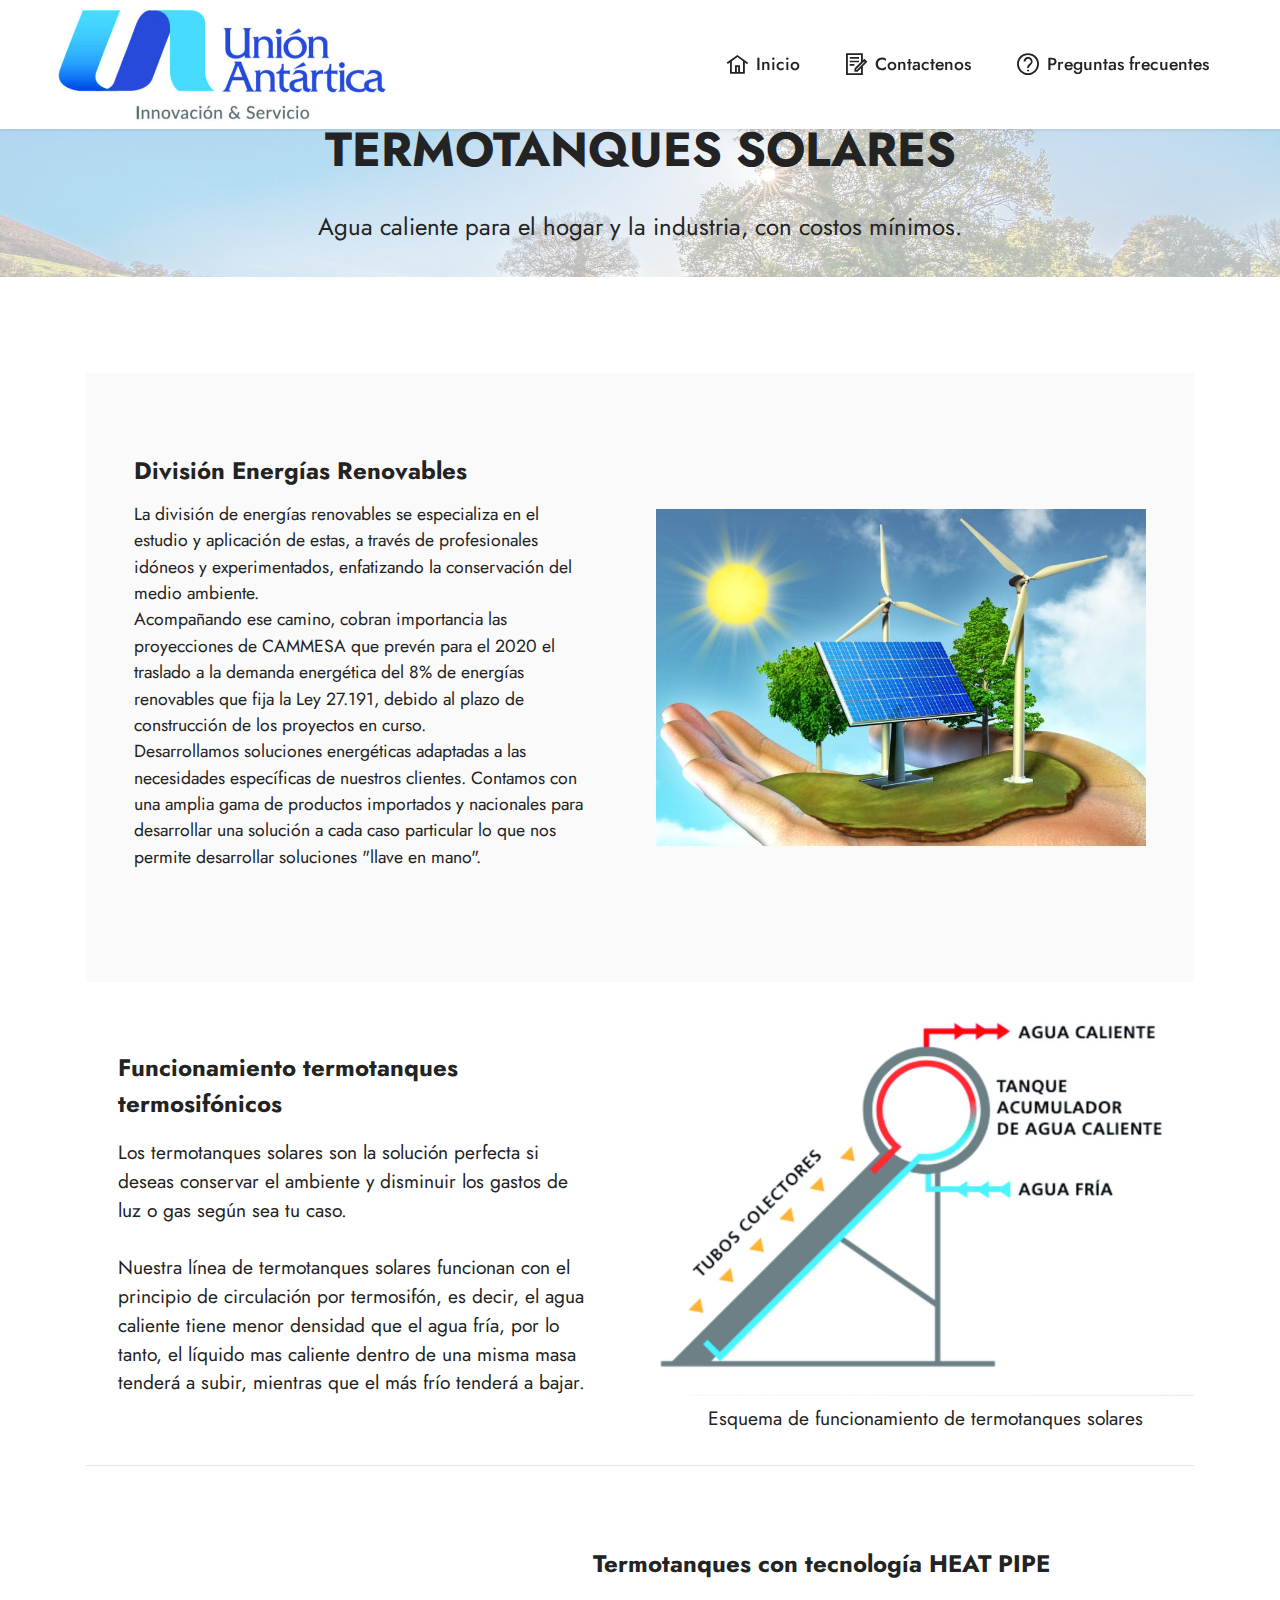
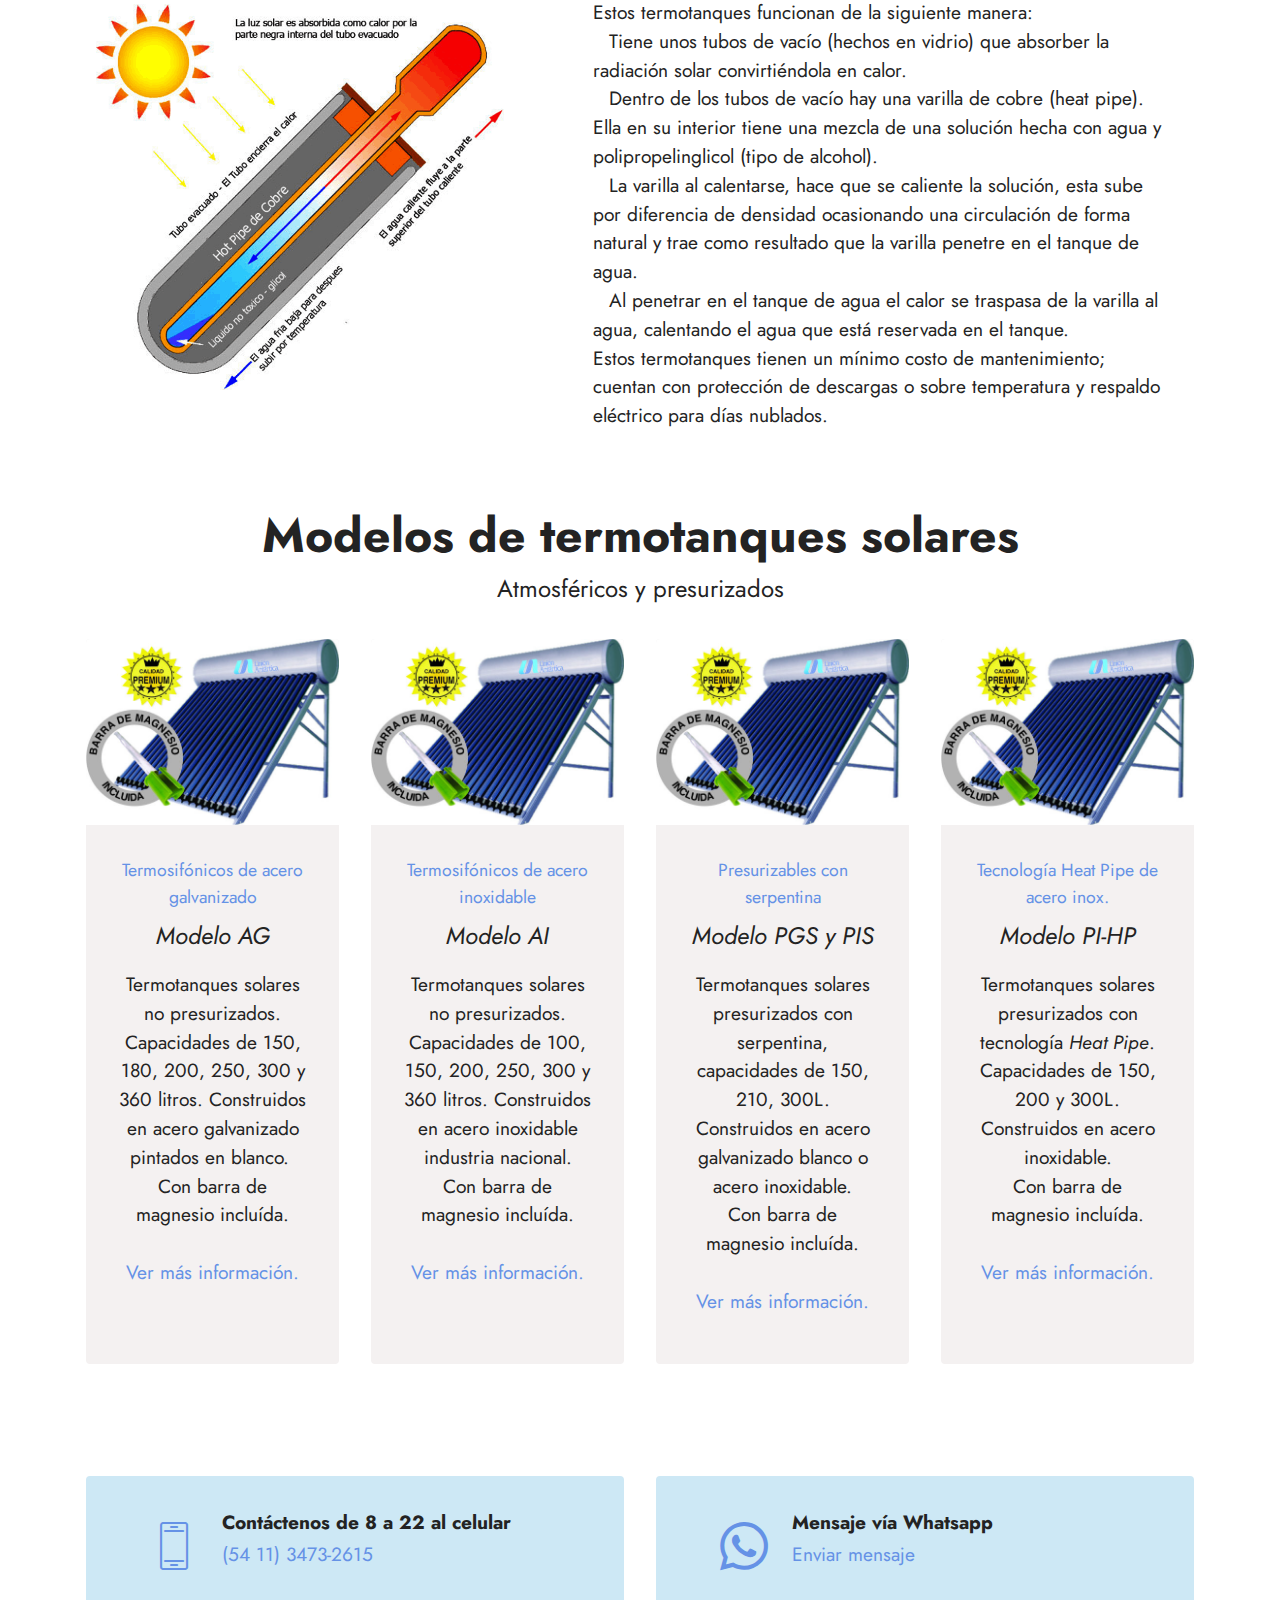
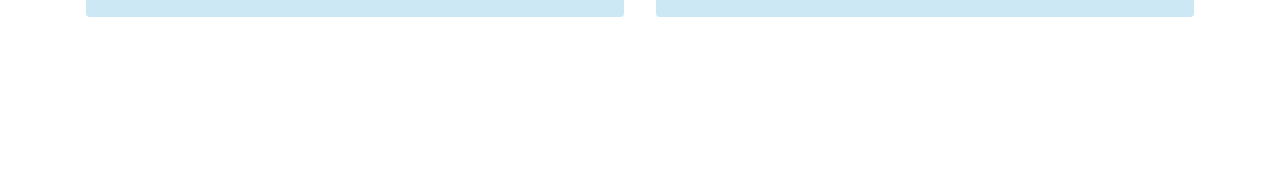
<file: public_html/index.html>
<!DOCTYPE html>
<html>

<head>
    <!-- Site made with Mobirise Website Builder v5.1.4, https://mobirise.com -->
    <meta charset="UTF-8">
    <meta http-equiv="X-UA-Compatible" content="IE=edge">
    <meta name="generator" content="Mobirise v5.1.4, mobirise.com">
    <meta name="viewport" content="width=device-width, initial-scale=1, minimum-scale=1">
    <link rel="shortcut icon" href="assets/images/logoua-670x245.jpg" type="image/x-icon">
    <meta name="description" content="">


    <title>Home</title>
    <link rel="stylesheet" href="assets/web/assets/mobirise-icons2/mobirise2.css">
    <link rel="stylesheet" href="assets/web/assets/mobirise-icons/mobirise-icons.css">
    <link rel="stylesheet" href="assets/tether/tether.min.css">
    <link rel="stylesheet" href="assets/bootstrap/css/bootstrap.min.css">
    <link rel="stylesheet" href="assets/bootstrap/css/bootstrap-grid.min.css">
    <link rel="stylesheet" href="assets/bootstrap/css/bootstrap-reboot.min.css">
    <link rel="stylesheet" href="assets/dropdown/css/style.css">
    <link rel="stylesheet" href="assets/socicon/css/styles.css">
    <link rel="stylesheet" href="assets/theme/css/style.css">
    <link rel="preload" as="style" href="assets/mobirise/css/mbr-additional.css">
    <link rel="stylesheet" href="assets/mobirise/css/mbr-additional.css" type="text/css">




</head>

<body>

    <section class="menu menu1 cid-sc0SNJrlFJ" once="menu" id="menu1-0">


        <nav class="navbar navbar-dropdown navbar-fixed-top navbar-expand-lg">
            <div class="container-fluid">
                <div class="navbar-brand">
                    <span class="navbar-logo">
                    <a href="http://www.unionantartica.com.ar">
                        <img src="assets/images/logoua-670x245.jpg" alt="Unión Antártica" style="height: 8rem;">
                    </a>
                </span>

                </div>
                <button class="navbar-toggler" type="button" data-toggle="collapse" data-target="#navbarSupportedContent" aria-controls="navbarNavAltMarkup" aria-expanded="false" aria-label="Toggle navigation">
                <div class="hamburger">
                    <span></span>
                    <span></span>
                    <span></span>
                    <span></span>
                </div>
            </button>
                <div class="collapse navbar-collapse" id="navbarSupportedContent">
                    <ul class="navbar-nav nav-dropdown nav-right" data-app-modern-menu="true">
                        <li class="nav-item"><a class="nav-link link text-black text-primary display-4" href="index.html"><span class="mobi-mbri mobi-mbri-home mbr-iconfont mbr-iconfont-btn"></span>
                            Inicio</a></li>

                        <li class="nav-item"><a class="nav-link link text-black text-primary display-4" href="contacto.html"><span class="mobi-mbri mobi-mbri-contact-form mbr-iconfont mbr-iconfont-btn"></span>Contactenos</a>
                        </li>
                        <li class="nav-item"><a class="nav-link link text-black text-primary display-4" href="page4.html"><span class="mobi-mbri mobi-mbri-help mbr-iconfont mbr-iconfont-btn"></span>Preguntas frecuentes</a></li>
                    </ul>


                </div>
            </div>
        </nav>
    </section>

    <section class="content4 cid-sddiR7v0pK" id="content4-48">

        <div class="mbr-overlay" style="opacity: 0.7; background-color: rgb(255, 255, 255);">
        </div>
        <div class="container">
            <div class="row justify-content-center">
                <div class="title col-md-12 col-lg-10">
                    <h3 class="mbr-section-title mbr-fonts-style align-center mb-4 display-2">
                        <strong>TERMOTANQUES SOLARES</strong></h3>
                    <h4 class="mbr-section-subtitle align-center mbr-fonts-style mb-4 display-5">
                        Agua caliente para el hogar y la industria, con costos mínimos.</h4>

                </div>
            </div>
        </div>
    </section>

    <section class="features15 cid-sc7bLEXCNO" id="features16-33">




        <div class="container">
            <div class="content-wrapper">
                <div class="row align-items-center">
                    <div class="col-12 col-lg">
                        <div class="text-wrapper">
                            <h6 class="card-title mbr-fonts-style display-5"><strong>División Energías Renovables</strong></h6>
                            <p class="mbr-text mbr-fonts-style mb-4 display-4">La división de energías renovables se especializa en el estudio y aplicación de estas, a través de profesionales idóneos y experimentados, enfatizando la conservación del medio ambiente.<br>Acompañando ese camino, cobran importancia
                                las proyecciones de CAMMESA que prevén para el 2020 el traslado a la demanda energética del 8% de energías renovables que fija la Ley 27.191, debido al plazo de construcción de los proyectos en curso.<br>Desarrollamos soluciones
                                energéticas adaptadas a las necesidades específicas de nuestros clientes. Contamos con una amplia gama de productos importados y nacionales para desarrollar una solución a cada caso particular lo que nos permite desarrollar
                                soluciones "llave en mano".&nbsp;</p>

                        </div>
                    </div>
                    <div class="col-12 col-lg-6">
                        <div class="image-wrapper">
                            <img src="assets/images/mundo-cuadrado-980x556.jpeg" alt="Mobirise">
                        </div>
                    </div>
                </div>
            </div>
        </div>
    </section>

    <section class="image2 cid-sddiTslShy" id="image2-49">




        <div class="container">
            <div class="row align-items-center">
                <div class="col-12 col-lg-6">
                    <div class="image-wrapper">
                        <img src="assets/images/esquematermo-1076x764.jpg" alt="Esquema termotanques solares">
                        <p class="mbr-description mbr-fonts-style mt-2 align-center display-7">
                            Esquema de funcionamiento de termotanques solares</p>
                    </div>
                </div>
                <div class="col-12 col-lg">
                    <div class="text-wrapper">
                        <h3 class="mbr-section-title mbr-fonts-style mb-3 display-5">
                            <strong>Funcionamiento termotanques termosifónicos</strong></h3>
                        <p class="mbr-text mbr-fonts-style display-7">
                            Los termotanques solares son la solución perfecta si deseas conservar el ambiente y disminuir los gastos de luz o gas según sea tu caso.<br><br>Nuestra línea de termotanques solares funcionan con el principio de circulación
                            por termosifón, es decir, el agua caliente tiene menor densidad que el agua fría, por lo tanto, el líquido mas caliente dentro de una misma masa tenderá a subir, mientras que el más frío tenderá a bajar.<br></p>
                    </div>
                </div>
            </div>
            <hr class="line">
        </div>
    </section>

    <section class="image1 cid-sddiUSq2ur" id="image1-4a">




        <div class="container">
            <div class="row align-items-center">
                <div class="col-12 col-lg-5">
                    <div class="image-wrapper">
                        <img src="assets/images/heatpipe-861x791.png" alt="Mobirise">

                    </div>
                </div>
                <div class="col-12 col-lg">
                    <div class="text-wrapper">
                        <h3 class="mbr-section-title mbr-fonts-style mb-3 display-5">
                            <strong>Termotanques con tecnología HEAT PIPE</strong></h3>
                        <p class="mbr-text mbr-fonts-style display-7">Estos termotanques funcionan de la siguiente manera:
                            <br> Tiene unos tubos de vacío (hechos en vidrio) que absorber la radiación solar convirtiéndola en calor.
                            <br> Dentro de los tubos de vacío hay una varilla de cobre (heat pipe). Ella en su interior tiene una mezcla de una solución hecha con agua y polipropelinglicol (tipo de alcohol).
                            <br> La varilla al calentarse, hace que se caliente la solución, esta sube por diferencia de densidad ocasionando una circulación de forma natural y trae como resultado que la varilla penetre en el tanque de agua.
                            <br> Al penetrar en el tanque de agua el calor se traspasa de la varilla al agua, calentando el agua que está reservada en el tanque.&nbsp;<br>Estos termotanques tienen un mínimo costo de mantenimiento; cuentan con protección
                            de descargas o sobre temperatura y respaldo eléctrico para días nublados.<br></p>
                    </div>
                </div>
            </div>
        </div>
    </section>

    <section class="gallery3 cid-sddmcjB0Nf" id="gallery3-4c">


        <div class="container">
            <div class="mbr-section-head">
                <h4 class="mbr-section-title mbr-fonts-style align-center mb-0 display-2">
                    <strong>Modelos de termotanques solares</strong></h4>
                <h5 class="mbr-section-subtitle mbr-fonts-style align-center mb-0 mt-2 display-5">Atmosféricos y presurizados</h5>
            </div>
            <div class="row mt-4">
                <div class="item features-image сol-12 col-md-6 col-lg-3">
                    <div class="item-wrapper">
                        <div class="item-img">
                            <a href="page8.html"><img src="assets/images/modeloswp-521x384.jpg" alt="Modelos SW"></a>
                        </div>
                        <div class="item-content">
                            <h5 class="item-title mbr-fonts-style display-4">
                                <strong><a href="page8.html" class="text-primary">Termosifónicos de acero galvanizado</a></strong></h5>
                            <h6 class="item-subtitle mbr-fonts-style mt-1 display-5">
                                <em>Modelo AG</em></h6>
                            <p class="mbr-text mbr-fonts-style mt-3 display-7">
                                Termotanques solares no presurizados. Capacidades de 150, 180, 200, 250, 300 y 360 litros. Construidos en acero galvanizado pintados en blanco.&nbsp;<br>Con barra de magnesio incluída.<br><br><a href="page8.html" class="text-primary">Ver más información.</a>
                                <a href="page5.html" class="text-primary"><br></a>
                            </p>
                        </div>

                    </div>
                </div>
                <div class="item features-image сol-12 col-md-6 col-lg-3">
                    <div class="item-wrapper">
                        <div class="item-img">
                            <a href="page5.html"><img src="assets/images/modeloswp-521x384.jpg" alt=""></a>
                        </div>
                        <div class="item-content">
                            <h5 class="item-title mbr-fonts-style display-4">
                                <strong><a href="page5.html" class="text-primary">Termosifónicos de acero inoxidable</a></strong></h5>
                            <h6 class="item-subtitle mbr-fonts-style mt-1 display-5">
                                <em>Modelo AI</em></h6>
                            <p class="mbr-text mbr-fonts-style mt-3 display-7">
                                Termotanques solares no presurizados. Capacidades de 100, 150, 200, 250, 300 y 360 litros. Construidos en acero inoxidable industria nacional.<br>Con barra de magnesio incluída.<br><br><a href="page5.html" class="text-primary">Ver más información.</a></p>
                        </div>

                    </div>
                </div>
                <div class="item features-image сol-12 col-md-6 col-lg-3">
                    <div class="item-wrapper">
                        <div class="item-img">
                            <a href="page6.html"><img src="assets/images/modeloswp-521x384.jpg" alt=""></a>
                        </div>
                        <div class="item-content">
                            <h5 class="item-title mbr-fonts-style display-4">
                                <strong><a href="page6.html" class="text-primary">Presurizables con serpentina</a></strong></h5>
                            <h6 class="item-subtitle mbr-fonts-style mt-1 display-5">
                                <em>Modelo PGS y PIS</em></h6>
                            <p class="mbr-text mbr-fonts-style mt-3 display-7">
                                Termotanques solares presurizados con serpentina, capacidades de 150, 210, 300L. Construidos en acero galvanizado blanco o acero inoxidable.<br>Con barra de magnesio incluída.<br><br><a href="page6.html" class="text-primary">Ver más información.</a></p>
                        </div>

                    </div>
                </div>
                <div class="item features-image сol-12 col-md-6 col-lg-3">
                    <div class="item-wrapper">
                        <div class="item-img">
                            <a href="page7.html"><img src="assets/images/modeloswp-521x384.jpg" alt="" title=""></a>
                        </div>
                        <div class="item-content">
                            <h5 class="item-title mbr-fonts-style display-4"><strong><a href="page7.html" class="text-primary">Tecnología Heat Pipe de acero inox.</a></strong></h5>
                            <h6 class="item-subtitle mbr-fonts-style mt-1 display-5">
                                <em>Modelo PI-HP</em></h6>
                            <p class="mbr-text mbr-fonts-style mt-3 display-7">
                                Termotanques solares presurizados con tecnología <em>Heat Pipe</em>. Capacidades de 150, 200 y 300L. Construidos en acero inoxidable.<br>Con barra de magnesio incluída.<br><br><a href="page7.html" class="text-primary">Ver más información.</a></p>
                        </div>

                    </div>
                </div>
            </div>
        </div>
    </section>

    <section class="contacts2 cid-sc84nWKOuM" id="contacts2-3e">
        <!---->


        <div class="container">

            <div class="row justify-content-center mt-4">
                <div class="card col-12 col-md-6">
                    <div class="card-wrapper">
                        <div class="image-wrapper">
                            <span class="mbr-iconfont mbri-mobile2"></span>
                        </div>
                        <div class="text-wrapper">
                            <h6 class="card-title mbr-fonts-style mb-1 display-7"><strong>Contáctenos&nbsp;de 8 a 22 al celular&nbsp;</strong></h6>
                            <p class="mbr-text mbr-fonts-style display-7"><a href="tel:+12345678910" class="text-primary">(54 11)&nbsp;3473-2615</a></p>
                        </div>
                    </div>
                </div>
                <div class="card col-12 col-md-6">
                    <div class="card-wrapper">
                        <div class="image-wrapper">
                            <a href="https://api.whatsapp.com/send?phone=5491134732615&text=Hola%21%20Quisiera%20m%C3%A1s%20informaci%C3%B3n%20sobre%20UnionAntartica%202"><span class="mbr-iconfont socicon-whatsapp socicon"></span></a>
                        </div>
                        <div class="text-wrapper">
                            <h6 class="card-title mbr-fonts-style mb-1 display-7">
                                <strong>Mensaje vía Whatsapp</strong></h6>
                            <p class="mbr-text mbr-fonts-style display-7">
                                <a href="https://api.whatsapp.com/send?phone=5491134732615&text=Buenos%20días%20Sres%20Union%20Antartica." "=" " class="text-primary ">Enviar mensaje</a>&nbsp; &nbsp; &nbsp; &nbsp; &nbsp; &nbsp; &nbsp; &nbsp; &nbsp; &nbsp; &nbsp; &nbsp; &nbsp;</p>
                    </div>
                </div>
            </div>
            
            
        </div>
    </div>
</section>

<section class="footer3 cid-sc4D6oQZOG mbr-reveal " once="footers " id="footer3-p ">

    

    

    <div class="container-fluid ">
        <div class="media-container-row align-center mbr-white ">
            
            
            <div class="row row-copirayt ">
                <p class="mbr-text mb-0 mbr-fonts-style mbr-white align-center display-7 ">
                    © Unión Antártica (2020) - Av. Amancio Alcorta 1800 - Ciudad Autónoma de Buenos Aires (C1283AAQ) - Tel. (54 11)4304-0668
                    <link rel="stylesheet " href="https://maxcdn.bootstrapcdn.com/font-awesome/4.5.0/css/font-awesome.min.css ">
                    
            </p></div>
        </div>
    </div>
</section><script src="assets/web/assets/jquery/jquery.min.js "></script>  <script src="assets/popper/popper.min.js "></script>  <script src="assets/tether/tether.min.js "></script>  <script src="assets/bootstrap/js/bootstrap.min.js
                                    "></script>  <script src="assets/smoothscroll/smooth-scroll.js "></script>  <script src="assets/dropdown/js/nav-dropdown.js "></script>  <script src="assets/dropdown/js/navbar-dropdown.js "></script>  <script src="assets/touchswipe/jquery.touch-swipe.min.js
                                    "></script>  <script src="assets/theme/js/script.js "></script>  
  
  
</body>
</html>
</file>
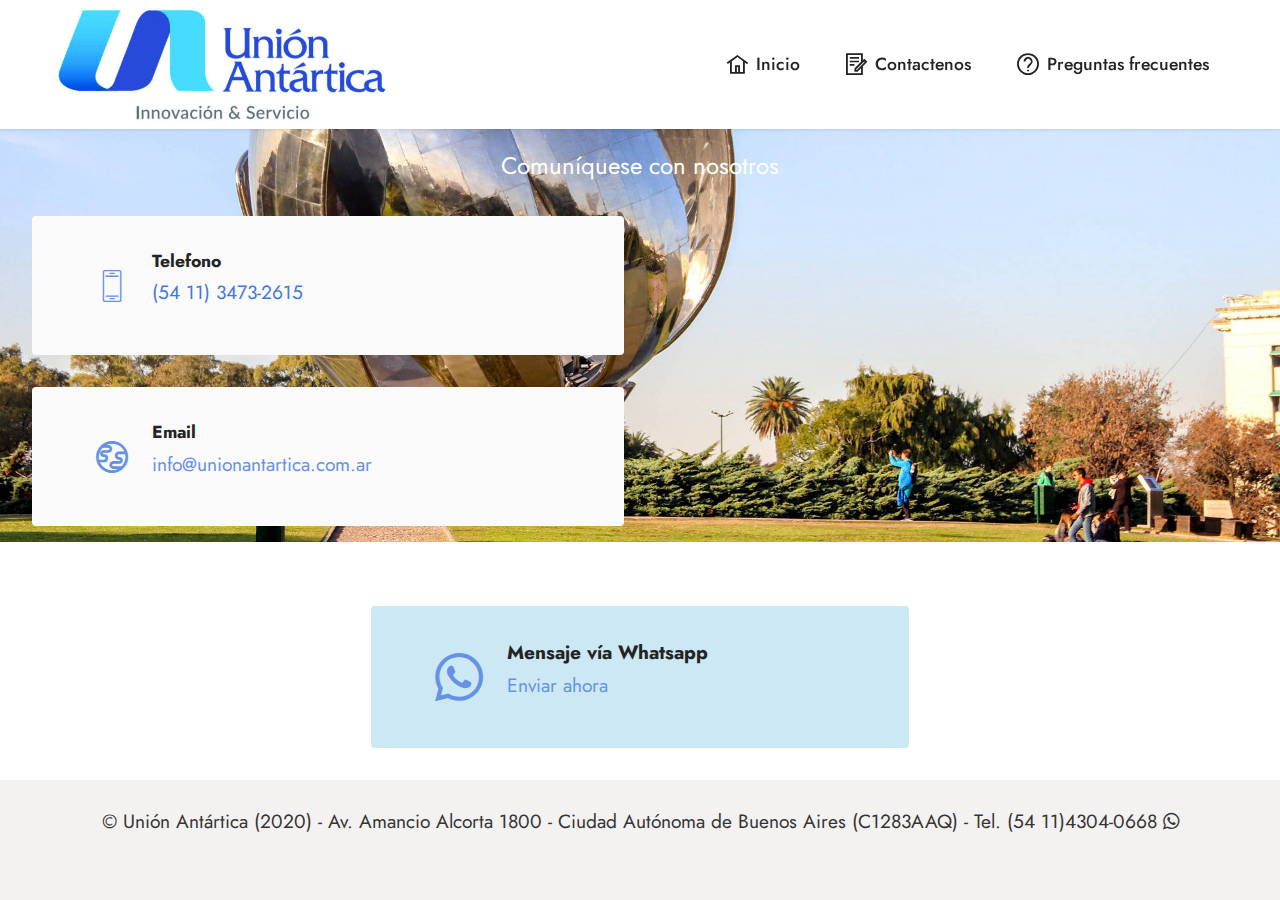
<file: public_html/contacto.html>
<!DOCTYPE html>
<html>

<head>
    <!-- Site made with Mobirise Website Builder v5.1.4, https://mobirise.com -->
    <meta charset="UTF-8">
    <meta http-equiv="X-UA-Compatible" content="IE=edge">
    <meta name="generator" content="Mobirise v5.1.4, mobirise.com">
    <meta name="viewport" content="width=device-width, initial-scale=1, minimum-scale=1">
    <link rel="shortcut icon" href="assets/images/logoua-670x245.jpg" type="image/x-icon">
    <meta name="description" content="">


    <title>Contactenos</title>
    <link rel="stylesheet" href="assets/web/assets/mobirise-icons2/mobirise2.css">
    <link rel="stylesheet" href="assets/web/assets/mobirise-icons/mobirise-icons.css">
    <link rel="stylesheet" href="assets/tether/tether.min.css">
    <link rel="stylesheet" href="assets/bootstrap/css/bootstrap.min.css">
    <link rel="stylesheet" href="assets/bootstrap/css/bootstrap-grid.min.css">
    <link rel="stylesheet" href="assets/bootstrap/css/bootstrap-reboot.min.css">
    <link rel="stylesheet" href="assets/dropdown/css/style.css">
    <link rel="stylesheet" href="assets/socicon/css/styles.css">
    <link rel="stylesheet" href="assets/theme/css/style.css">
    <link rel="preload" as="style" href="assets/mobirise/css/mbr-additional.css">
    <link rel="stylesheet" href="assets/mobirise/css/mbr-additional.css" type="text/css">




</head>

<body>

    <section class="menu menu1 cid-sc0SNJrlFJ" once="menu" id="menu1-h">


        <nav class="navbar navbar-dropdown navbar-fixed-top navbar-expand-lg">
            <div class="container-fluid">
                <div class="navbar-brand">
                    <span class="navbar-logo">
                    <a href="http://www.unionantartica.com.ar">
                        <img src="assets/images/logoua-670x245.jpg" alt="Unión Antártica" style="height: 8rem;">
                    </a>
                </span>

                </div>
                <button class="navbar-toggler" type="button" data-toggle="collapse" data-target="#navbarSupportedContent" aria-controls="navbarNavAltMarkup" aria-expanded="false" aria-label="Toggle navigation">
                <div class="hamburger">
                    <span></span>
                    <span></span>
                    <span></span>
                    <span></span>
                </div>
            </button>
                <div class="collapse navbar-collapse" id="navbarSupportedContent">
                    <ul class="navbar-nav nav-dropdown nav-right" data-app-modern-menu="true">
                        <li class="nav-item"><a class="nav-link link text-black text-primary display-4" href="index.html"><span class="mobi-mbri mobi-mbri-home mbr-iconfont mbr-iconfont-btn"></span>
                            Inicio</a></li>

                        <li class="nav-item"><a class="nav-link link text-black text-primary display-4" href="contacto.html"><span class="mobi-mbri mobi-mbri-contact-form mbr-iconfont mbr-iconfont-btn"></span>Contactenos</a>
                        </li>
                        <li class="nav-item"><a class="nav-link link text-black text-primary display-4" href="page4.html"><span class="mobi-mbri mobi-mbri-help mbr-iconfont mbr-iconfont-btn"></span>Preguntas frecuentes</a></li>
                    </ul>


                </div>
            </div>
        </nav>
    </section>

    <section class="contacts3 map1 cid-sc1dhiWEcr" id="contacts3-i">


        <div class="container-fluid">
            <div class="mbr-section-head">

                <h4 class="mbr-section-subtitle mbr-fonts-style align-center mb-0 mt-2 display-5">
                    Comuníquese con nosotros</h4>
            </div>
            <div class="row justify-content-center mt-4">
                <div class="card col-12 col-md-6">
                    <div class="card-wrapper">
                        <div class="image-wrapper">
                            <span class="mbr-iconfont mbri-mobile2"></span>
                        </div>
                        <div class="text-wrapper">
                            <h6 class="card-title mbr-fonts-style mb-1 display-4">
                                <strong>Telefono</strong></h6>
                            <p class="mbr-text mbr-fonts-style display-7">(54 11) 3473-2615</p>
                        </div>
                    </div>
                    <div class="card-wrapper">
                        <div class="image-wrapper">
                            <span class="mbr-iconfont mobi-mbri-globe mobi-mbri"></span>
                        </div>
                        <div class="text-wrapper">
                            <h6 class="card-title mbr-fonts-style mb-1 display-4">
                                <strong>Email</strong>
                            </h6>
                            <p class="mbr-text mbr-fonts-style display-7">
                                <a href="mailto:info@site.com" class="text-primary">info@unionantartica.com.ar</a>&nbsp; &nbsp; &nbsp; &nbsp; &nbsp; &nbsp; &nbsp; &nbsp; &nbsp; &nbsp; &nbsp; &nbsp; &nbsp;</p>
                        </div>
                    </div>
                </div>
                <div class="map-wrapper col-12 col-md-6">
                    <div class="google-map"><iframe frameborder="0" style="border:0" src="https://www.google.com/maps/embed/v1/place?key=AIzaSyDk89J4FSunMF33ruMVWJaJht_Ro0kvoXs&amp;q=Amancio Alcorta 1800, Ciudad de Buenos Aires" allowfullscreen=""></iframe></div>
                </div>
            </div>
        </div>
    </section>

    <section class="contacts2 cid-scaFizmlxP" id="contacts2-43">
        <!---->


        <div class="container">

            <div class="row justify-content-center mt-4">
                <div class="card col-12 col-md-6">
                    <div class="card-wrapper">
                        <div class="image-wrapper">
                            <span class="mbr-iconfont socicon-whatsapp socicon"></span>
                        </div>
                        <div class="text-wrapper">
                            <h6 class="card-title mbr-fonts-style mb-1 display-7"><strong>Mensaje vía Whatsapp</strong></h6>
                            <p class="mbr-text mbr-fonts-style display-7"><a href="https://api.whatsapp.com/send?phone=5491134732615&text=Buenos%20días%20Sres%20Union%20Antartica." class="text-primary">Enviar ahora</a></p>
                        </div>
                    </div>
                </div>



            </div>
        </div>
    </section>

    <section class="footer3 cid-sc4D6oQZOG mbr-reveal" once="footers" id="footer3-p">





        <div class="container-fluid">
            <div class="media-container-row align-center mbr-white">


                <div class="row row-copirayt">
                    <p class="mbr-text mb-0 mbr-fonts-style mbr-white align-center display-7">
                        © Unión Antártica (2020) - Av. Amancio Alcorta 1800 - Ciudad Autónoma de Buenos Aires (C1283AAQ) - Tel. (54 11)4304-0668
                        <link rel="stylesheet" href="https://maxcdn.bootstrapcdn.com/font-awesome/4.5.0/css/font-awesome.min.css">
                        <a href="https://api.whatsapp.com/send?phone=51955081075&text=Hola%21%20Quisiera%20m%C3%A1s%20informaci%C3%B3n%20sobre%20Varela%202." class="float" target="_blank"></a>
                        <a href="https://api.whatsapp.com/send?phone=51955081075&text=Hola%21%20Quisiera%20m%C3%A1s%20informaci%C3%B3n%20sobre%20Varela%202." class="text-primary" target="_blank">
                        </a><i class="fa fa-whatsapp my-float"></i>
                        <a href="https://api.whatsapp.com/send?phone=51955081075&text=Hola%21%20Quisiera%20m%C3%A1s%20informaci%C3%B3n%20sobre%20Varela%202." class="text-primary" target="_blank">
                        </a>


                    </p>
                </div>
            </div>
        </div>
    </section>
    <script src="assets/web/assets/jquery/jquery.min.js"></script>
    <script src="assets/popper/popper.min.js"></script>
    <script src="assets/tether/tether.min.js"></script>
    <script src="assets/bootstrap/js/bootstrap.min.js"></script>
    <script src="assets/smoothscroll/smooth-scroll.js"></script>
    <script src="assets/dropdown/js/nav-dropdown.js"></script>
    <script src="assets/dropdown/js/navbar-dropdown.js"></script>
    <script src="assets/touchswipe/jquery.touch-swipe.min.js"></script>
    <script src="assets/parallax/jarallax.min.js"></script>
    <script src="assets/theme/js/script.js"></script>


</body>

</html>
</file>
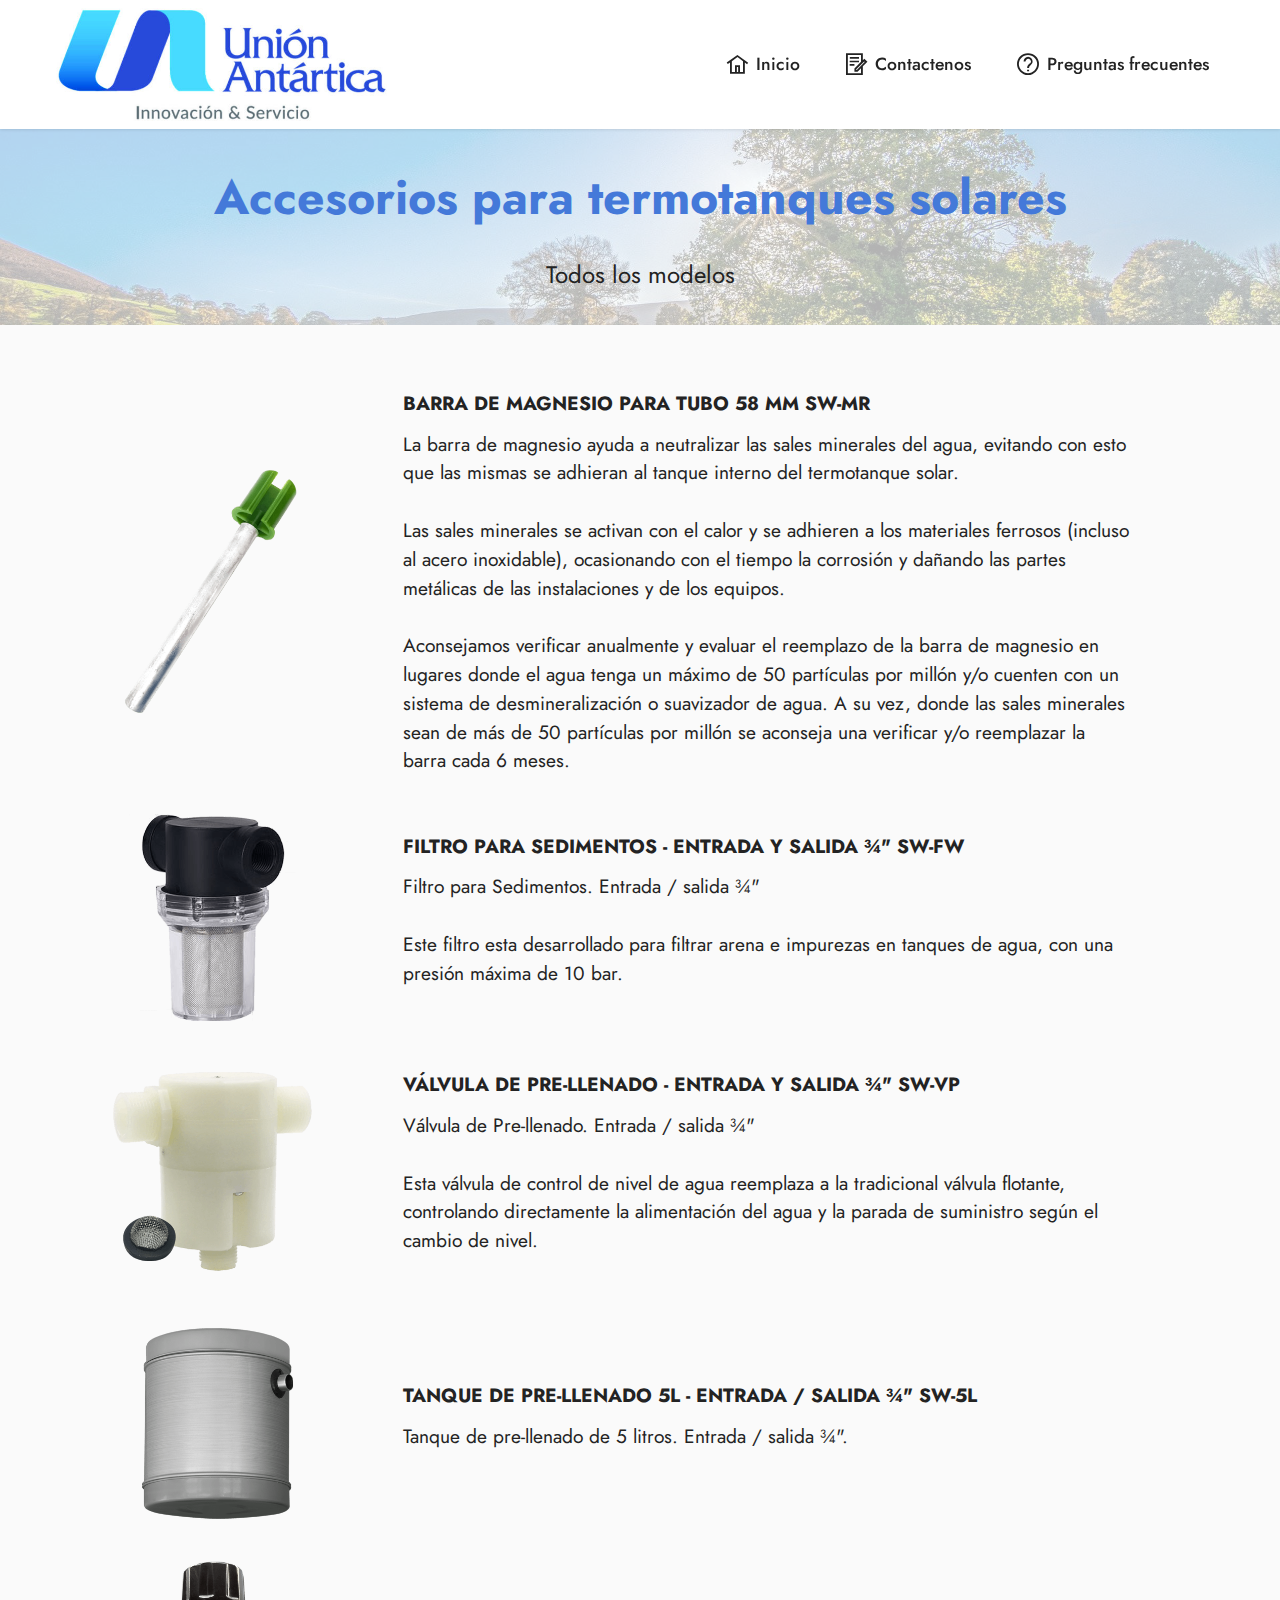
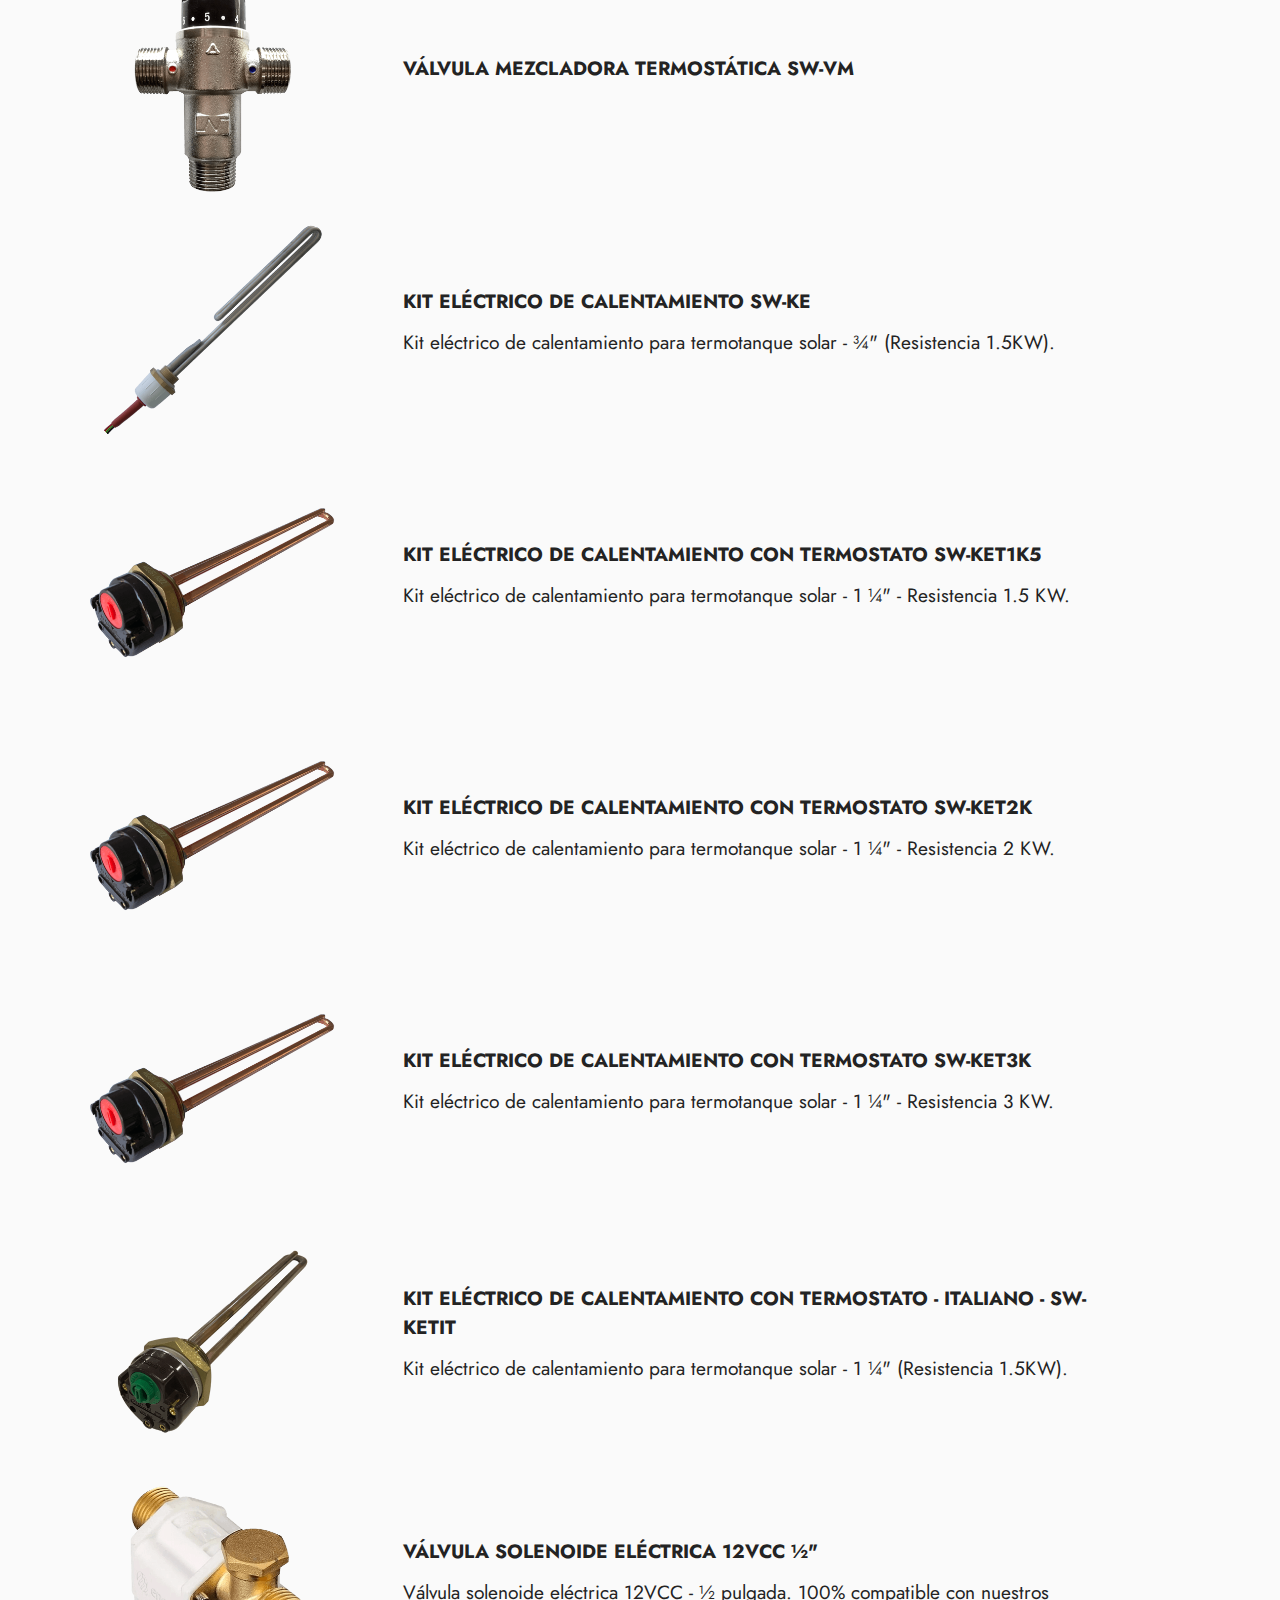
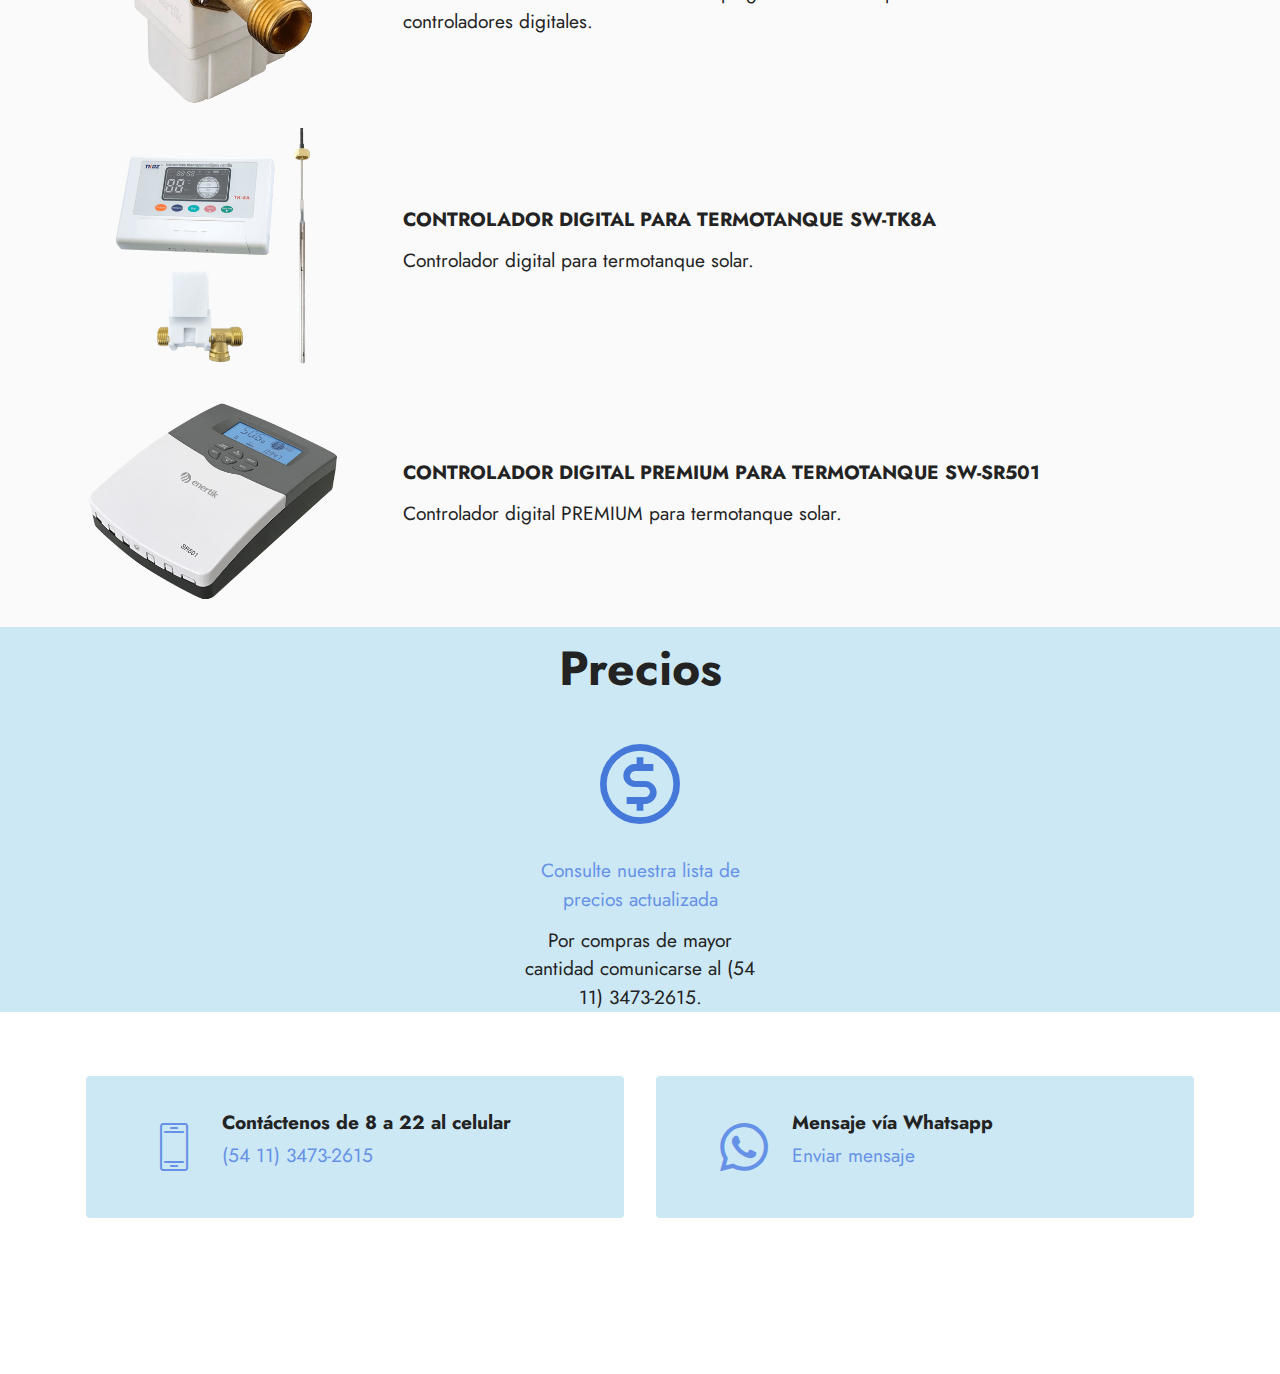
<file: public_html/page10.html>
<!DOCTYPE html>
<html>

<head>
    <!-- Site made with Mobirise Website Builder v5.1.4, https://mobirise.com -->
    <meta charset="UTF-8">
    <meta http-equiv="X-UA-Compatible" content="IE=edge">
    <meta name="generator" content="Mobirise v5.1.4, mobirise.com">
    <meta name="viewport" content="width=device-width, initial-scale=1, minimum-scale=1">
    <link rel="shortcut icon" href="assets/images/logoua-670x245.jpg" type="image/x-icon">
    <meta name="description" content="">


    <title>Accesorios</title>
    <link rel="stylesheet" href="assets/web/assets/mobirise-icons2/mobirise2.css">
    <link rel="stylesheet" href="assets/web/assets/mobirise-icons/mobirise-icons.css">
    <link rel="stylesheet" href="assets/tether/tether.min.css">
    <link rel="stylesheet" href="assets/bootstrap/css/bootstrap.min.css">
    <link rel="stylesheet" href="assets/bootstrap/css/bootstrap-grid.min.css">
    <link rel="stylesheet" href="assets/bootstrap/css/bootstrap-reboot.min.css">
    <link rel="stylesheet" href="assets/dropdown/css/style.css">
    <link rel="stylesheet" href="assets/socicon/css/styles.css">
    <link rel="stylesheet" href="assets/theme/css/style.css">
    <link rel="preload" as="style" href="assets/mobirise/css/mbr-additional.css">
    <link rel="stylesheet" href="assets/mobirise/css/mbr-additional.css" type="text/css">




</head>

<body>

    <section class="menu menu1 cid-sf9aSVGI1V" once="menu" id="menu1-6r">


        <nav class="navbar navbar-dropdown navbar-fixed-top navbar-expand-lg">
            <div class="container-fluid">
                <div class="navbar-brand">
                    <span class="navbar-logo">
                    <a href="http://www.unionantartica.com.ar">
                        <img src="assets/images/logoua-670x245.jpg" alt="Unión Antártica" style="height: 8rem;">
                    </a>
                </span>

                </div>
                <button class="navbar-toggler" type="button" data-toggle="collapse" data-target="#navbarSupportedContent" aria-controls="navbarNavAltMarkup" aria-expanded="false" aria-label="Toggle navigation">
                <div class="hamburger">
                    <span></span>
                    <span></span>
                    <span></span>
                    <span></span>
                </div>
            </button>
                <div class="collapse navbar-collapse" id="navbarSupportedContent">
                    <ul class="navbar-nav nav-dropdown nav-right" data-app-modern-menu="true">
                        <li class="nav-item"><a class="nav-link link text-black text-primary display-4" href="index.html"><span class="mobi-mbri mobi-mbri-home mbr-iconfont mbr-iconfont-btn"></span>
                            Inicio</a></li>

                        <li class="nav-item"><a class="nav-link link text-black text-primary display-4" href="contacto.html"><span class="mobi-mbri mobi-mbri-contact-form mbr-iconfont mbr-iconfont-btn"></span>Contactenos</a>
                        </li>
                        <li class="nav-item"><a class="nav-link link text-black text-primary display-4" href="page4.html"><span class="mobi-mbri mobi-mbri-help mbr-iconfont mbr-iconfont-btn"></span>Preguntas frecuentes</a></li>
                    </ul>


                </div>
            </div>
        </nav>
    </section>

    <section class="content4 cid-sf9aSW1lOZ" id="content4-6s">

        <div class="mbr-overlay" style="opacity: 0.7; background-color: rgb(255, 255, 255);">
        </div>
        <div class="container">
            <div class="row justify-content-center">
                <div class="title col-md-12 col-lg-10">
                    <h3 class="mbr-section-title mbr-fonts-style align-center mb-4 display-2">
                        <strong>Accesorios para termotanques solares</strong></h3>
                    <h4 class="mbr-section-subtitle align-center mbr-fonts-style mb-4 display-5">
                        Todos los modelos</h4>

                </div>
            </div>
        </div>
    </section>

    <section class="features8 cid-sf9bcoPvtN" xmlns="http://www.w3.org/1999/html" id="features9-71">





        <div class="container">
            <div class="card">
                <div class="card-wrapper">
                    <div class="row align-items-center">
                        <div class="col-12 col-md-3">
                            <div class="image-wrapper">
                                <img src="assets/images/1-500x500.png" alt="Mobirise">
                            </div>
                        </div>
                        <div class="col-12 col-md">
                            <div class="card-box">
                                <div class="row">
                                    <div class="col-md">
                                        <h6 class="card-title mbr-fonts-style display-7"><strong>BARRA DE MAGNESIO PARA TUBO 58 MM SW-MR</strong></h6>
                                        <p class="mbr-text mbr-fonts-style display-7">La barra de magnesio ayuda a neutralizar las sales minerales del agua, evitando con esto que las mismas se adhieran al tanque interno del termotanque solar.<br><br>Las sales minerales se activan con el calor y se
                                            adhieren a los materiales ferrosos (incluso al acero inoxidable), ocasionando con el tiempo la corrosión y dañando las partes metálicas de las instalaciones y de los equipos.<br><br>Aconsejamos verificar anualmente
                                            y evaluar el reemplazo de la barra de magnesio en lugares donde el agua tenga un máximo de 50 partículas por millón y/o cuenten con un sistema de desmineralización o suavizador de agua. A su vez, donde las sales
                                            minerales sean de más de 50 partículas por millón se aconseja una verificar y/o reemplazar la barra cada 6 meses.</p>
                                    </div>

                                    <div></div>
                                </div>
                            </div>
                        </div>
                    </div>
                </div>
            </div>


        </div>
    </section>

    <section class="features8 cid-sf9bdKiy03" xmlns="http://www.w3.org/1999/html" id="features9-72">





        <div class="container">
            <div class="card">
                <div class="card-wrapper">
                    <div class="row align-items-center">
                        <div class="col-12 col-md-3">
                            <div class="image-wrapper">
                                <img src="assets/images/2-500x500.png" alt="Mobirise">
                            </div>
                        </div>
                        <div class="col-12 col-md">
                            <div class="card-box">
                                <div class="row">
                                    <div class="col-md">
                                        <h6 class="card-title mbr-fonts-style display-7"><strong>FILTRO PARA SEDIMENTOS - ENTRADA Y SALIDA ¾" SW-FW</strong></h6>
                                        <p class="mbr-text mbr-fonts-style display-7">Filtro para Sedimentos. Entrada / salida ¾"<br><br>Este filtro esta desarrollado para filtrar arena e impurezas en tanques de agua, con una presión máxima de 10 bar.</p>
                                    </div>

                                    <div></div>
                                </div>
                            </div>
                        </div>
                    </div>
                </div>
            </div>


        </div>
    </section>

    <section class="features8 cid-sf9beFPdBz" xmlns="http://www.w3.org/1999/html" id="features9-73">





        <div class="container">
            <div class="card">
                <div class="card-wrapper">
                    <div class="row align-items-center">
                        <div class="col-12 col-md-3">
                            <div class="image-wrapper">
                                <img src="assets/images/3-500x500.png" alt="Mobirise">
                            </div>
                        </div>
                        <div class="col-12 col-md">
                            <div class="card-box">
                                <div class="row">
                                    <div class="col-md">
                                        <h6 class="card-title mbr-fonts-style display-7"><strong>VÁLVULA DE PRE-LLENADO - ENTRADA Y SALIDA ¾" SW-VP</strong></h6>
                                        <p class="mbr-text mbr-fonts-style display-7">Válvula de Pre-llenado. Entrada / salida ¾"<br><br>Esta válvula de control de nivel de agua reemplaza a la tradicional válvula flotante, controlando directamente la alimentación del agua y la parada de suministro
                                            según el cambio de nivel.</p>
                                    </div>

                                    <div></div>
                                </div>
                            </div>
                        </div>
                    </div>
                </div>
            </div>


        </div>
    </section>

    <section class="features8 cid-sf9bfuTUcZ" xmlns="http://www.w3.org/1999/html" id="features9-74">





        <div class="container">
            <div class="card">
                <div class="card-wrapper">
                    <div class="row align-items-center">
                        <div class="col-12 col-md-3">
                            <div class="image-wrapper">
                                <img src="assets/images/4-500x500.png" alt="Mobirise">
                            </div>
                        </div>
                        <div class="col-12 col-md">
                            <div class="card-box">
                                <div class="row">
                                    <div class="col-md">
                                        <h6 class="card-title mbr-fonts-style display-7"><strong>TANQUE DE PRE-LLENADO 5L - ENTRADA / SALIDA ¾" SW-5L</strong></h6>
                                        <p class="mbr-text mbr-fonts-style display-7">Tanque de pre-llenado de 5 litros. Entrada / salida ¾".</p>
                                    </div>

                                    <div></div>
                                </div>
                            </div>
                        </div>
                    </div>
                </div>
            </div>


        </div>
    </section>

    <section class="features8 cid-sf9bghjcIz" xmlns="http://www.w3.org/1999/html" id="features9-75">





        <div class="container">
            <div class="card">
                <div class="card-wrapper">
                    <div class="row align-items-center">
                        <div class="col-12 col-md-3">
                            <div class="image-wrapper">
                                <img src="assets/images/5-500x500.png" alt="Mobirise">
                            </div>
                        </div>
                        <div class="col-12 col-md">
                            <div class="card-box">
                                <div class="row">
                                    <div class="col-md">
                                        <h6 class="card-title mbr-fonts-style display-7"><strong>VÁLVULA MEZCLADORA TERMOSTÁTICA SW-VM</strong></h6>
                                        <p class="mbr-text mbr-fonts-style display-7"></p>
                                    </div>

                                    <div></div>
                                </div>
                            </div>
                        </div>
                    </div>
                </div>
            </div>


        </div>
    </section>

    <section class="features8 cid-sf9bgNpsvV" xmlns="http://www.w3.org/1999/html" id="features9-76">





        <div class="container">
            <div class="card">
                <div class="card-wrapper">
                    <div class="row align-items-center">
                        <div class="col-12 col-md-3">
                            <div class="image-wrapper">
                                <img src="assets/images/6-500x500.png" alt="Mobirise">
                            </div>
                        </div>
                        <div class="col-12 col-md">
                            <div class="card-box">
                                <div class="row">
                                    <div class="col-md">
                                        <h6 class="card-title mbr-fonts-style display-7"><strong>KIT ELÉCTRICO DE CALENTAMIENTO SW-KE</strong></h6>
                                        <p class="mbr-text mbr-fonts-style display-7">Kit eléctrico de calentamiento para termotanque solar - ¾" (Resistencia 1.5KW).</p>
                                    </div>

                                    <div></div>
                                </div>
                            </div>
                        </div>
                    </div>
                </div>
            </div>


        </div>
    </section>

    <section class="features8 cid-sf9bhtRrRO" xmlns="http://www.w3.org/1999/html" id="features9-77">





        <div class="container">
            <div class="card">
                <div class="card-wrapper">
                    <div class="row align-items-center">
                        <div class="col-12 col-md-3">
                            <div class="image-wrapper">
                                <img src="assets/images/7-500x500.png" alt="Mobirise">
                            </div>
                        </div>
                        <div class="col-12 col-md">
                            <div class="card-box">
                                <div class="row">
                                    <div class="col-md">
                                        <h6 class="card-title mbr-fonts-style display-7"><strong>KIT ELÉCTRICO DE CALENTAMIENTO CON TERMOSTATO SW-KET1K5</strong></h6>
                                        <p class="mbr-text mbr-fonts-style display-7">Kit eléctrico de calentamiento para termotanque solar - 1 ¼" - Resistencia 1.5 KW.</p>
                                    </div>

                                    <div></div>
                                </div>
                            </div>
                        </div>
                    </div>
                </div>
            </div>


        </div>
    </section>

    <section class="features8 cid-sf9biik8mw" xmlns="http://www.w3.org/1999/html" id="features9-78">





        <div class="container">
            <div class="card">
                <div class="card-wrapper">
                    <div class="row align-items-center">
                        <div class="col-12 col-md-3">
                            <div class="image-wrapper">
                                <img src="assets/images/7-500x500.png" alt="Mobirise">
                            </div>
                        </div>
                        <div class="col-12 col-md">
                            <div class="card-box">
                                <div class="row">
                                    <div class="col-md">
                                        <h6 class="card-title mbr-fonts-style display-7"><strong>KIT ELÉCTRICO DE CALENTAMIENTO CON TERMOSTATO SW-KET2K</strong></h6>
                                        <p class="mbr-text mbr-fonts-style display-7">Kit eléctrico de calentamiento para termotanque solar - 1 ¼" - Resistencia 2 KW.</p>
                                    </div>

                                    <div></div>
                                </div>
                            </div>
                        </div>
                    </div>
                </div>
            </div>


        </div>
    </section>

    <section class="features8 cid-sf9bjrlsAY" xmlns="http://www.w3.org/1999/html" id="features9-79">





        <div class="container">
            <div class="card">
                <div class="card-wrapper">
                    <div class="row align-items-center">
                        <div class="col-12 col-md-3">
                            <div class="image-wrapper">
                                <img src="assets/images/7-500x500.png" alt="Mobirise">
                            </div>
                        </div>
                        <div class="col-12 col-md">
                            <div class="card-box">
                                <div class="row">
                                    <div class="col-md">
                                        <h6 class="card-title mbr-fonts-style display-7"><strong>KIT ELÉCTRICO DE CALENTAMIENTO CON TERMOSTATO SW-KET3K</strong></h6>
                                        <p class="mbr-text mbr-fonts-style display-7">Kit eléctrico de calentamiento para termotanque solar - 1 ¼" - Resistencia 3 KW.</p>
                                    </div>

                                    <div></div>
                                </div>
                            </div>
                        </div>
                    </div>
                </div>
            </div>


        </div>
    </section>

    <section class="features8 cid-sf9bkaBpJt" xmlns="http://www.w3.org/1999/html" id="features9-7a">





        <div class="container">
            <div class="card">
                <div class="card-wrapper">
                    <div class="row align-items-center">
                        <div class="col-12 col-md-3">
                            <div class="image-wrapper">
                                <img src="assets/images/10-500x500.png" alt="Mobirise">
                            </div>
                        </div>
                        <div class="col-12 col-md">
                            <div class="card-box">
                                <div class="row">
                                    <div class="col-md">
                                        <h6 class="card-title mbr-fonts-style display-7"><strong>KIT ELÉCTRICO DE CALENTAMIENTO CON TERMOSTATO - ITALIANO - SW-KETIT</strong></h6>
                                        <p class="mbr-text mbr-fonts-style display-7">Kit eléctrico de calentamiento para termotanque solar - 1 ¼" (Resistencia 1.5KW).</p>
                                    </div>

                                    <div></div>
                                </div>
                            </div>
                        </div>
                    </div>
                </div>
            </div>


        </div>
    </section>

    <section class="features8 cid-sf9bkwq0Km" xmlns="http://www.w3.org/1999/html" id="features9-7b">





        <div class="container">
            <div class="card">
                <div class="card-wrapper">
                    <div class="row align-items-center">
                        <div class="col-12 col-md-3">
                            <div class="image-wrapper">
                                <img src="assets/images/11-500x500.png" alt="Mobirise">
                            </div>
                        </div>
                        <div class="col-12 col-md">
                            <div class="card-box">
                                <div class="row">
                                    <div class="col-md">
                                        <h6 class="card-title mbr-fonts-style display-7"><strong>VÁLVULA SOLENOIDE ELÉCTRICA 12VCC ½"</strong></h6>
                                        <p class="mbr-text mbr-fonts-style display-7">Válvula solenoide eléctrica 12VCC - ½ pulgada. 100% compatible con nuestros controladores digitales.</p>
                                    </div>

                                    <div></div>
                                </div>
                            </div>
                        </div>
                    </div>
                </div>
            </div>


        </div>
    </section>

    <section class="features8 cid-sf9blhT8jD" xmlns="http://www.w3.org/1999/html" id="features9-7c">





        <div class="container">
            <div class="card">
                <div class="card-wrapper">
                    <div class="row align-items-center">
                        <div class="col-12 col-md-3">
                            <div class="image-wrapper">
                                <img src="assets/images/12-500x500.png" alt="Mobirise">
                            </div>
                        </div>
                        <div class="col-12 col-md">
                            <div class="card-box">
                                <div class="row">
                                    <div class="col-md">
                                        <h6 class="card-title mbr-fonts-style display-7"><strong>CONTROLADOR DIGITAL PARA TERMOTANQUE SW-TK8A</strong></h6>
                                        <p class="mbr-text mbr-fonts-style display-7">Controlador digital para termotanque solar.</p>
                                    </div>

                                    <div></div>
                                </div>
                            </div>
                        </div>
                    </div>
                </div>
            </div>


        </div>
    </section>

    <section class="features8 cid-sf9bm37wDW" xmlns="http://www.w3.org/1999/html" id="features9-7d">





        <div class="container">
            <div class="card">
                <div class="card-wrapper">
                    <div class="row align-items-center">
                        <div class="col-12 col-md-3">
                            <div class="image-wrapper">
                                <img src="assets/images/13-500x500.png" alt="Mobirise">
                            </div>
                        </div>
                        <div class="col-12 col-md">
                            <div class="card-box">
                                <div class="row">
                                    <div class="col-md">
                                        <h6 class="card-title mbr-fonts-style display-7"><strong>CONTROLADOR DIGITAL PREMIUM PARA TERMOTANQUE SW-SR501</strong></h6>
                                        <p class="mbr-text mbr-fonts-style display-7">Controlador digital PREMIUM para termotanque solar.</p>
                                    </div>

                                    <div></div>
                                </div>
                            </div>
                        </div>
                    </div>
                </div>
            </div>


        </div>
    </section>

    <section class="features24 cid-sf9aSWNBgO" id="features1-6v">



        <div class="container">
            <div class="row">
                <div class="col-12">
                    <h3 class="mbr-section-title mbr-fonts-style align-center mb-0 display-2">
                        <strong>Precios</strong></h3>

                </div>
                <div class="card col-12 col-md-6 col-lg-3">
                    <div class="card-wrapper">
                        <div class="card-box align-center">
                            <div class="iconfont-wrapper">
                                <a href="page9.html"><span class="mbr-iconfont mobi-mbri-cash mobi-mbri" style="color: rgb(68, 121, 217); fill: rgb(68, 121, 217);"></span></a>
                            </div>
                            <h5 class="card-title mbr-fonts-style display-7"><strong><a href="page9.html" class="text-primary">Consulte nuestra lista de precios actualizada</a></strong></h5>
                            <p class="card-text mbr-fonts-style display-7">Por compras de mayor cantidad comunicarse al (54 11) 3473-2615.</p>
                        </div>
                    </div>
                </div>



            </div>
        </div>
    </section>

    <section class="contacts2 cid-sf9aSXR1iW" id="contacts2-6z">
        <!---->


        <div class="container">

            <div class="row justify-content-center mt-4">
                <div class="card col-12 col-md-6">
                    <div class="card-wrapper">
                        <div class="image-wrapper">
                            <span class="mbr-iconfont mbri-mobile2"></span>
                        </div>
                        <div class="text-wrapper">
                            <h6 class="card-title mbr-fonts-style mb-1 display-7"><strong>Contáctenos&nbsp;de 8 a 22 al celular&nbsp;</strong></h6>
                            <p class="mbr-text mbr-fonts-style display-7"><a href="tel:+12345678910" class="text-primary">(54 11)&nbsp;3473-2615</a></p>
                        </div>
                    </div>
                </div>
                <div class="card col-12 col-md-6">
                    <div class="card-wrapper">
                        <div class="image-wrapper">
                            <a href="https://api.whatsapp.com/send?phone=5491134732615&text=Hola%21%20Quisiera%20m%C3%A1s%20informaci%C3%B3n%20sobre%20UnionAntartica%202"><span class="mbr-iconfont socicon-whatsapp socicon"></span></a>
                        </div>
                        <div class="text-wrapper">
                            <h6 class="card-title mbr-fonts-style mb-1 display-7">
                                <strong>Mensaje vía Whatsapp</strong></h6>
                            <p class="mbr-text mbr-fonts-style display-7">
                                <a href="https://api.whatsapp.com/send?phone=5491134732615&text=Buenos%20días%20Sres%20Union%20Antartica." "=" " class="text-primary ">Enviar mensaje</a>&nbsp; &nbsp; &nbsp; &nbsp; &nbsp; &nbsp; &nbsp; &nbsp; &nbsp; &nbsp; &nbsp; &nbsp; &nbsp;</p>
                    </div>
                </div>
            </div>
            
            
        </div>
    </div>
</section>

<section class="footer3 cid-sf9aSYdChV mbr-reveal " once="footers " id="footer3-70 ">

    

    

    <div class="container-fluid ">
        <div class="media-container-row align-center mbr-white ">
            
            
            <div class="row row-copirayt ">
                <p class="mbr-text mb-0 mbr-fonts-style mbr-white align-center display-7 ">
                    © Unión Antártica (2020) - Av. Amancio Alcorta 1800 - Ciudad Autónoma de Buenos Aires (C1283AAQ) - Tel. (54 11)4304-0668
                    <link rel="stylesheet " href="https://maxcdn.bootstrapcdn.com/font-awesome/4.5.0/css/font-awesome.min.css ">
                    
            </p></div>
        </div>
    </div>
</section><script src="assets/web/assets/jquery/jquery.min.js "></script>  <script src="assets/popper/popper.min.js "></script>  <script src="assets/tether/tether.min.js "></script>  <script src="assets/bootstrap/js/bootstrap.min.js
                                    "></script>  <script src="assets/smoothscroll/smooth-scroll.js "></script>  <script src="assets/dropdown/js/nav-dropdown.js "></script>  <script src="assets/dropdown/js/navbar-dropdown.js "></script>  <script src="assets/touchswipe/jquery.touch-swipe.min.js
                                    "></script>  <script src="assets/theme/js/script.js "></script>  
  
  
</body>
</html>
</file>
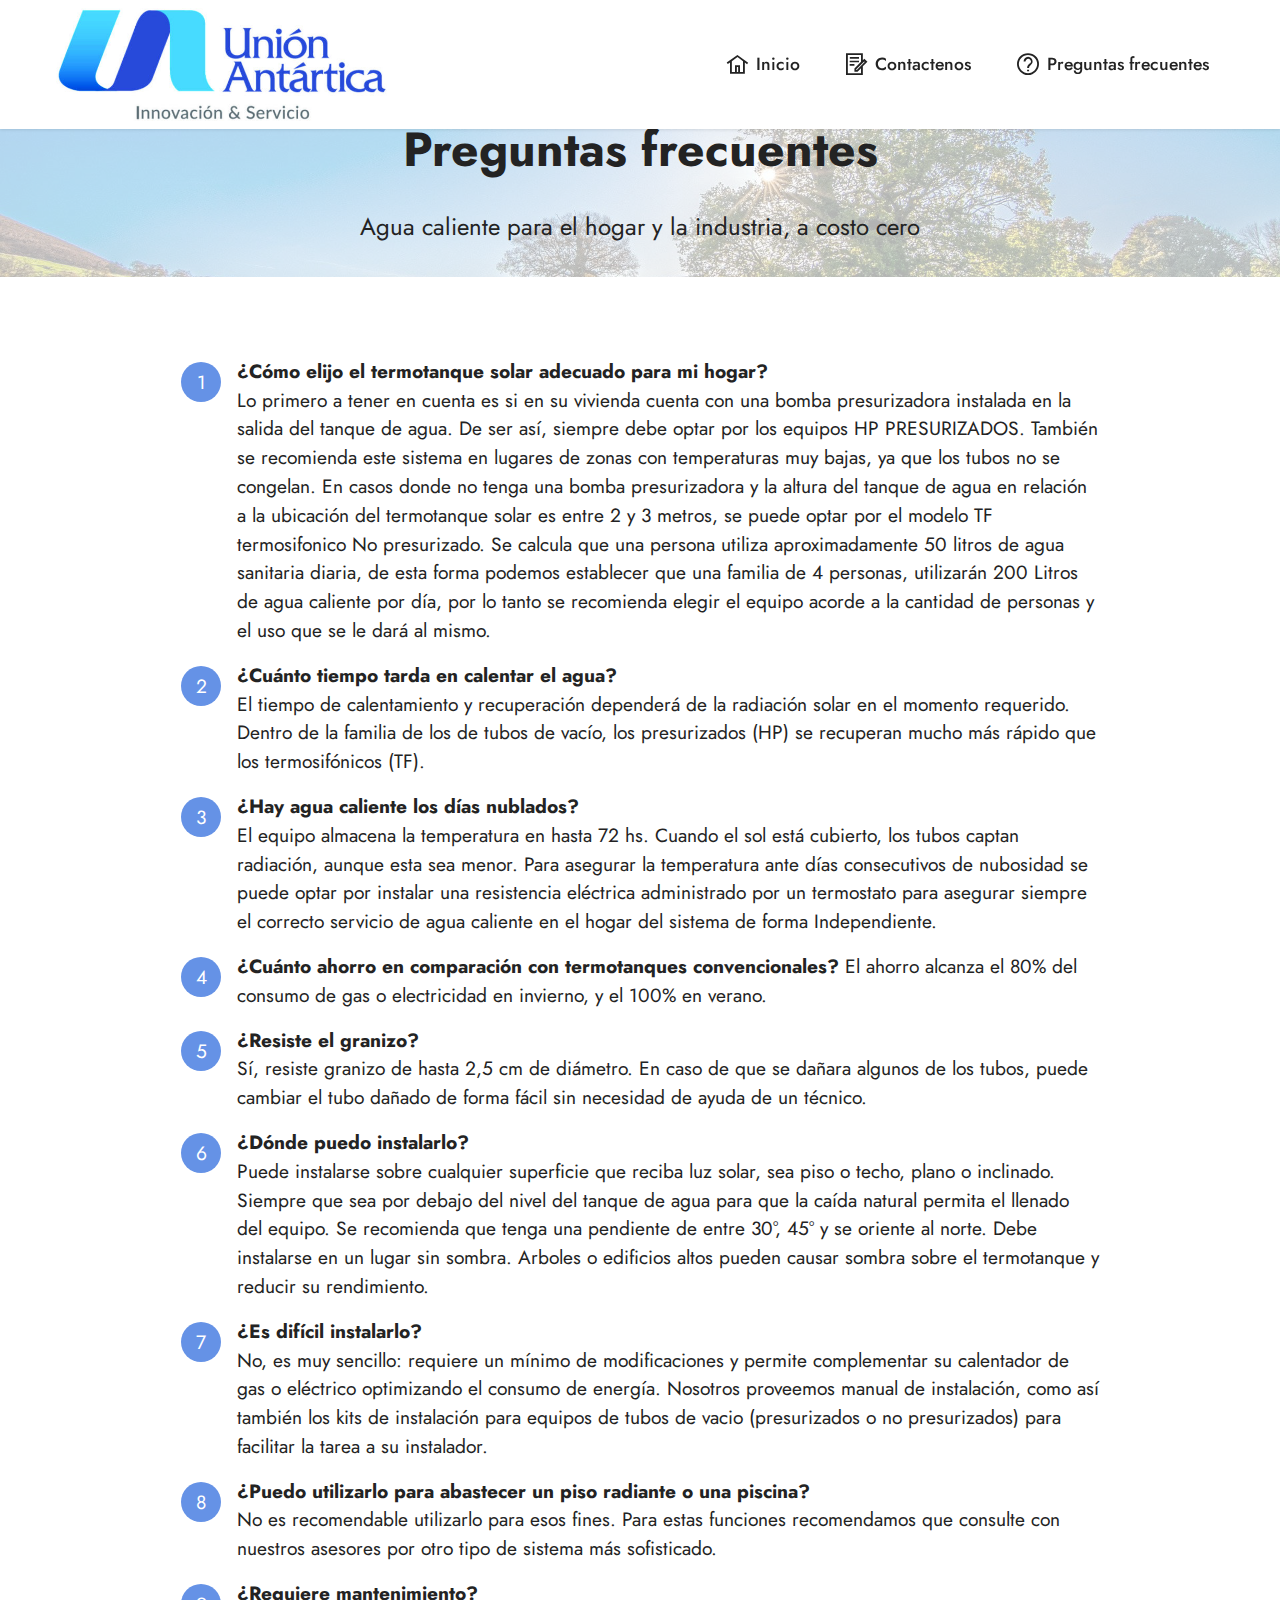
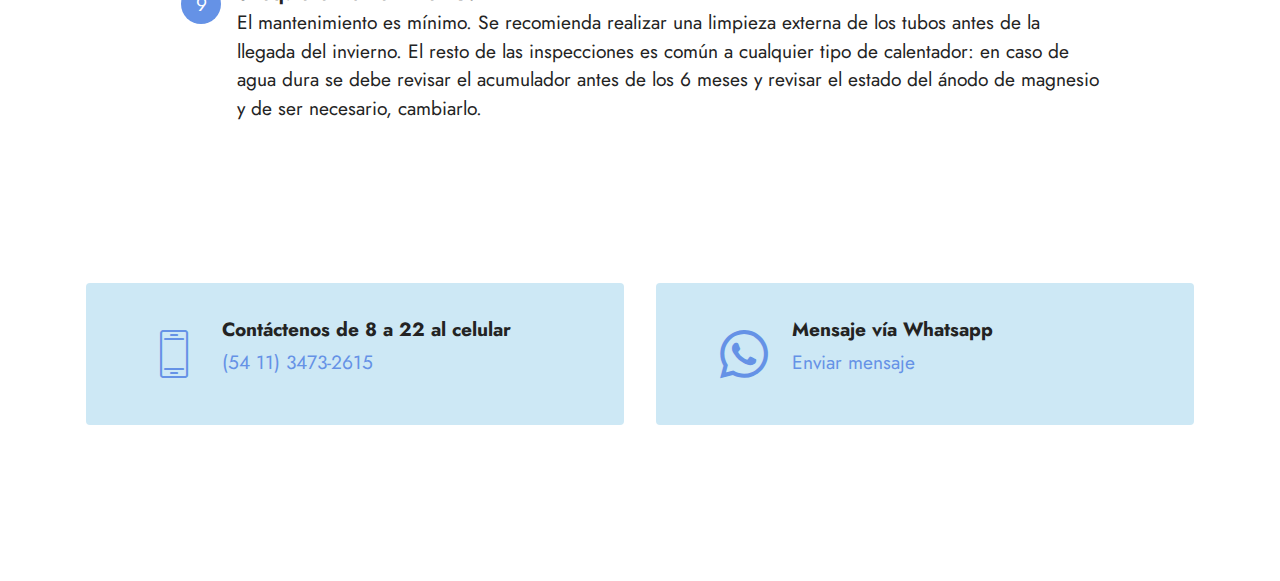
<file: public_html/page4.html>
<!DOCTYPE html>
<html>

<head>
    <!-- Site made with Mobirise Website Builder v5.1.4, https://mobirise.com -->
    <meta charset="UTF-8">
    <meta http-equiv="X-UA-Compatible" content="IE=edge">
    <meta name="generator" content="Mobirise v5.1.4, mobirise.com">
    <meta name="viewport" content="width=device-width, initial-scale=1, minimum-scale=1">
    <link rel="shortcut icon" href="assets/images/logoua-670x245.jpg" type="image/x-icon">
    <meta name="description" content="">


    <title>FAQ</title>
    <link rel="stylesheet" href="assets/web/assets/mobirise-icons2/mobirise2.css">
    <link rel="stylesheet" href="assets/web/assets/mobirise-icons/mobirise-icons.css">
    <link rel="stylesheet" href="assets/tether/tether.min.css">
    <link rel="stylesheet" href="assets/bootstrap/css/bootstrap.min.css">
    <link rel="stylesheet" href="assets/bootstrap/css/bootstrap-grid.min.css">
    <link rel="stylesheet" href="assets/bootstrap/css/bootstrap-reboot.min.css">
    <link rel="stylesheet" href="assets/dropdown/css/style.css">
    <link rel="stylesheet" href="assets/socicon/css/styles.css">
    <link rel="stylesheet" href="assets/theme/css/style.css">
    <link rel="preload" as="style" href="assets/mobirise/css/mbr-additional.css">
    <link rel="stylesheet" href="assets/mobirise/css/mbr-additional.css" type="text/css">




</head>

<body>

    <section class="menu menu1 cid-sdftKf5y00" once="menu" id="menu1-4y">


        <nav class="navbar navbar-dropdown navbar-fixed-top navbar-expand-lg">
            <div class="container-fluid">
                <div class="navbar-brand">
                    <span class="navbar-logo">
                    <a href="http://www.unionantartica.com.ar">
                        <img src="assets/images/logoua-670x245.jpg" alt="Unión Antártica" style="height: 8rem;">
                    </a>
                </span>

                </div>
                <button class="navbar-toggler" type="button" data-toggle="collapse" data-target="#navbarSupportedContent" aria-controls="navbarNavAltMarkup" aria-expanded="false" aria-label="Toggle navigation">
                <div class="hamburger">
                    <span></span>
                    <span></span>
                    <span></span>
                    <span></span>
                </div>
            </button>
                <div class="collapse navbar-collapse" id="navbarSupportedContent">
                    <ul class="navbar-nav nav-dropdown nav-right" data-app-modern-menu="true">
                        <li class="nav-item"><a class="nav-link link text-black text-primary display-4" href="index.html"><span class="mobi-mbri mobi-mbri-home mbr-iconfont mbr-iconfont-btn"></span>
                            Inicio</a></li>

                        <li class="nav-item"><a class="nav-link link text-black text-primary display-4" href="contacto.html"><span class="mobi-mbri mobi-mbri-contact-form mbr-iconfont mbr-iconfont-btn"></span>Contactenos</a>
                        </li>
                        <li class="nav-item"><a class="nav-link link text-black text-primary display-4" href="page4.html"><span class="mobi-mbri mobi-mbri-help mbr-iconfont mbr-iconfont-btn"></span>Preguntas frecuentes</a></li>
                    </ul>


                </div>
            </div>
        </nav>
    </section>

    <section class="content4 cid-sdftKfCWPc" id="content4-4z">

        <div class="mbr-overlay" style="opacity: 0.7; background-color: rgb(255, 255, 255);">
        </div>
        <div class="container">
            <div class="row justify-content-center">
                <div class="title col-md-12 col-lg-10">
                    <h3 class="mbr-section-title mbr-fonts-style align-center mb-4 display-2">
                        <strong>Preguntas frecuentes</strong></h3>
                    <h4 class="mbr-section-subtitle align-center mbr-fonts-style mb-4 display-5">
                        Agua caliente para el hogar y la industria, a costo cero</h4>

                </div>
            </div>
        </div>
    </section>

    <section class="content9 cid-sdfuffI9NI" id="content9-57">


        <div class="container">
            <div class="row justify-content-center">
                <div class="counter-container col-md-12 col-lg-10">

                    <div class="mbr-text mbr-fonts-style display-7">
                        <ol>
                            <li><strong>¿Cómo elijo el termotanque solar adecuado para mi hogar?&nbsp;&nbsp;<br></strong>Lo primero a tener en cuenta es si en su vivienda cuenta con una bomba presurizadora instalada en la salida del tanque de agua. De ser
                                así, siempre debe optar por los equipos HP PRESURIZADOS. También se recomienda este sistema en lugares de zonas con temperaturas muy bajas, ya que los tubos no se congelan. En casos donde no tenga una bomba presurizadora
                                y la altura del tanque de agua en relación a la ubicación del termotanque solar es entre 2 y 3 metros, se puede optar por el modelo TF termosifonico No presurizado. Se calcula que una persona utiliza aproximadamente 50
                                litros de agua sanitaria diaria, de esta forma podemos establecer que una familia de 4 personas, utilizarán 200 Litros de agua caliente por día, por lo tanto se recomienda elegir el equipo acorde a la cantidad de personas
                                y el uso que se le dará al mismo.</li>
                            <li><strong>¿Cuánto tiempo tarda en calentar el agua?&nbsp;<br></strong>El tiempo de calentamiento y recuperación dependerá de la radiación solar en el momento requerido. Dentro de la familia de los de tubos de vacío, los presurizados
                                (HP) se recuperan mucho más rápido que los termosifónicos (TF).&nbsp;</li>
                            <li><strong>¿Hay agua caliente los días nublados?<br></strong>El equipo almacena la temperatura en hasta 72 hs. Cuando el sol está cubierto, los tubos captan radiación, aunque esta sea menor. Para asegurar la temperatura ante días
                                consecutivos de nubosidad se puede optar por instalar una resistencia eléctrica administrado por un termostato para asegurar siempre el correcto servicio de agua caliente en el hogar del sistema de forma Independiente.</li>
                            <li><strong>¿Cuánto ahorro en comparación con termotanques convencionales?&nbsp;</strong>El ahorro alcanza el 80% del consumo de gas o electricidad en invierno, y el 100% en verano.</li>
                            <li><strong>¿Resiste el granizo?<br></strong>Sí, resiste granizo de hasta 2,5 cm de diámetro. En caso de que se dañara algunos de los tubos, puede cambiar el tubo dañado de forma fácil sin necesidad de ayuda de un técnico.&nbsp;</li>
                            <li><strong>¿Dónde puedo instalarlo?<br></strong>Puede instalarse sobre cualquier superficie que reciba luz solar, sea piso o techo, plano o inclinado. Siempre que sea por debajo del nivel del tanque de agua para que la caída natural
                                permita el llenado del equipo. Se recomienda que tenga una pendiente de entre 30°, 45° y se oriente al norte. Debe instalarse en un lugar sin sombra. Arboles o edificios altos pueden causar sombra sobre el termotanque y
                                reducir su rendimiento.&nbsp;</li>
                            <li><strong>¿Es difícil instalarlo?<br></strong>No, es muy sencillo: requiere un mínimo de modificaciones y permite complementar su calentador de gas o eléctrico optimizando el consumo de energía. Nosotros proveemos manual de instalación,
                                como así también los kits de instalación para equipos de tubos de vacio (presurizados o no presurizados) para facilitar la tarea a su instalador.&nbsp;</li>
                            <li><strong>¿Puedo utilizarlo para abastecer un piso radiante o una piscina?<br></strong>No es recomendable utilizarlo para esos fines. Para estas funciones recomendamos que consulte con nuestros asesores por otro tipo de sistema
                                más sofisticado.&nbsp;</li>
                            <li><strong>¿Requiere mantenimiento?&nbsp;<br></strong>El mantenimiento es mínimo. Se recomienda realizar una limpieza externa de los tubos antes de la llegada del invierno. El resto de las inspecciones es común a cualquier tipo
                                de calentador: en caso de agua dura se debe revisar el acumulador antes de los 6 meses y revisar el estado del ánodo de magnesio y de ser necesario, cambiarlo.</li>
                        </ol>
                    </div>
                </div>
            </div>
        </div>
    </section>

    <section class="contacts2 cid-sdftKhGAmy" id="contacts2-55">
        <!---->


        <div class="container">

            <div class="row justify-content-center mt-4">
                <div class="card col-12 col-md-6">
                    <div class="card-wrapper">
                        <div class="image-wrapper">
                            <span class="mbr-iconfont mbri-mobile2"></span>
                        </div>
                        <div class="text-wrapper">
                            <h6 class="card-title mbr-fonts-style mb-1 display-7"><strong>Contáctenos&nbsp;de 8 a 22 al celular&nbsp;</strong></h6>
                            <p class="mbr-text mbr-fonts-style display-7"><a href="tel:+12345678910" class="text-primary">(54 11)&nbsp;3473-2615</a></p>
                        </div>
                    </div>
                </div>
                <div class="card col-12 col-md-6">
                    <div class="card-wrapper">
                        <div class="image-wrapper">
                            <a href="https://api.whatsapp.com/send?phone=5491134732615&text=Hola%21%20Quisiera%20m%C3%A1s%20informaci%C3%B3n%20sobre%20UnionAntartica%202"><span class="mbr-iconfont socicon-whatsapp socicon"></span></a>
                        </div>
                        <div class="text-wrapper">
                            <h6 class="card-title mbr-fonts-style mb-1 display-7">
                                <strong>Mensaje vía Whatsapp</strong></h6>
                            <p class="mbr-text mbr-fonts-style display-7">
                                <a href="https://api.whatsapp.com/send?phone=5491134732615&text=Buenos%20días%20Sres%20Union%20Antartica." "=" " class="text-primary ">Enviar mensaje</a>&nbsp; &nbsp; &nbsp; &nbsp; &nbsp; &nbsp; &nbsp; &nbsp; &nbsp; &nbsp; &nbsp; &nbsp; &nbsp;</p>
                    </div>
                </div>
            </div>
            
            
        </div>
    </div>
</section>

<section class="footer3 cid-sdftKi49HR mbr-reveal " once="footers " id="footer3-56 ">

    

    

    <div class="container-fluid ">
        <div class="media-container-row align-center mbr-white ">
            
            
            <div class="row row-copirayt ">
                <p class="mbr-text mb-0 mbr-fonts-style mbr-white align-center display-7 ">
                    © Unión Antártica (2020) - Av. Amancio Alcorta 1800 - Ciudad Autónoma de Buenos Aires (C1283AAQ) - Tel. (54 11)4304-0668
                    <link rel="stylesheet " href="https://maxcdn.bootstrapcdn.com/font-awesome/4.5.0/css/font-awesome.min.css ">
                    
            </p></div>
        </div>
    </div>
</section><script src="assets/web/assets/jquery/jquery.min.js "></script>  <script src="assets/popper/popper.min.js "></script>  <script src="assets/tether/tether.min.js "></script>  <script src="assets/bootstrap/js/bootstrap.min.js
                                    "></script>  <script src="assets/smoothscroll/smooth-scroll.js "></script>  <script src="assets/dropdown/js/nav-dropdown.js "></script>  <script src="assets/dropdown/js/navbar-dropdown.js "></script>  <script src="assets/touchswipe/jquery.touch-swipe.min.js
                                    "></script>  <script src="assets/theme/js/script.js "></script>  
  
  
</body>
</html>
</file>
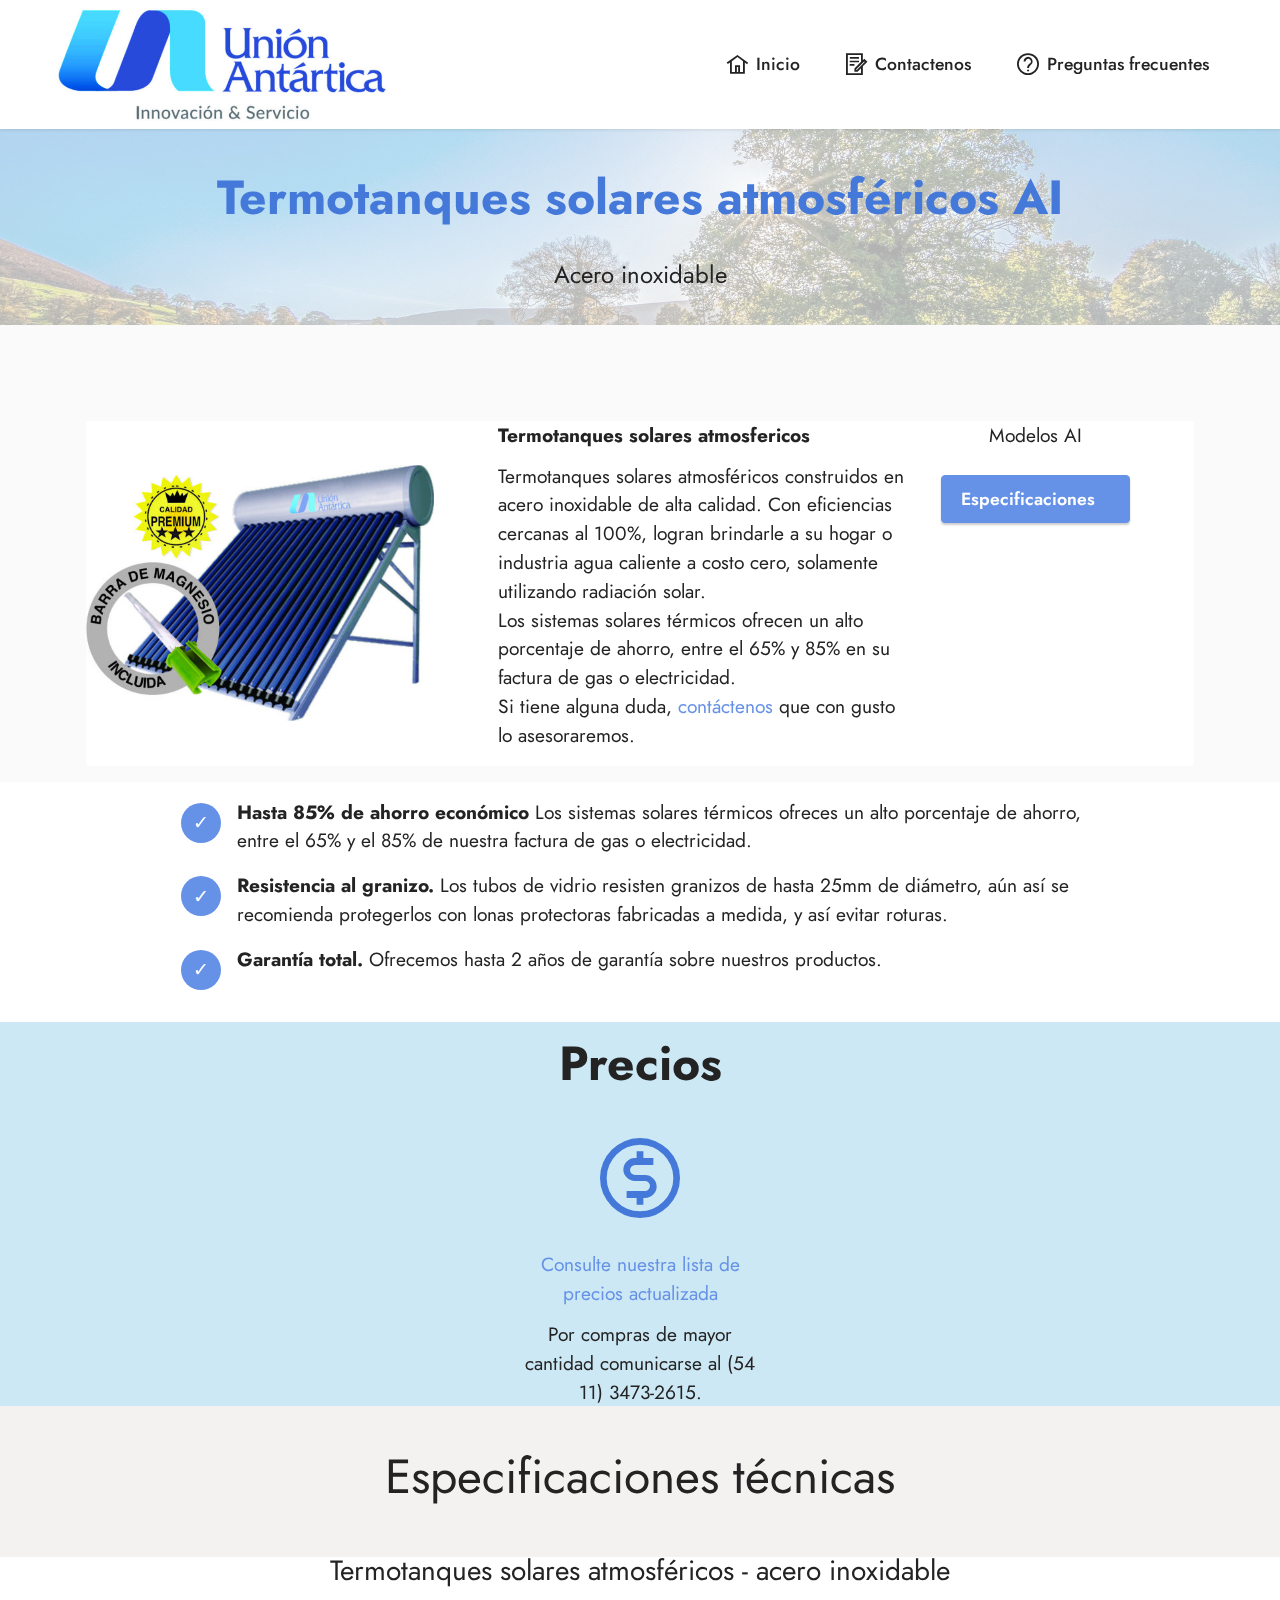
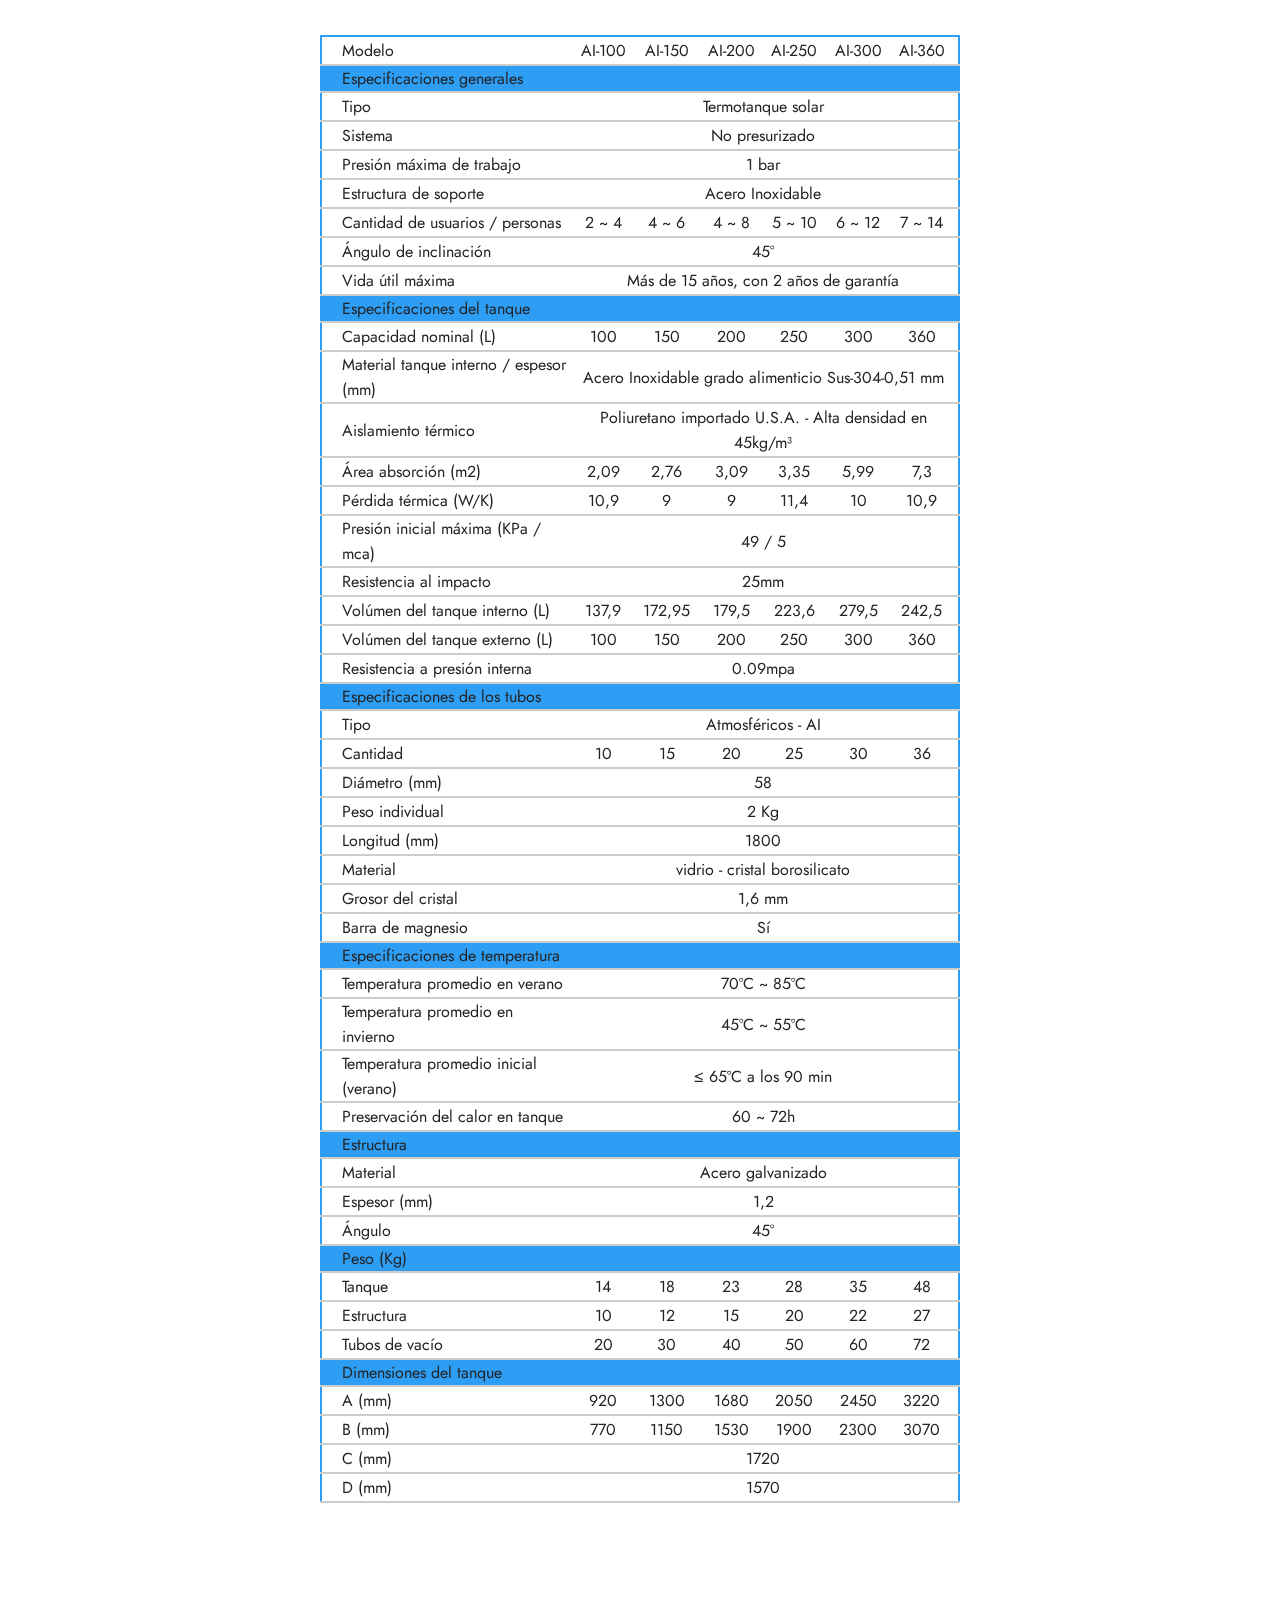
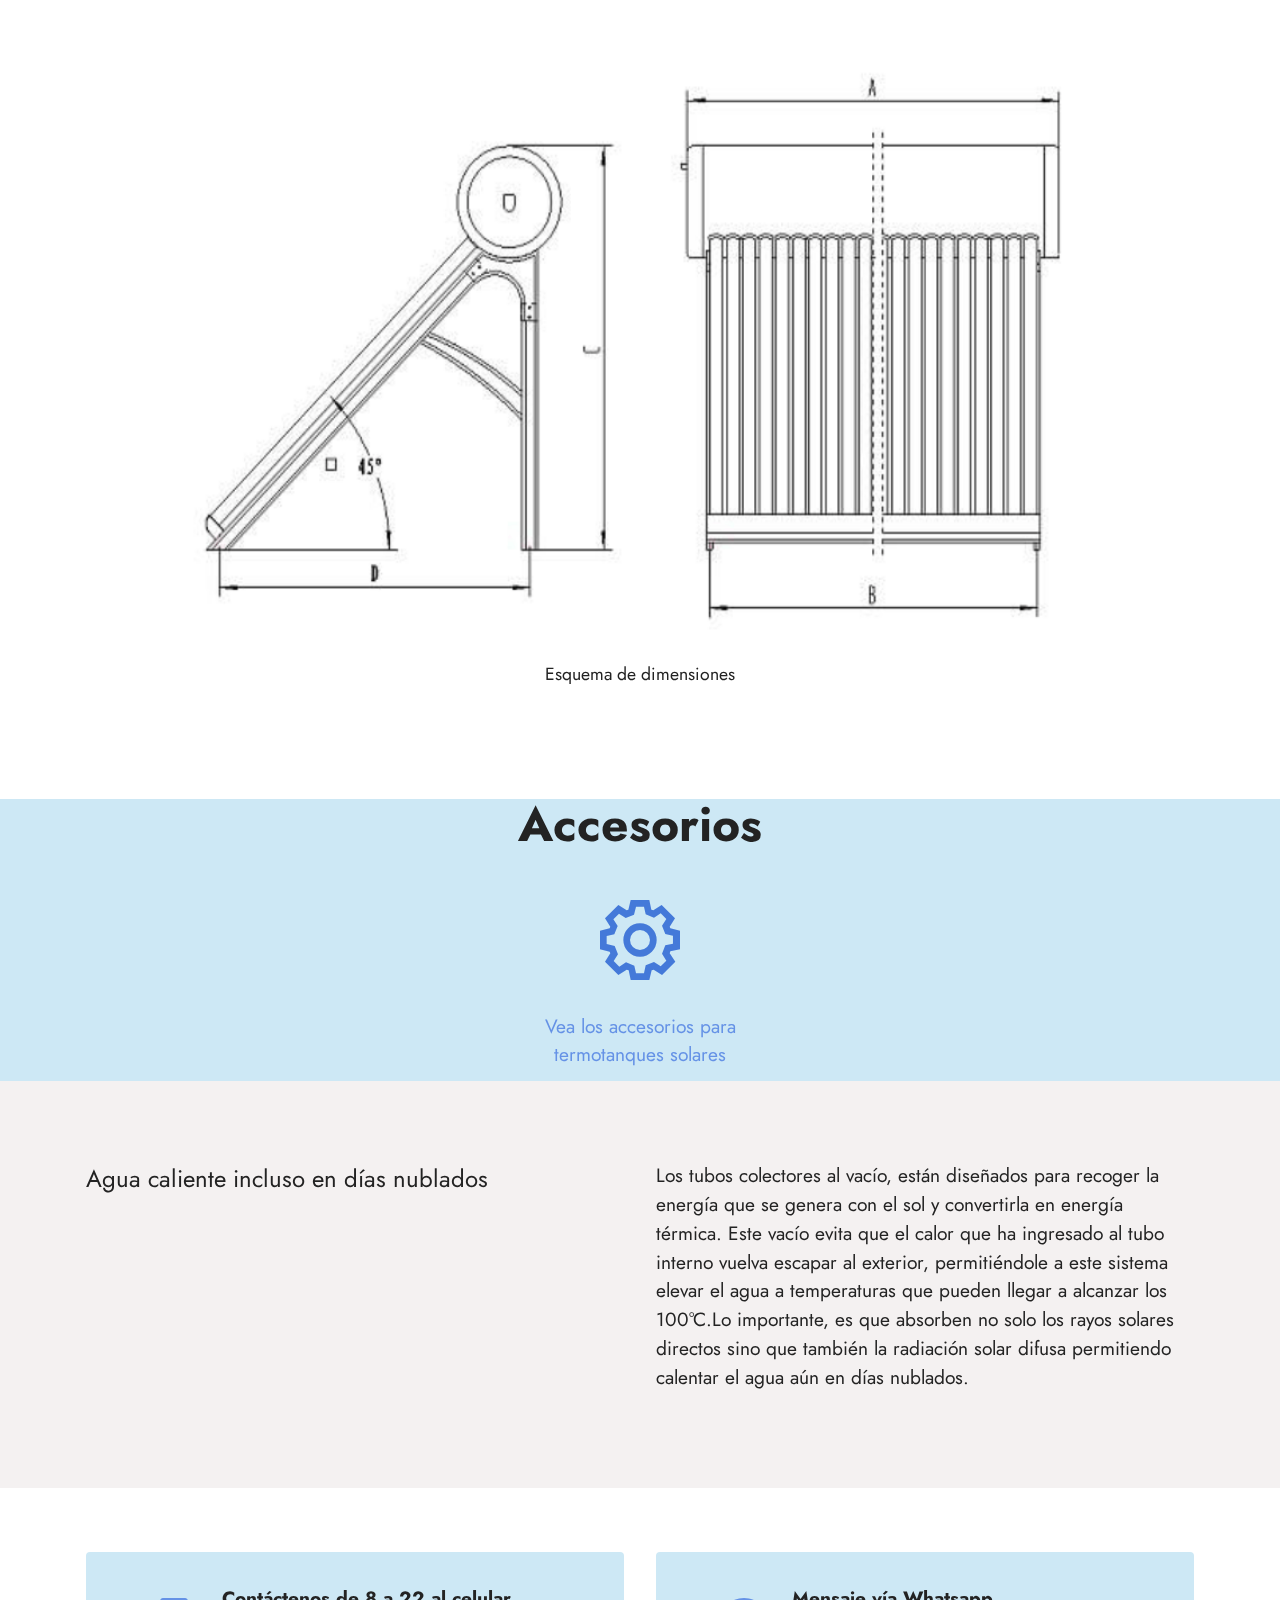
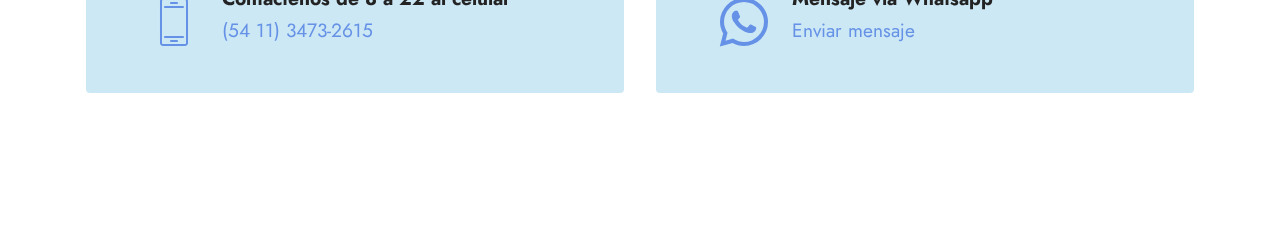
<file: public_html/page5.html>
<!DOCTYPE html>
<html>

<head>
    <!-- Site made with Mobirise Website Builder v5.1.4, https://mobirise.com -->
    <meta charset="UTF-8">
    <meta http-equiv="X-UA-Compatible" content="IE=edge">
    <meta name="generator" content="Mobirise v5.1.4, mobirise.com">
    <meta name="viewport" content="width=device-width, initial-scale=1, minimum-scale=1">
    <link rel="shortcut icon" href="assets/images/logoua-670x245.jpg" type="image/x-icon">
    <meta name="description" content="">


    <title>ModelosAI</title>
    <link rel="stylesheet" href="assets/web/assets/mobirise-icons2/mobirise2.css">
    <link rel="stylesheet" href="assets/web/assets/mobirise-icons/mobirise-icons.css">
    <link rel="stylesheet" href="assets/tether/tether.min.css">
    <link rel="stylesheet" href="assets/bootstrap/css/bootstrap.min.css">
    <link rel="stylesheet" href="assets/bootstrap/css/bootstrap-grid.min.css">
    <link rel="stylesheet" href="assets/bootstrap/css/bootstrap-reboot.min.css">
    <link rel="stylesheet" href="assets/dropdown/css/style.css">
    <link rel="stylesheet" href="assets/socicon/css/styles.css">
    <link rel="stylesheet" href="assets/theme/css/style.css">
    <link rel="preload" as="style" href="assets/mobirise/css/mbr-additional.css">
    <link rel="stylesheet" href="assets/mobirise/css/mbr-additional.css" type="text/css">




</head>

<body>

    <section class="menu menu1 cid-sdfYg3EDMt" once="menu" id="menu1-58">


        <nav class="navbar navbar-dropdown navbar-fixed-top navbar-expand-lg">
            <div class="container-fluid">
                <div class="navbar-brand">
                    <span class="navbar-logo">
                    <a href="http://www.unionantartica.com.ar">
                        <img src="assets/images/logoua-670x245.jpg" alt="Unión Antártica" style="height: 8rem;">
                    </a>
                </span>

                </div>
                <button class="navbar-toggler" type="button" data-toggle="collapse" data-target="#navbarSupportedContent" aria-controls="navbarNavAltMarkup" aria-expanded="false" aria-label="Toggle navigation">
                <div class="hamburger">
                    <span></span>
                    <span></span>
                    <span></span>
                    <span></span>
                </div>
            </button>
                <div class="collapse navbar-collapse" id="navbarSupportedContent">
                    <ul class="navbar-nav nav-dropdown nav-right" data-app-modern-menu="true">
                        <li class="nav-item"><a class="nav-link link text-black text-primary display-4" href="index.html"><span class="mobi-mbri mobi-mbri-home mbr-iconfont mbr-iconfont-btn"></span>
                            Inicio</a></li>

                        <li class="nav-item"><a class="nav-link link text-black text-primary display-4" href="contacto.html"><span class="mobi-mbri mobi-mbri-contact-form mbr-iconfont mbr-iconfont-btn"></span>Contactenos</a>
                        </li>
                        <li class="nav-item"><a class="nav-link link text-black text-primary display-4" href="page4.html"><span class="mobi-mbri mobi-mbri-help mbr-iconfont mbr-iconfont-btn"></span>Preguntas frecuentes</a></li>
                    </ul>


                </div>
            </div>
        </nav>
    </section>

    <section class="content4 cid-sdfYg4gEne" id="content4-59">

        <div class="mbr-overlay" style="opacity: 0.7; background-color: rgb(255, 255, 255);">
        </div>
        <div class="container">
            <div class="row justify-content-center">
                <div class="title col-md-12 col-lg-10">
                    <h3 class="mbr-section-title mbr-fonts-style align-center mb-4 display-2">
                        <strong>Termotanques solares atmosféricos&nbsp;AI</strong></h3>
                    <h4 class="mbr-section-subtitle align-center mbr-fonts-style mb-4 display-5">
                        Acero inoxidable</h4>

                </div>
            </div>
        </div>
    </section>

    <section class="features8 cid-sdfYg4xIQk" xmlns="http://www.w3.org/1999/html" id="features9-5a">





        <div class="container">
            <div class="card">
                <div class="card-wrapper">
                    <div class="row align-items-center">
                        <div class="col-12 col-md-4">
                            <div class="image-wrapper">
                                <a href="page5.html#custom-html-n"><img src="assets/images/modeloswp-521x384.jpg" alt="Mobirise"></a>
                            </div>
                        </div>
                        <div class="col-12 col-md">
                            <div class="card-box">
                                <div class="row">
                                    <div class="col-md">
                                        <h6 class="card-title mbr-fonts-style display-7">
                                            <strong>Termotanques solares atmosfericos&nbsp;&nbsp;</strong></h6>
                                        <p class="mbr-text mbr-fonts-style display-7">
                                            Termotanques solares atmosféricos construidos en acero inoxidable de alta calidad. Con eficiencias cercanas al 100%, logran brindarle a su hogar o industria agua caliente a costo cero, solamente utilizando radiación solar.&nbsp;<br>Los
                                            sistemas solares térmicos ofrecen un alto porcentaje de ahorro, entre el 65% y 85% en su factura de gas o electricidad.<br>Si tiene alguna duda, <a href="page8.html#contacts2-4n" class="text-primary">contáctenos</a>                                            que con gusto lo asesoraremos.</p>
                                    </div>
                                    <div class="col-md-auto">
                                        <p class="price mbr-fonts-style display-7">Modelos AI</p>
                                        <div class="mbr-section-btn"><a href="page5.html#custom-html-5e" class="btn btn-primary display-4">Especificaciones&nbsp; &nbsp;</a></div>
                                    </div>
                                    <div></div>
                                </div>
                            </div>
                        </div>
                    </div>
                </div>
            </div>


        </div>
    </section>

    <section class="content8 cid-sdfYg4YGmv" id="content8-5b">

        <div class="container">
            <div class="row justify-content-center">
                <div class="counter-container col-md-12 col-lg-10">

                    <div class="mbr-text mbr-fonts-style display-7">
                        <ul>
                            <li><strong>Hasta 85% de ahorro económico&nbsp;</strong>Los sistemas solares térmicos ofreces un alto porcentaje de ahorro, entre el 65% y el 85% de nuestra factura de gas o electricidad.</li>
                            <li><strong>Resistencia al granizo. </strong>Los tubos de vidrio resisten granizos de hasta 25mm de diámetro, aún así se recomienda protegerlos con lonas protectoras fabricadas a medida, y así evitar roturas.</li>
                            <li><strong>Garantía total. </strong>Ofrecemos hasta 2 años de garantía sobre nuestros productos.</li>
                        </ul>
                    </div>
                </div>
            </div>
        </div>
    </section>

    <section class="features24 cid-sf8UL6lvNs" id="features1-6m">



        <div class="container">
            <div class="row">
                <div class="col-12">
                    <h3 class="mbr-section-title mbr-fonts-style align-center mb-0 display-2">
                        <strong>Precios</strong></h3>

                </div>
                <div class="card col-12 col-md-6 col-lg-3">
                    <div class="card-wrapper">
                        <div class="card-box align-center">
                            <div class="iconfont-wrapper">
                                <a href="page9.php"><span class="mbr-iconfont mobi-mbri-cash mobi-mbri" style="color: rgb(68, 121, 217); fill: rgb(68, 121, 217);"></span></a>
                            </div>
                            <h5 class="card-title mbr-fonts-style display-7"><strong><a href="page9.php" class="text-primary">Consulte nuestra lista de precios actualizada</a></strong></h5>
                            <p class="card-text mbr-fonts-style display-7">Por compras de mayor cantidad comunicarse al (54 11) 3473-2615.</p>
                        </div>
                    </div>
                </div>



            </div>
        </div>
    </section>

    <section class="mbr-section article content1 cid-sdfYg5SOpF" id="custom-html-5e">



        <div class="container">
            <div class="media-container-row">
                <div class="mbr-text col-12 col-md-12">
                    <h2 class="mbr-fonts-style block-title align-center display-2">Especificaciones técnicas</h2>

                </div>
            </div>
        </div>
    </section>
    <center class="cid-sdfYg5SOpF" id="custom-html-5e" data-rv-view="2342">
        <section id="middleSection">
            <h3>Termotanques solares atmosféricos - acero inoxidable</h3>
            <table>
                <tbody>
                    <tr>
                        <td>Modelo</td>
                        <td>AI-100</td>
                        <td>AI-150</td>
                        <td>AI-200</td>
                        <td>AI-250</td>
                        <td>AI-300</td>
                        <td>AI-360</td>
                    </tr>
                    <tr>

                        <td colspan="7" class="b1">Especificaciones generales</td>
                    </tr>

                    <tr>
                        <td>Tipo</td>
                        <td colspan="6">Termotanque solar</td>
                    </tr>

                    <tr>
                        <td>Sistema</td>
                        <td colspan="6">No presurizado</td>
                    </tr>

                    <tr>
                        <td>Presión máxima de trabajo</td>
                        <td colspan="6">1 bar</td>
                    </tr>

                    <tr>
                        <td>Estructura de soporte</td>
                        <td colspan="6">Acero Inoxidable</td>
                    </tr>

                    <tr>
                        <td>Cantidad de usuarios / personas</td>
                        <td>2 ~ 4</td>
                        <td>4 ~ 6</td>
                        <td>4 ~ 8</td>
                        <td>5 ~ 10</td>
                        <td>6 ~ 12</td>
                        <td>7 ~ 14</td>
                    </tr>

                    <tr>
                        <td>Ángulo de inclinación</td>
                        <td colspan="6">45°</td>
                    </tr>

                    <tr>
                        <td>Vida útil máxima</td>
                        <td colspan="6">Más de 15 años, con 2 años de garantía</td>
                    </tr>

                    <tr>
                        <td colspan="7" class="b1">Especificaciones del tanque</td>
                    </tr>

                    <tr>
                        <td>Capacidad nominal (L)</td>
                        <td>100</td>
                        <td>150</td>
                        <td>200</td>
                        <td>250</td>
                        <td>300</td>
                        <td>360</td>
                    </tr>

                    <tr>
                        <td>Material tanque interno / espesor (mm)</td>
                        <td colspan="6">Acero Inoxidable grado alimenticio Sus-304-0,51 mm</td>
                    </tr>

                    <tr>
                        <td>Aislamiento térmico</td>
                        <td colspan="6">Poliuretano importado U.S.A. - Alta densidad en 45kg/m³</td>
                    </tr>

                    <tr>
                        <td>Área absorción (m2)</td>
                        <td>2,09</td>
                        <td>2,76</td>
                        <td>3,09</td>
                        <td>3,35</td>
                        <td>5,99</td>
                        <td>7,3</td>
                    </tr>
                    <tr>
                        <td>Pérdida térmica (W/K)</td>
                        <td>10,9</td>
                        <td>9</td>
                        <td>9</td>
                        <td>11,4</td>
                        <td>10</td>
                        <td>10,9</td>
                    </tr>
                    <tr>
                        <td>Presión inicial máxima (KPa / mca)</td>
                        <td colspan="6">49 / 5</td>
                    </tr>
                    <tr>
                        <td>Resistencia al impacto</td>
                        <td colspan="6">25mm</td>
                    </tr>
                    <tr>
                        <td>Volúmen del tanque interno (L)</td>
                        <td>137,9</td>
                        <td>172,95</td>
                        <td>179,5</td>
                        <td>223,6</td>
                        <td>279,5</td>
                        <td>242,5</td>
                    </tr>
                    <tr>
                        <td>Volúmen del tanque externo (L)</td>
                        <td>100</td>
                        <td>150</td>
                        <td>200</td>
                        <td>250</td>
                        <td>300</td>
                        <td>360</td>
                    </tr>
                    <tr>
                        <td>Resistencia a presión interna</td>
                        <td colspan="6">0.09mpa</td>
                    </tr>

                    <tr>
                        <td colspan="7" class="b1">Especificaciones de los tubos</td>
                    </tr>

                    <tr>
                        <td>Tipo</td>
                        <td colspan="6">Atmosféricos - AI</td>
                    </tr>

                    <tr>
                        <td>Cantidad</td>
                        <td>10</td>
                        <td>15</td>
                        <td>20</td>
                        <td>25</td>
                        <td>30</td>
                        <td>36</td>
                    </tr>

                    <tr>
                        <td>Diámetro (mm)</td>
                        <td colspan="6">58</td>
                    </tr>

                    <tr>
                        <td>Peso individual</td>
                        <td colspan="6">2 Kg</td>
                    </tr>

                    <tr>
                        <td>Longitud (mm)</td>
                        <td colspan="6">1800</td>
                    </tr>

                    <tr>
                        <td>Material</td>
                        <td colspan="6">vidrio - cristal borosilicato</td>
                    </tr>
                    <tr>
                        <td>Grosor del cristal</td>
                        <td colspan="6">1,6 mm</td>
                    </tr>

                    <tr>
                        <td>Barra de magnesio</td>
                        <td colspan="6">Sí</td>
                    </tr>

                    <tr>
                        <td colspan="7" class="b1">Especificaciones de temperatura</td>
                    </tr>

                    <tr>
                        <td>Temperatura promedio en verano</td>
                        <td colspan="6">70ºC ~ 85ºC</td>
                    </tr>

                    <tr>
                        <td>Temperatura promedio en invierno</td>
                        <td colspan="6">45ºC ~ 55ºC</td>
                    </tr>

                    <tr>
                        <td>Temperatura promedio inicial (verano)</td>
                        <td colspan="6">≤ 65ºC a los 90 min</td>
                    </tr>

                    <tr>
                        <td>Preservación del calor en tanque</td>
                        <td colspan="6">60 ~ 72h</td>
                    </tr>

                    <tr>
                        <td colspan="7" class="b1">Estructura</td>
                    </tr>
                    <tr>
                        <td>Material</td>
                        <td colspan="6">Acero galvanizado</td>
                    </tr>
                    <tr>
                        <td>Espesor (mm)</td>
                        <td colspan="6">1,2</td>
                    </tr>
                    <tr>
                        <td>Ángulo</td>
                        <td colspan="6">45°</td>
                    </tr>
                    <tr>
                        <td colspan="7" class="b1">Peso (Kg)</td>
                    </tr>
                    <tr>
                        <td>Tanque</td>
                        <td>14</td>
                        <td>18</td>
                        <td>23</td>
                        <td>28</td>
                        <td>35</td>
                        <td>48</td>
                    </tr>
                    <tr>
                        <td>Estructura</td>
                        <td>10</td>
                        <td>12</td>
                        <td>15</td>
                        <td>20</td>
                        <td>22</td>
                        <td>27</td>
                    </tr>
                    <tr>
                        <td>Tubos de vacío</td>
                        <td>20</td>
                        <td>30</td>
                        <td>40</td>
                        <td>50</td>
                        <td>60</td>
                        <td>72</td>
                    </tr>

                    <tr>
                        <td colspan="7" class="b1">Dimensiones del tanque</td>
                    </tr>
                    <tr>
                        <td>A (mm)</td>
                        <td>920</td>
                        <td>1300</td>
                        <td>1680</td>
                        <td>2050</td>
                        <td>2450</td>
                        <td>3220</td>
                    </tr>
                    <tr>
                        <td>B (mm)</td>
                        <td>770</td>
                        <td>1150</td>
                        <td>1530</td>
                        <td>1900</td>
                        <td>2300</td>
                        <td>3070</td>
                    </tr>
                    <tr>
                        <td>C (mm)</td>
                        <td colspan="6">1720</td>
                    </tr>
                    <tr>
                        <td>D (mm)</td>
                        <td colspan="6">1570</td>
                    </tr>


                </tbody>
            </table>
        </section>
    </center>

    <section class="image3 cid-sdfYg69pSd" id="image3-5f">




        <div class="container">
            <div class="row justify-content-center">
                <div class="col-12 col-lg-10">
                    <div class="image-wrapper">
                        <img src="assets/images/esquema-817x537.png" alt="Mobirise">
                        <p class="mbr-description mbr-fonts-style mt-2 align-center display-4">
                            Esquema de dimensiones</p>
                    </div>
                </div>
            </div>
        </div>
    </section>

    <section class="features24 cid-sf9dok8dIg" id="features1-7g">



        <div class="container">
            <div class="row">
                <div class="col-12">
                    <h3 class="mbr-section-title mbr-fonts-style align-center mb-0 display-2">
                        <strong>Accesorios</strong></h3>

                </div>
                <div class="card col-12 col-md-6 col-lg-3">
                    <div class="card-wrapper">
                        <div class="card-box align-center">
                            <div class="iconfont-wrapper">
                                <a href="page10.html"><span class="mbr-iconfont mobi-mbri-setting mobi-mbri" style="color: rgb(68, 121, 217); fill: rgb(68, 121, 217);"></span></a>
                            </div>
                            <h5 class="card-title mbr-fonts-style display-7"><a href="page10.html" class="text-primary">Vea los accesorios para termotanques solares</a></h5>
                            <p class="card-text mbr-fonts-style display-7"></p>
                        </div>
                    </div>
                </div>



            </div>
        </div>
    </section>

    <section class="content10 cid-sdfYg6ou7Z" id="content10-5g">

        <div class="container">
            <div class="row justify-content-center">
                <div class="col-12 col-md">

                    <h6 class="mbr-section-subtitle mbr-fonts-style mb-4 display-5">
                        Agua caliente incluso en días nublados</h6>
                </div>
                <div class="col-md-12 col-lg-6">
                    <p class="mbr-text mbr-fonts-style display-7">Los tubos colectores al vacío, están diseñados para recoger la energía que se genera con el sol y convertirla en energía térmica. Este vacío evita que el calor que ha ingresado al tubo interno vuelva escapar al exterior, permitiéndole
                        a este sistema elevar el agua a temperaturas que pueden llegar a alcanzar los 100°C.Lo importante, es que absorben no solo los rayos solares directos sino que también la radiación solar difusa permitiendo calentar el agua aún en
                        días nublados.</p>
                </div>
            </div>
        </div>
    </section>

    <section class="contacts2 cid-sdfYg6E4dV" id="contacts2-5h">
        <!---->


        <div class="container">

            <div class="row justify-content-center mt-4">
                <div class="card col-12 col-md-6">
                    <div class="card-wrapper">
                        <div class="image-wrapper">
                            <span class="mbr-iconfont mbri-mobile2"></span>
                        </div>
                        <div class="text-wrapper">
                            <h6 class="card-title mbr-fonts-style mb-1 display-7"><strong>Contáctenos&nbsp;de 8 a 22 al celular&nbsp;</strong></h6>
                            <p class="mbr-text mbr-fonts-style display-7"><a href="tel:+12345678910" class="text-primary">(54 11)&nbsp;3473-2615</a></p>
                        </div>
                    </div>
                </div>
                <div class="card col-12 col-md-6">
                    <div class="card-wrapper">
                        <div class="image-wrapper">
                            <a href="https://api.whatsapp.com/send?phone=5491134732615&text=Hola%21%20Quisiera%20m%C3%A1s%20informaci%C3%B3n%20sobre%20UnionAntartica%202"><span class="mbr-iconfont socicon-whatsapp socicon"></span></a>
                        </div>
                        <div class="text-wrapper">
                            <h6 class="card-title mbr-fonts-style mb-1 display-7">
                                <strong>Mensaje vía Whatsapp</strong></h6>
                            <p class="mbr-text mbr-fonts-style display-7">
                                <a href="https://api.whatsapp.com/send?phone=5491134732615&text=Buenos%20días%20Sres%20Union%20Antartica." "=" " class="text-primary ">Enviar mensaje</a>&nbsp; &nbsp; &nbsp; &nbsp; &nbsp; &nbsp; &nbsp; &nbsp; &nbsp; &nbsp; &nbsp; &nbsp; &nbsp;</p>
                    </div>
                </div>
            </div>
            
            
        </div>
    </div>
</section>

<section class="footer3 cid-sdfYg71tun mbr-reveal " once="footers " id="footer3-5i ">

    

    

    <div class="container-fluid ">
        <div class="media-container-row align-center mbr-white ">
            
            
            <div class="row row-copirayt ">
                <p class="mbr-text mb-0 mbr-fonts-style mbr-white align-center display-7 ">
                    © Unión Antártica (2020) - Av. Amancio Alcorta 1800 - Ciudad Autónoma de Buenos Aires (C1283AAQ) - Tel. (54 11)4304-0668
                    <link rel="stylesheet " href="https://maxcdn.bootstrapcdn.com/font-awesome/4.5.0/css/font-awesome.min.css ">
                    
            </p></div>
        </div>
    </div>
</section><script src="assets/web/assets/jquery/jquery.min.js "></script>  <script src="assets/popper/popper.min.js "></script>  <script src="assets/tether/tether.min.js "></script>  <script src="assets/bootstrap/js/bootstrap.min.js
                                    "></script>  <script src="assets/smoothscroll/smooth-scroll.js "></script>  <script src="assets/dropdown/js/nav-dropdown.js "></script>  <script src="assets/dropdown/js/navbar-dropdown.js "></script>  <script src="assets/touchswipe/jquery.touch-swipe.min.js
                                    "></script>  <script src="assets/theme/js/script.js "></script>  
  
  
</body>
</html>
</file>
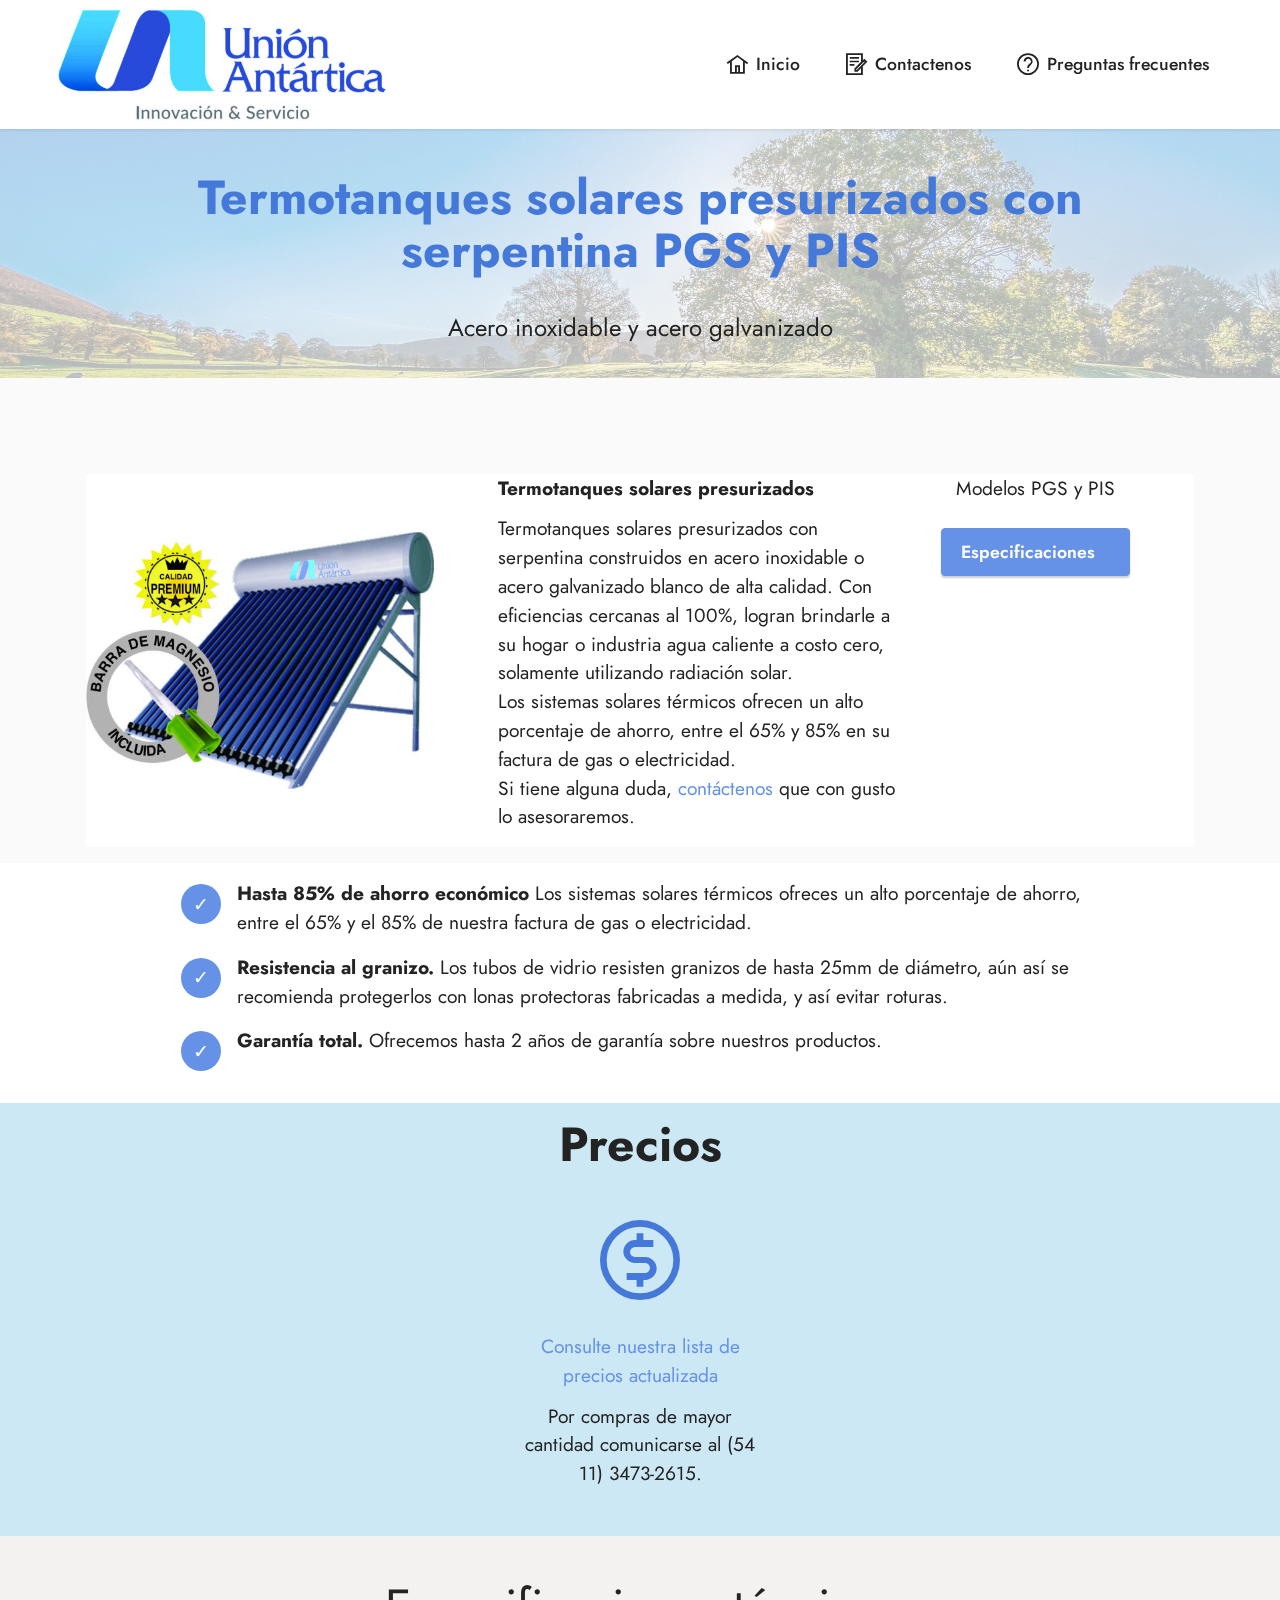
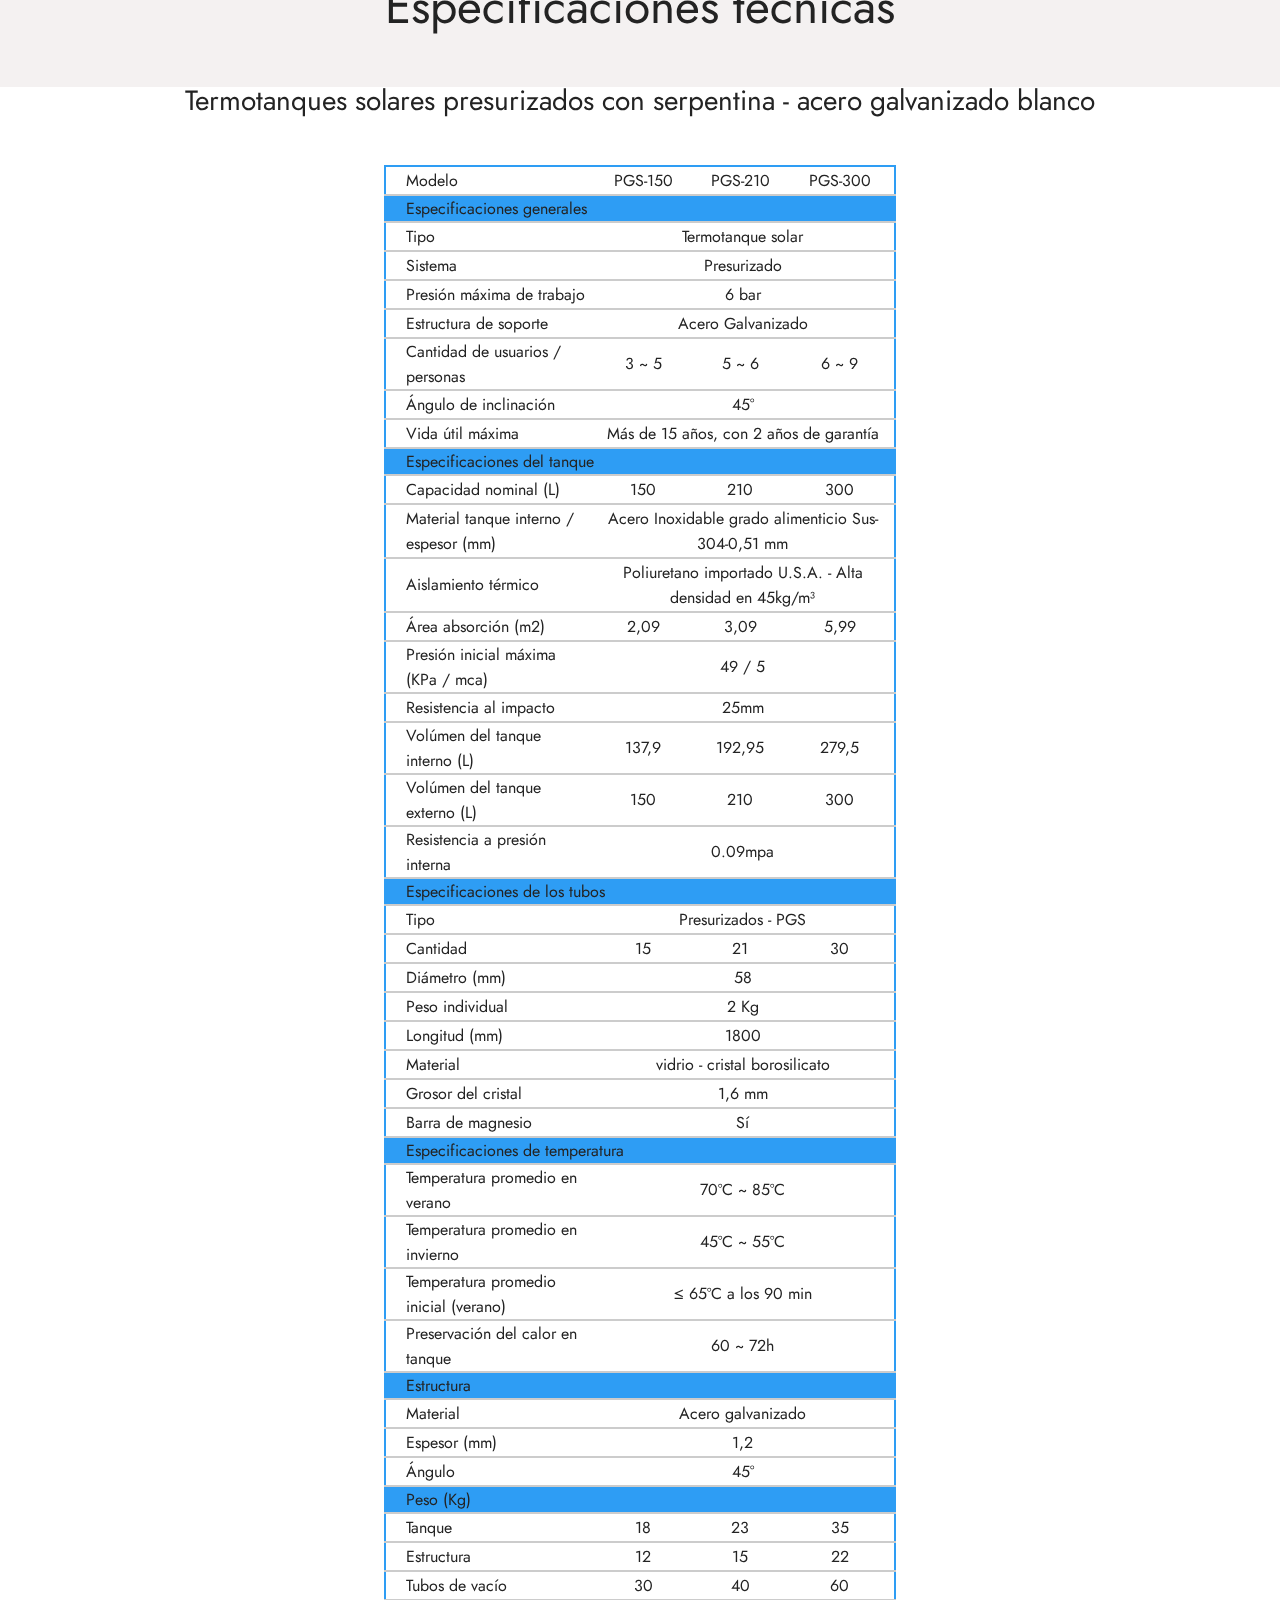
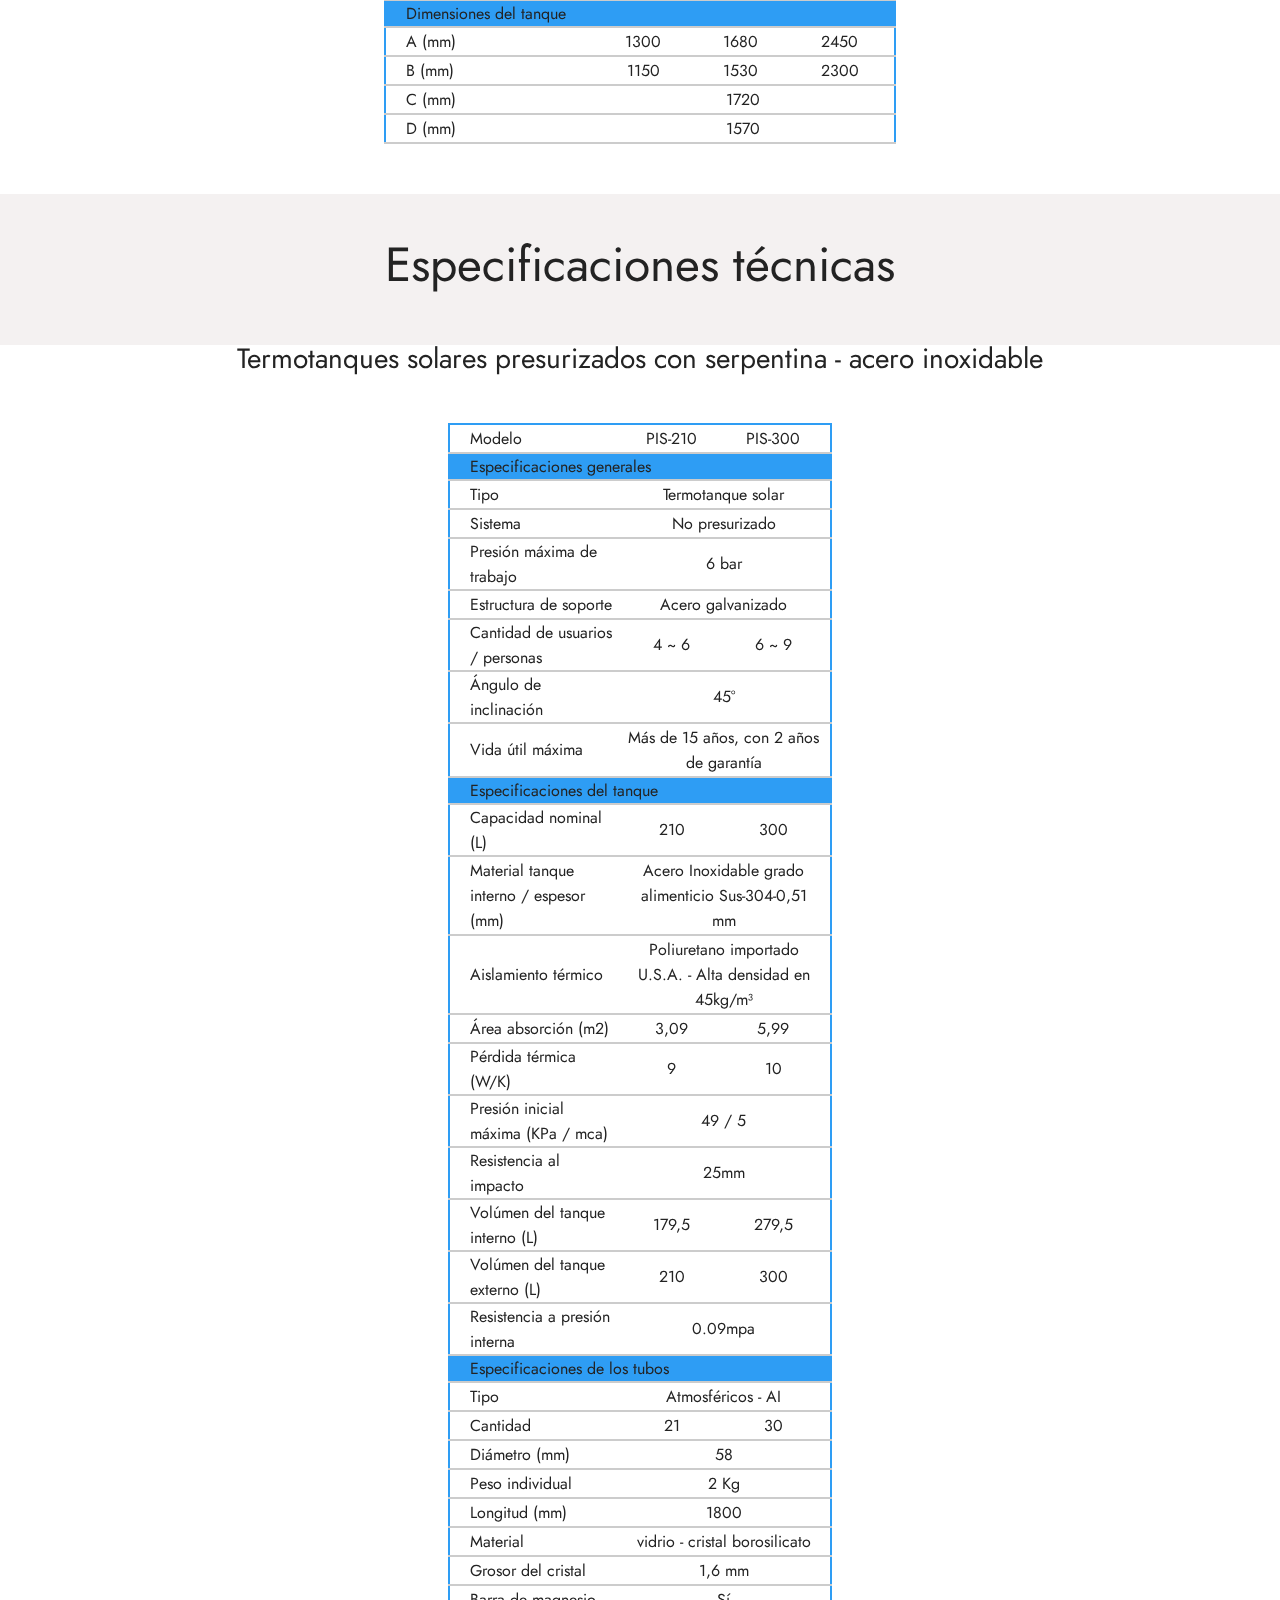
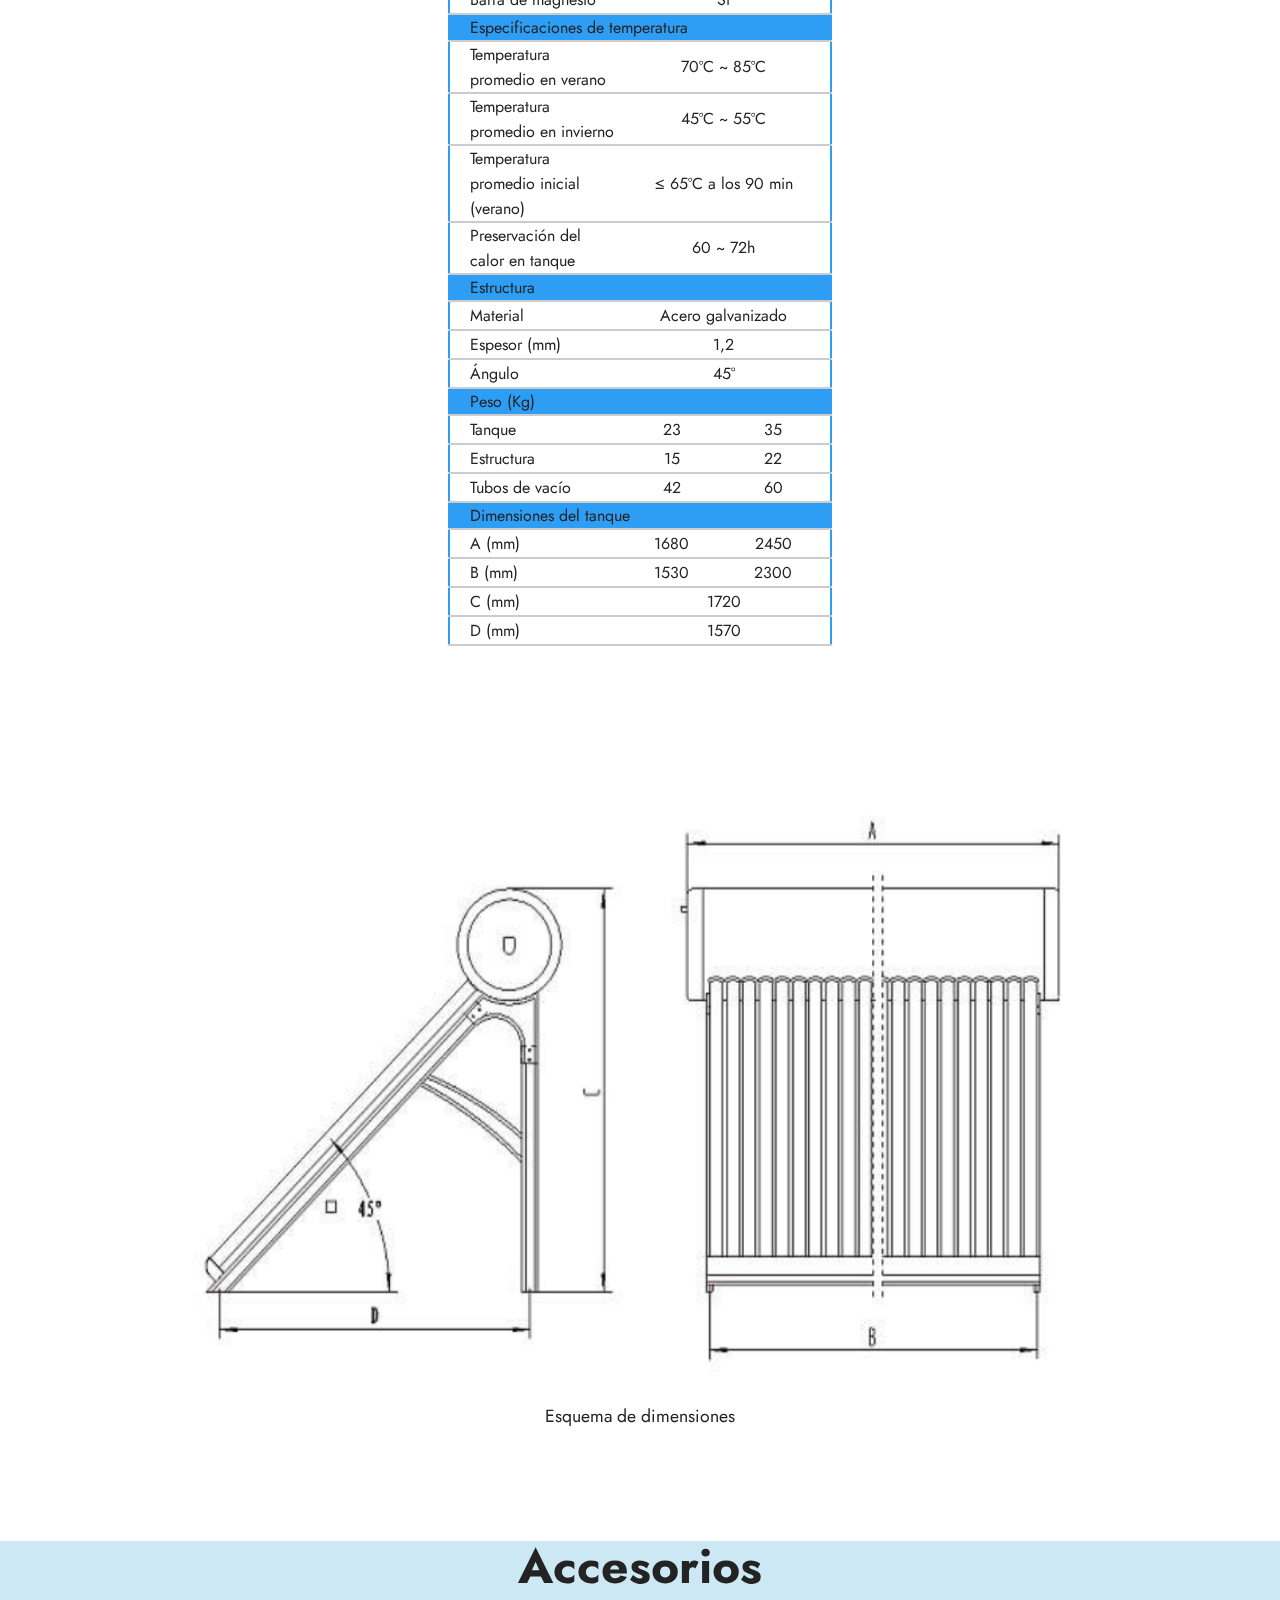
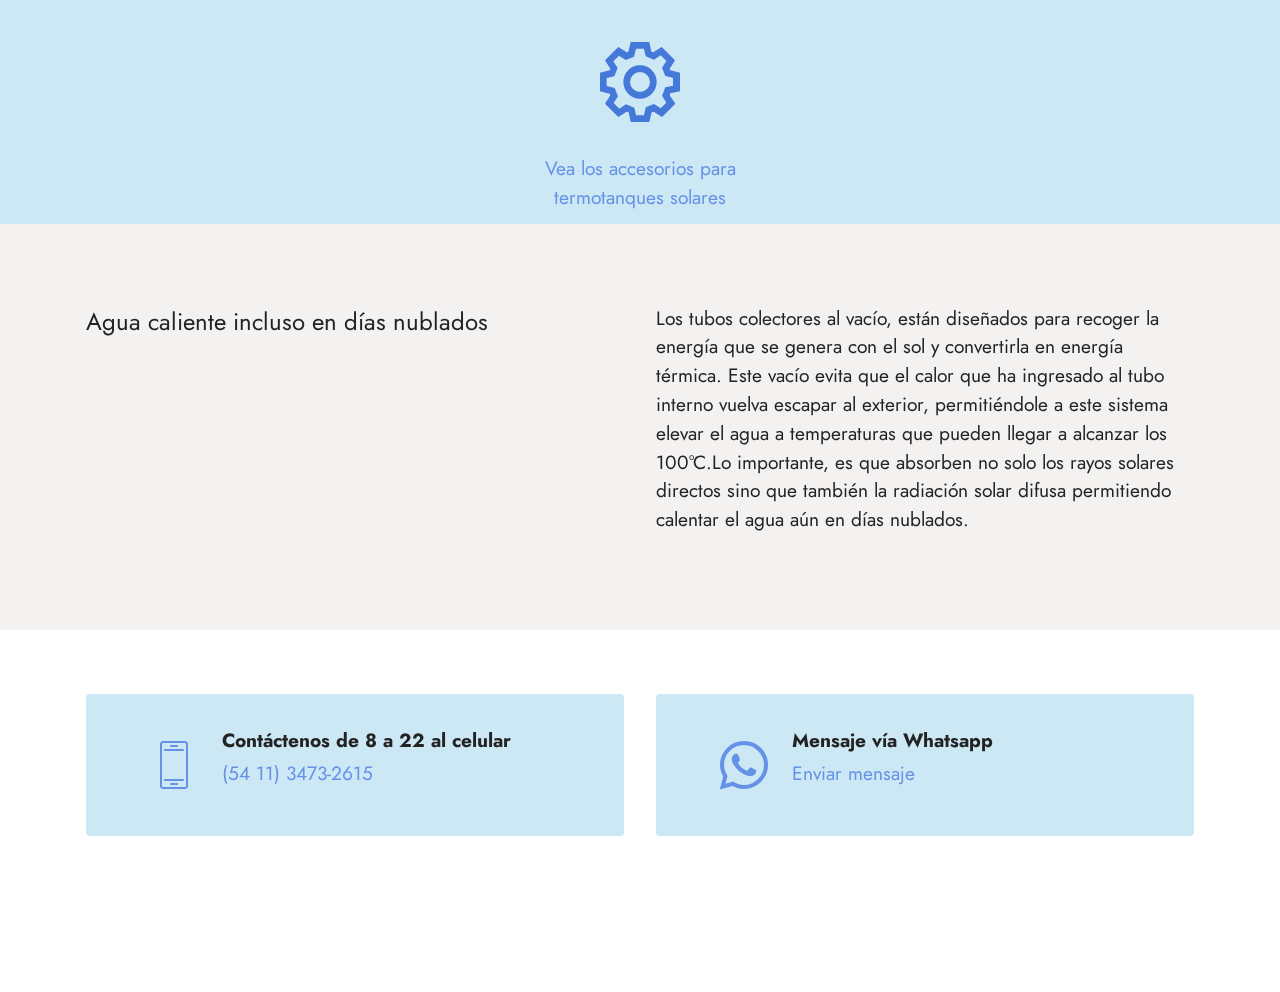
<file: public_html/page6.html>
<!DOCTYPE html>
<html>

<head>
    <!-- Site made with Mobirise Website Builder v5.1.4, https://mobirise.com -->
    <meta charset="UTF-8">
    <meta http-equiv="X-UA-Compatible" content="IE=edge">
    <meta name="generator" content="Mobirise v5.1.4, mobirise.com">
    <meta name="viewport" content="width=device-width, initial-scale=1, minimum-scale=1">
    <link rel="shortcut icon" href="assets/images/logoua-670x245.jpg" type="image/x-icon">
    <meta name="description" content="">


    <title>ModelosPGSPIS</title>
    <link rel="stylesheet" href="assets/web/assets/mobirise-icons2/mobirise2.css">
    <link rel="stylesheet" href="assets/web/assets/mobirise-icons/mobirise-icons.css">
    <link rel="stylesheet" href="assets/tether/tether.min.css">
    <link rel="stylesheet" href="assets/bootstrap/css/bootstrap.min.css">
    <link rel="stylesheet" href="assets/bootstrap/css/bootstrap-grid.min.css">
    <link rel="stylesheet" href="assets/bootstrap/css/bootstrap-reboot.min.css">
    <link rel="stylesheet" href="assets/dropdown/css/style.css">
    <link rel="stylesheet" href="assets/socicon/css/styles.css">
    <link rel="stylesheet" href="assets/theme/css/style.css">
    <link rel="preload" as="style" href="assets/mobirise/css/mbr-additional.css">
    <link rel="stylesheet" href="assets/mobirise/css/mbr-additional.css" type="text/css">




</head>

<body>

    <section class="menu menu1 cid-sdg2QA2Num" once="menu" id="menu1-5j">


        <nav class="navbar navbar-dropdown navbar-fixed-top navbar-expand-lg">
            <div class="container-fluid">
                <div class="navbar-brand">
                    <span class="navbar-logo">
                    <a href="http://www.unionantartica.com.ar">
                        <img src="assets/images/logoua-670x245.jpg" alt="Unión Antártica" style="height: 8rem;">
                    </a>
                </span>

                </div>
                <button class="navbar-toggler" type="button" data-toggle="collapse" data-target="#navbarSupportedContent" aria-controls="navbarNavAltMarkup" aria-expanded="false" aria-label="Toggle navigation">
                <div class="hamburger">
                    <span></span>
                    <span></span>
                    <span></span>
                    <span></span>
                </div>
            </button>
                <div class="collapse navbar-collapse" id="navbarSupportedContent">
                    <ul class="navbar-nav nav-dropdown nav-right" data-app-modern-menu="true">
                        <li class="nav-item"><a class="nav-link link text-black text-primary display-4" href="index.html"><span class="mobi-mbri mobi-mbri-home mbr-iconfont mbr-iconfont-btn"></span>
                            Inicio</a></li>

                        <li class="nav-item"><a class="nav-link link text-black text-primary display-4" href="contacto.html"><span class="mobi-mbri mobi-mbri-contact-form mbr-iconfont mbr-iconfont-btn"></span>Contactenos</a>
                        </li>
                        <li class="nav-item"><a class="nav-link link text-black text-primary display-4" href="page4.html"><span class="mobi-mbri mobi-mbri-help mbr-iconfont mbr-iconfont-btn"></span>Preguntas frecuentes</a></li>
                    </ul>


                </div>
            </div>
        </nav>
    </section>

    <section class="content4 cid-sdg2QAuYr4" id="content4-5k">

        <div class="mbr-overlay" style="opacity: 0.7; background-color: rgb(255, 255, 255);">
        </div>
        <div class="container">
            <div class="row justify-content-center">
                <div class="title col-md-12 col-lg-10">
                    <h3 class="mbr-section-title mbr-fonts-style align-center mb-4 display-2">
                        <strong>Termotanques solares presurizados con serpentina PGS y PIS</strong></h3>
                    <h4 class="mbr-section-subtitle align-center mbr-fonts-style mb-4 display-5">
                        Acero inoxidable y acero galvanizado</h4>

                </div>
            </div>
        </div>
    </section>

    <section class="features8 cid-sdg2QAMNak" xmlns="http://www.w3.org/1999/html" id="features9-5l">





        <div class="container">
            <div class="card">
                <div class="card-wrapper">
                    <div class="row align-items-center">
                        <div class="col-12 col-md-4">
                            <div class="image-wrapper">
                                <a href="page5.html#custom-html-n"><img src="assets/images/modeloswp-521x384.jpg" alt="Mobirise"></a>
                            </div>
                        </div>
                        <div class="col-12 col-md">
                            <div class="card-box">
                                <div class="row">
                                    <div class="col-md">
                                        <h6 class="card-title mbr-fonts-style display-7">
                                            <strong>Termotanques solares presurizados&nbsp;&nbsp;</strong></h6>
                                        <p class="mbr-text mbr-fonts-style display-7">
                                            Termotanques solares presurizados con serpentina construidos en acero inoxidable o acero galvanizado blanco de alta calidad. Con eficiencias cercanas al 100%, logran brindarle a su hogar o industria agua caliente a costo cero, solamente utilizando radiación
                                            solar.&nbsp;
                                            <br>Los sistemas solares térmicos ofrecen un alto porcentaje de ahorro, entre el 65% y 85% en su factura de gas o electricidad.<br>Si tiene alguna duda,
                                            <a href="page8.html#contacts2-4n" class="text-primary">contáctenos</a> que con gusto lo asesoraremos.</p>
                                    </div>
                                    <div class="col-md-auto">
                                        <p class="price mbr-fonts-style display-7">Modelos PGS y PIS</p>
                                        <div class="mbr-section-btn"><a href="page6.html#custom-html-5p" class="btn btn-primary display-4">Especificaciones&nbsp; &nbsp;</a></div>
                                    </div>
                                    <div></div>
                                </div>
                            </div>
                        </div>
                    </div>
                </div>
            </div>


        </div>
    </section>

    <section class="content8 cid-sdg2QBbb4W" id="content8-5m">

        <div class="container">
            <div class="row justify-content-center">
                <div class="counter-container col-md-12 col-lg-10">

                    <div class="mbr-text mbr-fonts-style display-7">
                        <ul>
                            <li><strong>Hasta 85% de ahorro económico&nbsp;</strong>Los sistemas solares térmicos ofreces un alto porcentaje de ahorro, entre el 65% y el 85% de nuestra factura de gas o electricidad.</li>
                            <li><strong>Resistencia al granizo. </strong>Los tubos de vidrio resisten granizos de hasta 25mm de diámetro, aún así se recomienda protegerlos con lonas protectoras fabricadas a medida, y así evitar roturas.</li>
                            <li><strong>Garantía total. </strong>Ofrecemos hasta 2 años de garantía sobre nuestros productos.</li>
                        </ul>
                    </div>
                </div>
            </div>
        </div>
    </section>

    <section class="features24 cid-sf8V0AhH2F" id="features1-6n">



        <div class="container">
            <div class="row">
                <div class="col-12">
                    <h3 class="mbr-section-title mbr-fonts-style align-center mb-0 display-2">
                        <strong>Precios</strong></h3>

                </div>
                <div class="card col-12 col-md-6 col-lg-3">
                    <div class="card-wrapper">
                        <div class="card-box align-center">
                            <div class="iconfont-wrapper">
                                <a href="page9.php"><span class="mbr-iconfont mobi-mbri-cash mobi-mbri" style="color: rgb(68, 121, 217); fill: rgb(68, 121, 217);"></span></a>
                            </div>
                            <h5 class="card-title mbr-fonts-style display-7"><strong><a href="page9.php" class="text-primary">Consulte nuestra lista de precios actualizada</a></strong></h5>
                            <p class="card-text mbr-fonts-style display-7">Por compras de mayor cantidad comunicarse al (54 11) 3473-2615.</p>
                        </div>
                    </div>
                </div>



            </div>
        </div>
    </section>

    <section class="mbr-section article content1 cid-sdg2QC6nII" id="custom-html-5p">



        <div class="container">
            <div class="media-container-row">
                <div class="mbr-text col-12 col-md-12">
                    <h2 class="mbr-fonts-style block-title align-center display-2">Especificaciones técnicas</h2>

                </div>
            </div>
        </div>
    </section>
    <center class="cid-sdg2QC6nII" id="custom-html-5p" data-rv-view="2370">
        <section id="middleSection">
            <h3>Termotanques solares presurizados con serpentina - acero galvanizado blanco</h3>
            <table>
                <tbody>
                    <tr>
                        <td>Modelo</td>
                        <td>PGS-150</td>
                        <td>PGS-210</td>
                        <td>PGS-300</td>
                    </tr>
                    <tr>

                        <td colspan="4" class="b1">Especificaciones generales</td>
                    </tr>

                    <tr>
                        <td>Tipo</td>
                        <td colspan="3">Termotanque solar</td>
                    </tr>

                    <tr>
                        <td>Sistema</td>
                        <td colspan="3">Presurizado</td>
                    </tr>

                    <tr>
                        <td>Presión máxima de trabajo</td>
                        <td colspan="3">6 bar</td>
                    </tr>

                    <tr>
                        <td>Estructura de soporte</td>
                        <td colspan="3">Acero Galvanizado</td>
                    </tr>

                    <tr>
                        <td>Cantidad de usuarios / personas</td>
                        <td>3 ~ 5</td>
                        <td>5 ~ 6</td>
                        <td>6 ~ 9</td>
                    </tr>

                    <tr>
                        <td>Ángulo de inclinación</td>
                        <td colspan="3">45°</td>
                    </tr>

                    <tr>
                        <td>Vida útil máxima</td>
                        <td colspan="3">Más de 15 años, con 2 años de garantía</td>
                    </tr>

                    <tr>
                        <td colspan="4" class="b1">Especificaciones del tanque</td>
                    </tr>

                    <tr>
                        <td>Capacidad nominal (L)</td>
                        <td>150</td>
                        <td>210</td>
                        <td>300</td>
                    </tr>

                    <tr>
                        <td>Material tanque interno / espesor (mm)</td>
                        <td colspan="3">Acero Inoxidable grado alimenticio Sus-304-0,51 mm</td>
                    </tr>

                    <tr>
                        <td>Aislamiento térmico</td>
                        <td colspan="3">Poliuretano importado U.S.A. - Alta densidad en 45kg/m³</td>
                    </tr>

                    <tr>
                        <td>Área absorción (m2)</td>
                        <td>2,09</td>
                        <td>3,09</td>
                        <td>5,99</td>
                    </tr>
                    <tr>
                        <td>Presión inicial máxima (KPa / mca)</td>
                        <td colspan="3">49 / 5</td>
                    </tr>
                    <tr>
                        <td>Resistencia al impacto</td>
                        <td colspan="3">25mm</td>
                    </tr>
                    <tr>
                        <td>Volúmen del tanque interno (L)</td>
                        <td>137,9</td>
                        <td>192,95</td>
                        <td>279,5</td>
                    </tr>
                    <tr>
                        <td>Volúmen del tanque externo (L)</td>
                        <td>150</td>
                        <td>210</td>
                        <td>300</td>
                    </tr>
                    <tr>
                        <td>Resistencia a presión interna</td>
                        <td colspan="3">0.09mpa</td>
                    </tr>

                    <tr>
                        <td colspan="4" class="b1">Especificaciones de los tubos</td>
                    </tr>

                    <tr>
                        <td>Tipo</td>
                        <td colspan="3">Presurizados - PGS</td>
                    </tr>

                    <tr>
                        <td>Cantidad</td>
                        <td>15</td>
                        <td>21</td>
                        <td>30</td>
                    </tr>

                    <tr>
                        <td>Diámetro (mm)</td>
                        <td colspan="3">58</td>
                    </tr>

                    <tr>
                        <td>Peso individual</td>
                        <td colspan="3">2 Kg</td>
                    </tr>

                    <tr>
                        <td>Longitud (mm)</td>
                        <td colspan="3">1800</td>
                    </tr>

                    <tr>
                        <td>Material</td>
                        <td colspan="3">vidrio - cristal borosilicato</td>
                    </tr>
                    <tr>
                        <td>Grosor del cristal</td>
                        <td colspan="3">1,6 mm</td>
                    </tr>

                    <tr>
                        <td>Barra de magnesio</td>
                        <td colspan="3">Sí</td>
                    </tr>

                    <tr>
                        <td colspan="4" class="b1">Especificaciones de temperatura</td>
                    </tr>

                    <tr>
                        <td>Temperatura promedio en verano</td>
                        <td colspan="3">70ºC ~ 85ºC</td>
                    </tr>

                    <tr>
                        <td>Temperatura promedio en invierno</td>
                        <td colspan="3">45ºC ~ 55ºC</td>
                    </tr>

                    <tr>
                        <td>Temperatura promedio inicial (verano)</td>
                        <td colspan="3">≤ 65ºC a los 90 min</td>
                    </tr>

                    <tr>
                        <td>Preservación del calor en tanque</td>
                        <td colspan="3">60 ~ 72h</td>
                    </tr>

                    <tr>
                        <td colspan="4" class="b1">Estructura</td>
                    </tr>
                    <tr>
                        <td>Material</td>
                        <td colspan="3">Acero galvanizado</td>
                    </tr>
                    <tr>
                        <td>Espesor (mm)</td>
                        <td colspan="3">1,2</td>
                    </tr>
                    <tr>
                        <td>Ángulo</td>
                        <td colspan="3">45°</td>
                    </tr>
                    <tr>
                        <td colspan="4" class="b1">Peso (Kg)</td>
                    </tr>
                    <tr>
                        <td>Tanque</td>
                        <td>18</td>
                        <td>23</td>
                        <td>35</td>
                    </tr>
                    <tr>
                        <td>Estructura</td>
                        <td>12</td>
                        <td>15</td>
                        <td>22</td>
                    </tr>
                    <tr>
                        <td>Tubos de vacío</td>
                        <td>30</td>
                        <td>40</td>
                        <td>60</td>
                    </tr>

                    <tr>
                        <td colspan="4" class="b1">Dimensiones del tanque</td>
                    </tr>
                    <tr>
                        <td>A (mm)</td>
                        <td>1300</td>
                        <td>1680</td>
                        <td>2450</td>
                    </tr>
                    <tr>
                        <td>B (mm)</td>
                        <td>1150</td>
                        <td>1530</td>
                        <td>2300</td>
                    </tr>
                    <tr>
                        <td>C (mm)</td>
                        <td colspan="3">1720</td>
                    </tr>
                    <tr>
                        <td>D (mm)</td>
                        <td colspan="3">1570</td>
                    </tr>


                </tbody>
            </table>
        </section>
    </center>

    <section class="mbr-section article content1 cid-sdg53Y8LmJ" id="custom-html-5v">



        <div class="container">
            <div class="media-container-row">
                <div class="mbr-text col-12 col-md-12">
                    <h2 class="mbr-fonts-style block-title align-center display-2">Especificaciones técnicas</h2>

                </div>
            </div>
        </div>
    </section>
    <center class="cid-sdg53Y8LmJ" id="custom-html-5v" data-rv-view="2371">
        <section id="middleSection">
            <h3>Termotanques solares presurizados con serpentina - acero inoxidable</h3>
            <table>
                <tbody>
                    <tr>
                        <td>Modelo</td>
                        <td>PIS-210</td>
                        <td>PIS-300</td>
                    </tr>
                    <tr>

                        <td colspan="3" class="b1">Especificaciones generales</td>
                    </tr>

                    <tr>
                        <td>Tipo</td>
                        <td colspan="2">Termotanque solar</td>
                    </tr>

                    <tr>
                        <td>Sistema</td>
                        <td colspan="2">No presurizado</td>
                    </tr>

                    <tr>
                        <td>Presión máxima de trabajo</td>
                        <td colspan="2">6 bar</td>
                    </tr>

                    <tr>
                        <td>Estructura de soporte</td>
                        <td colspan="2">Acero galvanizado</td>
                    </tr>

                    <tr>
                        <td>Cantidad de usuarios / personas</td>
                        <td>4 ~ 6</td>
                        <td>6 ~ 9</td>
                    </tr>

                    <tr>
                        <td>Ángulo de inclinación</td>
                        <td colspan="2">45°</td>
                    </tr>

                    <tr>
                        <td>Vida útil máxima</td>
                        <td colspan="2">Más de 15 años, con 2 años de garantía</td>
                    </tr>

                    <tr>
                        <td colspan="3" class="b1">Especificaciones del tanque</td>
                    </tr>

                    <tr>
                        <td>Capacidad nominal (L)</td>
                        <td>210</td>
                        <td>300</td>
                    </tr>

                    <tr>
                        <td>Material tanque interno / espesor (mm)</td>
                        <td colspan="2">Acero Inoxidable grado alimenticio Sus-304-0,51 mm</td>
                    </tr>

                    <tr>
                        <td>Aislamiento térmico</td>
                        <td colspan="2">Poliuretano importado U.S.A. - Alta densidad en 45kg/m³</td>
                    </tr>

                    <tr>
                        <td>Área absorción (m2)</td>
                        <td>3,09</td>
                        <td>5,99</td>
                    </tr>
                    <tr>
                        <td>Pérdida térmica (W/K)</td>
                        <td>9</td>
                        <td>10</td>
                    </tr>
                    <tr>
                        <td>Presión inicial máxima (KPa / mca)</td>
                        <td colspan="2">49 / 5</td>
                    </tr>
                    <tr>
                        <td>Resistencia al impacto</td>
                        <td colspan="2">25mm</td>
                    </tr>
                    <tr>
                        <td>Volúmen del tanque interno (L)</td>
                        <td>179,5</td>
                        <td>279,5</td>
                    </tr>
                    <tr>
                        <td>Volúmen del tanque externo (L)</td>
                        <td>210</td>
                        <td>300</td>
                    </tr>
                    <tr>
                        <td>Resistencia a presión interna</td>
                        <td colspan="2">0.09mpa</td>
                    </tr>

                    <tr>
                        <td colspan="3" class="b1">Especificaciones de los tubos</td>
                    </tr>

                    <tr>
                        <td>Tipo</td>
                        <td colspan="2">Atmosféricos - AI</td>
                    </tr>

                    <tr>
                        <td>Cantidad</td>
                        <td>21</td>
                        <td>30</td>
                    </tr>

                    <tr>
                        <td>Diámetro (mm)</td>
                        <td colspan="2">58</td>
                    </tr>

                    <tr>
                        <td>Peso individual</td>
                        <td colspan="2">2 Kg</td>
                    </tr>

                    <tr>
                        <td>Longitud (mm)</td>
                        <td colspan="2">1800</td>
                    </tr>

                    <tr>
                        <td>Material</td>
                        <td colspan="2">vidrio - cristal borosilicato</td>
                    </tr>
                    <tr>
                        <td>Grosor del cristal</td>
                        <td colspan="2">1,6 mm</td>
                    </tr>

                    <tr>
                        <td>Barra de magnesio</td>
                        <td colspan="2">Sí</td>
                    </tr>

                    <tr>
                        <td colspan="3" class="b1">Especificaciones de temperatura</td>
                    </tr>

                    <tr>
                        <td>Temperatura promedio en verano</td>
                        <td colspan="2">70ºC ~ 85ºC</td>
                    </tr>

                    <tr>
                        <td>Temperatura promedio en invierno</td>
                        <td colspan="2">45ºC ~ 55ºC</td>
                    </tr>

                    <tr>
                        <td>Temperatura promedio inicial (verano)</td>
                        <td colspan="2">≤ 65ºC a los 90 min</td>
                    </tr>

                    <tr>
                        <td>Preservación del calor en tanque</td>
                        <td colspan="2">60 ~ 72h</td>
                    </tr>

                    <tr>
                        <td colspan="3" class="b1">Estructura</td>
                    </tr>
                    <tr>
                        <td>Material</td>
                        <td colspan="2">Acero galvanizado</td>
                    </tr>
                    <tr>
                        <td>Espesor (mm)</td>
                        <td colspan="2">1,2</td>
                    </tr>
                    <tr>
                        <td>Ángulo</td>
                        <td colspan="2">45°</td>
                    </tr>
                    <tr>
                        <td colspan="3" class="b1">Peso (Kg)</td>
                    </tr>
                    <tr>
                        <td>Tanque</td>
                        <td>23</td>
                        <td>35</td>
                    </tr>
                    <tr>
                        <td>Estructura</td>
                        <td>15</td>
                        <td>22</td>
                    </tr>
                    <tr>
                        <td>Tubos de vacío</td>
                        <td>42</td>
                        <td>60</td>
                    </tr>

                    <tr>
                        <td colspan="3" class="b1">Dimensiones del tanque</td>
                    </tr>
                    <tr>
                        <td>A (mm)</td>
                        <td>1680</td>
                        <td>2450</td>
                    </tr>
                    <tr>
                        <td>B (mm)</td>
                        <td>1530</td>
                        <td>2300</td>
                    </tr>
                    <tr>
                        <td>C (mm)</td>
                        <td colspan="2">1720</td>
                    </tr>
                    <tr>
                        <td>D (mm)</td>
                        <td colspan="2">1570</td>
                    </tr>


                </tbody>
            </table>
        </section>
    </center>

    <section class="image3 cid-sdg2QCpile" id="image3-5q">




        <div class="container">
            <div class="row justify-content-center">
                <div class="col-12 col-lg-10">
                    <div class="image-wrapper">
                        <img src="assets/images/esquema-817x537.png" alt="Mobirise">
                        <p class="mbr-description mbr-fonts-style mt-2 align-center display-4">
                            Esquema de dimensiones</p>
                    </div>
                </div>
            </div>
        </div>
    </section>

    <section class="features24 cid-sf9dvBqYy2" id="features1-7h">



        <div class="container">
            <div class="row">
                <div class="col-12">
                    <h3 class="mbr-section-title mbr-fonts-style align-center mb-0 display-2">
                        <strong>Accesorios</strong></h3>

                </div>
                <div class="card col-12 col-md-6 col-lg-3">
                    <div class="card-wrapper">
                        <div class="card-box align-center">
                            <div class="iconfont-wrapper">
                                <a href="page10.html"><span class="mbr-iconfont mobi-mbri-setting mobi-mbri" style="color: rgb(68, 121, 217); fill: rgb(68, 121, 217);"></span></a>
                            </div>
                            <h5 class="card-title mbr-fonts-style display-7"><a href="page10.html" class="text-primary">Vea los accesorios para termotanques solares</a></h5>
                            <p class="card-text mbr-fonts-style display-7"></p>
                        </div>
                    </div>
                </div>



            </div>
        </div>
    </section>

    <section class="content10 cid-sdg2QCJnn4" id="content10-5r">

        <div class="container">
            <div class="row justify-content-center">
                <div class="col-12 col-md">

                    <h6 class="mbr-section-subtitle mbr-fonts-style mb-4 display-5">
                        Agua caliente incluso en días nublados</h6>
                </div>
                <div class="col-md-12 col-lg-6">
                    <p class="mbr-text mbr-fonts-style display-7">Los tubos colectores al vacío, están diseñados para recoger la energía que se genera con el sol y convertirla en energía térmica. Este vacío evita que el calor que ha ingresado al tubo interno vuelva escapar al exterior, permitiéndole
                        a este sistema elevar el agua a temperaturas que pueden llegar a alcanzar los 100°C.Lo importante, es que absorben no solo los rayos solares directos sino que también la radiación solar difusa permitiendo calentar el agua aún en
                        días nublados.</p>
                </div>
            </div>
        </div>
    </section>

    <section class="contacts2 cid-sdg2QCXG10" id="contacts2-5s">
        <!---->


        <div class="container">

            <div class="row justify-content-center mt-4">
                <div class="card col-12 col-md-6">
                    <div class="card-wrapper">
                        <div class="image-wrapper">
                            <span class="mbr-iconfont mbri-mobile2"></span>
                        </div>
                        <div class="text-wrapper">
                            <h6 class="card-title mbr-fonts-style mb-1 display-7"><strong>Contáctenos&nbsp;de 8 a 22 al celular&nbsp;</strong></h6>
                            <p class="mbr-text mbr-fonts-style display-7"><a href="tel:+12345678910" class="text-primary">(54 11)&nbsp;3473-2615</a></p>
                        </div>
                    </div>
                </div>
                <div class="card col-12 col-md-6">
                    <div class="card-wrapper">
                        <div class="image-wrapper">
                            <a href="https://api.whatsapp.com/send?phone=5491134732615&text=Hola%21%20Quisiera%20m%C3%A1s%20informaci%C3%B3n%20sobre%20UnionAntartica%202"><span class="mbr-iconfont socicon-whatsapp socicon"></span></a>
                        </div>
                        <div class="text-wrapper">
                            <h6 class="card-title mbr-fonts-style mb-1 display-7">
                                <strong>Mensaje vía Whatsapp</strong></h6>
                            <p class="mbr-text mbr-fonts-style display-7">
                                <a href="https://api.whatsapp.com/send?phone=5491134732615&text=Buenos%20días%20Sres%20Union%20Antartica." "=" " class="text-primary ">Enviar mensaje</a>&nbsp; &nbsp; &nbsp; &nbsp; &nbsp; &nbsp; &nbsp; &nbsp; &nbsp; &nbsp; &nbsp; &nbsp; &nbsp;</p>
                    </div>
                </div>
            </div>
            
            
        </div>
    </div>
</section>

<section class="footer3 cid-sdg2QDlfoq mbr-reveal " once="footers " id="footer3-5t ">

    

    

    <div class="container-fluid ">
        <div class="media-container-row align-center mbr-white ">
            
            
            <div class="row row-copirayt ">
                <p class="mbr-text mb-0 mbr-fonts-style mbr-white align-center display-7 ">
                    © Unión Antártica (2020) - Av. Amancio Alcorta 1800 - Ciudad Autónoma de Buenos Aires (C1283AAQ) - Tel. (54 11)4304-0668
                    <link rel="stylesheet " href="https://maxcdn.bootstrapcdn.com/font-awesome/4.5.0/css/font-awesome.min.css ">
                    
            </p></div>
        </div>
    </div>
</section><script src="assets/web/assets/jquery/jquery.min.js "></script>  <script src="assets/popper/popper.min.js "></script>  <script src="assets/tether/tether.min.js "></script>  <script src="assets/bootstrap/js/bootstrap.min.js
                                    "></script>  <script src="assets/smoothscroll/smooth-scroll.js "></script>  <script src="assets/dropdown/js/nav-dropdown.js "></script>  <script src="assets/dropdown/js/navbar-dropdown.js "></script>  <script src="assets/touchswipe/jquery.touch-swipe.min.js
                                    "></script>  <script src="assets/theme/js/script.js "></script>  
  
  
</body>
</html>
</file>
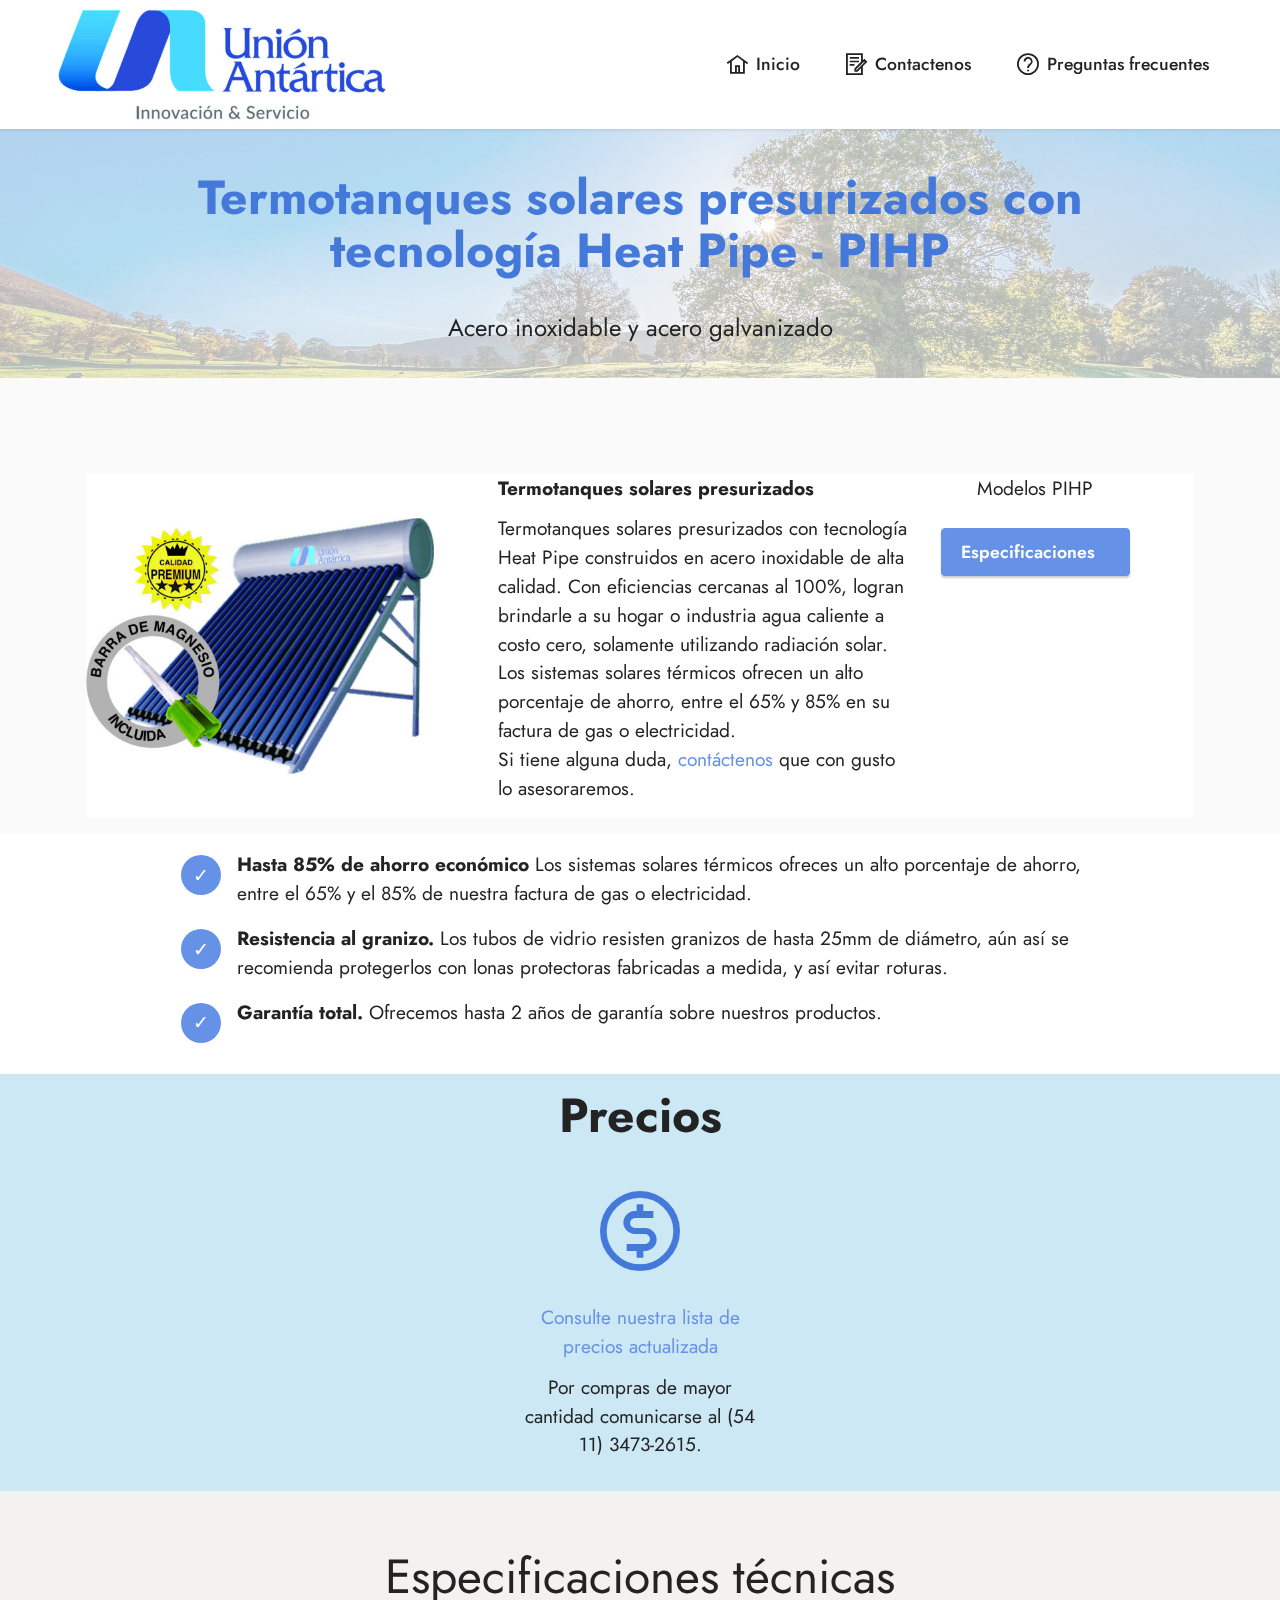
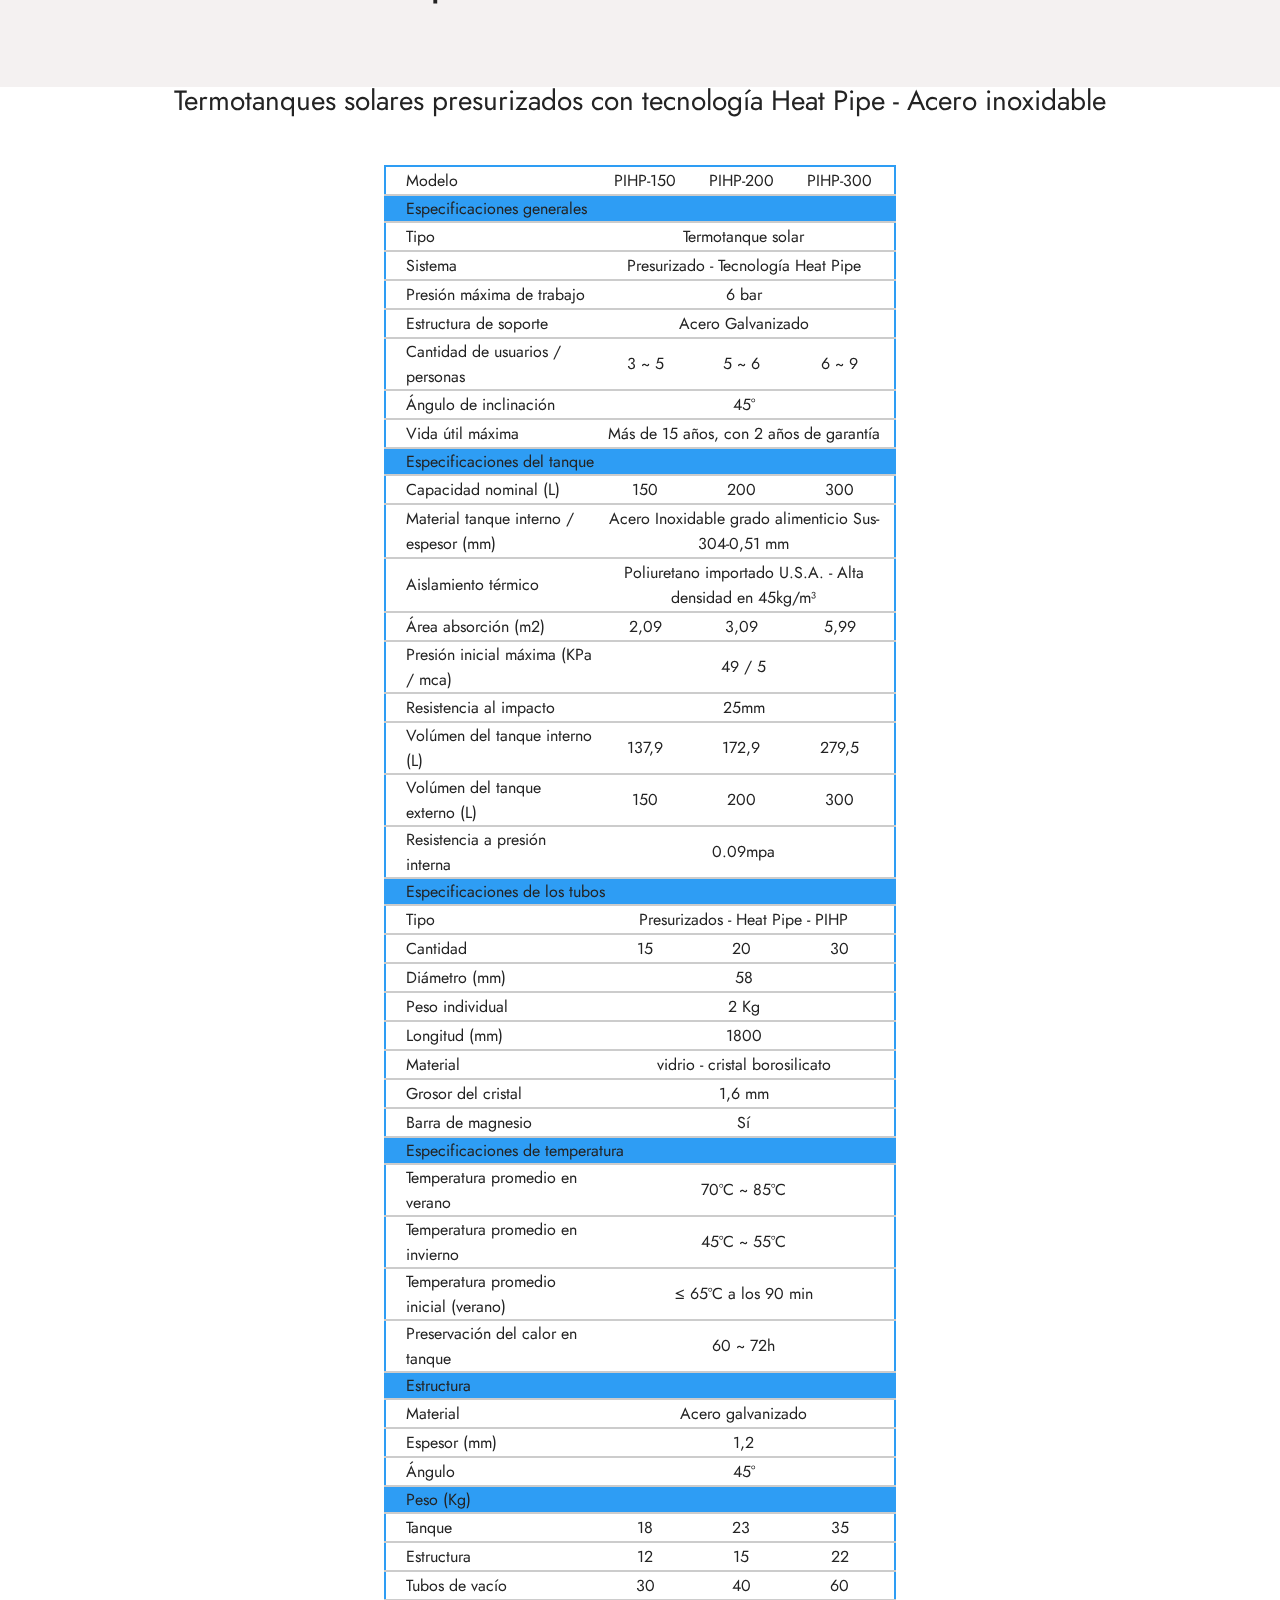
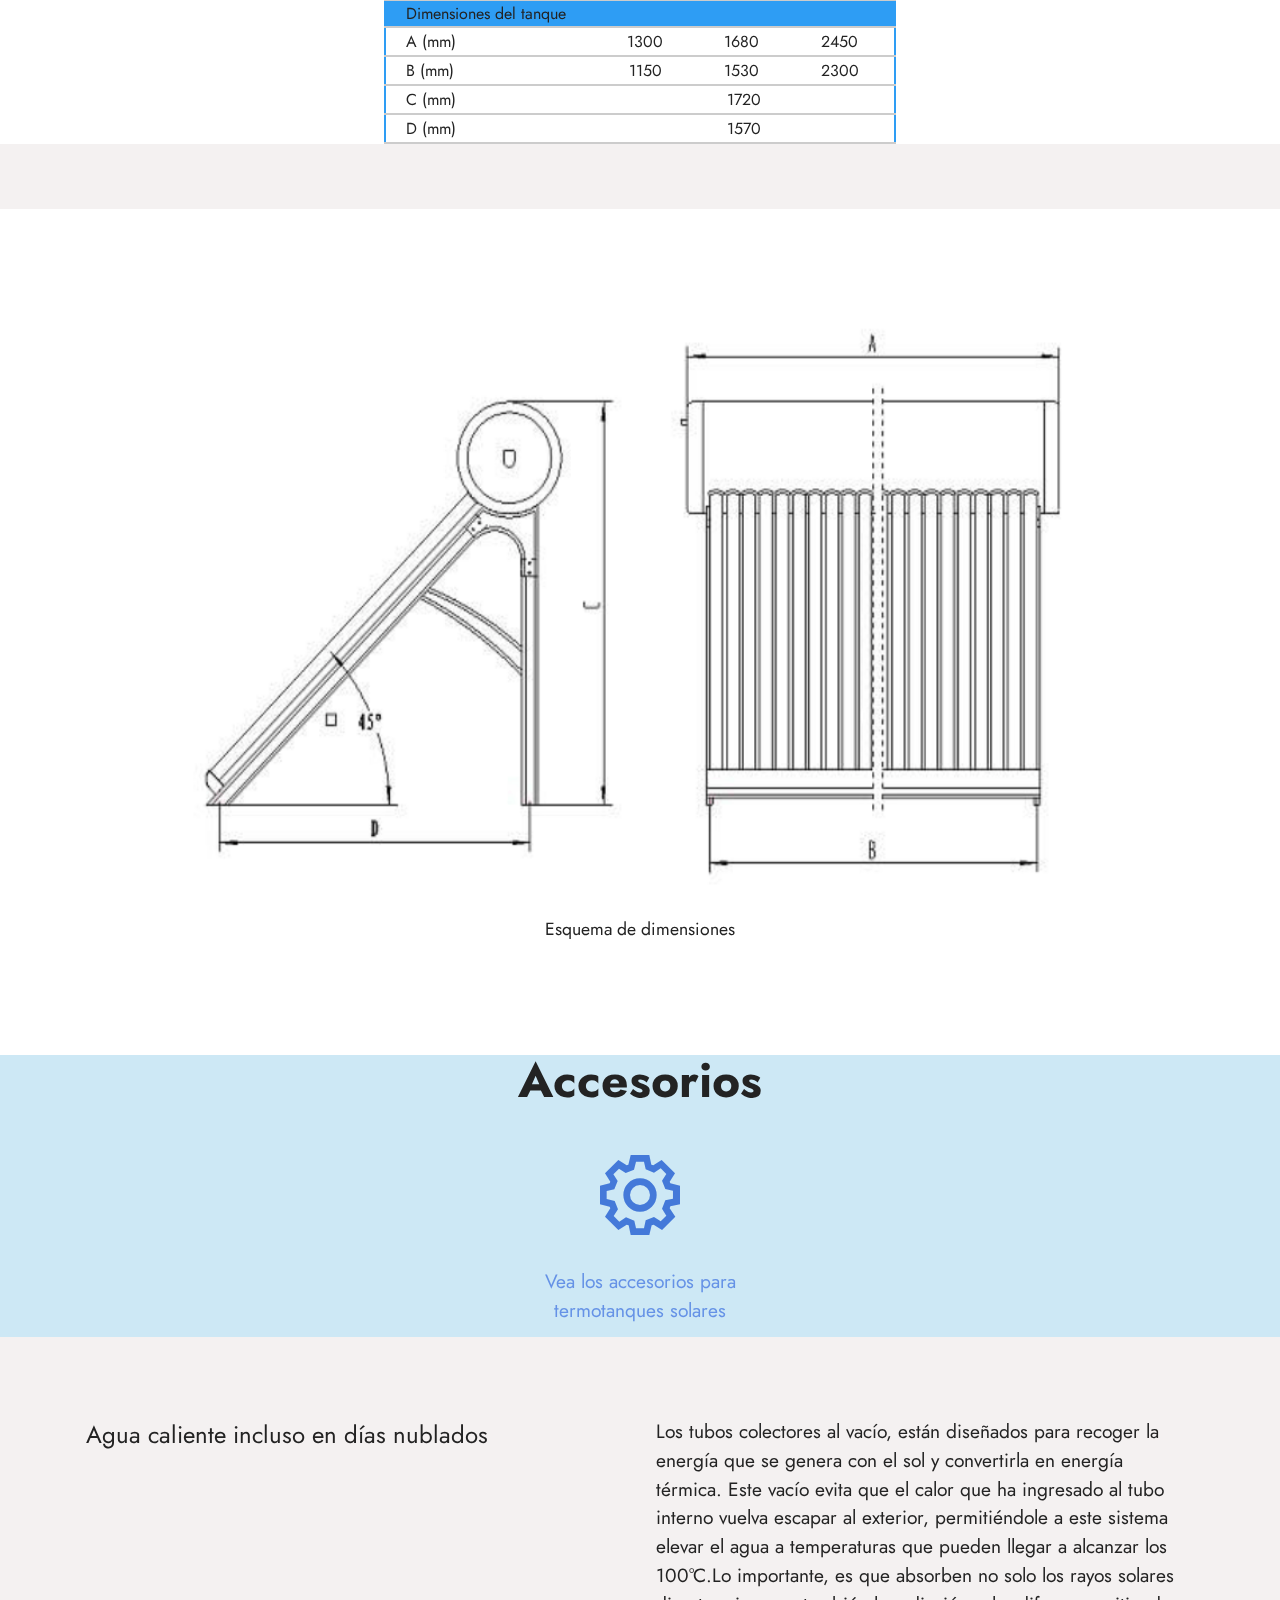
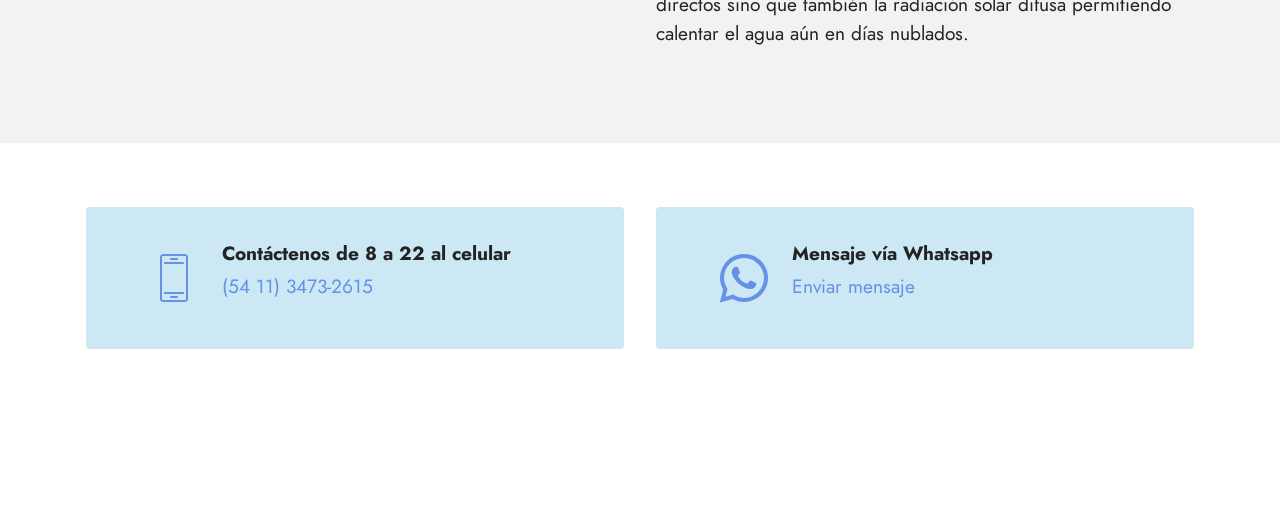
<file: public_html/page7.html>
<!DOCTYPE html>
<html>

<head>
    <!-- Site made with Mobirise Website Builder v5.1.4, https://mobirise.com -->
    <meta charset="UTF-8">
    <meta http-equiv="X-UA-Compatible" content="IE=edge">
    <meta name="generator" content="Mobirise v5.1.4, mobirise.com">
    <meta name="viewport" content="width=device-width, initial-scale=1, minimum-scale=1">
    <link rel="shortcut icon" href="assets/images/logoua-670x245.jpg" type="image/x-icon">
    <meta name="description" content="">


    <title>ModelosPIHP</title>
    <link rel="stylesheet" href="assets/web/assets/mobirise-icons2/mobirise2.css">
    <link rel="stylesheet" href="assets/web/assets/mobirise-icons/mobirise-icons.css">
    <link rel="stylesheet" href="assets/tether/tether.min.css">
    <link rel="stylesheet" href="assets/bootstrap/css/bootstrap.min.css">
    <link rel="stylesheet" href="assets/bootstrap/css/bootstrap-grid.min.css">
    <link rel="stylesheet" href="assets/bootstrap/css/bootstrap-reboot.min.css">
    <link rel="stylesheet" href="assets/dropdown/css/style.css">
    <link rel="stylesheet" href="assets/socicon/css/styles.css">
    <link rel="stylesheet" href="assets/theme/css/style.css">
    <link rel="preload" as="style" href="assets/mobirise/css/mbr-additional.css">
    <link rel="stylesheet" href="assets/mobirise/css/mbr-additional.css" type="text/css">




</head>

<body>

    <section class="menu menu1 cid-sdgcstWsVb" once="menu" id="menu1-5w">


        <nav class="navbar navbar-dropdown navbar-fixed-top navbar-expand-lg">
            <div class="container-fluid">
                <div class="navbar-brand">
                    <span class="navbar-logo">
                    <a href="http://www.unionantartica.com.ar">
                        <img src="assets/images/logoua-670x245.jpg" alt="Unión Antártica" style="height: 8rem;">
                    </a>
                </span>

                </div>
                <button class="navbar-toggler" type="button" data-toggle="collapse" data-target="#navbarSupportedContent" aria-controls="navbarNavAltMarkup" aria-expanded="false" aria-label="Toggle navigation">
                <div class="hamburger">
                    <span></span>
                    <span></span>
                    <span></span>
                    <span></span>
                </div>
            </button>
                <div class="collapse navbar-collapse" id="navbarSupportedContent">
                    <ul class="navbar-nav nav-dropdown nav-right" data-app-modern-menu="true">
                        <li class="nav-item"><a class="nav-link link text-black text-primary display-4" href="index.html"><span class="mobi-mbri mobi-mbri-home mbr-iconfont mbr-iconfont-btn"></span>
                            Inicio</a></li>

                        <li class="nav-item"><a class="nav-link link text-black text-primary display-4" href="contacto.html"><span class="mobi-mbri mobi-mbri-contact-form mbr-iconfont mbr-iconfont-btn"></span>Contactenos</a>
                        </li>
                        <li class="nav-item"><a class="nav-link link text-black text-primary display-4" href="page4.html"><span class="mobi-mbri mobi-mbri-help mbr-iconfont mbr-iconfont-btn"></span>Preguntas frecuentes</a></li>
                    </ul>


                </div>
            </div>
        </nav>
    </section>

    <section class="content4 cid-sdgcsurQ7K" id="content4-5x">

        <div class="mbr-overlay" style="opacity: 0.7; background-color: rgb(255, 255, 255);">
        </div>
        <div class="container">
            <div class="row justify-content-center">
                <div class="title col-md-12 col-lg-10">
                    <h3 class="mbr-section-title mbr-fonts-style align-center mb-4 display-2">
                        <strong>Termotanques solares presurizados con tecnología Heat Pipe - PIHP</strong></h3>
                    <h4 class="mbr-section-subtitle align-center mbr-fonts-style mb-4 display-5">
                        Acero inoxidable y acero galvanizado</h4>

                </div>
            </div>
        </div>
    </section>

    <section class="features8 cid-sdgcsuPY98" xmlns="http://www.w3.org/1999/html" id="features9-5y">





        <div class="container">
            <div class="card">
                <div class="card-wrapper">
                    <div class="row align-items-center">
                        <div class="col-12 col-md-4">
                            <div class="image-wrapper">
                                <a href="page5.html#custom-html-n"><img src="assets/images/modeloswp-521x384.jpg" alt="Mobirise"></a>
                            </div>
                        </div>
                        <div class="col-12 col-md">
                            <div class="card-box">
                                <div class="row">
                                    <div class="col-md">
                                        <h6 class="card-title mbr-fonts-style display-7">
                                            <strong>Termotanques solares presurizados&nbsp;&nbsp;</strong></h6>
                                        <p class="mbr-text mbr-fonts-style display-7">
                                            Termotanques solares presurizados con tecnología Heat Pipe construidos en acero inoxidable de alta calidad. Con eficiencias cercanas al 100%, logran brindarle a su hogar o industria agua caliente a costo cero, solamente utilizando radiación solar.&nbsp;<br>Los
                                            sistemas solares térmicos ofrecen un alto porcentaje de ahorro, entre el 65% y 85% en su factura de gas o electricidad.<br>Si tiene alguna duda, <a href="page8.html#contacts2-4n" class="text-primary">contáctenos</a>                                            que con gusto lo asesoraremos.</p>
                                    </div>
                                    <div class="col-md-auto">
                                        <p class="price mbr-fonts-style display-7">Modelos PIHP</p>
                                        <div class="mbr-section-btn"><a href="page7.html#custom-html-63" class="btn btn-primary display-4">Especificaciones&nbsp; &nbsp;</a></div>
                                    </div>
                                    <div></div>
                                </div>
                            </div>
                        </div>
                    </div>
                </div>
            </div>


        </div>
    </section>

    <section class="content8 cid-sdgcsveSdY" id="content8-5z">

        <div class="container">
            <div class="row justify-content-center">
                <div class="counter-container col-md-12 col-lg-10">

                    <div class="mbr-text mbr-fonts-style display-7">
                        <ul>
                            <li><strong>Hasta 85% de ahorro económico&nbsp;</strong>Los sistemas solares térmicos ofreces un alto porcentaje de ahorro, entre el 65% y el 85% de nuestra factura de gas o electricidad.</li>
                            <li><strong>Resistencia al granizo. </strong>Los tubos de vidrio resisten granizos de hasta 25mm de diámetro, aún así se recomienda protegerlos con lonas protectoras fabricadas a medida, y así evitar roturas.</li>
                            <li><strong>Garantía total. </strong>Ofrecemos hasta 2 años de garantía sobre nuestros productos.</li>
                        </ul>
                    </div>
                </div>
            </div>
        </div>
    </section>

    <section class="features24 cid-sf8Vam6JfC" id="features1-6o">



        <div class="container">
            <div class="row">
                <div class="col-12">
                    <h3 class="mbr-section-title mbr-fonts-style align-center mb-0 display-2">
                        <strong>Precios</strong></h3>

                </div>
                <div class="card col-12 col-md-6 col-lg-3">
                    <div class="card-wrapper">
                        <div class="card-box align-center">
                            <div class="iconfont-wrapper">
                                <a href="page9.php"><span class="mbr-iconfont mobi-mbri-cash mobi-mbri" style="color: rgb(68, 121, 217); fill: rgb(68, 121, 217);"></span></a>
                            </div>
                            <h5 class="card-title mbr-fonts-style display-7"><strong><a href="page9.php" class="text-primary">Consulte nuestra lista de precios actualizada</a></strong></h5>
                            <p class="card-text mbr-fonts-style display-7">Por compras de mayor cantidad comunicarse al (54 11) 3473-2615.</p>
                        </div>
                    </div>
                </div>



            </div>
        </div>
    </section>

    <section class="mbr-section article content1 cid-sdgcswPbM3" id="custom-html-63">



        <div class="container">
            <div class="media-container-row">
                <div class="mbr-text col-12 col-md-12">
                    <h2 class="mbr-fonts-style block-title align-center display-2">Especificaciones técnicas</h2>

                </div>
            </div>
        </div>
    </section>
    <center class="cid-sdgcswPbM3" id="custom-html-63" data-rv-view="2399">
        <section id="middleSection">
            <h3>Termotanques solares presurizados con tecnología Heat Pipe - Acero inoxidable</h3>
            <table>
                <tbody>
                    <tr>
                        <td>Modelo</td>
                        <td>PIHP-150</td>
                        <td>PIHP-200</td>
                        <td>PIHP-300</td>
                    </tr>
                    <tr>

                        <td colspan="4" class="b1">Especificaciones generales</td>
                    </tr>

                    <tr>
                        <td>Tipo</td>
                        <td colspan="3">Termotanque solar</td>
                    </tr>

                    <tr>
                        <td>Sistema</td>
                        <td colspan="3">Presurizado - Tecnología Heat Pipe</td>
                    </tr>

                    <tr>
                        <td>Presión máxima de trabajo</td>
                        <td colspan="3">6 bar</td>
                    </tr>

                    <tr>
                        <td>Estructura de soporte</td>
                        <td colspan="3">Acero Galvanizado</td>
                    </tr>

                    <tr>
                        <td>Cantidad de usuarios / personas</td>
                        <td>3 ~ 5</td>
                        <td>5 ~ 6</td>
                        <td>6 ~ 9</td>
                    </tr>

                    <tr>
                        <td>Ángulo de inclinación</td>
                        <td colspan="3">45°</td>
                    </tr>

                    <tr>
                        <td>Vida útil máxima</td>
                        <td colspan="3">Más de 15 años, con 2 años de garantía</td>
                    </tr>

                    <tr>
                        <td colspan="4" class="b1">Especificaciones del tanque</td>
                    </tr>

                    <tr>
                        <td>Capacidad nominal (L)</td>
                        <td>150</td>
                        <td>200</td>
                        <td>300</td>
                    </tr>

                    <tr>
                        <td>Material tanque interno / espesor (mm)</td>
                        <td colspan="3">Acero Inoxidable grado alimenticio Sus-304-0,51 mm</td>
                    </tr>

                    <tr>
                        <td>Aislamiento térmico</td>
                        <td colspan="3">Poliuretano importado U.S.A. - Alta densidad en 45kg/m³</td>
                    </tr>

                    <tr>
                        <td>Área absorción (m2)</td>
                        <td>2,09</td>
                        <td>3,09</td>
                        <td>5,99</td>
                    </tr>
                    <tr>
                        <td>Presión inicial máxima (KPa / mca)</td>
                        <td colspan="3">49 / 5</td>
                    </tr>
                    <tr>
                        <td>Resistencia al impacto</td>
                        <td colspan="3">25mm</td>
                    </tr>
                    <tr>
                        <td>Volúmen del tanque interno (L)</td>
                        <td>137,9</td>
                        <td>172,9</td>
                        <td>279,5</td>
                    </tr>
                    <tr>
                        <td>Volúmen del tanque externo (L)</td>
                        <td>150</td>
                        <td>200</td>
                        <td>300</td>
                    </tr>
                    <tr>
                        <td>Resistencia a presión interna</td>
                        <td colspan="3">0.09mpa</td>
                    </tr>

                    <tr>
                        <td colspan="4" class="b1">Especificaciones de los tubos</td>
                    </tr>

                    <tr>
                        <td>Tipo</td>
                        <td colspan="3">Presurizados - Heat Pipe - PIHP</td>
                    </tr>

                    <tr>
                        <td>Cantidad</td>
                        <td>15</td>
                        <td>20</td>
                        <td>30</td>
                    </tr>

                    <tr>
                        <td>Diámetro (mm)</td>
                        <td colspan="3">58</td>
                    </tr>

                    <tr>
                        <td>Peso individual</td>
                        <td colspan="3">2 Kg</td>
                    </tr>

                    <tr>
                        <td>Longitud (mm)</td>
                        <td colspan="3">1800</td>
                    </tr>

                    <tr>
                        <td>Material</td>
                        <td colspan="3">vidrio - cristal borosilicato</td>
                    </tr>
                    <tr>
                        <td>Grosor del cristal</td>
                        <td colspan="3">1,6 mm</td>
                    </tr>

                    <tr>
                        <td>Barra de magnesio</td>
                        <td colspan="3">Sí</td>
                    </tr>

                    <tr>
                        <td colspan="4" class="b1">Especificaciones de temperatura</td>
                    </tr>

                    <tr>
                        <td>Temperatura promedio en verano</td>
                        <td colspan="3">70ºC ~ 85ºC</td>
                    </tr>

                    <tr>
                        <td>Temperatura promedio en invierno</td>
                        <td colspan="3">45ºC ~ 55ºC</td>
                    </tr>

                    <tr>
                        <td>Temperatura promedio inicial (verano)</td>
                        <td colspan="3">≤ 65ºC a los 90 min</td>
                    </tr>

                    <tr>
                        <td>Preservación del calor en tanque</td>
                        <td colspan="3">60 ~ 72h</td>
                    </tr>

                    <tr>
                        <td colspan="4" class="b1">Estructura</td>
                    </tr>
                    <tr>
                        <td>Material</td>
                        <td colspan="3">Acero galvanizado</td>
                    </tr>
                    <tr>
                        <td>Espesor (mm)</td>
                        <td colspan="3">1,2</td>
                    </tr>
                    <tr>
                        <td>Ángulo</td>
                        <td colspan="3">45°</td>
                    </tr>
                    <tr>
                        <td colspan="4" class="b1">Peso (Kg)</td>
                    </tr>
                    <tr>
                        <td>Tanque</td>
                        <td>18</td>
                        <td>23</td>
                        <td>35</td>
                    </tr>
                    <tr>
                        <td>Estructura</td>
                        <td>12</td>
                        <td>15</td>
                        <td>22</td>
                    </tr>
                    <tr>
                        <td>Tubos de vacío</td>
                        <td>30</td>
                        <td>40</td>
                        <td>60</td>
                    </tr>

                    <tr>
                        <td colspan="4" class="b1">Dimensiones del tanque</td>
                    </tr>
                    <tr>
                        <td>A (mm)</td>
                        <td>1300</td>
                        <td>1680</td>
                        <td>2450</td>
                    </tr>
                    <tr>
                        <td>B (mm)</td>
                        <td>1150</td>
                        <td>1530</td>
                        <td>2300</td>
                    </tr>
                    <tr>
                        <td>C (mm)</td>
                        <td colspan="3">1720</td>
                    </tr>
                    <tr>
                        <td>D (mm)</td>
                        <td colspan="3">1570</td>
                    </tr>


                </tbody>
            </table>
        </section>
    </center>

    <section class="image3 cid-sdgcsxp7hj" id="image3-65">




        <div class="container">
            <div class="row justify-content-center">
                <div class="col-12 col-lg-10">
                    <div class="image-wrapper">
                        <img src="assets/images/esquema-817x537.png" alt="Mobirise">
                        <p class="mbr-description mbr-fonts-style mt-2 align-center display-4">
                            Esquema de dimensiones</p>
                    </div>
                </div>
            </div>
        </div>
    </section>

    <section class="features24 cid-sf9dCTUC5W" id="features1-7i">



        <div class="container">
            <div class="row">
                <div class="col-12">
                    <h3 class="mbr-section-title mbr-fonts-style align-center mb-0 display-2">
                        <strong>Accesorios</strong></h3>

                </div>
                <div class="card col-12 col-md-6 col-lg-3">
                    <div class="card-wrapper">
                        <div class="card-box align-center">
                            <div class="iconfont-wrapper">
                                <a href="page10.html"><span class="mbr-iconfont mobi-mbri-setting mobi-mbri" style="color: rgb(68, 121, 217); fill: rgb(68, 121, 217);"></span></a>
                            </div>
                            <h5 class="card-title mbr-fonts-style display-7"><a href="page10.html" class="text-primary">Vea los accesorios para termotanques solares</a></h5>
                            <p class="card-text mbr-fonts-style display-7"></p>
                        </div>
                    </div>
                </div>



            </div>
        </div>
    </section>

    <section class="content10 cid-sdgcsxF9lc" id="content10-66">

        <div class="container">
            <div class="row justify-content-center">
                <div class="col-12 col-md">

                    <h6 class="mbr-section-subtitle mbr-fonts-style mb-4 display-5">
                        Agua caliente incluso en días nublados</h6>
                </div>
                <div class="col-md-12 col-lg-6">
                    <p class="mbr-text mbr-fonts-style display-7">Los tubos colectores al vacío, están diseñados para recoger la energía que se genera con el sol y convertirla en energía térmica. Este vacío evita que el calor que ha ingresado al tubo interno vuelva escapar al exterior, permitiéndole
                        a este sistema elevar el agua a temperaturas que pueden llegar a alcanzar los 100°C.Lo importante, es que absorben no solo los rayos solares directos sino que también la radiación solar difusa permitiendo calentar el agua aún en
                        días nublados.</p>
                </div>
            </div>
        </div>
    </section>

    <section class="contacts2 cid-sdgcsxUO5Y" id="contacts2-67">
        <!---->


        <div class="container">

            <div class="row justify-content-center mt-4">
                <div class="card col-12 col-md-6">
                    <div class="card-wrapper">
                        <div class="image-wrapper">
                            <span class="mbr-iconfont mbri-mobile2"></span>
                        </div>
                        <div class="text-wrapper">
                            <h6 class="card-title mbr-fonts-style mb-1 display-7"><strong>Contáctenos&nbsp;de 8 a 22 al celular&nbsp;</strong></h6>
                            <p class="mbr-text mbr-fonts-style display-7"><a href="tel:+12345678910" class="text-primary">(54 11)&nbsp;3473-2615</a></p>
                        </div>
                    </div>
                </div>
                <div class="card col-12 col-md-6">
                    <div class="card-wrapper">
                        <div class="image-wrapper">
                            <a href="https://api.whatsapp.com/send?phone=5491134732615&text=Hola%21%20Quisiera%20m%C3%A1s%20informaci%C3%B3n%20sobre%20UnionAntartica%202"><span class="mbr-iconfont socicon-whatsapp socicon"></span></a>
                        </div>
                        <div class="text-wrapper">
                            <h6 class="card-title mbr-fonts-style mb-1 display-7">
                                <strong>Mensaje vía Whatsapp</strong></h6>
                            <p class="mbr-text mbr-fonts-style display-7">
                                <a href="https://api.whatsapp.com/send?phone=5491134732615&text=Buenos%20días%20Sres%20Union%20Antartica." "=" " class="text-primary ">Enviar mensaje</a>&nbsp; &nbsp; &nbsp; &nbsp; &nbsp; &nbsp; &nbsp; &nbsp; &nbsp; &nbsp; &nbsp; &nbsp; &nbsp;</p>
                    </div>
                </div>
            </div>
            
            
        </div>
    </div>
</section>

<section class="footer3 cid-sdgcsylq7R mbr-reveal " once="footers " id="footer3-68 ">

    

    

    <div class="container-fluid ">
        <div class="media-container-row align-center mbr-white ">
            
            
            <div class="row row-copirayt ">
                <p class="mbr-text mb-0 mbr-fonts-style mbr-white align-center display-7 ">
                    © Unión Antártica (2020) - Av. Amancio Alcorta 1800 - Ciudad Autónoma de Buenos Aires (C1283AAQ) - Tel. (54 11)4304-0668
                    <link rel="stylesheet " href="https://maxcdn.bootstrapcdn.com/font-awesome/4.5.0/css/font-awesome.min.css ">
                    
            </p></div>
        </div>
    </div>
</section><script src="assets/web/assets/jquery/jquery.min.js "></script>  <script src="assets/popper/popper.min.js "></script>  <script src="assets/tether/tether.min.js "></script>  <script src="assets/bootstrap/js/bootstrap.min.js
                                    "></script>  <script src="assets/smoothscroll/smooth-scroll.js "></script>  <script src="assets/dropdown/js/nav-dropdown.js "></script>  <script src="assets/dropdown/js/navbar-dropdown.js "></script>  <script src="assets/touchswipe/jquery.touch-swipe.min.js
                                    "></script>  <script src="assets/theme/js/script.js "></script>  
  
  
</body>
</html>
</file>
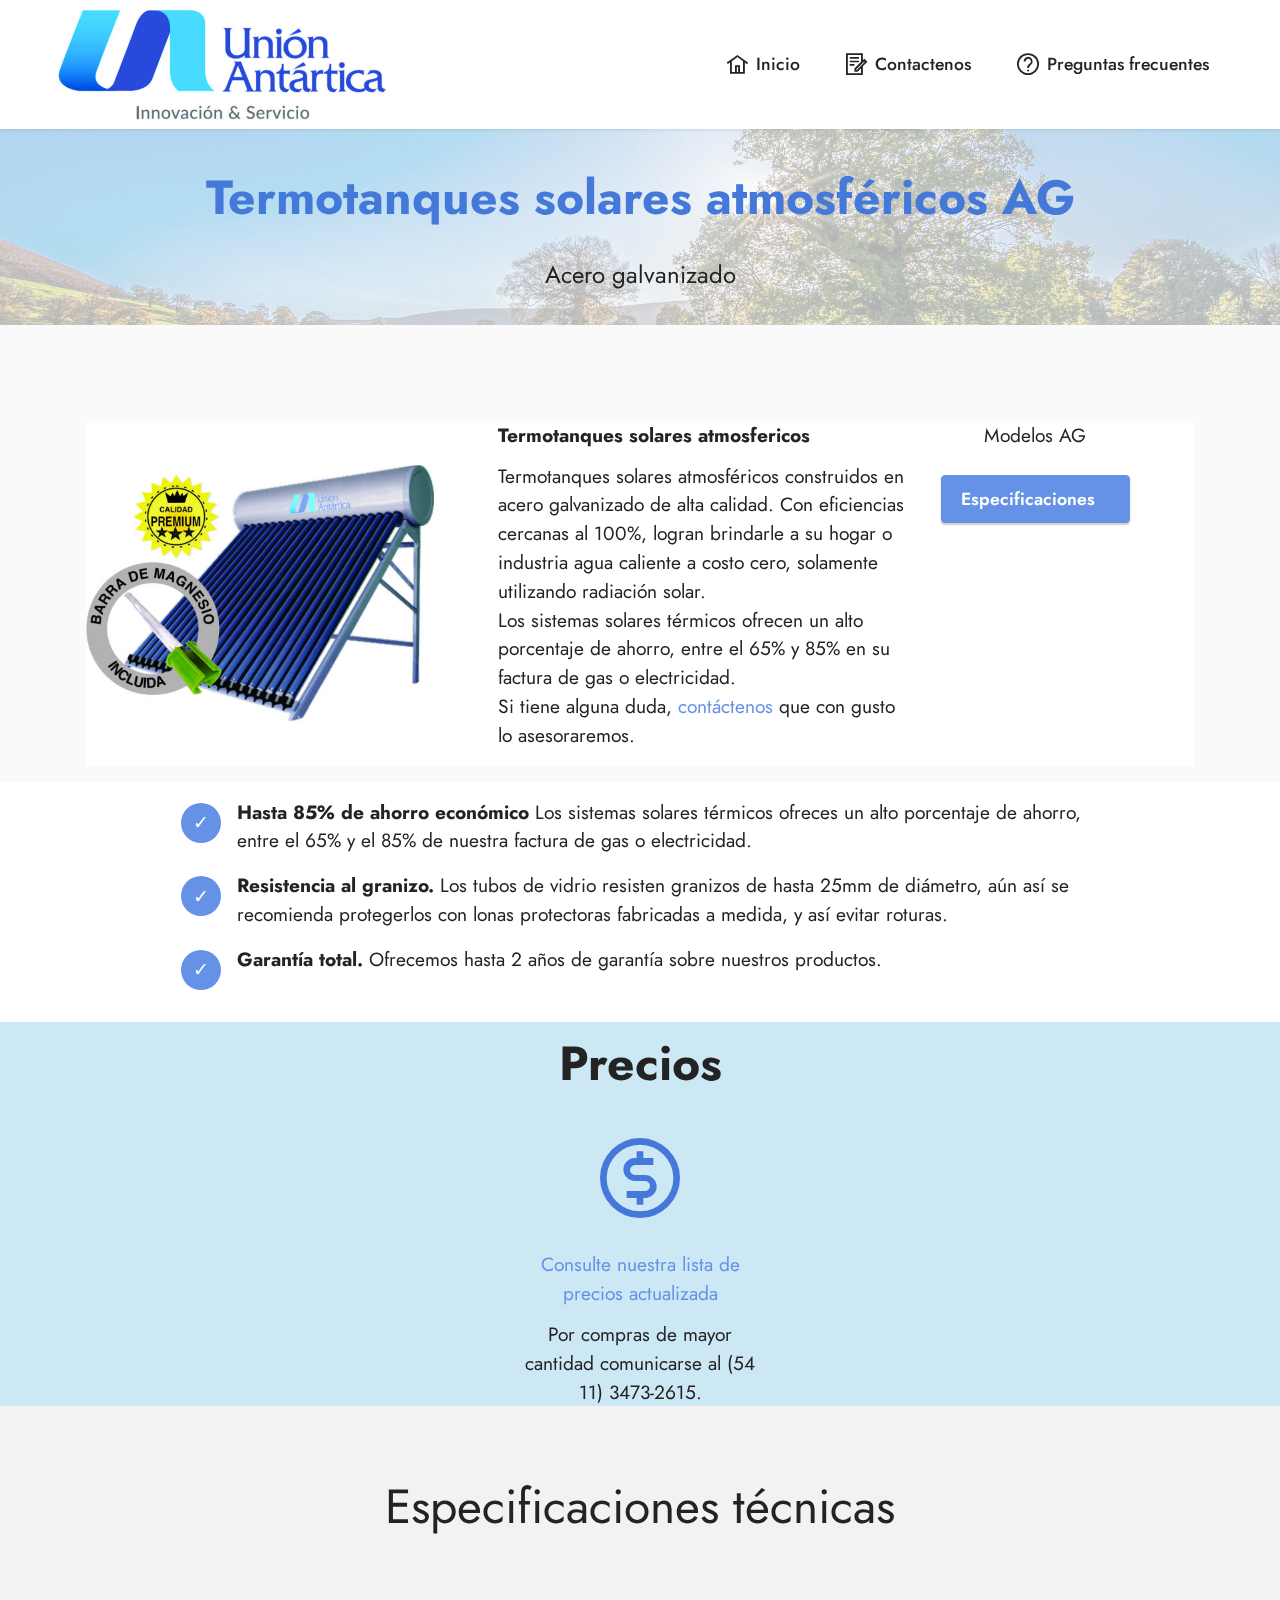
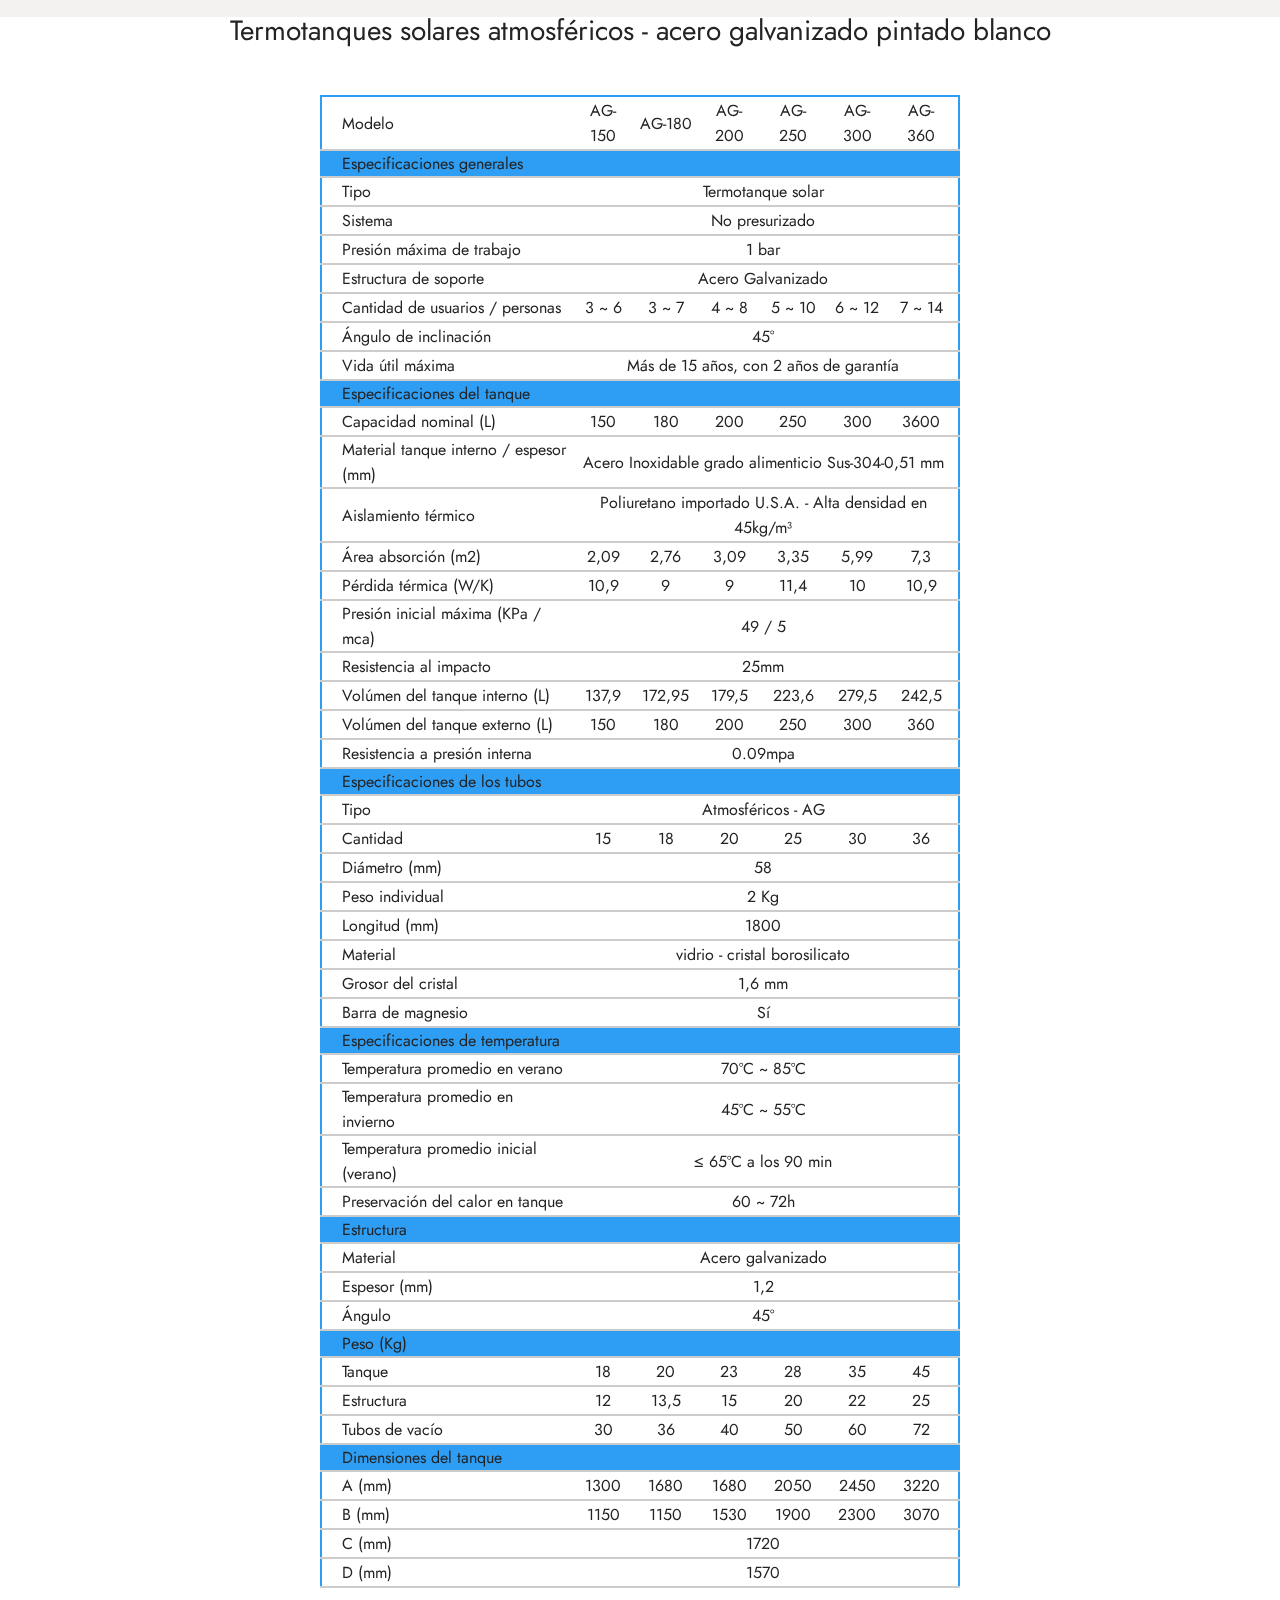
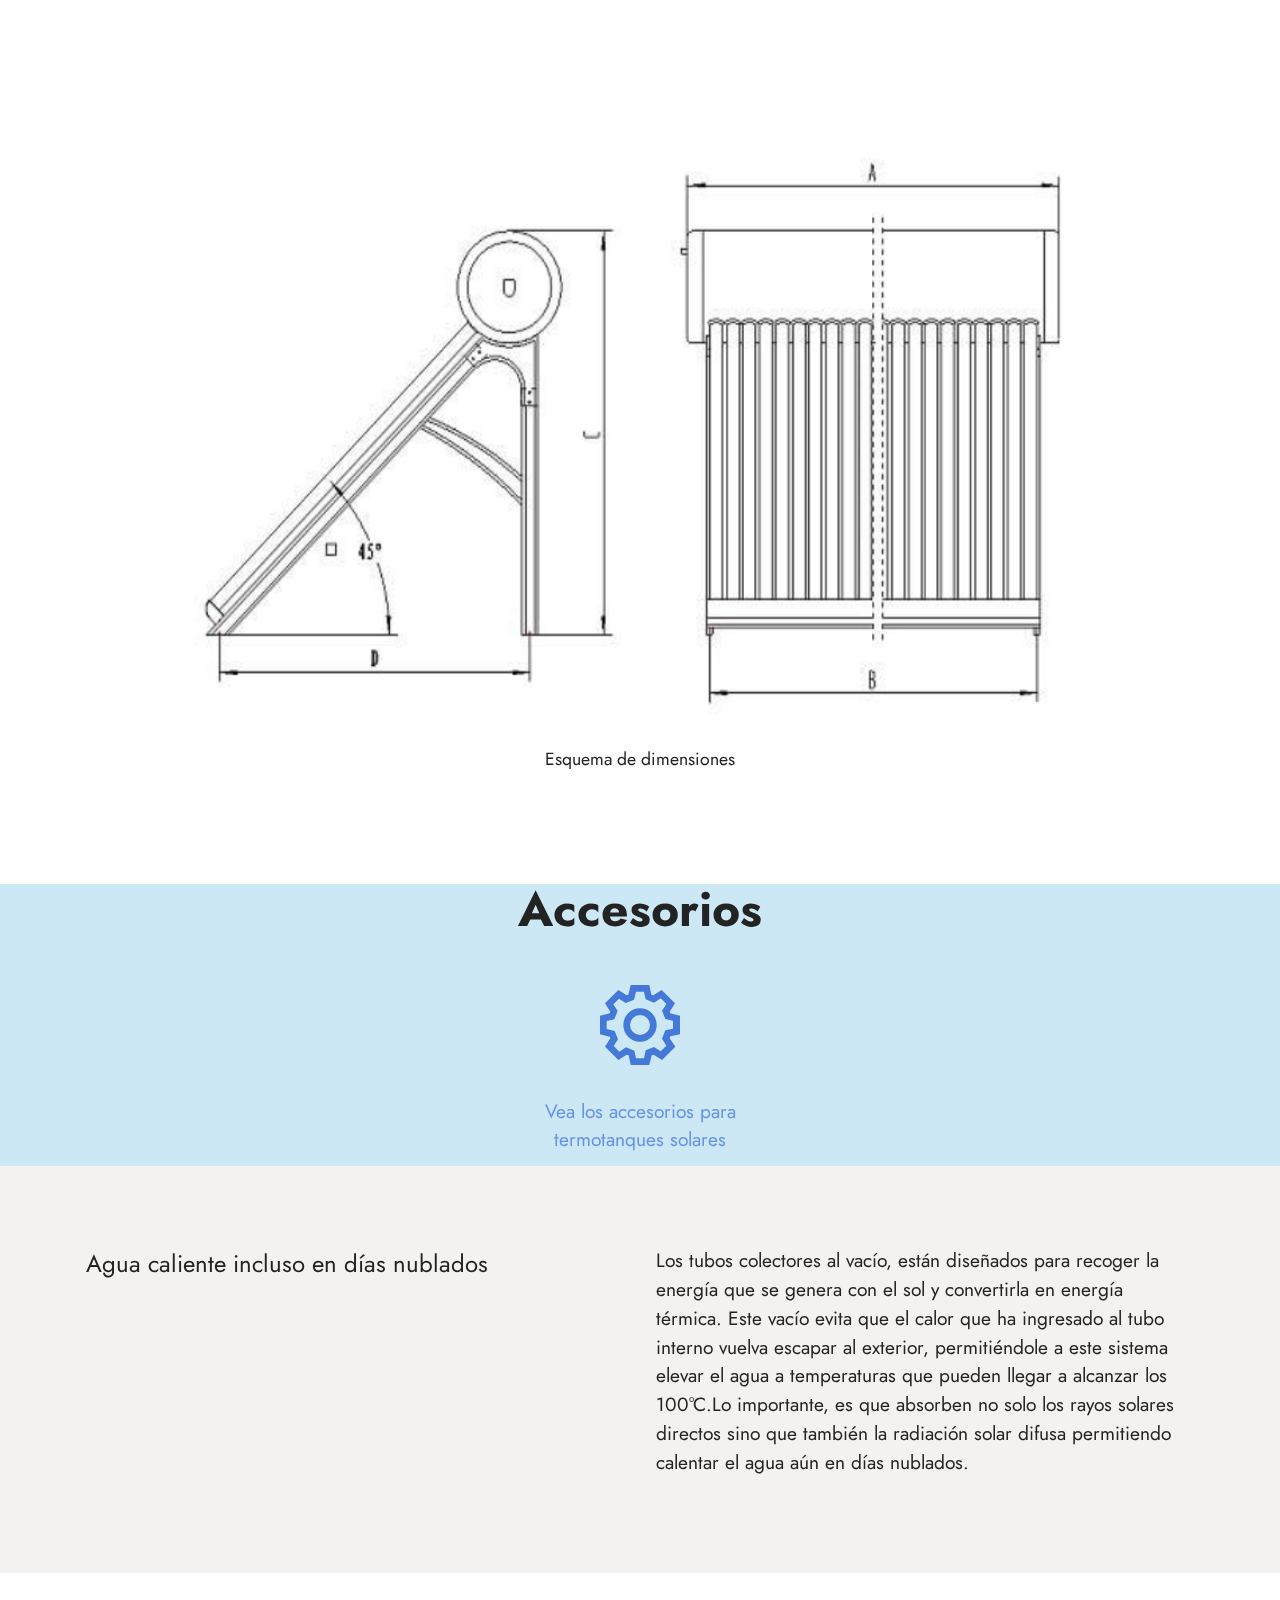
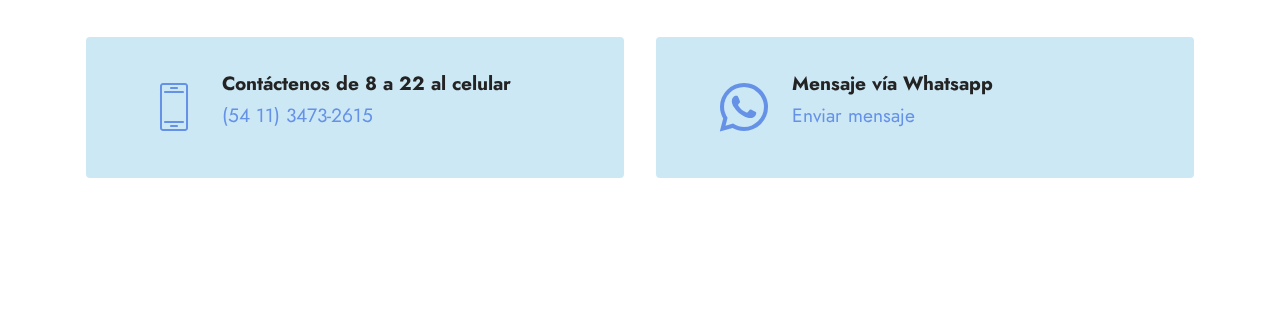
<file: public_html/page8.html>
<!DOCTYPE html>
<html>

<head>
    <!-- Site made with Mobirise Website Builder v5.1.4, https://mobirise.com -->
    <meta charset="UTF-8">
    <meta http-equiv="X-UA-Compatible" content="IE=edge">
    <meta name="generator" content="Mobirise v5.1.4, mobirise.com">
    <meta name="viewport" content="width=device-width, initial-scale=1, minimum-scale=1">
    <link rel="shortcut icon" href="assets/images/logoua-670x245.jpg" type="image/x-icon">
    <meta name="description" content="">


    <title>ModelosAG</title>
    <link rel="stylesheet" href="assets/web/assets/mobirise-icons2/mobirise2.css">
    <link rel="stylesheet" href="assets/web/assets/mobirise-icons/mobirise-icons.css">
    <link rel="stylesheet" href="assets/tether/tether.min.css">
    <link rel="stylesheet" href="assets/bootstrap/css/bootstrap.min.css">
    <link rel="stylesheet" href="assets/bootstrap/css/bootstrap-grid.min.css">
    <link rel="stylesheet" href="assets/bootstrap/css/bootstrap-reboot.min.css">
    <link rel="stylesheet" href="assets/dropdown/css/style.css">
    <link rel="stylesheet" href="assets/socicon/css/styles.css">
    <link rel="stylesheet" href="assets/theme/css/style.css">
    <link rel="preload" as="style" href="assets/mobirise/css/mbr-additional.css">
    <link rel="stylesheet" href="assets/mobirise/css/mbr-additional.css" type="text/css">




</head>

<body>

    <section class="menu menu1 cid-sddqSom6OG" once="menu" id="menu1-4f">


        <nav class="navbar navbar-dropdown navbar-fixed-top navbar-expand-lg">
            <div class="container-fluid">
                <div class="navbar-brand">
                    <span class="navbar-logo">
                    <a href="http://www.unionantartica.com.ar">
                        <img src="assets/images/logoua-670x245.jpg" alt="Unión Antártica" style="height: 8rem;">
                    </a>
                </span>

                </div>
                <button class="navbar-toggler" type="button" data-toggle="collapse" data-target="#navbarSupportedContent" aria-controls="navbarNavAltMarkup" aria-expanded="false" aria-label="Toggle navigation">
                <div class="hamburger">
                    <span></span>
                    <span></span>
                    <span></span>
                    <span></span>
                </div>
            </button>
                <div class="collapse navbar-collapse" id="navbarSupportedContent">
                    <ul class="navbar-nav nav-dropdown nav-right" data-app-modern-menu="true">
                        <li class="nav-item"><a class="nav-link link text-black text-primary display-4" href="index.html"><span class="mobi-mbri mobi-mbri-home mbr-iconfont mbr-iconfont-btn"></span>
                            Inicio</a></li>

                        <li class="nav-item"><a class="nav-link link text-black text-primary display-4" href="contacto.html"><span class="mobi-mbri mobi-mbri-contact-form mbr-iconfont mbr-iconfont-btn"></span>Contactenos</a>
                        </li>
                        <li class="nav-item"><a class="nav-link link text-black text-primary display-4" href="page4.html"><span class="mobi-mbri mobi-mbri-help mbr-iconfont mbr-iconfont-btn"></span>Preguntas frecuentes</a></li>
                    </ul>


                </div>
            </div>
        </nav>
    </section>

    <section class="content4 cid-sddqSpCEqJ" id="content4-4h">

        <div class="mbr-overlay" style="opacity: 0.7; background-color: rgb(255, 255, 255);">
        </div>
        <div class="container">
            <div class="row justify-content-center">
                <div class="title col-md-12 col-lg-10">
                    <h3 class="mbr-section-title mbr-fonts-style align-center mb-4 display-2">
                        <strong>Termotanques solares atmosféricos&nbsp;AG</strong></h3>
                    <h4 class="mbr-section-subtitle align-center mbr-fonts-style mb-4 display-5">
                        Acero galvanizado</h4>

                </div>
            </div>
        </div>
    </section>

    <section class="features8 cid-sddrPiN8Lx" xmlns="http://www.w3.org/1999/html" id="features9-4q">





        <div class="container">
            <div class="card">
                <div class="card-wrapper">
                    <div class="row align-items-center">
                        <div class="col-12 col-md-4">
                            <div class="image-wrapper">
                                <a href="page5.html#custom-html-n"><img src="assets/images/modeloswp-521x384.jpg" alt="Mobirise"></a>
                            </div>
                        </div>
                        <div class="col-12 col-md">
                            <div class="card-box">
                                <div class="row">
                                    <div class="col-md">
                                        <h6 class="card-title mbr-fonts-style display-7">
                                            <strong>Termotanques solares atmosfericos&nbsp;&nbsp;</strong></h6>
                                        <p class="mbr-text mbr-fonts-style display-7">
                                            Termotanques solares atmosféricos construidos en acero galvanizado de alta calidad. Con eficiencias cercanas al 100%, logran brindarle a su hogar o industria agua caliente a costo cero, solamente utilizando radiación solar.&nbsp;<br>Los
                                            sistemas solares térmicos ofrecen un alto porcentaje de ahorro, entre el 65% y 85% en su factura de gas o electricidad.<br>Si tiene alguna duda, <a href="page8.html#contacts2-4n" class="text-primary">contáctenos</a>                                            que con gusto lo asesoraremos.</p>
                                    </div>
                                    <div class="col-md-auto">
                                        <p class="price mbr-fonts-style display-7">Modelos AG</p>
                                        <div class="mbr-section-btn"><a href="page8.html#custom-html-4p" class="btn btn-primary display-4">Especificaciones&nbsp; &nbsp;</a></div>
                                    </div>
                                    <div></div>
                                </div>
                            </div>
                        </div>
                    </div>
                </div>
            </div>


        </div>
    </section>

    <section class="content8 cid-sddCfkJjzv" id="content8-4t">

        <div class="container">
            <div class="row justify-content-center">
                <div class="counter-container col-md-12 col-lg-10">

                    <div class="mbr-text mbr-fonts-style display-7">
                        <ul>
                            <li><strong>Hasta 85% de ahorro económico&nbsp;</strong>Los sistemas solares térmicos ofreces un alto porcentaje de ahorro, entre el 65% y el 85% de nuestra factura de gas o electricidad.</li>
                            <li><strong>Resistencia al granizo. </strong>Los tubos de vidrio resisten granizos de hasta 25mm de diámetro, aún así se recomienda protegerlos con lonas protectoras fabricadas a medida, y así evitar roturas.</li>
                            <li><strong>Garantía total. </strong>Ofrecemos hasta 2 años de garantía sobre nuestros productos.</li>
                        </ul>
                    </div>
                </div>
            </div>
        </div>
    </section>

    <section class="features24 cid-sf9cCetRml" id="features1-7e">



        <div class="container">
            <div class="row">
                <div class="col-12">
                    <h3 class="mbr-section-title mbr-fonts-style align-center mb-0 display-2">
                        <strong>Precios</strong></h3>

                </div>
                <div class="card col-12 col-md-6 col-lg-3">
                    <div class="card-wrapper">
                        <div class="card-box align-center">
                            <div class="iconfont-wrapper">
                                <a href="page9.php"><span class="mbr-iconfont mobi-mbri-cash mobi-mbri" style="color: rgb(68, 121, 217); fill: rgb(68, 121, 217);"></span></a>
                            </div>
                            <h5 class="card-title mbr-fonts-style display-7"><strong><a href="page9.php" class="text-primary">Consulte nuestra lista de precios actualizada</a></strong></h5>
                            <p class="card-text mbr-fonts-style display-7">Por compras de mayor cantidad comunicarse al (54 11) 3473-2615.</p>
                        </div>
                    </div>
                </div>



            </div>
        </div>
    </section>

    <section class="mbr-section article content1 cid-sddrkIezkY" id="custom-html-4p">



        <div class="container">
            <div class="media-container-row">
                <div class="mbr-text col-12 col-md-12">
                    <h2 class="mbr-fonts-style block-title align-center display-2">Especificaciones técnicas</h2>

                </div>
            </div>
        </div>
    </section>
    <center class="cid-sddrkIezkY" id="custom-html-4p" data-rv-view="2301">
        <section id="middleSection">
            <h3>Termotanques solares atmosféricos - acero galvanizado pintado blanco</h3>
            <table>
                <tbody>
                    <tr>
                        <td>Modelo</td>
                        <td>AG-150</td>
                        <td>AG-180</td>
                        <td>AG-200</td>
                        <td>AG-250</td>
                        <td>AG-300</td>
                        <td>AG-360</td>
                    </tr>
                    <tr>

                        <td colspan="7" class="b1">Especificaciones generales</td>
                    </tr>

                    <tr>
                        <td>Tipo</td>
                        <td colspan="6">Termotanque solar</td>
                    </tr>

                    <tr>
                        <td>Sistema</td>
                        <td colspan="6">No presurizado</td>
                    </tr>

                    <tr>
                        <td>Presión máxima de trabajo</td>
                        <td colspan="6">1 bar</td>
                    </tr>

                    <tr>
                        <td>Estructura de soporte</td>
                        <td colspan="6">Acero Galvanizado</td>
                    </tr>

                    <tr>
                        <td>Cantidad de usuarios / personas</td>
                        <td>3 ~ 6</td>
                        <td>3 ~ 7</td>
                        <td>4 ~ 8</td>
                        <td>5 ~ 10</td>
                        <td>6 ~ 12</td>
                        <td>7 ~ 14</td>
                    </tr>

                    <tr>
                        <td>Ángulo de inclinación</td>
                        <td colspan="6">45°</td>
                    </tr>

                    <tr>
                        <td>Vida útil máxima</td>
                        <td colspan="6">Más de 15 años, con 2 años de garantía</td>
                    </tr>

                    <tr>
                        <td colspan="7" class="b1">Especificaciones del tanque</td>
                    </tr>

                    <tr>
                        <td>Capacidad nominal (L)</td>
                        <td>150</td>
                        <td>180</td>
                        <td>200</td>
                        <td>250</td>
                        <td>300</td>
                        <td>3600</td>
                    </tr>

                    <tr>
                        <td>Material tanque interno / espesor (mm)</td>
                        <td colspan="6">Acero Inoxidable grado alimenticio Sus-304-0,51 mm</td>
                    </tr>

                    <tr>
                        <td>Aislamiento térmico</td>
                        <td colspan="6">Poliuretano importado U.S.A. - Alta densidad en 45kg/m³</td>
                    </tr>

                    <tr>
                        <td>Área absorción (m2)</td>
                        <td>2,09</td>
                        <td>2,76</td>
                        <td>3,09</td>
                        <td>3,35</td>
                        <td>5,99</td>
                        <td>7,3</td>
                    </tr>
                    <tr>
                        <td>Pérdida térmica (W/K)</td>
                        <td>10,9</td>
                        <td>9</td>
                        <td>9</td>
                        <td>11,4</td>
                        <td>10</td>
                        <td>10,9</td>
                    </tr>
                    <tr>
                        <td>Presión inicial máxima (KPa / mca)</td>
                        <td colspan="6">49 / 5</td>
                    </tr>
                    <tr>
                        <td>Resistencia al impacto</td>
                        <td colspan="6">25mm</td>
                    </tr>
                    <tr>
                        <td>Volúmen del tanque interno (L)</td>
                        <td>137,9</td>
                        <td>172,95</td>
                        <td>179,5</td>
                        <td>223,6</td>
                        <td>279,5</td>
                        <td>242,5</td>
                    </tr>
                    <tr>
                        <td>Volúmen del tanque externo (L)</td>
                        <td>150</td>
                        <td>180</td>
                        <td>200</td>
                        <td>250</td>
                        <td>300</td>
                        <td>360</td>
                    </tr>
                    <tr>
                        <td>Resistencia a presión interna</td>
                        <td colspan="6">0.09mpa</td>
                    </tr>

                    <tr>
                        <td colspan="7" class="b1">Especificaciones de los tubos</td>
                    </tr>

                    <tr>
                        <td>Tipo</td>
                        <td colspan="6">Atmosféricos - AG</td>
                    </tr>

                    <tr>
                        <td>Cantidad</td>
                        <td>15</td>
                        <td>18</td>
                        <td>20</td>
                        <td>25</td>
                        <td>30</td>
                        <td>36</td>
                    </tr>

                    <tr>
                        <td>Diámetro (mm)</td>
                        <td colspan="6">58</td>
                    </tr>

                    <tr>
                        <td>Peso individual</td>
                        <td colspan="6">2 Kg</td>
                    </tr>

                    <tr>
                        <td>Longitud (mm)</td>
                        <td colspan="6">1800</td>
                    </tr>

                    <tr>
                        <td>Material</td>
                        <td colspan="6">vidrio - cristal borosilicato</td>
                    </tr>
                    <tr>
                        <td>Grosor del cristal</td>
                        <td colspan="6">1,6 mm</td>
                    </tr>

                    <tr>
                        <td>Barra de magnesio</td>
                        <td colspan="6">Sí</td>
                    </tr>

                    <tr>
                        <td colspan="7" class="b1">Especificaciones de temperatura</td>
                    </tr>

                    <tr>
                        <td>Temperatura promedio en verano</td>
                        <td colspan="6">70ºC ~ 85ºC</td>
                    </tr>

                    <tr>
                        <td>Temperatura promedio en invierno</td>
                        <td colspan="6">45ºC ~ 55ºC</td>
                    </tr>

                    <tr>
                        <td>Temperatura promedio inicial (verano)</td>
                        <td colspan="6">≤ 65ºC a los 90 min</td>
                    </tr>

                    <tr>
                        <td>Preservación del calor en tanque</td>
                        <td colspan="6">60 ~ 72h</td>
                    </tr>

                    <tr>
                        <td colspan="7" class="b1">Estructura</td>
                    </tr>
                    <tr>
                        <td>Material</td>
                        <td colspan="6">Acero galvanizado</td>
                    </tr>
                    <tr>
                        <td>Espesor (mm)</td>
                        <td colspan="6">1,2</td>
                    </tr>
                    <tr>
                        <td>Ángulo</td>
                        <td colspan="6">45°</td>
                    </tr>
                    <tr>
                        <td colspan="7" class="b1">Peso (Kg)</td>
                    </tr>
                    <tr>
                        <td>Tanque</td>
                        <td>18</td>
                        <td>20</td>
                        <td>23</td>
                        <td>28</td>
                        <td>35</td>
                        <td>45</td>
                    </tr>
                    <tr>
                        <td>Estructura</td>
                        <td>12</td>
                        <td>13,5</td>
                        <td>15</td>
                        <td>20</td>
                        <td>22</td>
                        <td>25</td>
                    </tr>
                    <tr>
                        <td>Tubos de vacío</td>
                        <td>30</td>
                        <td>36</td>
                        <td>40</td>
                        <td>50</td>
                        <td>60</td>
                        <td>72</td>
                    </tr>

                    <tr>
                        <td colspan="7" class="b1">Dimensiones del tanque</td>
                    </tr>
                    <tr>
                        <td>A (mm)</td>
                        <td>1300</td>
                        <td>1680</td>
                        <td>1680</td>
                        <td>2050</td>
                        <td>2450</td>
                        <td>3220</td>
                    </tr>
                    <tr>
                        <td>B (mm)</td>
                        <td>1150</td>
                        <td>1150</td>
                        <td>1530</td>
                        <td>1900</td>
                        <td>2300</td>
                        <td>3070</td>
                    </tr>
                    <tr>
                        <td>C (mm)</td>
                        <td colspan="6">1720</td>
                    </tr>
                    <tr>
                        <td>D (mm)</td>
                        <td colspan="6">1570</td>
                    </tr>


                </tbody>
            </table>
        </section>
    </center>

    <section class="image3 cid-sddBfuyA4X" id="image3-4s">




        <div class="container">
            <div class="row justify-content-center">
                <div class="col-12 col-lg-10">
                    <div class="image-wrapper">
                        <img src="assets/images/esquema-817x537.png" alt="Mobirise">
                        <p class="mbr-description mbr-fonts-style mt-2 align-center display-4">
                            Esquema de dimensiones</p>
                    </div>
                </div>
            </div>
        </div>
    </section>

    <section class="features24 cid-sf9cDyszgP" id="features1-7f">



        <div class="container">
            <div class="row">
                <div class="col-12">
                    <h3 class="mbr-section-title mbr-fonts-style align-center mb-0 display-2">
                        <strong>Accesorios</strong></h3>

                </div>
                <div class="card col-12 col-md-6 col-lg-3">
                    <div class="card-wrapper">
                        <div class="card-box align-center">
                            <div class="iconfont-wrapper">
                                <a href="page10.html"><span class="mbr-iconfont mobi-mbri-setting mobi-mbri" style="color: rgb(68, 121, 217); fill: rgb(68, 121, 217);"></span></a>
                            </div>
                            <h5 class="card-title mbr-fonts-style display-7"><a href="page10.html" class="text-primary">Vea los accesorios para termotanques solares</a></h5>
                            <p class="card-text mbr-fonts-style display-7"></p>
                        </div>
                    </div>
                </div>



            </div>
        </div>
    </section>

    <section class="content10 cid-sddCgOdf5h" id="content10-4u">

        <div class="container">
            <div class="row justify-content-center">
                <div class="col-12 col-md">

                    <h6 class="mbr-section-subtitle mbr-fonts-style mb-4 display-5">
                        Agua caliente incluso en días nublados</h6>
                </div>
                <div class="col-md-12 col-lg-6">
                    <p class="mbr-text mbr-fonts-style display-7">Los tubos colectores al vacío, están diseñados para recoger la energía que se genera con el sol y convertirla en energía térmica. Este vacío evita que el calor que ha ingresado al tubo interno vuelva escapar al exterior, permitiéndole
                        a este sistema elevar el agua a temperaturas que pueden llegar a alcanzar los 100°C.Lo importante, es que absorben no solo los rayos solares directos sino que también la radiación solar difusa permitiendo calentar el agua aún en
                        días nublados.</p>
                </div>
            </div>
        </div>
    </section>

    <section class="contacts2 cid-sddqSttp7V" id="contacts2-4n">
        <!---->


        <div class="container">

            <div class="row justify-content-center mt-4">
                <div class="card col-12 col-md-6">
                    <div class="card-wrapper">
                        <div class="image-wrapper">
                            <span class="mbr-iconfont mbri-mobile2"></span>
                        </div>
                        <div class="text-wrapper">
                            <h6 class="card-title mbr-fonts-style mb-1 display-7"><strong>Contáctenos&nbsp;de 8 a 22 al celular&nbsp;</strong></h6>
                            <p class="mbr-text mbr-fonts-style display-7"><a href="tel:+12345678910" class="text-primary">(54 11)&nbsp;3473-2615</a></p>
                        </div>
                    </div>
                </div>
                <div class="card col-12 col-md-6">
                    <div class="card-wrapper">
                        <div class="image-wrapper">
                            <a href="https://api.whatsapp.com/send?phone=5491134732615&text=Hola%21%20Quisiera%20m%C3%A1s%20informaci%C3%B3n%20sobre%20UnionAntartica%202"><span class="mbr-iconfont socicon-whatsapp socicon"></span></a>
                        </div>
                        <div class="text-wrapper">
                            <h6 class="card-title mbr-fonts-style mb-1 display-7">
                                <strong>Mensaje vía Whatsapp</strong></h6>
                            <p class="mbr-text mbr-fonts-style display-7">
                                <a href="https://api.whatsapp.com/send?phone=5491134732615&text=Buenos%20días%20Sres%20Union%20Antartica." "=" " class="text-primary ">Enviar mensaje</a>&nbsp; &nbsp; &nbsp; &nbsp; &nbsp; &nbsp; &nbsp; &nbsp; &nbsp; &nbsp; &nbsp; &nbsp; &nbsp;</p>
                    </div>
                </div>
            </div>
            
            
        </div>
    </div>
</section>

<section class="footer3 cid-sddqStPl3Z mbr-reveal " once="footers " id="footer3-4o ">

    

    

    <div class="container-fluid ">
        <div class="media-container-row align-center mbr-white ">
            
            
            <div class="row row-copirayt ">
                <p class="mbr-text mb-0 mbr-fonts-style mbr-white align-center display-7 ">
                    © Unión Antártica (2020) - Av. Amancio Alcorta 1800 - Ciudad Autónoma de Buenos Aires (C1283AAQ) - Tel. (54 11)4304-0668
                    <link rel="stylesheet " href="https://maxcdn.bootstrapcdn.com/font-awesome/4.5.0/css/font-awesome.min.css ">
                    
            </p></div>
        </div>
    </div>
</section><script src="assets/web/assets/jquery/jquery.min.js "></script>  <script src="assets/popper/popper.min.js "></script>  <script src="assets/tether/tether.min.js "></script>  <script src="assets/bootstrap/js/bootstrap.min.js
                                    "></script>  <script src="assets/smoothscroll/smooth-scroll.js "></script>  <script src="assets/dropdown/js/nav-dropdown.js "></script>  <script src="assets/dropdown/js/navbar-dropdown.js "></script>  <script src="assets/touchswipe/jquery.touch-swipe.min.js
                                    "></script>  <script src="assets/theme/js/script.js "></script>  
  
  
</body>
</html>
</file>
<file: public_html/assets/web/assets/mobirise-icons2/mobirise2.css>
@font-face {
  font-family: 'Moririse2';
  font-display: swap;
  src:  url('mobirise2.eot?f2bix4');
  src:  url('mobirise2.eot?f2bix4#iefix') format('embedded-opentype'),
    url('mobirise2.ttf?f2bix4') format('truetype'),
    url('mobirise2.woff?f2bix4') format('woff'),
    url('mobirise2.svg?f2bix4#mobirise2') format('svg');
  font-weight: normal;
  font-style: normal;
}

[class^="mobi-"], [class*=" mobi-"] {
  /* use !important to prevent issues with browser extensions that change fonts */
  font-family: 'Moririse2' !important;
  speak: none;
  font-style: normal;
  font-weight: normal;
  font-variant: normal;
  text-transform: none;
  line-height: 1;

  /* Better Font Rendering =========== */
  -webkit-font-smoothing: antialiased;
  -moz-osx-font-smoothing: grayscale;
}

.mobi-mbri-add-submenu:before {
  content: "\e900";
}
.mobi-mbri-alert:before {
  content: "\e901";
}
.mobi-mbri-align-center:before {
  content: "\e902";
}
.mobi-mbri-align-justify:before {
  content: "\e903";
}
.mobi-mbri-align-left:before {
  content: "\e904";
}
.mobi-mbri-align-right:before {
  content: "\e905";
}
.mobi-mbri-android:before {
  content: "\e906";
}
.mobi-mbri-apple:before {
  content: "\e907";
}
.mobi-mbri-arrow-down:before {
  content: "\e908";
}
.mobi-mbri-arrow-next:before {
  content: "\e909";
}
.mobi-mbri-arrow-prev:before {
  content: "\e90a";
}
.mobi-mbri-arrow-up:before {
  content: "\e90b";
}
.mobi-mbri-bold:before {
  content: "\e90c";
}
.mobi-mbri-bookmark:before {
  content: "\e90d";
}
.mobi-mbri-bootstrap:before {
  content: "\e90e";
}
.mobi-mbri-briefcase:before {
  content: "\e90f";
}
.mobi-mbri-browse:before {
  content: "\e910";
}
.mobi-mbri-bulleted-list:before {
  content: "\e911";
}
.mobi-mbri-calendar:before {
  content: "\e912";
}
.mobi-mbri-camera:before {
  content: "\e913";
}
.mobi-mbri-cart-add:before {
  content: "\e914";
}
.mobi-mbri-cart-full:before {
  content: "\e915";
}
.mobi-mbri-cash:before {
  content: "\e916";
}
.mobi-mbri-change-style:before {
  content: "\e917";
}
.mobi-mbri-chat:before {
  content: "\e918";
}
.mobi-mbri-clock:before {
  content: "\e919";
}
.mobi-mbri-close:before {
  content: "\e91a";
}
.mobi-mbri-cloud:before {
  content: "\e91b";
}
.mobi-mbri-code:before {
  content: "\e91c";
}
.mobi-mbri-contact-form:before {
  content: "\e91d";
}
.mobi-mbri-credit-card:before {
  content: "\e91e";
}
.mobi-mbri-cursor-click:before {
  content: "\e91f";
}
.mobi-mbri-cust-feedback:before {
  content: "\e920";
}
.mobi-mbri-database:before {
  content: "\e921";
}
.mobi-mbri-delivery:before {
  content: "\e922";
}
.mobi-mbri-desktop:before {
  content: "\e923";
}
.mobi-mbri-devices:before {
  content: "\e924";
}
.mobi-mbri-down:before {
  content: "\e925";
}
.mobi-mbri-download-2:before {
  content: "\e926";
}
.mobi-mbri-download:before {
  content: "\e927";
}
.mobi-mbri-drag-n-drop-2:before {
  content: "\e928";
}
.mobi-mbri-drag-n-drop:before {
  content: "\e929";
}
.mobi-mbri-edit-2:before {
  content: "\e92a";
}
.mobi-mbri-edit:before {
  content: "\e92b";
}
.mobi-mbri-error:before {
  content: "\e92c";
}
.mobi-mbri-extension:before {
  content: "\e92d";
}
.mobi-mbri-features:before {
  content: "\e92e";
}
.mobi-mbri-file:before {
  content: "\e92f";
}
.mobi-mbri-flag:before {
  content: "\e930";
}
.mobi-mbri-folder:before {
  content: "\e931";
}
.mobi-mbri-gift:before {
  content: "\e932";
}
.mobi-mbri-github:before {
  content: "\e933";
}
.mobi-mbri-globe-2:before {
  content: "\e934";
}
.mobi-mbri-globe:before {
  content: "\e935";
}
.mobi-mbri-growing-chart:before {
  content: "\e936";
}
.mobi-mbri-hearth:before {
  content: "\e937";
}
.mobi-mbri-help:before {
  content: "\e938";
}
.mobi-mbri-home:before {
  content: "\e939";
}
.mobi-mbri-hot-cup:before {
  content: "\e93a";
}
.mobi-mbri-idea:before {
  content: "\e93b";
}
.mobi-mbri-image-gallery:before {
  content: "\e93c";
}
.mobi-mbri-image-slider:before {
  content: "\e93d";
}
.mobi-mbri-info:before {
  content: "\e93e";
}
.mobi-mbri-italic:before {
  content: "\e93f";
}
.mobi-mbri-key:before {
  content: "\e940";
}
.mobi-mbri-laptop:before {
  content: "\e941";
}
.mobi-mbri-layers:before {
  content: "\e942";
}
.mobi-mbri-left-right:before {
  content: "\e943";
}
.mobi-mbri-left:before {
  content: "\e944";
}
.mobi-mbri-letter:before {
  content: "\e945";
}
.mobi-mbri-like:before {
  content: "\e946";
}
.mobi-mbri-link:before {
  content: "\e947";
}
.mobi-mbri-lock:before {
  content: "\e948";
}
.mobi-mbri-login:before {
  content: "\e949";
}
.mobi-mbri-logout:before {
  content: "\e94a";
}
.mobi-mbri-magic-stick:before {
  content: "\e94b";
}
.mobi-mbri-map-pin:before {
  content: "\e94c";
}
.mobi-mbri-menu:before {
  content: "\e94d";
}
.mobi-mbri-mobile-2:before {
  content: "\e94e";
}
.mobi-mbri-mobile-horizontal:before {
  content: "\e94f";
}
.mobi-mbri-mobile:before {
  content: "\e950";
}
.mobi-mbri-mobirise:before {
  content: "\e951";
}
.mobi-mbri-more-horizontal:before {
  content: "\e952";
}
.mobi-mbri-more-vertical:before {
  content: "\e953";
}
.mobi-mbri-music:before {
  content: "\e954";
}
.mobi-mbri-new-file:before {
  content: "\e955";
}
.mobi-mbri-numbered-list:before {
  content: "\e956";
}
.mobi-mbri-opened-folder:before {
  content: "\e957";
}
.mobi-mbri-pages:before {
  content: "\e958";
}
.mobi-mbri-paper-plane:before {
  content: "\e959";
}
.mobi-mbri-paperclip:before {
  content: "\e95a";
}
.mobi-mbri-phone:before {
  content: "\e95b";
}
.mobi-mbri-photo:before {
  content: "\e95c";
}
.mobi-mbri-photos:before {
  content: "\e95d";
}
.mobi-mbri-pin:before {
  content: "\e95e";
}
.mobi-mbri-play:before {
  content: "\e95f";
}
.mobi-mbri-plus:before {
  content: "\e960";
}
.mobi-mbri-preview:before {
  content: "\e961";
}
.mobi-mbri-print:before {
  content: "\e962";
}
.mobi-mbri-protect:before {
  content: "\e963";
}
.mobi-mbri-question:before {
  content: "\e964";
}
.mobi-mbri-quote-left:before {
  content: "\e965";
}
.mobi-mbri-quote-right:before {
  content: "\e966";
}
.mobi-mbri-redo:before {
  content: "\e967";
}
.mobi-mbri-refresh:before {
  content: "\e968";
}
.mobi-mbri-responsive-2:before {
  content: "\e969";
}
.mobi-mbri-responsive:before {
  content: "\e96a";
}
.mobi-mbri-right:before {
  content: "\e96b";
}
.mobi-mbri-rocket:before {
  content: "\e96c";
}
.mobi-mbri-sad-face:before {
  content: "\e96d";
}
.mobi-mbri-sale:before {
  content: "\e96e";
}
.mobi-mbri-save:before {
  content: "\e96f";
}
.mobi-mbri-search:before {
  content: "\e970";
}
.mobi-mbri-setting-2:before {
  content: "\e971";
}
.mobi-mbri-setting-3:before {
  content: "\e972";
}
.mobi-mbri-setting:before {
  content: "\e973";
}
.mobi-mbri-share:before {
  content: "\e974";
}
.mobi-mbri-shopping-bag:before {
  content: "\e975";
}
.mobi-mbri-shopping-basket:before {
  content: "\e976";
}
.mobi-mbri-shopping-cart:before {
  content: "\e977";
}
.mobi-mbri-sites:before {
  content: "\e978";
}
.mobi-mbri-smile-face:before {
  content: "\e979";
}
.mobi-mbri-speed:before {
  content: "\e97a";
}
.mobi-mbri-star:before {
  content: "\e97b";
}
.mobi-mbri-success:before {
  content: "\e97c";
}
.mobi-mbri-sun:before {
  content: "\e97d";
}
.mobi-mbri-sun2:before {
  content: "\e97e";
}
.mobi-mbri-tablet-vertical:before {
  content: "\e97f";
}
.mobi-mbri-tablet:before {
  content: "\e980";
}
.mobi-mbri-target:before {
  content: "\e981";
}
.mobi-mbri-timer:before {
  content: "\e982";
}
.mobi-mbri-to-ftp:before {
  content: "\e983";
}
.mobi-mbri-to-local-drive:before {
  content: "\e984";
}
.mobi-mbri-touch-swipe:before {
  content: "\e985";
}
.mobi-mbri-touch:before {
  content: "\e986";
}
.mobi-mbri-trash:before {
  content: "\e987";
}
.mobi-mbri-underline:before {
  content: "\e988";
}
.mobi-mbri-undo:before {
  content: "\e989";
}
.mobi-mbri-unlink:before {
  content: "\e98a";
}
.mobi-mbri-unlock:before {
  content: "\e98b";
}
.mobi-mbri-up-down:before {
  content: "\e98c";
}
.mobi-mbri-up:before {
  content: "\e98d";
}
.mobi-mbri-update:before {
  content: "\e98e";
}
.mobi-mbri-upload-2:before {
  content: "\e98f";
}
.mobi-mbri-upload:before {
  content: "\e990";
}
.mobi-mbri-user-2:before {
  content: "\e991";
}
.mobi-mbri-user:before {
  content: "\e992";
}
.mobi-mbri-users:before {
  content: "\e993";
}
.mobi-mbri-video-play:before {
  content: "\e994";
}
.mobi-mbri-video:before {
  content: "\e995";
}
.mobi-mbri-watch:before {
  content: "\e996";
}
.mobi-mbri-website-theme-2:before {
  content: "\e997";
}
.mobi-mbri-website-theme:before {
  content: "\e998";
}
.mobi-mbri-wifi:before {
  content: "\e999";
}
.mobi-mbri-windows:before {
  content: "\e99a";
}
.mobi-mbri-zoom-in:before {
  content: "\e99b";
}
.mobi-mbri-zoom-out:before {
  content: "\e99c";
}
</file>
<file: public_html/assets/web/assets/mobirise-icons/mobirise-icons.css>
@font-face {
  font-family: 'MobiriseIcons';
  src:  url('mobirise-icons.eot?spat4u');
  src:  url('mobirise-icons.eot?spat4u#iefix') format('embedded-opentype'),
    url('mobirise-icons.ttf?spat4u') format('truetype'),
    url('mobirise-icons.woff?spat4u') format('woff'),
    url('mobirise-icons.svg?spat4u#MobiriseIcons') format('svg');
  font-weight: normal;
  font-style: normal;
  font-display: swap;
}

[class^="mbri-"], [class*=" mbri-"] {
  /* use !important to prevent issues with browser extensions that change fonts */
  font-family: MobiriseIcons !important;
  speak: none;
  font-style: normal;
  font-weight: normal;
  font-variant: normal;
  text-transform: none;
  line-height: 1;

  /* Better Font Rendering =========== */
  -webkit-font-smoothing: antialiased;
  -moz-osx-font-smoothing: grayscale;
}

.mbri-add-submenu:before {
  content: "\e900";
}
.mbri-alert:before {
  content: "\e901";
}
.mbri-align-center:before {
  content: "\e902";
}
.mbri-align-justify:before {
  content: "\e903";
}
.mbri-align-left:before {
  content: "\e904";
}
.mbri-align-right:before {
  content: "\e905";
}
.mbri-android:before {
  content: "\e906";
}
.mbri-apple:before {
  content: "\e907";
}
.mbri-arrow-down:before {
  content: "\e908";
}
.mbri-arrow-next:before {
  content: "\e909";
}
.mbri-arrow-prev:before {
  content: "\e90a";
}
.mbri-arrow-up:before {
  content: "\e90b";
}
.mbri-bold:before {
  content: "\e90c";
}
.mbri-bookmark:before {
  content: "\e90d";
}
.mbri-bootstrap:before {
  content: "\e90e";
}
.mbri-briefcase:before {
  content: "\e90f";
}
.mbri-browse:before {
  content: "\e910";
}
.mbri-bulleted-list:before {
  content: "\e911";
}
.mbri-calendar:before {
  content: "\e912";
}
.mbri-camera:before {
  content: "\e913";
}
.mbri-cart-add:before {
  content: "\e914";
}
.mbri-cart-full:before {
  content: "\e915";
}
.mbri-cash:before {
  content: "\e916";
}
.mbri-change-style:before {
  content: "\e917";
}
.mbri-chat:before {
  content: "\e918";
}
.mbri-clock:before {
  content: "\e919";
}
.mbri-close:before {
  content: "\e91a";
}
.mbri-cloud:before {
  content: "\e91b";
}
.mbri-code:before {
  content: "\e91c";
}
.mbri-contact-form:before {
  content: "\e91d";
}
.mbri-credit-card:before {
  content: "\e91e";
}
.mbri-cursor-click:before {
  content: "\e91f";
}
.mbri-cust-feedback:before {
  content: "\e920";
}
.mbri-database:before {
  content: "\e921";
}
.mbri-delivery:before {
  content: "\e922";
}
.mbri-desktop:before {
  content: "\e923";
}
.mbri-devices:before {
  content: "\e924";
}
.mbri-down:before {
  content: "\e925";
}
.mbri-download:before {
  content: "\e989";
}
.mbri-drag-n-drop:before {
  content: "\e927";
}
.mbri-drag-n-drop2:before {
  content: "\e928";
}
.mbri-edit:before {
  content: "\e929";
}
.mbri-edit2:before {
  content: "\e92a";
}
.mbri-error:before {
  content: "\e92b";
}
.mbri-extension:before {
  content: "\e92c";
}
.mbri-features:before {
  content: "\e92d";
}
.mbri-file:before {
  content: "\e92e";
}
.mbri-flag:before {
  content: "\e92f";
}
.mbri-folder:before {
  content: "\e930";
}
.mbri-gift:before {
  content: "\e931";
}
.mbri-github:before {
  content: "\e932";
}
.mbri-globe:before {
  content: "\e933";
}
.mbri-globe-2:before {
  content: "\e934";
}
.mbri-growing-chart:before {
  content: "\e935";
}
.mbri-hearth:before {
  content: "\e936";
}
.mbri-help:before {
  content: "\e937";
}
.mbri-home:before {
  content: "\e938";
}
.mbri-hot-cup:before {
  content: "\e939";
}
.mbri-idea:before {
  content: "\e93a";
}
.mbri-image-gallery:before {
  content: "\e93b";
}
.mbri-image-slider:before {
  content: "\e93c";
}
.mbri-info:before {
  content: "\e93d";
}
.mbri-italic:before {
  content: "\e93e";
}
.mbri-key:before {
  content: "\e93f";
}
.mbri-laptop:before {
  content: "\e940";
}
.mbri-layers:before {
  content: "\e941";
}
.mbri-left-right:before {
  content: "\e942";
}
.mbri-left:before {
  content: "\e943";
}
.mbri-letter:before {
  content: "\e944";
}
.mbri-like:before {
  content: "\e945";
}
.mbri-link:before {
  content: "\e946";
}
.mbri-lock:before {
  content: "\e947";
}
.mbri-login:before {
  content: "\e948";
}
.mbri-logout:before {
  content: "\e949";
}
.mbri-magic-stick:before {
  content: "\e94a";
}
.mbri-map-pin:before {
  content: "\e94b";
}
.mbri-menu:before {
  content: "\e94c";
}
.mbri-mobile:before {
  content: "\e94d";
}
.mbri-mobile2:before {
  content: "\e94e";
}
.mbri-mobirise:before {
  content: "\e94f";
}
.mbri-more-horizontal:before {
  content: "\e950";
}
.mbri-more-vertical:before {
  content: "\e951";
}
.mbri-music:before {
  content: "\e952";
}
.mbri-new-file:before {
  content: "\e953";
}
.mbri-numbered-list:before {
  content: "\e954";
}
.mbri-opened-folder:before {
  content: "\e955";
}
.mbri-pages:before {
  content: "\e956";
}
.mbri-paper-plane:before {
  content: "\e957";
}
.mbri-paperclip:before {
  content: "\e958";
}
.mbri-photo:before {
  content: "\e959";
}
.mbri-photos:before {
  content: "\e95a";
}
.mbri-pin:before {
  content: "\e95b";
}
.mbri-play:before {
  content: "\e95c";
}
.mbri-plus:before {
  content: "\e95d";
}
.mbri-preview:before {
  content: "\e95e";
}
.mbri-print:before {
  content: "\e95f";
}
.mbri-protect:before {
  content: "\e960";
}
.mbri-question:before {
  content: "\e961";
}
.mbri-quote-left:before {
  content: "\e962";
}
.mbri-quote-right:before {
  content: "\e963";
}
.mbri-refresh:before {
  content: "\e964";
}
.mbri-responsive:before {
  content: "\e965";
}
.mbri-right:before {
  content: "\e966";
}
.mbri-rocket:before {
  content: "\e967";
}
.mbri-sad-face:before {
  content: "\e968";
}
.mbri-sale:before {
  content: "\e969";
}
.mbri-save:before {
  content: "\e96a";
}
.mbri-search:before {
  content: "\e96b";
}
.mbri-setting:before {
  content: "\e96c";
}
.mbri-setting2:before {
  content: "\e96d";
}
.mbri-setting3:before {
  content: "\e96e";
}
.mbri-share:before {
  content: "\e96f";
}
.mbri-shopping-bag:before {
  content: "\e970";
}
.mbri-shopping-basket:before {
  content: "\e971";
}
.mbri-shopping-cart:before {
  content: "\e972";
}
.mbri-sites:before {
  content: "\e973";
}
.mbri-smile-face:before {
  content: "\e974";
}
.mbri-speed:before {
  content: "\e975";
}
.mbri-star:before {
  content: "\e976";
}
.mbri-success:before {
  content: "\e977";
}
.mbri-sun:before {
  content: "\e978";
}
.mbri-sun2:before {
  content: "\e979";
}
.mbri-tablet:before {
  content: "\e97a";
}
.mbri-tablet-vertical:before {
  content: "\e97b";
}
.mbri-target:before {
  content: "\e97c";
}
.mbri-timer:before {
  content: "\e97d";
}
.mbri-to-ftp:before {
  content: "\e97e";
}
.mbri-to-local-drive:before {
  content: "\e97f";
}
.mbri-touch-swipe:before {
  content: "\e980";
}
.mbri-touch:before {
  content: "\e981";
}
.mbri-trash:before {
  content: "\e982";
}
.mbri-underline:before {
  content: "\e983";
}
.mbri-unlink:before {
  content: "\e984";
}
.mbri-unlock:before {
  content: "\e985";
}
.mbri-up-down:before {
  content: "\e986";
}
.mbri-up:before {
  content: "\e987";
}
.mbri-update:before {
  content: "\e988";
}
.mbri-upload:before {
 content: "\e926"; 
}
.mbri-user:before {
  content: "\e98a";
}
.mbri-user2:before {
  content: "\e98b";
}
.mbri-users:before {
  content: "\e98c";
}
.mbri-video:before {
  content: "\e98d";
}
.mbri-video-play:before {
  content: "\e98e";
}
.mbri-watch:before {
  content: "\e98f";
}
.mbri-website-theme:before {
  content: "\e990";
}
.mbri-wifi:before {
  content: "\e991";
}
.mbri-windows:before {
  content: "\e992";
}
.mbri-zoom-out:before {
  content: "\e993";
}
.mbri-redo:before {
  content: "\e994";
}
.mbri-undo:before {
  content: "\e995";
}
</file>
<file: public_html/assets/dropdown/css/style.css>
.navbar-dropdown {
  left: 0;
  padding: 0;
  position: absolute;
  right: 0;
  top: 0;
  transition: all 0.45s ease;
  z-index: 1030;
  background: #282828; }
  .navbar-dropdown .navbar-logo {
    margin-right: 0.8rem;
    transition: margin 0.3s ease-in-out;
    vertical-align: middle; }
    .navbar-dropdown .navbar-logo img {
      height: 3.125rem;
      transition: all 0.3s ease-in-out; }
    .navbar-dropdown .navbar-logo.mbr-iconfont {
      font-size: 3.125rem;
      line-height: 3.125rem; }
  .navbar-dropdown .navbar-caption {
    font-weight: 700;
    white-space: normal;
    vertical-align: -4px;
    line-height: 3.125rem !important; }
    .navbar-dropdown .navbar-caption, .navbar-dropdown .navbar-caption:hover {
      color: inherit;
      text-decoration: none; }
  .navbar-dropdown .mbr-iconfont + .navbar-caption {
    vertical-align: -1px; }
  .navbar-dropdown.navbar-fixed-top {
    position: fixed; }
  .navbar-dropdown .navbar-brand span {
    vertical-align: -4px; }
  .navbar-dropdown.bg-color.transparent {
    background: none; }
  .navbar-dropdown.navbar-short .navbar-brand {
    padding: 0.625rem 0; }
    .navbar-dropdown.navbar-short .navbar-brand span {
      vertical-align: -1px; }
  .navbar-dropdown.navbar-short .navbar-caption {
    line-height: 2.375rem !important;
    vertical-align: -2px; }
  .navbar-dropdown.navbar-short .navbar-logo {
    margin-right: 0.5rem; }
    .navbar-dropdown.navbar-short .navbar-logo img {
      height: 2.375rem; }
    .navbar-dropdown.navbar-short .navbar-logo.mbr-iconfont {
      font-size: 2.375rem;
      line-height: 2.375rem; }
  .navbar-dropdown.navbar-short .mbr-table-cell {
    height: 3.625rem; }
  .navbar-dropdown .navbar-close {
    left: 0.6875rem;
    position: fixed;
    top: 0.75rem;
    z-index: 1000; }
  .navbar-dropdown .hamburger-icon {
    content: "";
    display: inline-block;
    vertical-align: middle;
    width: 16px;
    -webkit-box-shadow: 0 -6px 0 1px #282828,0 0 0 1px #282828,0 6px 0 1px #282828;
    -moz-box-shadow: 0 -6px 0 1px #282828,0 0 0 1px #282828,0 6px 0 1px #282828;
    box-shadow: 0 -6px 0 1px #282828,0 0 0 1px #282828,0 6px 0 1px #282828; }

.dropdown-menu .dropdown-toggle[data-toggle="dropdown-submenu"]::after {
  border-bottom: 0.35em solid transparent;
  border-left: 0.35em solid;
  border-right: 0;
  border-top: 0.35em solid transparent;
  margin-left: 0.3rem; }

.dropdown-menu .dropdown-item:focus {
  outline: 0; }

.nav-dropdown {
  font-size: 0.75rem;
  font-weight: 500;
  height: auto !important; }
  .nav-dropdown .nav-btn {
    padding-left: 1rem; }
  .nav-dropdown .link {
    margin: .667em 1.667em;
    font-weight: 500;
    padding: 0;
    transition: color .2s ease-in-out; }
    .nav-dropdown .link.dropdown-toggle {
      margin-right: 2.583em; }
      .nav-dropdown .link.dropdown-toggle::after {
        margin-left: .25rem;
        border-top: 0.35em solid;
        border-right: 0.35em solid transparent;
        border-left: 0.35em solid transparent;
        border-bottom: 0; }
      .nav-dropdown .link.dropdown-toggle[aria-expanded="true"] {
        margin: 0;
        padding: 0.667em 3.263em  0.667em 1.667em; }
  .nav-dropdown .link::after,
  .nav-dropdown .dropdown-item::after {
    color: inherit; }
  .nav-dropdown .btn {
    font-size: 0.75rem;
    font-weight: 700;
    letter-spacing: 0;
    margin-bottom: 0;
    padding-left: 1.25rem;
    padding-right: 1.25rem; }
  .nav-dropdown .dropdown-menu {
    border-radius: 0;
    border: 0;
    left: 0;
    margin: 0;
    padding-bottom: 1.25rem;
    padding-top: 1.25rem;
    position: relative; }
  .nav-dropdown .dropdown-submenu {
    margin-left: 0.125rem;
    top: 0; }
  .nav-dropdown .dropdown-item {
    font-weight: 500;
    line-height: 2;
    padding: 0.3846em 4.615em 0.3846em 1.5385em;
    position: relative;
    transition: color .2s ease-in-out, background-color .2s ease-in-out; }
    .nav-dropdown .dropdown-item::after {
      margin-top: -0.3077em;
      position: absolute;
      right: 1.1538em;
      top: 50%; }
    .nav-dropdown .dropdown-item:focus, .nav-dropdown .dropdown-item:hover {
      background: none; }

@media (max-width: 767px) {
  .nav-dropdown.navbar-toggleable-sm {
    bottom: 0;
    display: none;
    left: 0;
    overflow-x: hidden;
    position: fixed;
    top: 0;
    transform: translateX(-100%);
    -ms-transform: translateX(-100%);
    -webkit-transform: translateX(-100%);
    width: 18.75rem;
    z-index: 999; } }
.nav-dropdown.navbar-toggleable-xl {
  bottom: 0;
  display: none;
  left: 0;
  overflow-x: hidden;
  position: fixed;
  top: 0;
  transform: translateX(-100%);
  -ms-transform: translateX(-100%);
  -webkit-transform: translateX(-100%);
  width: 18.75rem;
  z-index: 999; }

.nav-dropdown-sm {
  display: block !important;
  overflow-x: hidden;
  overflow: auto;
  padding-top: 3.875rem; }
  .nav-dropdown-sm::after {
    content: "";
    display: block;
    height: 3rem;
    width: 100%; }
  .nav-dropdown-sm.collapse.in ~ .navbar-close {
    display: block !important; }
  .nav-dropdown-sm.collapsing, .nav-dropdown-sm.collapse.in {
    transform: translateX(0);
    -ms-transform: translateX(0);
    -webkit-transform: translateX(0);
    transition: all 0.25s ease-out;
    -webkit-transition: all 0.25s ease-out;
    background: #282828; }
  .nav-dropdown-sm.collapsing[aria-expanded="false"] {
    transform: translateX(-100%);
    -ms-transform: translateX(-100%);
    -webkit-transform: translateX(-100%); }
  .nav-dropdown-sm .nav-item {
    display: block;
    margin-left: 0 !important;
    padding-left: 0; }
  .nav-dropdown-sm .link,
  .nav-dropdown-sm .dropdown-item {
    border-top: 1px dotted rgba(255, 255, 255, 0.1);
    font-size: 0.8125rem;
    line-height: 1.6;
    margin: 0 !important;
    padding: 0.875rem 2.4rem 0.875rem 1.5625rem !important;
    position: relative;
    white-space: normal; }
    .nav-dropdown-sm .link:focus, .nav-dropdown-sm .link:hover,
    .nav-dropdown-sm .dropdown-item:focus,
    .nav-dropdown-sm .dropdown-item:hover {
      background: rgba(0, 0, 0, 0.2) !important;
      color: #c0a375; }
  .nav-dropdown-sm .nav-btn {
    position: relative;
    padding: 1.5625rem 1.5625rem 0 1.5625rem; }
    .nav-dropdown-sm .nav-btn::before {
      border-top: 1px dotted rgba(255, 255, 255, 0.1);
      content: "";
      left: 0;
      position: absolute;
      top: 0;
      width: 100%; }
    .nav-dropdown-sm .nav-btn + .nav-btn {
      padding-top: 0.625rem; }
      .nav-dropdown-sm .nav-btn + .nav-btn::before {
        display: none; }
  .nav-dropdown-sm .btn {
    padding: 0.625rem 0; }
  .nav-dropdown-sm .dropdown-toggle[data-toggle="dropdown-submenu"]::after {
    margin-left: .25rem;
    border-top: 0.35em solid;
    border-right: 0.35em solid transparent;
    border-left: 0.35em solid transparent;
    border-bottom: 0; }
  .nav-dropdown-sm .dropdown-toggle[data-toggle="dropdown-submenu"][aria-expanded="true"]::after {
    border-top: 0;
    border-right: 0.35em solid transparent;
    border-left: 0.35em solid transparent;
    border-bottom: 0.35em solid; }
  .nav-dropdown-sm .dropdown-menu {
    margin: 0;
    padding: 0;
    position: relative;
    top: 0;
    left: 0;
    width: 100%;
    border: 0;
    float: none;
    border-radius: 0;
    background: none; }
  .nav-dropdown-sm .dropdown-submenu {
    left: 100%;
    margin-left: 0.125rem;
    margin-top: -1.25rem;
    top: 0; }

.navbar-toggleable-sm .nav-dropdown .dropdown-menu {
  position: absolute; }

.navbar-toggleable-sm .nav-dropdown .dropdown-submenu {
  left: 100%;
  margin-left: 0.125rem;
  margin-top: -1.25rem;
  top: 0; }

.navbar-toggleable-sm.opened .nav-dropdown .dropdown-menu {
  position: relative; }

.navbar-toggleable-sm.opened .nav-dropdown .dropdown-submenu {
  left: 0;
  margin-left: 00rem;
  margin-top: 0rem;
  top: 0; }

.is-builder .nav-dropdown.collapsing {
  transition: none !important; }

/*# sourceMappingURL=style.css.map */
</file>
<file: public_html/assets/socicon/css/styles.css>
@charset "UTF-8";

@font-face {
  font-family: 'Socicon';
  src:  url('../fonts/socicon.eot');
  src:  url('../fonts/socicon.eot?#iefix') format('embedded-opentype'),
    url('../fonts/socicon.woff2') format('woff2'),
    url('../fonts/socicon.ttf') format('truetype'),
    url('../fonts/socicon.woff') format('woff'),
    url('../fonts/socicon.svg#socicon') format('svg');
  font-weight: normal;
  font-style: normal;
}

[data-icon]:before {
  font-family: "socicon" !important;
  content: attr(data-icon);
  font-style: normal !important;
  font-weight: normal !important;
  font-variant: normal !important;
  text-transform: none !important;
  speak: none;
  line-height: 1;
  -webkit-font-smoothing: antialiased;
  -moz-osx-font-smoothing: grayscale;
}

[class^="socicon-"], [class*=" socicon-"] {
  /* use !important to prevent issues with browser extensions that change fonts */
  font-family: 'Socicon' !important;
  speak: none;
  font-style: normal;
  font-weight: normal;
  font-variant: normal;
  text-transform: none;
  line-height: 1;

  /* Better Font Rendering =========== */
  -webkit-font-smoothing: antialiased;
  -moz-osx-font-smoothing: grayscale;
}

.socicon-eitaa:before {
  content: "\e97c";
}
.socicon-soroush:before {
  content: "\e97d";
}
.socicon-bale:before {
  content: "\e97e";
}
.socicon-zazzle:before {
  content: "\e97b";
}
.socicon-society6:before {
  content: "\e97a";
}
.socicon-redbubble:before {
  content: "\e979";
}
.socicon-avvo:before {
  content: "\e978";
}
.socicon-stitcher:before {
  content: "\e977";
}
.socicon-googlehangouts:before {
  content: "\e974";
}
.socicon-dlive:before {
  content: "\e975";
}
.socicon-vsco:before {
  content: "\e976";
}
.socicon-flipboard:before {
  content: "\e973";
}
.socicon-ubuntu:before {
  content: "\e958";
}
.socicon-artstation:before {
  content: "\e959";
}
.socicon-invision:before {
  content: "\e95a";
}
.socicon-torial:before {
  content: "\e95b";
}
.socicon-collectorz:before {
  content: "\e95c";
}
.socicon-seenthis:before {
  content: "\e95d";
}
.socicon-googleplaymusic:before {
  content: "\e95e";
}
.socicon-debian:before {
  content: "\e95f";
}
.socicon-filmfreeway:before {
  content: "\e960";
}
.socicon-gnome:before {
  content: "\e961";
}
.socicon-itchio:before {
  content: "\e962";
}
.socicon-jamendo:before {
  content: "\e963";
}
.socicon-mix:before {
  content: "\e964";
}
.socicon-sharepoint:before {
  content: "\e965";
}
.socicon-tinder:before {
  content: "\e966";
}
.socicon-windguru:before {
  content: "\e967";
}
.socicon-cdbaby:before {
  content: "\e968";
}
.socicon-elementaryos:before {
  content: "\e969";
}
.socicon-stage32:before {
  content: "\e96a";
}
.socicon-tiktok:before {
  content: "\e96b";
}
.socicon-gitter:before {
  content: "\e96c";
}
.socicon-letterboxd:before {
  content: "\e96d";
}
.socicon-threema:before {
  content: "\e96e";
}
.socicon-splice:before {
  content: "\e96f";
}
.socicon-metapop:before {
  content: "\e970";
}
.socicon-naver:before {
  content: "\e971";
}
.socicon-remote:before {
  content: "\e972";
}
.socicon-internet:before {
  content: "\e957";
}
.socicon-moddb:before {
  content: "\e94b";
}
.socicon-indiedb:before {
  content: "\e94c";
}
.socicon-traxsource:before {
  content: "\e94d";
}
.socicon-gamefor:before {
  content: "\e94e";
}
.socicon-pixiv:before {
  content: "\e94f";
}
.socicon-myanimelist:before {
  content: "\e950";
}
.socicon-blackberry:before {
  content: "\e951";
}
.socicon-wickr:before {
  content: "\e952";
}
.socicon-spip:before {
  content: "\e953";
}
.socicon-napster:before {
  content: "\e954";
}
.socicon-beatport:before {
  content: "\e955";
}
.socicon-hackerone:before {
  content: "\e956";
}
.socicon-hackernews:before {
  content: "\e946";
}
.socicon-smashwords:before {
  content: "\e947";
}
.socicon-kobo:before {
  content: "\e948";
}
.socicon-bookbub:before {
  content: "\e949";
}
.socicon-mailru:before {
  content: "\e94a";
}
.socicon-gitlab:before {
  content: "\e945";
}
.socicon-instructables:before {
  content: "\e944";
}
.socicon-portfolio:before {
  content: "\e943";
}
.socicon-codered:before {
  content: "\e940";
}
.socicon-origin:before {
  content: "\e941";
}
.socicon-nextdoor:before {
  content: "\e942";
}
.socicon-udemy:before {
  content: "\e93f";
}
.socicon-livemaster:before {
  content: "\e93e";
}
.socicon-crunchbase:before {
  content: "\e93b";
}
.socicon-homefy:before {
  content: "\e93c";
}
.socicon-calendly:before {
  content: "\e93d";
}
.socicon-realtor:before {
  content: "\e90f";
}
.socicon-tidal:before {
  content: "\e910";
}
.socicon-qobuz:before {
  content: "\e911";
}
.socicon-natgeo:before {
  content: "\e912";
}
.socicon-mastodon:before {
  content: "\e913";
}
.socicon-unsplash:before {
  content: "\e914";
}
.socicon-homeadvisor:before {
  content: "\e915";
}
.socicon-angieslist:before {
  content: "\e916";
}
.socicon-codepen:before {
  content: "\e917";
}
.socicon-slack:before {
  content: "\e918";
}
.socicon-openaigym:before {
  content: "\e919";
}
.socicon-logmein:before {
  content: "\e91a";
}
.socicon-fiverr:before {
  content: "\e91b";
}
.socicon-gotomeeting:before {
  content: "\e91c";
}
.socicon-aliexpress:before {
  content: "\e91d";
}
.socicon-guru:before {
  content: "\e91e";
}
.socicon-appstore:before {
  content: "\e91f";
}
.socicon-homes:before {
  content: "\e920";
}
.socicon-zoom:before {
  content: "\e921";
}
.socicon-alibaba:before {
  content: "\e922";
}
.socicon-craigslist:before {
  content: "\e923";
}
.socicon-wix:before {
  content: "\e924";
}
.socicon-redfin:before {
  content: "\e925";
}
.socicon-googlecalendar:before {
  content: "\e926";
}
.socicon-shopify:before {
  content: "\e927";
}
.socicon-freelancer:before {
  content: "\e928";
}
.socicon-seedrs:before {
  content: "\e929";
}
.socicon-bing:before {
  content: "\e92a";
}
.socicon-doodle:before {
  content: "\e92b";
}
.socicon-bonanza:before {
  content: "\e92c";
}
.socicon-squarespace:before {
  content: "\e92d";
}
.socicon-toptal:before {
  content: "\e92e";
}
.socicon-gust:before {
  content: "\e92f";
}
.socicon-ask:before {
  content: "\e930";
}
.socicon-trulia:before {
  content: "\e931";
}
.socicon-loomly:before {
  content: "\e932";
}
.socicon-ghost:before {
  content: "\e933";
}
.socicon-upwork:before {
  content: "\e934";
}
.socicon-fundable:before {
  content: "\e935";
}
.socicon-booking:before {
  content: "\e936";
}
.socicon-googlemaps:before {
  content: "\e937";
}
.socicon-zillow:before {
  content: "\e938";
}
.socicon-niconico:before {
  content: "\e939";
}
.socicon-toneden:before {
  content: "\e93a";
}
.socicon-augment:before {
  content: "\e908";
}
.socicon-bitbucket:before {
  content: "\e909";
}
.socicon-fyuse:before {
  content: "\e90a";
}
.socicon-yt-gaming:before {
  content: "\e90b";
}
.socicon-sketchfab:before {
  content: "\e90c";
}
.socicon-mobcrush:before {
  content: "\e90d";
}
.socicon-microsoft:before {
  content: "\e90e";
}
.socicon-pandora:before {
  content: "\e907";
}
.socicon-messenger:before {
  content: "\e906";
}
.socicon-gamewisp:before {
  content: "\e905";
}
.socicon-bloglovin:before {
  content: "\e904";
}
.socicon-tunein:before {
  content: "\e903";
}
.socicon-gamejolt:before {
  content: "\e901";
}
.socicon-trello:before {
  content: "\e902";
}
.socicon-spreadshirt:before {
  content: "\e900";
}
.socicon-500px:before {
  content: "\e000";
}
.socicon-8tracks:before {
  content: "\e001";
}
.socicon-airbnb:before {
  content: "\e002";
}
.socicon-alliance:before {
  content: "\e003";
}
.socicon-amazon:before {
  content: "\e004";
}
.socicon-amplement:before {
  content: "\e005";
}
.socicon-android:before {
  content: "\e006";
}
.socicon-angellist:before {
  content: "\e007";
}
.socicon-apple:before {
  content: "\e008";
}
.socicon-appnet:before {
  content: "\e009";
}
.socicon-baidu:before {
  content: "\e00a";
}
.socicon-bandcamp:before {
  content: "\e00b";
}
.socicon-battlenet:before {
  content: "\e00c";
}
.socicon-mixer:before {
  content: "\e00d";
}
.socicon-bebee:before {
  content: "\e00e";
}
.socicon-bebo:before {
  content: "\e00f";
}
.socicon-behance:before {
  content: "\e010";
}
.socicon-blizzard:before {
  content: "\e011";
}
.socicon-blogger:before {
  content: "\e012";
}
.socicon-buffer:before {
  content: "\e013";
}
.socicon-chrome:before {
  content: "\e014";
}
.socicon-coderwall:before {
  content: "\e015";
}
.socicon-curse:before {
  content: "\e016";
}
.socicon-dailymotion:before {
  content: "\e017";
}
.socicon-deezer:before {
  content: "\e018";
}
.socicon-delicious:before {
  content: "\e019";
}
.socicon-deviantart:before {
  content: "\e01a";
}
.socicon-diablo:before {
  content: "\e01b";
}
.socicon-digg:before {
  content: "\e01c";
}
.socicon-discord:before {
  content: "\e01d";
}
.socicon-disqus:before {
  content: "\e01e";
}
.socicon-douban:before {
  content: "\e01f";
}
.socicon-draugiem:before {
  content: "\e020";
}
.socicon-dribbble:before {
  content: "\e021";
}
.socicon-drupal:before {
  content: "\e022";
}
.socicon-ebay:before {
  content: "\e023";
}
.socicon-ello:before {
  content: "\e024";
}
.socicon-endomodo:before {
  content: "\e025";
}
.socicon-envato:before {
  content: "\e026";
}
.socicon-etsy:before {
  content: "\e027";
}
.socicon-facebook:before {
  content: "\e028";
}
.socicon-feedburner:before {
  content: "\e029";
}
.socicon-filmweb:before {
  content: "\e02a";
}
.socicon-firefox:before {
  content: "\e02b";
}
.socicon-flattr:before {
  content: "\e02c";
}
.socicon-flickr:before {
  content: "\e02d";
}
.socicon-formulr:before {
  content: "\e02e";
}
.socicon-forrst:before {
  content: "\e02f";
}
.socicon-foursquare:before {
  content: "\e030";
}
.socicon-friendfeed:before {
  content: "\e031";
}
.socicon-github:before {
  content: "\e032";
}
.socicon-goodreads:before {
  content: "\e033";
}
.socicon-google:before {
  content: "\e034";
}
.socicon-googlescholar:before {
  content: "\e035";
}
.socicon-googlegroups:before {
  content: "\e036";
}
.socicon-googlephotos:before {
  content: "\e037";
}
.socicon-googleplus:before {
  content: "\e038";
}
.socicon-grooveshark:before {
  content: "\e039";
}
.socicon-hackerrank:before {
  content: "\e03a";
}
.socicon-hearthstone:before {
  content: "\e03b";
}
.socicon-hellocoton:before {
  content: "\e03c";
}
.socicon-heroes:before {
  content: "\e03d";
}
.socicon-smashcast:before {
  content: "\e03e";
}
.socicon-horde:before {
  content: "\e03f";
}
.socicon-houzz:before {
  content: "\e040";
}
.socicon-icq:before {
  content: "\e041";
}
.socicon-identica:before {
  content: "\e042";
}
.socicon-imdb:before {
  content: "\e043";
}
.socicon-instagram:before {
  content: "\e044";
}
.socicon-issuu:before {
  content: "\e045";
}
.socicon-istock:before {
  content: "\e046";
}
.socicon-itunes:before {
  content: "\e047";
}
.socicon-keybase:before {
  content: "\e048";
}
.socicon-lanyrd:before {
  content: "\e049";
}
.socicon-lastfm:before {
  content: "\e04a";
}
.socicon-line:before {
  content: "\e04b";
}
.socicon-linkedin:before {
  content: "\e04c";
}
.socicon-livejournal:before {
  content: "\e04d";
}
.socicon-lyft:before {
  content: "\e04e";
}
.socicon-macos:before {
  content: "\e04f";
}
.socicon-mail:before {
  content: "\e050";
}
.socicon-medium:before {
  content: "\e051";
}
.socicon-meetup:before {
  content: "\e052";
}
.socicon-mixcloud:before {
  content: "\e053";
}
.socicon-modelmayhem:before {
  content: "\e054";
}
.socicon-mumble:before {
  content: "\e055";
}
.socicon-myspace:before {
  content: "\e056";
}
.socicon-newsvine:before {
  content: "\e057";
}
.socicon-nintendo:before {
  content: "\e058";
}
.socicon-npm:before {
  content: "\e059";
}
.socicon-odnoklassniki:before {
  content: "\e05a";
}
.socicon-openid:before {
  content: "\e05b";
}
.socicon-opera:before {
  content: "\e05c";
}
.socicon-outlook:before {
  content: "\e05d";
}
.socicon-overwatch:before {
  content: "\e05e";
}
.socicon-patreon:before {
  content: "\e05f";
}
.socicon-paypal:before {
  content: "\e060";
}
.socicon-periscope:before {
  content: "\e061";
}
.socicon-persona:before {
  content: "\e062";
}
.socicon-pinterest:before {
  content: "\e063";
}
.socicon-play:before {
  content: "\e064";
}
.socicon-player:before {
  content: "\e065";
}
.socicon-playstation:before {
  content: "\e066";
}
.socicon-pocket:before {
  content: "\e067";
}
.socicon-qq:before {
  content: "\e068";
}
.socicon-quora:before {
  content: "\e069";
}
.socicon-raidcall:before {
  content: "\e06a";
}
.socicon-ravelry:before {
  content: "\e06b";
}
.socicon-reddit:before {
  content: "\e06c";
}
.socicon-renren:before {
  content: "\e06d";
}
.socicon-researchgate:before {
  content: "\e06e";
}
.socicon-residentadvisor:before {
  content: "\e06f";
}
.socicon-reverbnation:before {
  content: "\e070";
}
.socicon-rss:before {
  content: "\e071";
}
.socicon-sharethis:before {
  content: "\e072";
}
.socicon-skype:before {
  content: "\e073";
}
.socicon-slideshare:before {
  content: "\e074";
}
.socicon-smugmug:before {
  content: "\e075";
}
.socicon-snapchat:before {
  content: "\e076";
}
.socicon-songkick:before {
  content: "\e077";
}
.socicon-soundcloud:before {
  content: "\e078";
}
.socicon-spotify:before {
  content: "\e079";
}
.socicon-stackexchange:before {
  content: "\e07a";
}
.socicon-stackoverflow:before {
  content: "\e07b";
}
.socicon-starcraft:before {
  content: "\e07c";
}
.socicon-stayfriends:before {
  content: "\e07d";
}
.socicon-steam:before {
  content: "\e07e";
}
.socicon-storehouse:before {
  content: "\e07f";
}
.socicon-strava:before {
  content: "\e080";
}
.socicon-streamjar:before {
  content: "\e081";
}
.socicon-stumbleupon:before {
  content: "\e082";
}
.socicon-swarm:before {
  content: "\e083";
}
.socicon-teamspeak:before {
  content: "\e084";
}
.socicon-teamviewer:before {
  content: "\e085";
}
.socicon-technorati:before {
  content: "\e086";
}
.socicon-telegram:before {
  content: "\e087";
}
.socicon-tripadvisor:before {
  content: "\e088";
}
.socicon-tripit:before {
  content: "\e089";
}
.socicon-triplej:before {
  content: "\e08a";
}
.socicon-tumblr:before {
  content: "\e08b";
}
.socicon-twitch:before {
  content: "\e08c";
}
.socicon-twitter:before {
  content: "\e08d";
}
.socicon-uber:before {
  content: "\e08e";
}
.socicon-ventrilo:before {
  content: "\e08f";
}
.socicon-viadeo:before {
  content: "\e090";
}
.socicon-viber:before {
  content: "\e091";
}
.socicon-viewbug:before {
  content: "\e092";
}
.socicon-vimeo:before {
  content: "\e093";
}
.socicon-vine:before {
  content: "\e094";
}
.socicon-vkontakte:before {
  content: "\e095";
}
.socicon-warcraft:before {
  content: "\e096";
}
.socicon-wechat:before {
  content: "\e097";
}
.socicon-weibo:before {
  content: "\e098";
}
.socicon-whatsapp:before {
  content: "\e099";
}
.socicon-wikipedia:before {
  content: "\e09a";
}
.socicon-windows:before {
  content: "\e09b";
}
.socicon-wordpress:before {
  content: "\e09c";
}
.socicon-wykop:before {
  content: "\e09d";
}
.socicon-xbox:before {
  content: "\e09e";
}
.socicon-xing:before {
  content: "\e09f";
}
.socicon-yahoo:before {
  content: "\e0a0";
}
.socicon-yammer:before {
  content: "\e0a1";
}
.socicon-yandex:before {
  content: "\e0a2";
}
.socicon-yelp:before {
  content: "\e0a3";
}
.socicon-younow:before {
  content: "\e0a4";
}
.socicon-youtube:before {
  content: "\e0a5";
}
.socicon-zapier:before {
  content: "\e0a6";
}
.socicon-zerply:before {
  content: "\e0a7";
}
.socicon-zomato:before {
  content: "\e0a8";
}
.socicon-zynga:before {
  content: "\e0a9";
}
</file>
<file: public_html/assets/theme/css/style.css>
section {
  background-color: #ffffff;
}

body {
  font-style: normal;
  line-height: 1.5;
  font-weight: 400;
  color: #232323;
  position: relative;
}

section,
.container,
.container-fluid {
  position: relative;
  word-wrap: break-word;
}

a.mbr-iconfont:hover {
  text-decoration: none;
}

.article .lead p,
.article .lead ul,
.article .lead ol,
.article .lead pre,
.article .lead blockquote {
  margin-bottom: 0;
}

a {
  font-style: normal;
  font-weight: 400;
  cursor: pointer;
}

a, a:hover {
  text-decoration: none;
}

.mbr-section-title {
  font-style: normal;
  line-height: 1.3;
}

.mbr-section-subtitle {
  line-height: 1.3;
}

.mbr-text {
  font-style: normal;
  line-height: 1.7;
}

h1,
h2,
h3,
h4,
h5,
h6,
.display-1,
.display-2,
.display-4,
.display-5,
.display-7,
span,
p,
a {
  line-height: 1;
  word-break: break-word;
  word-wrap: break-word;
  font-weight: 400;
}

b,
strong {
  font-weight: bold;
}

input:-webkit-autofill, input:-webkit-autofill:hover, input:-webkit-autofill:focus, input:-webkit-autofill:active {
  transition-delay: 9999s;
  transition-property: background-color, color;
}

textarea[type="hidden"] {
  display: none;
}

section {
  background-position: 50% 50%;
  background-repeat: no-repeat;
  background-size: cover;
}

section .mbr-background-video,
section .mbr-background-video-preview {
  position: absolute;
  bottom: 0;
  left: 0;
  right: 0;
  top: 0;
}

.hidden {
  visibility: hidden;
}

.mbr-z-index20 {
  z-index: 20;
}

/*! Base colors */
.mbr-white {
  color: #ffffff;
}

.mbr-black {
  color: #111111;
}

.mbr-bg-white {
  background-color: #ffffff;
}

.mbr-bg-black {
  background-color: #000000;
}

/*! Text-aligns */
.align-left {
  text-align: left;
}

.align-center {
  text-align: center;
}

.align-right {
  text-align: right;
}

/*! Font-weight  */
.mbr-light {
  font-weight: 300;
}

.mbr-regular {
  font-weight: 400;
}

.mbr-semibold {
  font-weight: 500;
}

.mbr-bold {
  font-weight: 700;
}

/*! Media  */
.media-content {
  flex-basis: 100%;
}

.media-container-row {
  display: flex;
  flex-direction: row;
  flex-wrap: wrap;
  justify-content: center;
  align-content: center;
  align-items: start;
}

.media-container-row .media-size-item {
  width: 400px;
}

.media-container-column {
  display: flex;
  flex-direction: column;
  flex-wrap: wrap;
  justify-content: center;
  align-content: center;
  align-items: stretch;
}

.media-container-column > * {
  width: 100%;
}

@media (min-width: 992px) {
  .media-container-row {
    flex-wrap: nowrap;
  }
}

figure {
  margin-bottom: 0;
  overflow: hidden;
}

figure[mbr-media-size] {
  transition: width 0.1s;
}

img,
iframe {
  display: block;
  width: 100%;
}

.card {
  background-color: transparent;
  border: none;
}

.card-box {
  width: 100%;
}

.card-img {
  text-align: center;
  flex-shrink: 0;
  -webkit-flex-shrink: 0;
}

.media {
  max-width: 100%;
  margin: 0 auto;
}

.mbr-figure {
  align-self: center;
}

.media-container > div {
  max-width: 100%;
}

.mbr-figure img,
.card-img img {
  width: 100%;
}

@media (max-width: 991px) {
  .media-size-item {
    width: auto !important;
  }
  .media {
    width: auto;
  }
  .mbr-figure {
    width: 100% !important;
  }
}

/*! Buttons */
.mbr-section-btn {
  margin-left: -0.6rem;
  margin-right: -0.6rem;
  font-size: 0;
}

.btn {
  font-weight: 600;
  border-width: 1px;
  font-style: normal;
  margin: 0.6rem 0.6rem;
  white-space: normal;
  transition: all 0.2s ease-in-out;
  display: inline-flex;
  align-items: center;
  justify-content: center;
  word-break: break-word;
}

.btn-sm {
  font-weight: 600;
  letter-spacing: 0px;
  transition: all 0.3s ease-in-out;
}

.btn-md {
  font-weight: 600;
  letter-spacing: 0px;
  transition: all 0.3s ease-in-out;
}

.btn-lg {
  font-weight: 600;
  letter-spacing: 0px;
  transition: all 0.3s ease-in-out;
}

.btn-form {
  margin: 0;
}

.btn-form:hover {
  cursor: pointer;
}

nav .mbr-section-btn {
  margin-left: 0rem;
  margin-right: 0rem;
}

/*! Btn icon margin */
.btn .mbr-iconfont,
.btn.btn-sm .mbr-iconfont {
  order: 1;
  cursor: pointer;
  margin-left: 0.5rem;
  vertical-align: sub;
}

.btn.btn-md .mbr-iconfont,
.btn.btn-md .mbr-iconfont {
  margin-left: 0.8rem;
}

.mbr-regular {
  font-weight: 400;
}

.mbr-semibold {
  font-weight: 500;
}

.mbr-bold {
  font-weight: 700;
}

[type="submit"] {
  -webkit-appearance: none;
}

/*! Full-screen */
.mbr-fullscreen .mbr-overlay {
  min-height: 100vh;
}

.mbr-fullscreen {
  display: flex;
  display: -moz-flex;
  display: -ms-flex;
  display: -o-flex;
  align-items: center;
  min-height: 100vh;
  padding-top: 3rem;
  padding-bottom: 3rem;
}

/*! Map */
.map {
  height: 25rem;
  position: relative;
}

.map iframe {
  width: 100%;
  height: 100%;
}

/*! Scroll to top arrow */
.mbr-arrow-up {
  bottom: 25px;
  right: 90px;
  position: fixed;
  text-align: right;
  z-index: 5000;
  color: #ffffff;
  font-size: 32px;
}

.mbr-arrow-up a {
  background: rgba(0, 0, 0, 0.2);
  border-radius: 50%;
  color: #fff;
  display: inline-block;
  height: 60px;
  width: 60px;
  outline-style: none !important;
  position: relative;
  text-decoration: none;
  transition: all 0.3s ease-in-out;
  cursor: pointer;
  text-align: center;
}

.mbr-arrow-up a:hover {
  background-color: rgba(0, 0, 0, 0.4);
}

.mbr-arrow-up a i {
  line-height: 60px;
}

.mbr-arrow-up-icon {
  display: block;
  color: #fff;
}

.mbr-arrow-up-icon::before {
  content: "\203a";
  display: inline-block;
  font-family: serif;
  font-size: 32px;
  line-height: 1;
  font-style: normal;
  position: relative;
  top: 6px;
  left: -4px;
  -webkit-transform: rotate(-90deg);
          transform: rotate(-90deg);
}

/*! Arrow Down */
.mbr-arrow {
  position: absolute;
  bottom: 45px;
  left: 50%;
  width: 60px;
  height: 60px;
  cursor: pointer;
  background-color: rgba(80, 80, 80, 0.5);
  border-radius: 50%;
  -webkit-transform: translateX(-50%);
          transform: translateX(-50%);
}

@media (max-width: 767px) {
  .mbr-arrow {
    display: none;
  }
}

.mbr-arrow > a {
  display: inline-block;
  text-decoration: none;
  outline-style: none;
  -webkit-animation: arrowdown 1.7s ease-in-out infinite;
          animation: arrowdown 1.7s ease-in-out infinite;
  color: #ffffff;
}

.mbr-arrow > a > i {
  position: absolute;
  top: -2px;
  left: 15px;
  font-size: 2rem;
}

#scrollToTop a i::before {
  content: "";
  position: absolute;
  display: block;
  border-bottom: 3px solid #fff;
  border-left: 3px solid #fff;
  width: 40%;
  height: 40%;
  left: 50%;
  top: 50%;
  -webkit-transform: rotate(135deg);
  transform: translateY(-30%) translateX(-50%) rotate(135deg);
}

@keyframes arrowdown {
  0% {
    -webkit-transform: translateY(0px);
            transform: translateY(0px);
  }
  50% {
    -webkit-transform: translateY(-5px);
            transform: translateY(-5px);
  }
  100% {
    -webkit-transform: translateY(0px);
            transform: translateY(0px);
  }
}

@-webkit-keyframes arrowdown {
  0% {
    -webkit-transform: translateY(0px);
            transform: translateY(0px);
  }
  50% {
    -webkit-transform: translateY(-5px);
            transform: translateY(-5px);
  }
  100% {
    -webkit-transform: translateY(0px);
            transform: translateY(0px);
  }
}

@media (max-width: 500px) {
  .mbr-arrow-up {
    left: 50%;
    right: auto;
  }
}

/*Gradients animation*/
@keyframes gradient-animation {
  from {
    background-position: 0% 100%;
    -webkit-animation-timing-function: ease-in-out;
            animation-timing-function: ease-in-out;
  }
  to {
    background-position: 100% 0%;
    -webkit-animation-timing-function: ease-in-out;
            animation-timing-function: ease-in-out;
  }
}

@-webkit-keyframes gradient-animation {
  from {
    background-position: 0% 100%;
    -webkit-animation-timing-function: ease-in-out;
            animation-timing-function: ease-in-out;
  }
  to {
    background-position: 100% 0%;
    -webkit-animation-timing-function: ease-in-out;
            animation-timing-function: ease-in-out;
  }
}

.bg-gradient {
  background-size: 200% 200%;
  animation: gradient-animation 5s infinite alternate;
  -webkit-animation: gradient-animation 5s infinite alternate;
}

.menu .navbar-brand {
  display: -webkit-flex;
}

.menu .navbar-brand span {
  display: flex;
  display: -webkit-flex;
}

.menu .navbar-brand .navbar-caption-wrap {
  display: -webkit-flex;
}

.menu .navbar-brand .navbar-logo img {
  display: -webkit-flex;
}

@media (min-width: 768px) and (max-width: 991px) {
  .menu .navbar-toggleable-sm .navbar-nav {
    display: -ms-flexbox;
  }
}

@media (max-width: 991px) {
  .menu .navbar-collapse {
    max-height: 93.5vh;
  }
  .menu .navbar-collapse.show {
    overflow: auto;
  }
}

@media (min-width: 992px) {
  .menu .navbar-nav.nav-dropdown {
    display: -webkit-flex;
  }
  .menu .navbar-toggleable-sm .navbar-collapse {
    display: -webkit-flex !important;
  }
  .menu .collapsed .navbar-collapse {
    max-height: 93.5vh;
  }
  .menu .collapsed .navbar-collapse.show {
    overflow: auto;
  }
}

@media (max-width: 767px) {
  .menu .navbar-collapse {
    max-height: 80vh;
  }
}

.nav-link .mbr-iconfont {
  margin-right: .5rem;
}

.navbar {
  display: -webkit-flex;
  -webkit-flex-wrap: wrap;
  -webkit-align-items: center;
  -webkit-justify-content: space-between;
}

.navbar-collapse {
  -webkit-flex-basis: 100%;
  -webkit-flex-grow: 1;
  -webkit-align-items: center;
}

.nav-dropdown .link {
  padding: 0.667em 1.667em !important;
  margin: 0 !important;
}

.nav {
  display: -webkit-flex;
  -webkit-flex-wrap: wrap;
}

.row {
  display: -webkit-flex;
  -webkit-flex-wrap: wrap;
}

.justify-content-center {
  -webkit-justify-content: center;
}

.form-inline {
  display: -webkit-flex;
}

.card-wrapper {
  -webkit-flex: 1;
}

.carousel-control {
  z-index: 10;
  display: -webkit-flex;
}

.carousel-controls {
  display: -webkit-flex;
}

.media {
  display: -webkit-flex;
}

.form-group:focus {
  outline: none;
}

.jq-selectbox__select {
  padding: 7px 0;
  position: relative;
}

.jq-selectbox__dropdown {
  overflow: hidden;
  border-radius: 10px;
  position: absolute;
  top: 100%;
  left: 0 !important;
  width: 100% !important;
}

.jq-selectbox__trigger-arrow {
  right: 0;
  -webkit-transform: translateY(-50%);
          transform: translateY(-50%);
}

.jq-selectbox li {
  padding: 1.07em 0.5em;
}

input[type="range"] {
  padding-left: 0 !important;
  padding-right: 0 !important;
}

.modal-dialog,
.modal-content {
  height: 100%;
}

.modal-dialog .carousel-inner {
  height: calc(100vh - 1.75rem);
}

@media (max-width: 575px) {
  .modal-dialog .carousel-inner {
    height: calc(100vh - 1rem);
  }
}

.carousel-item {
  text-align: center;
}

.carousel-item img {
  margin: auto;
}

.navbar-toggler {
  align-self: flex-start;
  padding: 0.25rem 0.75rem;
  font-size: 1.25rem;
  line-height: 1;
  background: transparent;
  border: 1px solid transparent;
  border-radius: 0.25rem;
}

.navbar-toggler:focus,
.navbar-toggler:hover {
  text-decoration: none;
}

.navbar-toggler-icon {
  display: inline-block;
  width: 1.5em;
  height: 1.5em;
  vertical-align: middle;
  content: "";
  background: no-repeat center center;
  background-size: 100% 100%;
}

.navbar-toggler-left {
  position: absolute;
  left: 1rem;
}

.navbar-toggler-right {
  position: absolute;
  right: 1rem;
}

.card-img {
  width: auto;
}

.menu .navbar.collapsed:not(.beta-menu) {
  flex-direction: column;
}

.carousel-item.active,
.carousel-item-next,
.carousel-item-prev {
  display: flex;
}

.note-air-layout .dropup .dropdown-menu,
.note-air-layout .navbar-fixed-bottom .dropdown .dropdown-menu {
  bottom: initial !important;
}

html,
body {
  height: auto;
  min-height: 100vh;
}

.dropup .dropdown-toggle::after {
  display: none;
}

.form-asterisk {
  font-family: initial;
  position: absolute;
  top: -2px;
  font-weight: normal;
}

.form-control-label {
  position: relative;
  cursor: pointer;
  margin-bottom: 0.357em;
  padding: 0;
}

.alert {
  color: #ffffff;
  border-radius: 0;
  border: 0;
  font-size: 1.1rem;
  line-height: 1.5;
  margin-bottom: 1.875rem;
  padding: 1.25rem;
  position: relative;
  text-align: center;
}

.alert.alert-form::after {
  background-color: inherit;
  bottom: -7px;
  content: "";
  display: block;
  height: 14px;
  left: 50%;
  margin-left: -7px;
  position: absolute;
  -webkit-transform: rotate(45deg);
          transform: rotate(45deg);
  width: 14px;
}

.form-control {
  background-color: #ffffff;
  background-clip: border-box;
  color: #232323;
  line-height: 1rem !important;
  height: auto;
  padding: 0.6rem 1.2rem;
  transition: border-color 0.25s ease 0s;
  border: 1px solid transparent !important;
  border-radius: 4px;
  box-shadow: rgba(0, 0, 0, 0.07) 0px 1px 1px 0px, rgba(0, 0, 0, 0.07) 0px 1px 3px 0px, rgba(0, 0, 0, 0.03) 0px 0px 0px 1px;
}

.form-active .form-control:invalid {
  border-color: red;
}

form .row {
  margin-left: -0.6rem;
  margin-right: -0.6rem;
}

form .row [class*="col"] {
  padding-left: 0.6rem;
  padding-right: 0.6rem;
}

form .mbr-section-btn {
  margin: 0;
  padding-left: 0.6rem;
  padding-right: 0.6rem;
}

form .btn {
  display: flex;
  padding: 0.6rem 1.2rem;
  margin: 0;
}

form .form-check-input {
  margin-top: .5;
}

textarea.form-control {
  line-height: 1.5rem !important;
}

.form-group {
  margin-bottom: 1.2rem;
}

.form-control,
form .btn {
  min-height: 48px;
}

.form-control:focus {
  box-shadow: none;
}

:focus {
  outline: none;
}

.mbr-overlay {
  background-color: #000;
  bottom: 0;
  left: 0;
  opacity: 0.5;
  position: absolute;
  right: 0;
  top: 0;
  z-index: 0;
  pointer-events: none;
}

blockquote {
  font-style: italic;
  padding: 3rem;
  font-size: 1.09rem;
  position: relative;
  border-left: 3px solid;
}

ul,
ol,
pre,
blockquote {
  margin-bottom: 2.3125rem;
}

.mt-4 {
  margin-top: 2rem !important;
}

.mb-4 {
  margin-bottom: 2rem !important;
}

@media (min-width: 992px) {
  .container {
    padding-left: 16px;
    padding-right: 16px;
  }
  .row {
    margin-left: -16px;
    margin-right: -16px;
  }
  .row > [class*="col"] {
    padding-left: 16px;
    padding-right: 16px;
  }
}

@media (min-width: 768px) {
  .container-fluid {
    padding-left: 32px;
    padding-right: 32px;
  }
}

@media (min-width: 768px) and (max-width: 991px) {
  .mbr-container {
    padding-left: 32px;
    padding-right: 32px;
  }
}

@media (max-width: 767px) {
  .mbr-container {
    padding-left: 16px;
    padding-right: 16px;
  }
}

.card-wrapper,
.item-wrapper {
  overflow: hidden;
}

.app-video-wrapper > img {
  opacity: 1;
}
.engine {
	position: absolute;
	text-indent: -2400px;
	text-align: center;
	padding: 0;
	top: 0;
	left: -2400px;
}
</file>
<file: public_html/assets/mobirise/css/mbr-additional.css>
@import url(https://fonts.googleapis.com/css?family=Jost:100,200,300,400,500,600,700,800,900,100i,200i,300i,400i,500i,600i,700i,800i,900i&display=swap);





body {
  font-family: Jost;
}
.display-1 {
  font-family: 'Jost', sans-serif;
  font-size: 4.6rem;
  line-height: 1.1;
}
.display-1 > .mbr-iconfont {
  font-size: 5.75rem;
}
.display-2 {
  font-family: 'Jost', sans-serif;
  font-size: 3rem;
  line-height: 1.1;
}
.display-2 > .mbr-iconfont {
  font-size: 3.75rem;
}
.display-4 {
  font-family: 'Jost', sans-serif;
  font-size: 1.1rem;
  line-height: 1.5;
}
.display-4 > .mbr-iconfont {
  font-size: 1.375rem;
}
.display-5 {
  font-family: 'Jost', sans-serif;
  font-size: 1.5rem;
  line-height: 1.5;
}
.display-5 > .mbr-iconfont {
  font-size: 1.875rem;
}
.display-7 {
  font-family: 'Jost', sans-serif;
  font-size: 1.2rem;
  line-height: 1.5;
}
.display-7 > .mbr-iconfont {
  font-size: 1.5rem;
}
/* ---- Fluid typography for mobile devices ---- */
/* 1.4 - font scale ratio ( bootstrap == 1.42857 ) */
/* 100vw - current viewport width */
/* (48 - 20)  48 == 48rem == 768px, 20 == 20rem == 320px(minimal supported viewport) */
/* 0.65 - min scale variable, may vary */
@media (max-width: 992px) {
  .display-1 {
    font-size: 3.68rem;
  }
}
@media (max-width: 768px) {
  .display-1 {
    font-size: 3.22rem;
    font-size: calc( 2.26rem + (4.6 - 2.26) * ((100vw - 20rem) / (48 - 20)));
    line-height: calc( 1.1 * (2.26rem + (4.6 - 2.26) * ((100vw - 20rem) / (48 - 20))));
  }
  .display-2 {
    font-size: 2.4rem;
    font-size: calc( 1.7rem + (3 - 1.7) * ((100vw - 20rem) / (48 - 20)));
    line-height: calc( 1.3 * (1.7rem + (3 - 1.7) * ((100vw - 20rem) / (48 - 20))));
  }
  .display-4 {
    font-size: 0.88rem;
    font-size: calc( 1.0350000000000001rem + (1.1 - 1.0350000000000001) * ((100vw - 20rem) / (48 - 20)));
    line-height: calc( 1.4 * (1.0350000000000001rem + (1.1 - 1.0350000000000001) * ((100vw - 20rem) / (48 - 20))));
  }
  .display-5 {
    font-size: 1.2rem;
    font-size: calc( 1.175rem + (1.5 - 1.175) * ((100vw - 20rem) / (48 - 20)));
    line-height: calc( 1.4 * (1.175rem + (1.5 - 1.175) * ((100vw - 20rem) / (48 - 20))));
  }
  .display-7 {
    font-size: 0.96rem;
    font-size: calc( 1.07rem + (1.2 - 1.07) * ((100vw - 20rem) / (48 - 20)));
    line-height: calc( 1.4 * (1.07rem + (1.2 - 1.07) * ((100vw - 20rem) / (48 - 20))));
  }
}
/* Buttons */
.btn {
  padding: 0.6rem 1.2rem;
  border-radius: 4px;
}
.btn-sm {
  padding: 0.6rem 1.2rem;
  border-radius: 4px;
}
.btn-md {
  padding: 0.6rem 1.2rem;
  border-radius: 4px;
}
.btn-lg {
  padding: 1rem 2.6rem;
  border-radius: 4px;
}
.bg-primary {
  background-color: #6592e6 !important;
}
.bg-success {
  background-color: #40b0bf !important;
}
.bg-info {
  background-color: #47b5ed !important;
}
.bg-warning {
  background-color: #ffe161 !important;
}
.bg-danger {
  background-color: #ff9966 !important;
}
.btn-primary,
.btn-primary:active {
  background-color: #6592e6 !important;
  border-color: #6592e6 !important;
  color: #ffffff !important;
  box-shadow: 0 2px 2px 0 rgba(0, 0, 0, 0.2);
}
.btn-primary:hover,
.btn-primary:focus,
.btn-primary.focus,
.btn-primary.active {
  color: #ffffff !important;
  background-color: #2260d2 !important;
  border-color: #2260d2 !important;
  box-shadow: 0 2px 5px 0 rgba(0, 0, 0, 0.2);
}
.btn-primary.disabled,
.btn-primary:disabled {
  color: #ffffff !important;
  background-color: #2260d2 !important;
  border-color: #2260d2 !important;
}
.btn-secondary,
.btn-secondary:active {
  background-color: #ff6666 !important;
  border-color: #ff6666 !important;
  color: #ffffff !important;
  box-shadow: 0 2px 2px 0 rgba(0, 0, 0, 0.2);
}
.btn-secondary:hover,
.btn-secondary:focus,
.btn-secondary.focus,
.btn-secondary.active {
  color: #ffffff !important;
  background-color: #ff0f0f !important;
  border-color: #ff0f0f !important;
  box-shadow: 0 2px 5px 0 rgba(0, 0, 0, 0.2);
}
.btn-secondary.disabled,
.btn-secondary:disabled {
  color: #ffffff !important;
  background-color: #ff0f0f !important;
  border-color: #ff0f0f !important;
}
.btn-info,
.btn-info:active {
  background-color: #47b5ed !important;
  border-color: #47b5ed !important;
  color: #ffffff !important;
  box-shadow: 0 2px 2px 0 rgba(0, 0, 0, 0.2);
}
.btn-info:hover,
.btn-info:focus,
.btn-info.focus,
.btn-info.active {
  color: #ffffff !important;
  background-color: #148cca !important;
  border-color: #148cca !important;
  box-shadow: 0 2px 5px 0 rgba(0, 0, 0, 0.2);
}
.btn-info.disabled,
.btn-info:disabled {
  color: #ffffff !important;
  background-color: #148cca !important;
  border-color: #148cca !important;
}
.btn-success,
.btn-success:active {
  background-color: #40b0bf !important;
  border-color: #40b0bf !important;
  color: #ffffff !important;
  box-shadow: 0 2px 2px 0 rgba(0, 0, 0, 0.2);
}
.btn-success:hover,
.btn-success:focus,
.btn-success.focus,
.btn-success.active {
  color: #ffffff !important;
  background-color: #2a747e !important;
  border-color: #2a747e !important;
  box-shadow: 0 2px 5px 0 rgba(0, 0, 0, 0.2);
}
.btn-success.disabled,
.btn-success:disabled {
  color: #ffffff !important;
  background-color: #2a747e !important;
  border-color: #2a747e !important;
}
.btn-warning,
.btn-warning:active {
  background-color: #ffe161 !important;
  border-color: #ffe161 !important;
  color: #614f00 !important;
  box-shadow: 0 2px 2px 0 rgba(0, 0, 0, 0.2);
}
.btn-warning:hover,
.btn-warning:focus,
.btn-warning.focus,
.btn-warning.active {
  color: #0a0800 !important;
  background-color: #ffd10a !important;
  border-color: #ffd10a !important;
  box-shadow: 0 2px 5px 0 rgba(0, 0, 0, 0.2);
}
.btn-warning.disabled,
.btn-warning:disabled {
  color: #614f00 !important;
  background-color: #ffd10a !important;
  border-color: #ffd10a !important;
}
.btn-danger,
.btn-danger:active {
  background-color: #ff9966 !important;
  border-color: #ff9966 !important;
  color: #ffffff !important;
  box-shadow: 0 2px 2px 0 rgba(0, 0, 0, 0.2);
}
.btn-danger:hover,
.btn-danger:focus,
.btn-danger.focus,
.btn-danger.active {
  color: #ffffff !important;
  background-color: #ff5f0f !important;
  border-color: #ff5f0f !important;
  box-shadow: 0 2px 5px 0 rgba(0, 0, 0, 0.2);
}
.btn-danger.disabled,
.btn-danger:disabled {
  color: #ffffff !important;
  background-color: #ff5f0f !important;
  border-color: #ff5f0f !important;
}
.btn-white,
.btn-white:active {
  background-color: #fafafa !important;
  border-color: #fafafa !important;
  color: #7a7a7a !important;
  box-shadow: 0 2px 2px 0 rgba(0, 0, 0, 0.2);
}
.btn-white:hover,
.btn-white:focus,
.btn-white.focus,
.btn-white.active {
  color: #4f4f4f !important;
  background-color: #cfcfcf !important;
  border-color: #cfcfcf !important;
  box-shadow: 0 2px 5px 0 rgba(0, 0, 0, 0.2);
}
.btn-white.disabled,
.btn-white:disabled {
  color: #7a7a7a !important;
  background-color: #cfcfcf !important;
  border-color: #cfcfcf !important;
}
.btn-black,
.btn-black:active {
  background-color: #232323 !important;
  border-color: #232323 !important;
  color: #ffffff !important;
  box-shadow: 0 2px 2px 0 rgba(0, 0, 0, 0.2);
}
.btn-black:hover,
.btn-black:focus,
.btn-black.focus,
.btn-black.active {
  color: #ffffff !important;
  background-color: #000000 !important;
  border-color: #000000 !important;
  box-shadow: 0 2px 5px 0 rgba(0, 0, 0, 0.2);
}
.btn-black.disabled,
.btn-black:disabled {
  color: #ffffff !important;
  background-color: #000000 !important;
  border-color: #000000 !important;
}
.btn-primary-outline,
.btn-primary-outline:active {
  background-color: transparent !important;
  border-color: transparent;
  color: #6592e6;
}
.btn-primary-outline:hover,
.btn-primary-outline:focus,
.btn-primary-outline.focus,
.btn-primary-outline.active {
  color: #2260d2 !important;
  background-color: transparent!important;
  border-color: transparent!important;
  box-shadow: none!important;
}
.btn-primary-outline.disabled,
.btn-primary-outline:disabled {
  color: #ffffff !important;
  background-color: #6592e6 !important;
  border-color: #6592e6 !important;
}
.btn-secondary-outline,
.btn-secondary-outline:active {
  background-color: transparent !important;
  border-color: transparent;
  color: #ff6666;
}
.btn-secondary-outline:hover,
.btn-secondary-outline:focus,
.btn-secondary-outline.focus,
.btn-secondary-outline.active {
  color: #ff0f0f !important;
  background-color: transparent!important;
  border-color: transparent!important;
  box-shadow: none!important;
}
.btn-secondary-outline.disabled,
.btn-secondary-outline:disabled {
  color: #ffffff !important;
  background-color: #ff6666 !important;
  border-color: #ff6666 !important;
}
.btn-info-outline,
.btn-info-outline:active {
  background-color: transparent !important;
  border-color: transparent;
  color: #47b5ed;
}
.btn-info-outline:hover,
.btn-info-outline:focus,
.btn-info-outline.focus,
.btn-info-outline.active {
  color: #148cca !important;
  background-color: transparent!important;
  border-color: transparent!important;
  box-shadow: none!important;
}
.btn-info-outline.disabled,
.btn-info-outline:disabled {
  color: #ffffff !important;
  background-color: #47b5ed !important;
  border-color: #47b5ed !important;
}
.btn-success-outline,
.btn-success-outline:active {
  background-color: transparent !important;
  border-color: transparent;
  color: #40b0bf;
}
.btn-success-outline:hover,
.btn-success-outline:focus,
.btn-success-outline.focus,
.btn-success-outline.active {
  color: #2a747e !important;
  background-color: transparent!important;
  border-color: transparent!important;
  box-shadow: none!important;
}
.btn-success-outline.disabled,
.btn-success-outline:disabled {
  color: #ffffff !important;
  background-color: #40b0bf !important;
  border-color: #40b0bf !important;
}
.btn-warning-outline,
.btn-warning-outline:active {
  background-color: transparent !important;
  border-color: transparent;
  color: #ffe161;
}
.btn-warning-outline:hover,
.btn-warning-outline:focus,
.btn-warning-outline.focus,
.btn-warning-outline.active {
  color: #ffd10a !important;
  background-color: transparent!important;
  border-color: transparent!important;
  box-shadow: none!important;
}
.btn-warning-outline.disabled,
.btn-warning-outline:disabled {
  color: #614f00 !important;
  background-color: #ffe161 !important;
  border-color: #ffe161 !important;
}
.btn-danger-outline,
.btn-danger-outline:active {
  background-color: transparent !important;
  border-color: transparent;
  color: #ff9966;
}
.btn-danger-outline:hover,
.btn-danger-outline:focus,
.btn-danger-outline.focus,
.btn-danger-outline.active {
  color: #ff5f0f !important;
  background-color: transparent!important;
  border-color: transparent!important;
  box-shadow: none!important;
}
.btn-danger-outline.disabled,
.btn-danger-outline:disabled {
  color: #ffffff !important;
  background-color: #ff9966 !important;
  border-color: #ff9966 !important;
}
.btn-black-outline,
.btn-black-outline:active {
  background-color: transparent !important;
  border-color: transparent;
  color: #232323;
}
.btn-black-outline:hover,
.btn-black-outline:focus,
.btn-black-outline.focus,
.btn-black-outline.active {
  color: #000000 !important;
  background-color: transparent!important;
  border-color: transparent!important;
  box-shadow: none!important;
}
.btn-black-outline.disabled,
.btn-black-outline:disabled {
  color: #ffffff !important;
  background-color: #232323 !important;
  border-color: #232323 !important;
}
.btn-white-outline,
.btn-white-outline:active {
  background-color: transparent !important;
  border-color: transparent;
  color: #fafafa;
}
.btn-white-outline:hover,
.btn-white-outline:focus,
.btn-white-outline.focus,
.btn-white-outline.active {
  color: #cfcfcf !important;
  background-color: transparent!important;
  border-color: transparent!important;
  box-shadow: none!important;
}
.btn-white-outline.disabled,
.btn-white-outline:disabled {
  color: #7a7a7a !important;
  background-color: #fafafa !important;
  border-color: #fafafa !important;
}
.text-primary {
  color: #6592e6 !important;
}
.text-secondary {
  color: #ff6666 !important;
}
.text-success {
  color: #40b0bf !important;
}
.text-info {
  color: #47b5ed !important;
}
.text-warning {
  color: #ffe161 !important;
}
.text-danger {
  color: #ff9966 !important;
}
.text-white {
  color: #fafafa !important;
}
.text-black {
  color: #232323 !important;
}
a.text-primary:hover,
a.text-primary:focus,
a.text-primary.active {
  color: #205ac5 !important;
}
a.text-secondary:hover,
a.text-secondary:focus,
a.text-secondary.active {
  color: #ff0000 !important;
}
a.text-success:hover,
a.text-success:focus,
a.text-success.active {
  color: #266a73 !important;
}
a.text-info:hover,
a.text-info:focus,
a.text-info.active {
  color: #1283bc !important;
}
a.text-warning:hover,
a.text-warning:focus,
a.text-warning.active {
  color: #facb00 !important;
}
a.text-danger:hover,
a.text-danger:focus,
a.text-danger.active {
  color: #ff5500 !important;
}
a.text-white:hover,
a.text-white:focus,
a.text-white.active {
  color: #c7c7c7 !important;
}
a.text-black:hover,
a.text-black:focus,
a.text-black.active {
  color: #000000 !important;
}
a[class*="text-"]:not(.nav-link):not(.dropdown-item):not([role]) {
  position: relative;
  background-image: transparent;
  background-size: 10000px 2px;
  background-repeat: no-repeat;
  background-position: 0px 1.2em;
  background-position: -10000px 1.2em;
}
a[class*="text-"]:not(.nav-link):not(.dropdown-item):not([role]):hover {
  transition: background-position 2s ease-in-out;
  background-image: linear-gradient(currentColor 50%, currentColor 50%);
  background-position: 0px 1.2em;
}
.nav-tabs .nav-link.active {
  color: #6592e6;
}
.nav-tabs .nav-link:not(.active) {
  color: #232323;
}
.alert-success {
  background-color: #70c770;
}
.alert-info {
  background-color: #47b5ed;
}
.alert-warning {
  background-color: #ffe161;
}
.alert-danger {
  background-color: #ff9966;
}
.mbr-gallery-filter li.active .btn {
  background-color: #6592e6;
  border-color: #6592e6;
  color: #ffffff;
}
.mbr-gallery-filter li.active .btn:focus {
  box-shadow: none;
}
a,
a:hover {
  color: #6592e6;
}
.mbr-plan-header.bg-primary .mbr-plan-subtitle,
.mbr-plan-header.bg-primary .mbr-plan-price-desc {
  color: #ffffff;
}
.mbr-plan-header.bg-success .mbr-plan-subtitle,
.mbr-plan-header.bg-success .mbr-plan-price-desc {
  color: #a0d8df;
}
.mbr-plan-header.bg-info .mbr-plan-subtitle,
.mbr-plan-header.bg-info .mbr-plan-price-desc {
  color: #ffffff;
}
.mbr-plan-header.bg-warning .mbr-plan-subtitle,
.mbr-plan-header.bg-warning .mbr-plan-price-desc {
  color: #ffffff;
}
.mbr-plan-header.bg-danger .mbr-plan-subtitle,
.mbr-plan-header.bg-danger .mbr-plan-price-desc {
  color: #ffffff;
}
/* Scroll to top button*/
.scrollToTop_wraper {
  display: none;
}
.form-control {
  font-family: 'Jost', sans-serif;
  font-size: 1.1rem;
  line-height: 1.5;
  font-weight: 400;
}
.form-control > .mbr-iconfont {
  font-size: 1.375rem;
}
.form-control:hover,
.form-control:focus {
  box-shadow: rgba(0, 0, 0, 0.07) 0px 1px 1px 0px, rgba(0, 0, 0, 0.07) 0px 1px 3px 0px, rgba(0, 0, 0, 0.03) 0px 0px 0px 1px;
  border-color: #6592e6 !important;
}
.form-control:-webkit-input-placeholder {
  font-family: 'Jost', sans-serif;
  font-size: 1.1rem;
  line-height: 1.5;
  font-weight: 400;
}
.form-control:-webkit-input-placeholder > .mbr-iconfont {
  font-size: 1.375rem;
}
blockquote {
  border-color: #6592e6;
}
/* Forms */
.jq-selectbox li:hover,
.jq-selectbox li.selected {
  background-color: #6592e6;
  color: #ffffff;
}
.jq-number__spin {
  transition: 0.25s ease;
}
.jq-number__spin:hover {
  border-color: #6592e6;
}
.jq-selectbox .jq-selectbox__trigger-arrow,
.jq-number__spin.minus:after,
.jq-number__spin.plus:after {
  transition: 0.4s;
  border-top-color: #353535;
  border-bottom-color: #353535;
}
.jq-selectbox:hover .jq-selectbox__trigger-arrow,
.jq-number__spin.minus:hover:after,
.jq-number__spin.plus:hover:after {
  border-top-color: #6592e6;
  border-bottom-color: #6592e6;
}
.xdsoft_datetimepicker .xdsoft_calendar td.xdsoft_default,
.xdsoft_datetimepicker .xdsoft_calendar td.xdsoft_current,
.xdsoft_datetimepicker .xdsoft_timepicker .xdsoft_time_box > div > div.xdsoft_current {
  color: #ffffff !important;
  background-color: #6592e6 !important;
  box-shadow: none !important;
}
.xdsoft_datetimepicker .xdsoft_calendar td:hover,
.xdsoft_datetimepicker .xdsoft_timepicker .xdsoft_time_box > div > div:hover {
  color: #000000 !important;
  background: #ff6666 !important;
  box-shadow: none !important;
}
.lazy-bg {
  background-image: none !important;
}
.lazy-placeholder:not(section),
.lazy-none {
  display: block;
  position: relative;
  padding-bottom: 56.25%;
  width: 100%;
  height: auto;
}
iframe.lazy-placeholder,
.lazy-placeholder:after {
  content: '';
  position: absolute;
  width: 200px;
  height: 200px;
  background: transparent no-repeat center;
  background-size: contain;
  top: 50%;
  left: 50%;
  transform: translateX(-50%) translateY(-50%);
  background-image: url("data:image/svg+xml;charset=UTF-8,%3csvg width='32' height='32' viewBox='0 0 64 64' xmlns='http://www.w3.org/2000/svg' stroke='%236592e6' %3e%3cg fill='none' fill-rule='evenodd'%3e%3cg transform='translate(16 16)' stroke-width='2'%3e%3ccircle stroke-opacity='.5' cx='16' cy='16' r='16'/%3e%3cpath d='M32 16c0-9.94-8.06-16-16-16'%3e%3canimateTransform attributeName='transform' type='rotate' from='0 16 16' to='360 16 16' dur='1s' repeatCount='indefinite'/%3e%3c/path%3e%3c/g%3e%3c/g%3e%3c/svg%3e");
}
section.lazy-placeholder:after {
  opacity: 0.5;
}
body {
  overflow-x: hidden;
}
a {
  transition: color 0.6s;
}
.cid-sc0SNJrlFJ {
  z-index: 1000;
  width: 100%;
  position: relative;
  min-height: 60px;
}
.cid-sc0SNJrlFJ nav.navbar {
  position: fixed;
}
.cid-sc0SNJrlFJ .dropdown-item:before {
  font-family: Moririse2 !important;
  content: '\e966';
  display: inline-block;
  width: 0;
  position: absolute;
  left: 1rem;
  top: 0.5rem;
  margin-right: 0.5rem;
  line-height: 1;
  font-size: inherit;
  vertical-align: middle;
  text-align: center;
  overflow: hidden;
  transform: scale(0, 1);
  transition: all 0.25s ease-in-out;
}
.cid-sc0SNJrlFJ .dropdown-menu {
  padding: 0;
  border-radius: 4px;
  box-shadow: 0 1px 3px 0 rgba(0, 0, 0, 0.1);
}
.cid-sc0SNJrlFJ .dropdown-item {
  border-bottom: 1px solid #e6e6e6;
}
.cid-sc0SNJrlFJ .dropdown-item:hover,
.cid-sc0SNJrlFJ .dropdown-item:focus {
  background: #6592e6 !important;
  color: white !important;
}
.cid-sc0SNJrlFJ .dropdown-item:first-child {
  border-top-left-radius: 4px;
  border-top-right-radius: 4px;
}
.cid-sc0SNJrlFJ .dropdown-item:last-child {
  border-bottom: none;
  border-bottom-left-radius: 4px;
  border-bottom-right-radius: 4px;
}
.cid-sc0SNJrlFJ .nav-dropdown .link {
  padding: 0 0.3em !important;
  margin: .667em 1em !important;
}
.cid-sc0SNJrlFJ .nav-dropdown .link.dropdown-toggle::after {
  margin-left: 0.5rem;
  margin-top: 0.2rem;
}
.cid-sc0SNJrlFJ .nav-link {
  position: relative;
}
.cid-sc0SNJrlFJ .container {
  display: flex;
  margin: auto;
}
.cid-sc0SNJrlFJ .iconfont-wrapper {
  color: #000000 !important;
  font-size: 1.5rem;
  padding-right: .5rem;
}
.cid-sc0SNJrlFJ .dropdown-menu,
.cid-sc0SNJrlFJ .navbar.opened {
  background: #ffffff !important;
}
.cid-sc0SNJrlFJ .nav-item:focus,
.cid-sc0SNJrlFJ .nav-link:focus {
  outline: none;
}
.cid-sc0SNJrlFJ .dropdown .dropdown-menu .dropdown-item {
  width: auto;
  transition: all 0.25s ease-in-out;
}
.cid-sc0SNJrlFJ .dropdown .dropdown-menu .dropdown-item::after {
  right: 0.5rem;
}
.cid-sc0SNJrlFJ .dropdown .dropdown-menu .dropdown-item .mbr-iconfont {
  margin-right: .5rem;
  vertical-align: sub;
}
.cid-sc0SNJrlFJ .dropdown .dropdown-menu .dropdown-item .mbr-iconfont:before {
  display: inline-block;
  transform: scale(1, 1);
  transition: all 0.25s ease-in-out;
}
.cid-sc0SNJrlFJ .collapsed .dropdown-menu .dropdown-item:before {
  display: none;
}
.cid-sc0SNJrlFJ .collapsed .dropdown .dropdown-menu .dropdown-item {
  padding: 0.235em 1.5em 0.235em 1.5em !important;
  transition: none;
  margin: 0 !important;
}
.cid-sc0SNJrlFJ .navbar {
  min-height: 70px;
  transition: all .3s;
  border-bottom: 1px solid transparent;
  box-shadow: 0 1px 3px 0 rgba(0, 0, 0, 0.1);
  background: #ffffff;
}
.cid-sc0SNJrlFJ .navbar.opened {
  transition: all .3s;
}
.cid-sc0SNJrlFJ .navbar .dropdown-item {
  padding: .5rem 1.8rem;
}
.cid-sc0SNJrlFJ .navbar .navbar-logo img {
  width: auto;
}
.cid-sc0SNJrlFJ .navbar .navbar-collapse {
  justify-content: flex-end;
  z-index: 1;
}
.cid-sc0SNJrlFJ .navbar.collapsed {
  justify-content: center;
}
.cid-sc0SNJrlFJ .navbar.collapsed .nav-item .nav-link::before {
  display: none;
}
.cid-sc0SNJrlFJ .navbar.collapsed.opened .dropdown-menu {
  top: 0;
}
@media (min-width: 992px) {
  .cid-sc0SNJrlFJ .navbar.collapsed.opened:not(.navbar-short) .navbar-collapse {
    max-height: calc(98.5vh - 8rem);
  }
}
.cid-sc0SNJrlFJ .navbar.collapsed .dropdown-menu .dropdown-submenu {
  left: 0 !important;
}
.cid-sc0SNJrlFJ .navbar.collapsed .dropdown-menu .dropdown-item:after {
  right: auto;
}
.cid-sc0SNJrlFJ .navbar.collapsed .dropdown-menu .dropdown-toggle[data-toggle="dropdown-submenu"]:after {
  margin-left: 0.5rem;
  margin-top: 0.2rem;
  border-top: 0.35em solid;
  border-right: 0.35em solid transparent;
  border-left: 0.35em solid transparent;
  border-bottom: 0;
  top: 41%;
}
.cid-sc0SNJrlFJ .navbar.collapsed ul.navbar-nav li {
  margin: auto;
}
.cid-sc0SNJrlFJ .navbar.collapsed .dropdown-menu .dropdown-item {
  padding: .25rem 1.5rem;
  text-align: center;
}
.cid-sc0SNJrlFJ .navbar.collapsed .icons-menu {
  padding-left: 0;
  padding-right: 0;
  padding-top: .5rem;
  padding-bottom: .5rem;
}
@media (max-width: 991px) {
  .cid-sc0SNJrlFJ .navbar .nav-item .nav-link::before {
    display: none;
  }
  .cid-sc0SNJrlFJ .navbar.opened .dropdown-menu {
    top: 0;
  }
  .cid-sc0SNJrlFJ .navbar .dropdown-menu .dropdown-submenu {
    left: 0 !important;
  }
  .cid-sc0SNJrlFJ .navbar .dropdown-menu .dropdown-item:after {
    right: auto;
  }
  .cid-sc0SNJrlFJ .navbar .dropdown-menu .dropdown-toggle[data-toggle="dropdown-submenu"]:after {
    margin-left: 0.5rem;
    margin-top: 0.2rem;
    border-top: 0.35em solid;
    border-right: 0.35em solid transparent;
    border-left: 0.35em solid transparent;
    border-bottom: 0;
    top: 40%;
  }
  .cid-sc0SNJrlFJ .navbar .navbar-logo img {
    height: 3rem !important;
  }
  .cid-sc0SNJrlFJ .navbar ul.navbar-nav li {
    margin: auto;
  }
  .cid-sc0SNJrlFJ .navbar .dropdown-menu .dropdown-item {
    padding: .25rem 1.5rem !important;
    text-align: center;
  }
  .cid-sc0SNJrlFJ .navbar .navbar-brand {
    flex-shrink: initial;
    flex-basis: auto;
    word-break: break-word;
    padding-right: 2rem;
  }
  .cid-sc0SNJrlFJ .navbar .navbar-toggler {
    flex-basis: auto;
  }
  .cid-sc0SNJrlFJ .navbar .icons-menu {
    padding-left: 0;
    padding-top: .5rem;
    padding-bottom: .5rem;
  }
}
.cid-sc0SNJrlFJ .navbar.navbar-short {
  min-height: 60px;
}
.cid-sc0SNJrlFJ .navbar.navbar-short .navbar-logo img {
  height: 2.5rem !important;
}
.cid-sc0SNJrlFJ .navbar.navbar-short .navbar-brand {
  min-height: 60px;
  padding: 0;
}
.cid-sc0SNJrlFJ .navbar-brand {
  min-height: 70px;
  flex-shrink: 0;
  align-items: center;
  margin-right: 0;
  padding: 0;
  transition: all .3s;
  word-break: break-word;
  z-index: 1;
}
.cid-sc0SNJrlFJ .navbar-brand .navbar-caption {
  line-height: inherit !important;
}
.cid-sc0SNJrlFJ .navbar-brand .navbar-logo a {
  outline: none;
}
.cid-sc0SNJrlFJ .dropdown-item.active,
.cid-sc0SNJrlFJ .dropdown-item:active {
  background-color: transparent;
}
.cid-sc0SNJrlFJ .navbar-expand-lg .navbar-nav .nav-link {
  padding: 0;
}
.cid-sc0SNJrlFJ .nav-dropdown .link.dropdown-toggle {
  margin-right: 1.667em;
}
.cid-sc0SNJrlFJ .nav-dropdown .link.dropdown-toggle[aria-expanded="true"] {
  margin-right: 0;
  padding: 0.667em 1.667em;
}
.cid-sc0SNJrlFJ .navbar.navbar-expand-lg .dropdown .dropdown-menu {
  background: #ffffff;
}
.cid-sc0SNJrlFJ .navbar.navbar-expand-lg .dropdown .dropdown-menu .dropdown-submenu {
  margin: 0;
  left: 100%;
}
.cid-sc0SNJrlFJ .navbar .dropdown.open > .dropdown-menu {
  display: block;
}
.cid-sc0SNJrlFJ ul.navbar-nav {
  flex-wrap: wrap;
}
.cid-sc0SNJrlFJ .navbar-buttons {
  text-align: center;
  min-width: 170px;
}
.cid-sc0SNJrlFJ button.navbar-toggler {
  outline: none;
  width: 31px;
  height: 20px;
  cursor: pointer;
  transition: all .2s;
  position: relative;
  align-self: center;
}
.cid-sc0SNJrlFJ button.navbar-toggler .hamburger span {
  position: absolute;
  right: 0;
  width: 30px;
  height: 2px;
  border-right: 5px;
  background-color: #4479d9;
}
.cid-sc0SNJrlFJ button.navbar-toggler .hamburger span:nth-child(1) {
  top: 0;
  transition: all .2s;
}
.cid-sc0SNJrlFJ button.navbar-toggler .hamburger span:nth-child(2) {
  top: 8px;
  transition: all .15s;
}
.cid-sc0SNJrlFJ button.navbar-toggler .hamburger span:nth-child(3) {
  top: 8px;
  transition: all .15s;
}
.cid-sc0SNJrlFJ button.navbar-toggler .hamburger span:nth-child(4) {
  top: 16px;
  transition: all .2s;
}
.cid-sc0SNJrlFJ nav.opened .hamburger span:nth-child(1) {
  top: 8px;
  width: 0;
  opacity: 0;
  right: 50%;
  transition: all .2s;
}
.cid-sc0SNJrlFJ nav.opened .hamburger span:nth-child(2) {
  transform: rotate(45deg);
  transition: all .25s;
}
.cid-sc0SNJrlFJ nav.opened .hamburger span:nth-child(3) {
  transform: rotate(-45deg);
  transition: all .25s;
}
.cid-sc0SNJrlFJ nav.opened .hamburger span:nth-child(4) {
  top: 8px;
  width: 0;
  opacity: 0;
  right: 50%;
  transition: all .2s;
}
.cid-sc0SNJrlFJ .navbar-dropdown {
  padding: 0 1rem;
  position: fixed;
}
.cid-sc0SNJrlFJ a.nav-link {
  display: flex;
  align-items: center;
  justify-content: center;
}
.cid-sc0SNJrlFJ .icons-menu {
  flex-wrap: nowrap;
  display: flex;
  justify-content: center;
  padding-left: 1rem;
  padding-right: 1rem;
  padding-top: 0.3rem;
  text-align: center;
}
@media screen and (-ms-high-contrast: active), (-ms-high-contrast: none) {
  .cid-sc0SNJrlFJ .navbar {
    height: 70px;
  }
  .cid-sc0SNJrlFJ .navbar.opened {
    height: auto;
  }
  .cid-sc0SNJrlFJ .nav-item .nav-link:hover::before {
    width: 175%;
    max-width: calc(100% + 2rem);
    left: -1rem;
  }
}
.cid-sddiR7v0pK {
  padding-top: 4rem;
  padding-bottom: 0rem;
  background-image: url("../../../assets/images/mbr-1920x1138.jpg");
}
.cid-sc7bLEXCNO {
  padding-top: 6rem;
  padding-bottom: 1rem;
  background-color: #ffffff;
}
.cid-sc7bLEXCNO .content-wrapper {
  background: #fafafa;
}
@media (max-width: 991px) {
  .cid-sc7bLEXCNO .content-wrapper .row {
    flex-direction: column-reverse;
  }
  .cid-sc7bLEXCNO .content-wrapper .image-wrapper {
    margin-bottom: 2rem;
  }
}
@media (max-width: 767px) {
  .cid-sc7bLEXCNO .content-wrapper {
    padding: 1rem;
  }
}
@media (min-width: 768px) and (max-width: 991px) {
  .cid-sc7bLEXCNO .content-wrapper {
    padding: 2rem;
  }
}
@media (min-width: 992px) {
  .cid-sc7bLEXCNO .content-wrapper {
    padding: 5rem 3rem;
  }
  .cid-sc7bLEXCNO .content-wrapper .text-wrapper {
    padding-right: 2rem;
  }
}
.cid-sc7bLEXCNO .image-wrapper img {
  width: 100%;
  object-fit: cover;
}
.cid-sddiTslShy {
  padding-top: 1rem;
  padding-bottom: 1rem;
  background-color: #ffffff;
}
@media (max-width: 991px) {
  .cid-sddiTslShy .image-wrapper {
    margin-bottom: 1rem;
  }
}
.cid-sddiTslShy .row {
  flex-direction: row-reverse;
}
.cid-sddiTslShy img {
  width: 100%;
}
@media (min-width: 992px) {
  .cid-sddiTslShy .text-wrapper {
    padding: 2rem;
  }
}
.cid-sddiTslShy .mbr-text {
  text-align: left;
}
.cid-sddiUSq2ur {
  padding-top: 1rem;
  padding-bottom: 1rem;
  background-color: #ffffff;
}
@media (max-width: 991px) {
  .cid-sddiUSq2ur .image-wrapper {
    margin-bottom: 1rem;
  }
}
.cid-sddiUSq2ur img {
  width: 100%;
}
@media (min-width: 992px) {
  .cid-sddiUSq2ur .text-wrapper {
    padding: 2rem;
  }
}
.cid-sddmcjB0Nf {
  padding-top: 1rem;
  padding-bottom: 1rem;
  background-color: #ffffff;
}
.cid-sddmcjB0Nf .item:focus,
.cid-sddmcjB0Nf span:focus {
  outline: none;
}
.cid-sddmcjB0Nf .item {
  cursor: pointer;
  margin-bottom: 2rem;
}
.cid-sddmcjB0Nf .item-wrapper {
  position: relative;
  border-radius: 4px;
  background: #f4f1f1;
  height: 100%;
  display: flex;
  flex-flow: column nowrap;
}
@media (min-width: 992px) {
  .cid-sddmcjB0Nf .item-wrapper .item-content {
    padding: 2rem;
  }
}
@media (max-width: 991px) {
  .cid-sddmcjB0Nf .item-wrapper .item-content {
    padding: 1rem;
  }
}
.cid-sddmcjB0Nf .mbr-section-btn {
  margin-top: auto !important;
}
.cid-sddmcjB0Nf .mbr-section-title {
  color: #232323;
}
.cid-sddmcjB0Nf .mbr-text,
.cid-sddmcjB0Nf .mbr-section-btn {
  text-align: center;
  color: #232323;
}
.cid-sddmcjB0Nf .item-title {
  text-align: center;
  color: #4479d9;
}
.cid-sddmcjB0Nf .item-subtitle {
  text-align: center;
}
.cid-sc84nWKOuM {
  padding-top: 2rem;
  padding-bottom: 0rem;
  background-color: #ffffff;
}
.cid-sc84nWKOuM .image-wrapper {
  display: flex;
  align-items: center;
}
.cid-sc84nWKOuM .card-wrapper {
  margin-bottom: 2rem;
  display: flex;
  border-radius: 4px;
  background: #cde8f5;
}
@media (max-width: 991px) {
  .cid-sc84nWKOuM .card-wrapper {
    padding: 1rem 2rem;
  }
}
@media (min-width: 992px) {
  .cid-sc84nWKOuM .card-wrapper {
    padding: 2rem 4rem;
  }
}
.cid-sc84nWKOuM .mbr-iconfont {
  font-size: 3rem;
  padding-right: 1.5rem;
  color: #6592e6;
}
.cid-sc4D6oQZOG {
  padding-top: 2rem;
  padding-bottom: 4rem;
  background-color: #f4f1f1;
}
.cid-sc4D6oQZOG .row-links {
  width: 100%;
  justify-content: center;
}
.cid-sc4D6oQZOG .social-row {
  width: 100%;
  justify-content: center;
}
.cid-sc4D6oQZOG .media-container-row {
  flex-direction: column;
  justify-content: center;
  align-items: center;
}
.cid-sc4D6oQZOG .media-container-row .foot-menu {
  list-style: none;
  display: flex;
  justify-content: center;
  flex-wrap: wrap;
  padding: 0;
  margin-bottom: 0;
}
.cid-sc4D6oQZOG .media-container-row .foot-menu li {
  padding: 0 1rem 1rem 1rem;
}
.cid-sc4D6oQZOG .media-container-row .foot-menu li p {
  margin: 0;
}
.cid-sc4D6oQZOG .media-container-row .social-list {
  padding-left: 0;
  margin-bottom: 0;
  list-style: none;
  display: flex;
  flex-wrap: wrap;
  justify-content: flex-end;
}
.cid-sc4D6oQZOG .media-container-row .social-list .mbr-iconfont-social {
  font-size: 1.5rem;
  color: #ffffff;
}
.cid-sc4D6oQZOG .media-container-row .social-list .soc-item {
  margin: 0 .5rem;
}
.cid-sc4D6oQZOG .media-container-row .social-list a {
  margin: 0;
  opacity: .5;
  transition: .2s linear;
}
.cid-sc4D6oQZOG .media-container-row .social-list a:hover {
  opacity: 1;
}
@media (max-width: 767px) {
  .cid-sc4D6oQZOG .media-container-row .social-list {
    -webkit-justify-content: center;
    justify-content: center;
  }
}
.cid-sc4D6oQZOG .media-container-row .row-copirayt {
  word-break: break-word;
  width: 100%;
}
.cid-sc4D6oQZOG .media-container-row .row-copirayt p {
  width: 100%;
}
.cid-sc4D6oQZOG .media-container-row .mbr-text {
  color: #353535;
}
.cid-sc4D6oQZOG foot-menu-item {
  color: #000000;
}
.cid-sc0SNJrlFJ {
  z-index: 1000;
  width: 100%;
  position: relative;
  min-height: 60px;
}
.cid-sc0SNJrlFJ nav.navbar {
  position: fixed;
}
.cid-sc0SNJrlFJ .dropdown-item:before {
  font-family: Moririse2 !important;
  content: '\e966';
  display: inline-block;
  width: 0;
  position: absolute;
  left: 1rem;
  top: 0.5rem;
  margin-right: 0.5rem;
  line-height: 1;
  font-size: inherit;
  vertical-align: middle;
  text-align: center;
  overflow: hidden;
  transform: scale(0, 1);
  transition: all 0.25s ease-in-out;
}
.cid-sc0SNJrlFJ .dropdown-menu {
  padding: 0;
  border-radius: 4px;
  box-shadow: 0 1px 3px 0 rgba(0, 0, 0, 0.1);
}
.cid-sc0SNJrlFJ .dropdown-item {
  border-bottom: 1px solid #e6e6e6;
}
.cid-sc0SNJrlFJ .dropdown-item:hover,
.cid-sc0SNJrlFJ .dropdown-item:focus {
  background: #6592e6 !important;
  color: white !important;
}
.cid-sc0SNJrlFJ .dropdown-item:first-child {
  border-top-left-radius: 4px;
  border-top-right-radius: 4px;
}
.cid-sc0SNJrlFJ .dropdown-item:last-child {
  border-bottom: none;
  border-bottom-left-radius: 4px;
  border-bottom-right-radius: 4px;
}
.cid-sc0SNJrlFJ .nav-dropdown .link {
  padding: 0 0.3em !important;
  margin: .667em 1em !important;
}
.cid-sc0SNJrlFJ .nav-dropdown .link.dropdown-toggle::after {
  margin-left: 0.5rem;
  margin-top: 0.2rem;
}
.cid-sc0SNJrlFJ .nav-link {
  position: relative;
}
.cid-sc0SNJrlFJ .container {
  display: flex;
  margin: auto;
}
.cid-sc0SNJrlFJ .iconfont-wrapper {
  color: #000000 !important;
  font-size: 1.5rem;
  padding-right: .5rem;
}
.cid-sc0SNJrlFJ .dropdown-menu,
.cid-sc0SNJrlFJ .navbar.opened {
  background: #ffffff !important;
}
.cid-sc0SNJrlFJ .nav-item:focus,
.cid-sc0SNJrlFJ .nav-link:focus {
  outline: none;
}
.cid-sc0SNJrlFJ .dropdown .dropdown-menu .dropdown-item {
  width: auto;
  transition: all 0.25s ease-in-out;
}
.cid-sc0SNJrlFJ .dropdown .dropdown-menu .dropdown-item::after {
  right: 0.5rem;
}
.cid-sc0SNJrlFJ .dropdown .dropdown-menu .dropdown-item .mbr-iconfont {
  margin-right: .5rem;
  vertical-align: sub;
}
.cid-sc0SNJrlFJ .dropdown .dropdown-menu .dropdown-item .mbr-iconfont:before {
  display: inline-block;
  transform: scale(1, 1);
  transition: all 0.25s ease-in-out;
}
.cid-sc0SNJrlFJ .collapsed .dropdown-menu .dropdown-item:before {
  display: none;
}
.cid-sc0SNJrlFJ .collapsed .dropdown .dropdown-menu .dropdown-item {
  padding: 0.235em 1.5em 0.235em 1.5em !important;
  transition: none;
  margin: 0 !important;
}
.cid-sc0SNJrlFJ .navbar {
  min-height: 70px;
  transition: all .3s;
  border-bottom: 1px solid transparent;
  box-shadow: 0 1px 3px 0 rgba(0, 0, 0, 0.1);
  background: #ffffff;
}
.cid-sc0SNJrlFJ .navbar.opened {
  transition: all .3s;
}
.cid-sc0SNJrlFJ .navbar .dropdown-item {
  padding: .5rem 1.8rem;
}
.cid-sc0SNJrlFJ .navbar .navbar-logo img {
  width: auto;
}
.cid-sc0SNJrlFJ .navbar .navbar-collapse {
  justify-content: flex-end;
  z-index: 1;
}
.cid-sc0SNJrlFJ .navbar.collapsed {
  justify-content: center;
}
.cid-sc0SNJrlFJ .navbar.collapsed .nav-item .nav-link::before {
  display: none;
}
.cid-sc0SNJrlFJ .navbar.collapsed.opened .dropdown-menu {
  top: 0;
}
@media (min-width: 992px) {
  .cid-sc0SNJrlFJ .navbar.collapsed.opened:not(.navbar-short) .navbar-collapse {
    max-height: calc(98.5vh - 8rem);
  }
}
.cid-sc0SNJrlFJ .navbar.collapsed .dropdown-menu .dropdown-submenu {
  left: 0 !important;
}
.cid-sc0SNJrlFJ .navbar.collapsed .dropdown-menu .dropdown-item:after {
  right: auto;
}
.cid-sc0SNJrlFJ .navbar.collapsed .dropdown-menu .dropdown-toggle[data-toggle="dropdown-submenu"]:after {
  margin-left: 0.5rem;
  margin-top: 0.2rem;
  border-top: 0.35em solid;
  border-right: 0.35em solid transparent;
  border-left: 0.35em solid transparent;
  border-bottom: 0;
  top: 41%;
}
.cid-sc0SNJrlFJ .navbar.collapsed ul.navbar-nav li {
  margin: auto;
}
.cid-sc0SNJrlFJ .navbar.collapsed .dropdown-menu .dropdown-item {
  padding: .25rem 1.5rem;
  text-align: center;
}
.cid-sc0SNJrlFJ .navbar.collapsed .icons-menu {
  padding-left: 0;
  padding-right: 0;
  padding-top: .5rem;
  padding-bottom: .5rem;
}
@media (max-width: 991px) {
  .cid-sc0SNJrlFJ .navbar .nav-item .nav-link::before {
    display: none;
  }
  .cid-sc0SNJrlFJ .navbar.opened .dropdown-menu {
    top: 0;
  }
  .cid-sc0SNJrlFJ .navbar .dropdown-menu .dropdown-submenu {
    left: 0 !important;
  }
  .cid-sc0SNJrlFJ .navbar .dropdown-menu .dropdown-item:after {
    right: auto;
  }
  .cid-sc0SNJrlFJ .navbar .dropdown-menu .dropdown-toggle[data-toggle="dropdown-submenu"]:after {
    margin-left: 0.5rem;
    margin-top: 0.2rem;
    border-top: 0.35em solid;
    border-right: 0.35em solid transparent;
    border-left: 0.35em solid transparent;
    border-bottom: 0;
    top: 40%;
  }
  .cid-sc0SNJrlFJ .navbar .navbar-logo img {
    height: 3rem !important;
  }
  .cid-sc0SNJrlFJ .navbar ul.navbar-nav li {
    margin: auto;
  }
  .cid-sc0SNJrlFJ .navbar .dropdown-menu .dropdown-item {
    padding: .25rem 1.5rem !important;
    text-align: center;
  }
  .cid-sc0SNJrlFJ .navbar .navbar-brand {
    flex-shrink: initial;
    flex-basis: auto;
    word-break: break-word;
    padding-right: 2rem;
  }
  .cid-sc0SNJrlFJ .navbar .navbar-toggler {
    flex-basis: auto;
  }
  .cid-sc0SNJrlFJ .navbar .icons-menu {
    padding-left: 0;
    padding-top: .5rem;
    padding-bottom: .5rem;
  }
}
.cid-sc0SNJrlFJ .navbar.navbar-short {
  min-height: 60px;
}
.cid-sc0SNJrlFJ .navbar.navbar-short .navbar-logo img {
  height: 2.5rem !important;
}
.cid-sc0SNJrlFJ .navbar.navbar-short .navbar-brand {
  min-height: 60px;
  padding: 0;
}
.cid-sc0SNJrlFJ .navbar-brand {
  min-height: 70px;
  flex-shrink: 0;
  align-items: center;
  margin-right: 0;
  padding: 0;
  transition: all .3s;
  word-break: break-word;
  z-index: 1;
}
.cid-sc0SNJrlFJ .navbar-brand .navbar-caption {
  line-height: inherit !important;
}
.cid-sc0SNJrlFJ .navbar-brand .navbar-logo a {
  outline: none;
}
.cid-sc0SNJrlFJ .dropdown-item.active,
.cid-sc0SNJrlFJ .dropdown-item:active {
  background-color: transparent;
}
.cid-sc0SNJrlFJ .navbar-expand-lg .navbar-nav .nav-link {
  padding: 0;
}
.cid-sc0SNJrlFJ .nav-dropdown .link.dropdown-toggle {
  margin-right: 1.667em;
}
.cid-sc0SNJrlFJ .nav-dropdown .link.dropdown-toggle[aria-expanded="true"] {
  margin-right: 0;
  padding: 0.667em 1.667em;
}
.cid-sc0SNJrlFJ .navbar.navbar-expand-lg .dropdown .dropdown-menu {
  background: #ffffff;
}
.cid-sc0SNJrlFJ .navbar.navbar-expand-lg .dropdown .dropdown-menu .dropdown-submenu {
  margin: 0;
  left: 100%;
}
.cid-sc0SNJrlFJ .navbar .dropdown.open > .dropdown-menu {
  display: block;
}
.cid-sc0SNJrlFJ ul.navbar-nav {
  flex-wrap: wrap;
}
.cid-sc0SNJrlFJ .navbar-buttons {
  text-align: center;
  min-width: 170px;
}
.cid-sc0SNJrlFJ button.navbar-toggler {
  outline: none;
  width: 31px;
  height: 20px;
  cursor: pointer;
  transition: all .2s;
  position: relative;
  align-self: center;
}
.cid-sc0SNJrlFJ button.navbar-toggler .hamburger span {
  position: absolute;
  right: 0;
  width: 30px;
  height: 2px;
  border-right: 5px;
  background-color: #4479d9;
}
.cid-sc0SNJrlFJ button.navbar-toggler .hamburger span:nth-child(1) {
  top: 0;
  transition: all .2s;
}
.cid-sc0SNJrlFJ button.navbar-toggler .hamburger span:nth-child(2) {
  top: 8px;
  transition: all .15s;
}
.cid-sc0SNJrlFJ button.navbar-toggler .hamburger span:nth-child(3) {
  top: 8px;
  transition: all .15s;
}
.cid-sc0SNJrlFJ button.navbar-toggler .hamburger span:nth-child(4) {
  top: 16px;
  transition: all .2s;
}
.cid-sc0SNJrlFJ nav.opened .hamburger span:nth-child(1) {
  top: 8px;
  width: 0;
  opacity: 0;
  right: 50%;
  transition: all .2s;
}
.cid-sc0SNJrlFJ nav.opened .hamburger span:nth-child(2) {
  transform: rotate(45deg);
  transition: all .25s;
}
.cid-sc0SNJrlFJ nav.opened .hamburger span:nth-child(3) {
  transform: rotate(-45deg);
  transition: all .25s;
}
.cid-sc0SNJrlFJ nav.opened .hamburger span:nth-child(4) {
  top: 8px;
  width: 0;
  opacity: 0;
  right: 50%;
  transition: all .2s;
}
.cid-sc0SNJrlFJ .navbar-dropdown {
  padding: 0 1rem;
  position: fixed;
}
.cid-sc0SNJrlFJ a.nav-link {
  display: flex;
  align-items: center;
  justify-content: center;
}
.cid-sc0SNJrlFJ .icons-menu {
  flex-wrap: nowrap;
  display: flex;
  justify-content: center;
  padding-left: 1rem;
  padding-right: 1rem;
  padding-top: 0.3rem;
  text-align: center;
}
@media screen and (-ms-high-contrast: active), (-ms-high-contrast: none) {
  .cid-sc0SNJrlFJ .navbar {
    height: 70px;
  }
  .cid-sc0SNJrlFJ .navbar.opened {
    height: auto;
  }
  .cid-sc0SNJrlFJ .nav-item .nav-link:hover::before {
    width: 175%;
    max-width: calc(100% + 2rem);
    left: -1rem;
  }
}
.cid-sc1dhiWEcr {
  padding-top: 5rem;
  padding-bottom: 1rem;
  background-image: url("../../../assets/images/mbr-2-1920x1280.jpg");
}
@media (max-width: 767px) {
  .cid-sc1dhiWEcr .row {
    flex-direction: column-reverse;
  }
  .cid-sc1dhiWEcr .row .map-wrapper {
    margin-bottom: 2rem;
  }
}
.cid-sc1dhiWEcr .google-map {
  height: 100%;
  position: relative;
}
.cid-sc1dhiWEcr .google-map iframe {
  height: 100%;
  width: 100%;
}
.cid-sc1dhiWEcr .google-map [data-state-details] {
  color: #6b6763;
  height: 1.5em;
  margin-top: -0.75em;
  padding-left: 1.25rem;
  padding-right: 1.25rem;
  position: absolute;
  text-align: center;
  top: 50%;
  width: 100%;
}
.cid-sc1dhiWEcr .google-map[data-state] {
  background: #e9e5dc;
}
.cid-sc1dhiWEcr .google-map[data-state="loading"] [data-state-details] {
  display: none;
}
.cid-sc1dhiWEcr .image-wrapper {
  display: flex;
  align-items: center;
}
.cid-sc1dhiWEcr .card-wrapper {
  display: flex;
  border-radius: 4px;
  background: #fafafa;
}
.cid-sc1dhiWEcr .card-wrapper:not(:nth-last-child(1)) {
  margin-bottom: 2rem;
}
@media (max-width: 991px) {
  .cid-sc1dhiWEcr .card-wrapper {
    padding: 1rem 2rem;
  }
}
@media (min-width: 992px) {
  .cid-sc1dhiWEcr .card-wrapper {
    padding: 2rem 4rem;
  }
}
.cid-sc1dhiWEcr .mbr-iconfont {
  font-size: 2rem;
  padding-right: 1.5rem;
  color: #6592e6;
}
.cid-sc1dhiWEcr .mbr-section-subtitle {
  color: #ffffff;
}
.cid-sc1dhiWEcr P {
  color: #4479d9;
}
.cid-scaFizmlxP {
  padding-top: 2rem;
  padding-bottom: 0rem;
  background-color: #ffffff;
}
.cid-scaFizmlxP .image-wrapper {
  display: flex;
  align-items: center;
}
.cid-scaFizmlxP .card-wrapper {
  margin-bottom: 2rem;
  display: flex;
  border-radius: 4px;
  background: #cde8f5;
}
@media (max-width: 991px) {
  .cid-scaFizmlxP .card-wrapper {
    padding: 1rem 2rem;
  }
}
@media (min-width: 992px) {
  .cid-scaFizmlxP .card-wrapper {
    padding: 2rem 4rem;
  }
}
.cid-scaFizmlxP .mbr-iconfont {
  font-size: 3rem;
  padding-right: 1.5rem;
  color: #6592e6;
}
.cid-sc4D6oQZOG {
  padding-top: 2rem;
  padding-bottom: 4rem;
  background-color: #f4f1f1;
}
.cid-sc4D6oQZOG .row-links {
  width: 100%;
  justify-content: center;
}
.cid-sc4D6oQZOG .social-row {
  width: 100%;
  justify-content: center;
}
.cid-sc4D6oQZOG .media-container-row {
  flex-direction: column;
  justify-content: center;
  align-items: center;
}
.cid-sc4D6oQZOG .media-container-row .foot-menu {
  list-style: none;
  display: flex;
  justify-content: center;
  flex-wrap: wrap;
  padding: 0;
  margin-bottom: 0;
}
.cid-sc4D6oQZOG .media-container-row .foot-menu li {
  padding: 0 1rem 1rem 1rem;
}
.cid-sc4D6oQZOG .media-container-row .foot-menu li p {
  margin: 0;
}
.cid-sc4D6oQZOG .media-container-row .social-list {
  padding-left: 0;
  margin-bottom: 0;
  list-style: none;
  display: flex;
  flex-wrap: wrap;
  justify-content: flex-end;
}
.cid-sc4D6oQZOG .media-container-row .social-list .mbr-iconfont-social {
  font-size: 1.5rem;
  color: #ffffff;
}
.cid-sc4D6oQZOG .media-container-row .social-list .soc-item {
  margin: 0 .5rem;
}
.cid-sc4D6oQZOG .media-container-row .social-list a {
  margin: 0;
  opacity: .5;
  transition: .2s linear;
}
.cid-sc4D6oQZOG .media-container-row .social-list a:hover {
  opacity: 1;
}
@media (max-width: 767px) {
  .cid-sc4D6oQZOG .media-container-row .social-list {
    -webkit-justify-content: center;
    justify-content: center;
  }
}
.cid-sc4D6oQZOG .media-container-row .row-copirayt {
  word-break: break-word;
  width: 100%;
}
.cid-sc4D6oQZOG .media-container-row .row-copirayt p {
  width: 100%;
}
.cid-sc4D6oQZOG .media-container-row .mbr-text {
  color: #353535;
}
.cid-sc4D6oQZOG foot-menu-item {
  color: #000000;
}
.cid-sdbmUOHqA3 {
  z-index: 1000;
  width: 100%;
  position: relative;
  min-height: 60px;
}
.cid-sdbmUOHqA3 nav.navbar {
  position: fixed;
}
.cid-sdbmUOHqA3 .dropdown-item:before {
  font-family: Moririse2 !important;
  content: '\e966';
  display: inline-block;
  width: 0;
  position: absolute;
  left: 1rem;
  top: 0.5rem;
  margin-right: 0.5rem;
  line-height: 1;
  font-size: inherit;
  vertical-align: middle;
  text-align: center;
  overflow: hidden;
  transform: scale(0, 1);
  transition: all 0.25s ease-in-out;
}
.cid-sdbmUOHqA3 .dropdown-menu {
  padding: 0;
  border-radius: 4px;
  box-shadow: 0 1px 3px 0 rgba(0, 0, 0, 0.1);
}
.cid-sdbmUOHqA3 .dropdown-item {
  border-bottom: 1px solid #e6e6e6;
}
.cid-sdbmUOHqA3 .dropdown-item:hover,
.cid-sdbmUOHqA3 .dropdown-item:focus {
  background: #6592e6 !important;
  color: white !important;
}
.cid-sdbmUOHqA3 .dropdown-item:first-child {
  border-top-left-radius: 4px;
  border-top-right-radius: 4px;
}
.cid-sdbmUOHqA3 .dropdown-item:last-child {
  border-bottom: none;
  border-bottom-left-radius: 4px;
  border-bottom-right-radius: 4px;
}
.cid-sdbmUOHqA3 .nav-dropdown .link {
  padding: 0 0.3em !important;
  margin: .667em 1em !important;
}
.cid-sdbmUOHqA3 .nav-dropdown .link.dropdown-toggle::after {
  margin-left: 0.5rem;
  margin-top: 0.2rem;
}
.cid-sdbmUOHqA3 .nav-link {
  position: relative;
}
.cid-sdbmUOHqA3 .container {
  display: flex;
  margin: auto;
}
.cid-sdbmUOHqA3 .iconfont-wrapper {
  color: #000000 !important;
  font-size: 1.5rem;
  padding-right: .5rem;
}
.cid-sdbmUOHqA3 .dropdown-menu,
.cid-sdbmUOHqA3 .navbar.opened {
  background: #ffffff !important;
}
.cid-sdbmUOHqA3 .nav-item:focus,
.cid-sdbmUOHqA3 .nav-link:focus {
  outline: none;
}
.cid-sdbmUOHqA3 .dropdown .dropdown-menu .dropdown-item {
  width: auto;
  transition: all 0.25s ease-in-out;
}
.cid-sdbmUOHqA3 .dropdown .dropdown-menu .dropdown-item::after {
  right: 0.5rem;
}
.cid-sdbmUOHqA3 .dropdown .dropdown-menu .dropdown-item .mbr-iconfont {
  margin-right: .5rem;
  vertical-align: sub;
}
.cid-sdbmUOHqA3 .dropdown .dropdown-menu .dropdown-item .mbr-iconfont:before {
  display: inline-block;
  transform: scale(1, 1);
  transition: all 0.25s ease-in-out;
}
.cid-sdbmUOHqA3 .collapsed .dropdown-menu .dropdown-item:before {
  display: none;
}
.cid-sdbmUOHqA3 .collapsed .dropdown .dropdown-menu .dropdown-item {
  padding: 0.235em 1.5em 0.235em 1.5em !important;
  transition: none;
  margin: 0 !important;
}
.cid-sdbmUOHqA3 .navbar {
  min-height: 70px;
  transition: all .3s;
  border-bottom: 1px solid transparent;
  box-shadow: 0 1px 3px 0 rgba(0, 0, 0, 0.1);
  background: #ffffff;
}
.cid-sdbmUOHqA3 .navbar.opened {
  transition: all .3s;
}
.cid-sdbmUOHqA3 .navbar .dropdown-item {
  padding: .5rem 1.8rem;
}
.cid-sdbmUOHqA3 .navbar .navbar-logo img {
  width: auto;
}
.cid-sdbmUOHqA3 .navbar .navbar-collapse {
  justify-content: flex-end;
  z-index: 1;
}
.cid-sdbmUOHqA3 .navbar.collapsed {
  justify-content: center;
}
.cid-sdbmUOHqA3 .navbar.collapsed .nav-item .nav-link::before {
  display: none;
}
.cid-sdbmUOHqA3 .navbar.collapsed.opened .dropdown-menu {
  top: 0;
}
@media (min-width: 992px) {
  .cid-sdbmUOHqA3 .navbar.collapsed.opened:not(.navbar-short) .navbar-collapse {
    max-height: calc(98.5vh - 8rem);
  }
}
.cid-sdbmUOHqA3 .navbar.collapsed .dropdown-menu .dropdown-submenu {
  left: 0 !important;
}
.cid-sdbmUOHqA3 .navbar.collapsed .dropdown-menu .dropdown-item:after {
  right: auto;
}
.cid-sdbmUOHqA3 .navbar.collapsed .dropdown-menu .dropdown-toggle[data-toggle="dropdown-submenu"]:after {
  margin-left: 0.5rem;
  margin-top: 0.2rem;
  border-top: 0.35em solid;
  border-right: 0.35em solid transparent;
  border-left: 0.35em solid transparent;
  border-bottom: 0;
  top: 41%;
}
.cid-sdbmUOHqA3 .navbar.collapsed ul.navbar-nav li {
  margin: auto;
}
.cid-sdbmUOHqA3 .navbar.collapsed .dropdown-menu .dropdown-item {
  padding: .25rem 1.5rem;
  text-align: center;
}
.cid-sdbmUOHqA3 .navbar.collapsed .icons-menu {
  padding-left: 0;
  padding-right: 0;
  padding-top: .5rem;
  padding-bottom: .5rem;
}
@media (max-width: 991px) {
  .cid-sdbmUOHqA3 .navbar .nav-item .nav-link::before {
    display: none;
  }
  .cid-sdbmUOHqA3 .navbar.opened .dropdown-menu {
    top: 0;
  }
  .cid-sdbmUOHqA3 .navbar .dropdown-menu .dropdown-submenu {
    left: 0 !important;
  }
  .cid-sdbmUOHqA3 .navbar .dropdown-menu .dropdown-item:after {
    right: auto;
  }
  .cid-sdbmUOHqA3 .navbar .dropdown-menu .dropdown-toggle[data-toggle="dropdown-submenu"]:after {
    margin-left: 0.5rem;
    margin-top: 0.2rem;
    border-top: 0.35em solid;
    border-right: 0.35em solid transparent;
    border-left: 0.35em solid transparent;
    border-bottom: 0;
    top: 40%;
  }
  .cid-sdbmUOHqA3 .navbar .navbar-logo img {
    height: 3rem !important;
  }
  .cid-sdbmUOHqA3 .navbar ul.navbar-nav li {
    margin: auto;
  }
  .cid-sdbmUOHqA3 .navbar .dropdown-menu .dropdown-item {
    padding: .25rem 1.5rem !important;
    text-align: center;
  }
  .cid-sdbmUOHqA3 .navbar .navbar-brand {
    flex-shrink: initial;
    flex-basis: auto;
    word-break: break-word;
    padding-right: 2rem;
  }
  .cid-sdbmUOHqA3 .navbar .navbar-toggler {
    flex-basis: auto;
  }
  .cid-sdbmUOHqA3 .navbar .icons-menu {
    padding-left: 0;
    padding-top: .5rem;
    padding-bottom: .5rem;
  }
}
.cid-sdbmUOHqA3 .navbar.navbar-short {
  min-height: 60px;
}
.cid-sdbmUOHqA3 .navbar.navbar-short .navbar-logo img {
  height: 2.5rem !important;
}
.cid-sdbmUOHqA3 .navbar.navbar-short .navbar-brand {
  min-height: 60px;
  padding: 0;
}
.cid-sdbmUOHqA3 .navbar-brand {
  min-height: 70px;
  flex-shrink: 0;
  align-items: center;
  margin-right: 0;
  padding: 0;
  transition: all .3s;
  word-break: break-word;
  z-index: 1;
}
.cid-sdbmUOHqA3 .navbar-brand .navbar-caption {
  line-height: inherit !important;
}
.cid-sdbmUOHqA3 .navbar-brand .navbar-logo a {
  outline: none;
}
.cid-sdbmUOHqA3 .dropdown-item.active,
.cid-sdbmUOHqA3 .dropdown-item:active {
  background-color: transparent;
}
.cid-sdbmUOHqA3 .navbar-expand-lg .navbar-nav .nav-link {
  padding: 0;
}
.cid-sdbmUOHqA3 .nav-dropdown .link.dropdown-toggle {
  margin-right: 1.667em;
}
.cid-sdbmUOHqA3 .nav-dropdown .link.dropdown-toggle[aria-expanded="true"] {
  margin-right: 0;
  padding: 0.667em 1.667em;
}
.cid-sdbmUOHqA3 .navbar.navbar-expand-lg .dropdown .dropdown-menu {
  background: #ffffff;
}
.cid-sdbmUOHqA3 .navbar.navbar-expand-lg .dropdown .dropdown-menu .dropdown-submenu {
  margin: 0;
  left: 100%;
}
.cid-sdbmUOHqA3 .navbar .dropdown.open > .dropdown-menu {
  display: block;
}
.cid-sdbmUOHqA3 ul.navbar-nav {
  flex-wrap: wrap;
}
.cid-sdbmUOHqA3 .navbar-buttons {
  text-align: center;
  min-width: 170px;
}
.cid-sdbmUOHqA3 button.navbar-toggler {
  outline: none;
  width: 31px;
  height: 20px;
  cursor: pointer;
  transition: all .2s;
  position: relative;
  align-self: center;
}
.cid-sdbmUOHqA3 button.navbar-toggler .hamburger span {
  position: absolute;
  right: 0;
  width: 30px;
  height: 2px;
  border-right: 5px;
  background-color: #4479d9;
}
.cid-sdbmUOHqA3 button.navbar-toggler .hamburger span:nth-child(1) {
  top: 0;
  transition: all .2s;
}
.cid-sdbmUOHqA3 button.navbar-toggler .hamburger span:nth-child(2) {
  top: 8px;
  transition: all .15s;
}
.cid-sdbmUOHqA3 button.navbar-toggler .hamburger span:nth-child(3) {
  top: 8px;
  transition: all .15s;
}
.cid-sdbmUOHqA3 button.navbar-toggler .hamburger span:nth-child(4) {
  top: 16px;
  transition: all .2s;
}
.cid-sdbmUOHqA3 nav.opened .hamburger span:nth-child(1) {
  top: 8px;
  width: 0;
  opacity: 0;
  right: 50%;
  transition: all .2s;
}
.cid-sdbmUOHqA3 nav.opened .hamburger span:nth-child(2) {
  transform: rotate(45deg);
  transition: all .25s;
}
.cid-sdbmUOHqA3 nav.opened .hamburger span:nth-child(3) {
  transform: rotate(-45deg);
  transition: all .25s;
}
.cid-sdbmUOHqA3 nav.opened .hamburger span:nth-child(4) {
  top: 8px;
  width: 0;
  opacity: 0;
  right: 50%;
  transition: all .2s;
}
.cid-sdbmUOHqA3 .navbar-dropdown {
  padding: 0 1rem;
  position: fixed;
}
.cid-sdbmUOHqA3 a.nav-link {
  display: flex;
  align-items: center;
  justify-content: center;
}
.cid-sdbmUOHqA3 .icons-menu {
  flex-wrap: nowrap;
  display: flex;
  justify-content: center;
  padding-left: 1rem;
  padding-right: 1rem;
  padding-top: 0.3rem;
  text-align: center;
}
@media screen and (-ms-high-contrast: active), (-ms-high-contrast: none) {
  .cid-sdbmUOHqA3 .navbar {
    height: 70px;
  }
  .cid-sdbmUOHqA3 .navbar.opened {
    height: auto;
  }
  .cid-sdbmUOHqA3 .nav-item .nav-link:hover::before {
    width: 175%;
    max-width: calc(100% + 2rem);
    left: -1rem;
  }
}
.cid-sdbmUP6O02 {
  padding-top: 7rem;
  padding-bottom: 5rem;
  background-image: url("../../../assets/images/mbr-4-1920x1280.jpg");
}
@media (min-width: 992px) {
  .cid-sdbmUP6O02 .text-wrapper {
    padding: 2rem;
  }
}
.cid-sdbmUP6O02 .image-wrapper img {
  width: 100%;
  object-fit: cover;
}
@media (max-width: 767px) {
  .cid-sdbmUP6O02 .image-wrapper {
    margin-bottom: 2rem;
  }
}
.cid-sdbmUP6O02 .mbr-text {
  text-align: left;
  color: #303a2e;
}
.cid-sdbmUP6O02 .name {
  color: #e43f3f;
}
.cid-sdmbM1Oj18 {
  padding-top: 45px;
  padding-bottom: 0px;
  background-color: #f4f1f1;
}
.cid-sdmbM1Oj18 .mbr-section {
  text-align: center;
  color: #fff;
}
.cid-sdmbM1Oj18 body {
  font-family: -apple-system, BlinkMacSystemFont, "Segoe UI", Roboto, "Helvetica Neue", Arial, sans-serif;
  color: #333;
}
.cid-sdmbM1Oj18 table {
  text-align: left;
  line-height: 25px;
  border-collapse: collapse;
  border-spacing: 0;
  border: 2px solid #2e9df4;
  width: 50%;
  margin: 50px auto;
  border-radius: .25rem;
}
.cid-sdmbM1Oj18 tr {
  border-bottom: 2px solid #ccc;
}
.cid-sdmbM1Oj18 thead tr:first-child {
  background: #ed1c40;
  color: #fff;
  border: none;
}
.cid-sdmbM1Oj18 th:first-child,
.cid-sdmbM1Oj18 td:first-child {
  padding: 0 15px 0 20px;
}
.cid-sdmbM1Oj18 th {
  font-weight: 500;
}
.cid-sdmbM1Oj18 thead tr:last-child th {
  border-bottom: 3px solid #ddd;
}
.cid-sdmbM1Oj18 tbody tr:hover {
  background-color: #f2f2f2;
  cursor: default;
}
.cid-sdmbM1Oj18 tbody tr:last-child td {
  border: none;
}
.cid-sdmbM1Oj18 tbody td {
  border-bottom: 1px solid #ddd;
}
.cid-sdmbM1Oj18 td {
  text-align: center;
  padding-right: 10px;
}
.cid-sdmbM1Oj18 td:first-child {
  text-align: left;
  padding-right: 10px;
}
.cid-sdmbM1Oj18 .button {
  color: #aaa;
  cursor: pointer;
  vertical-align: middle;
  margin-top: -4px;
}
.cid-sdmbM1Oj18 .edit:hover {
  color: #0a79df;
}
.cid-sdmbM1Oj18 .delete:hover {
  color: #dc2a2a;
}
.cid-sdmbM1Oj18 td.b1 {
  background-color: #2e9df4 ;
}
.cid-sdbmUPqIda {
  padding-top: 2rem;
  padding-bottom: 0rem;
  background-color: #ffffff;
}
.cid-sdbmUPqIda .image-wrapper {
  display: flex;
  align-items: center;
}
.cid-sdbmUPqIda .card-wrapper {
  margin-bottom: 2rem;
  display: flex;
  border-radius: 4px;
  background: #cde8f5;
}
@media (max-width: 991px) {
  .cid-sdbmUPqIda .card-wrapper {
    padding: 1rem 2rem;
  }
}
@media (min-width: 992px) {
  .cid-sdbmUPqIda .card-wrapper {
    padding: 2rem 4rem;
  }
}
.cid-sdbmUPqIda .mbr-iconfont {
  font-size: 3rem;
  padding-right: 1.5rem;
  color: #6592e6;
}
.cid-sdbmUPRGts {
  padding-top: 2rem;
  padding-bottom: 4rem;
  background-color: #f4f1f1;
}
.cid-sdbmUPRGts .row-links {
  width: 100%;
  justify-content: center;
}
.cid-sdbmUPRGts .social-row {
  width: 100%;
  justify-content: center;
}
.cid-sdbmUPRGts .media-container-row {
  flex-direction: column;
  justify-content: center;
  align-items: center;
}
.cid-sdbmUPRGts .media-container-row .foot-menu {
  list-style: none;
  display: flex;
  justify-content: center;
  flex-wrap: wrap;
  padding: 0;
  margin-bottom: 0;
}
.cid-sdbmUPRGts .media-container-row .foot-menu li {
  padding: 0 1rem 1rem 1rem;
}
.cid-sdbmUPRGts .media-container-row .foot-menu li p {
  margin: 0;
}
.cid-sdbmUPRGts .media-container-row .social-list {
  padding-left: 0;
  margin-bottom: 0;
  list-style: none;
  display: flex;
  flex-wrap: wrap;
  justify-content: flex-end;
}
.cid-sdbmUPRGts .media-container-row .social-list .mbr-iconfont-social {
  font-size: 1.5rem;
  color: #ffffff;
}
.cid-sdbmUPRGts .media-container-row .social-list .soc-item {
  margin: 0 .5rem;
}
.cid-sdbmUPRGts .media-container-row .social-list a {
  margin: 0;
  opacity: .5;
  transition: .2s linear;
}
.cid-sdbmUPRGts .media-container-row .social-list a:hover {
  opacity: 1;
}
@media (max-width: 767px) {
  .cid-sdbmUPRGts .media-container-row .social-list {
    -webkit-justify-content: center;
    justify-content: center;
  }
}
.cid-sdbmUPRGts .media-container-row .row-copirayt {
  word-break: break-word;
  width: 100%;
}
.cid-sdbmUPRGts .media-container-row .row-copirayt p {
  width: 100%;
}
.cid-sdbmUPRGts .media-container-row .mbr-text {
  color: #353535;
}
.cid-sdbmUPRGts foot-menu-item {
  color: #000000;
}
.cid-sddqSom6OG {
  z-index: 1000;
  width: 100%;
  position: relative;
  min-height: 60px;
}
.cid-sddqSom6OG nav.navbar {
  position: fixed;
}
.cid-sddqSom6OG .dropdown-item:before {
  font-family: Moririse2 !important;
  content: '\e966';
  display: inline-block;
  width: 0;
  position: absolute;
  left: 1rem;
  top: 0.5rem;
  margin-right: 0.5rem;
  line-height: 1;
  font-size: inherit;
  vertical-align: middle;
  text-align: center;
  overflow: hidden;
  transform: scale(0, 1);
  transition: all 0.25s ease-in-out;
}
.cid-sddqSom6OG .dropdown-menu {
  padding: 0;
  border-radius: 4px;
  box-shadow: 0 1px 3px 0 rgba(0, 0, 0, 0.1);
}
.cid-sddqSom6OG .dropdown-item {
  border-bottom: 1px solid #e6e6e6;
}
.cid-sddqSom6OG .dropdown-item:hover,
.cid-sddqSom6OG .dropdown-item:focus {
  background: #6592e6 !important;
  color: white !important;
}
.cid-sddqSom6OG .dropdown-item:first-child {
  border-top-left-radius: 4px;
  border-top-right-radius: 4px;
}
.cid-sddqSom6OG .dropdown-item:last-child {
  border-bottom: none;
  border-bottom-left-radius: 4px;
  border-bottom-right-radius: 4px;
}
.cid-sddqSom6OG .nav-dropdown .link {
  padding: 0 0.3em !important;
  margin: .667em 1em !important;
}
.cid-sddqSom6OG .nav-dropdown .link.dropdown-toggle::after {
  margin-left: 0.5rem;
  margin-top: 0.2rem;
}
.cid-sddqSom6OG .nav-link {
  position: relative;
}
.cid-sddqSom6OG .container {
  display: flex;
  margin: auto;
}
.cid-sddqSom6OG .iconfont-wrapper {
  color: #000000 !important;
  font-size: 1.5rem;
  padding-right: .5rem;
}
.cid-sddqSom6OG .dropdown-menu,
.cid-sddqSom6OG .navbar.opened {
  background: #ffffff !important;
}
.cid-sddqSom6OG .nav-item:focus,
.cid-sddqSom6OG .nav-link:focus {
  outline: none;
}
.cid-sddqSom6OG .dropdown .dropdown-menu .dropdown-item {
  width: auto;
  transition: all 0.25s ease-in-out;
}
.cid-sddqSom6OG .dropdown .dropdown-menu .dropdown-item::after {
  right: 0.5rem;
}
.cid-sddqSom6OG .dropdown .dropdown-menu .dropdown-item .mbr-iconfont {
  margin-right: .5rem;
  vertical-align: sub;
}
.cid-sddqSom6OG .dropdown .dropdown-menu .dropdown-item .mbr-iconfont:before {
  display: inline-block;
  transform: scale(1, 1);
  transition: all 0.25s ease-in-out;
}
.cid-sddqSom6OG .collapsed .dropdown-menu .dropdown-item:before {
  display: none;
}
.cid-sddqSom6OG .collapsed .dropdown .dropdown-menu .dropdown-item {
  padding: 0.235em 1.5em 0.235em 1.5em !important;
  transition: none;
  margin: 0 !important;
}
.cid-sddqSom6OG .navbar {
  min-height: 70px;
  transition: all .3s;
  border-bottom: 1px solid transparent;
  box-shadow: 0 1px 3px 0 rgba(0, 0, 0, 0.1);
  background: #ffffff;
}
.cid-sddqSom6OG .navbar.opened {
  transition: all .3s;
}
.cid-sddqSom6OG .navbar .dropdown-item {
  padding: .5rem 1.8rem;
}
.cid-sddqSom6OG .navbar .navbar-logo img {
  width: auto;
}
.cid-sddqSom6OG .navbar .navbar-collapse {
  justify-content: flex-end;
  z-index: 1;
}
.cid-sddqSom6OG .navbar.collapsed {
  justify-content: center;
}
.cid-sddqSom6OG .navbar.collapsed .nav-item .nav-link::before {
  display: none;
}
.cid-sddqSom6OG .navbar.collapsed.opened .dropdown-menu {
  top: 0;
}
@media (min-width: 992px) {
  .cid-sddqSom6OG .navbar.collapsed.opened:not(.navbar-short) .navbar-collapse {
    max-height: calc(98.5vh - 8rem);
  }
}
.cid-sddqSom6OG .navbar.collapsed .dropdown-menu .dropdown-submenu {
  left: 0 !important;
}
.cid-sddqSom6OG .navbar.collapsed .dropdown-menu .dropdown-item:after {
  right: auto;
}
.cid-sddqSom6OG .navbar.collapsed .dropdown-menu .dropdown-toggle[data-toggle="dropdown-submenu"]:after {
  margin-left: 0.5rem;
  margin-top: 0.2rem;
  border-top: 0.35em solid;
  border-right: 0.35em solid transparent;
  border-left: 0.35em solid transparent;
  border-bottom: 0;
  top: 41%;
}
.cid-sddqSom6OG .navbar.collapsed ul.navbar-nav li {
  margin: auto;
}
.cid-sddqSom6OG .navbar.collapsed .dropdown-menu .dropdown-item {
  padding: .25rem 1.5rem;
  text-align: center;
}
.cid-sddqSom6OG .navbar.collapsed .icons-menu {
  padding-left: 0;
  padding-right: 0;
  padding-top: .5rem;
  padding-bottom: .5rem;
}
@media (max-width: 991px) {
  .cid-sddqSom6OG .navbar .nav-item .nav-link::before {
    display: none;
  }
  .cid-sddqSom6OG .navbar.opened .dropdown-menu {
    top: 0;
  }
  .cid-sddqSom6OG .navbar .dropdown-menu .dropdown-submenu {
    left: 0 !important;
  }
  .cid-sddqSom6OG .navbar .dropdown-menu .dropdown-item:after {
    right: auto;
  }
  .cid-sddqSom6OG .navbar .dropdown-menu .dropdown-toggle[data-toggle="dropdown-submenu"]:after {
    margin-left: 0.5rem;
    margin-top: 0.2rem;
    border-top: 0.35em solid;
    border-right: 0.35em solid transparent;
    border-left: 0.35em solid transparent;
    border-bottom: 0;
    top: 40%;
  }
  .cid-sddqSom6OG .navbar .navbar-logo img {
    height: 3rem !important;
  }
  .cid-sddqSom6OG .navbar ul.navbar-nav li {
    margin: auto;
  }
  .cid-sddqSom6OG .navbar .dropdown-menu .dropdown-item {
    padding: .25rem 1.5rem !important;
    text-align: center;
  }
  .cid-sddqSom6OG .navbar .navbar-brand {
    flex-shrink: initial;
    flex-basis: auto;
    word-break: break-word;
    padding-right: 2rem;
  }
  .cid-sddqSom6OG .navbar .navbar-toggler {
    flex-basis: auto;
  }
  .cid-sddqSom6OG .navbar .icons-menu {
    padding-left: 0;
    padding-top: .5rem;
    padding-bottom: .5rem;
  }
}
.cid-sddqSom6OG .navbar.navbar-short {
  min-height: 60px;
}
.cid-sddqSom6OG .navbar.navbar-short .navbar-logo img {
  height: 2.5rem !important;
}
.cid-sddqSom6OG .navbar.navbar-short .navbar-brand {
  min-height: 60px;
  padding: 0;
}
.cid-sddqSom6OG .navbar-brand {
  min-height: 70px;
  flex-shrink: 0;
  align-items: center;
  margin-right: 0;
  padding: 0;
  transition: all .3s;
  word-break: break-word;
  z-index: 1;
}
.cid-sddqSom6OG .navbar-brand .navbar-caption {
  line-height: inherit !important;
}
.cid-sddqSom6OG .navbar-brand .navbar-logo a {
  outline: none;
}
.cid-sddqSom6OG .dropdown-item.active,
.cid-sddqSom6OG .dropdown-item:active {
  background-color: transparent;
}
.cid-sddqSom6OG .navbar-expand-lg .navbar-nav .nav-link {
  padding: 0;
}
.cid-sddqSom6OG .nav-dropdown .link.dropdown-toggle {
  margin-right: 1.667em;
}
.cid-sddqSom6OG .nav-dropdown .link.dropdown-toggle[aria-expanded="true"] {
  margin-right: 0;
  padding: 0.667em 1.667em;
}
.cid-sddqSom6OG .navbar.navbar-expand-lg .dropdown .dropdown-menu {
  background: #ffffff;
}
.cid-sddqSom6OG .navbar.navbar-expand-lg .dropdown .dropdown-menu .dropdown-submenu {
  margin: 0;
  left: 100%;
}
.cid-sddqSom6OG .navbar .dropdown.open > .dropdown-menu {
  display: block;
}
.cid-sddqSom6OG ul.navbar-nav {
  flex-wrap: wrap;
}
.cid-sddqSom6OG .navbar-buttons {
  text-align: center;
  min-width: 170px;
}
.cid-sddqSom6OG button.navbar-toggler {
  outline: none;
  width: 31px;
  height: 20px;
  cursor: pointer;
  transition: all .2s;
  position: relative;
  align-self: center;
}
.cid-sddqSom6OG button.navbar-toggler .hamburger span {
  position: absolute;
  right: 0;
  width: 30px;
  height: 2px;
  border-right: 5px;
  background-color: #4479d9;
}
.cid-sddqSom6OG button.navbar-toggler .hamburger span:nth-child(1) {
  top: 0;
  transition: all .2s;
}
.cid-sddqSom6OG button.navbar-toggler .hamburger span:nth-child(2) {
  top: 8px;
  transition: all .15s;
}
.cid-sddqSom6OG button.navbar-toggler .hamburger span:nth-child(3) {
  top: 8px;
  transition: all .15s;
}
.cid-sddqSom6OG button.navbar-toggler .hamburger span:nth-child(4) {
  top: 16px;
  transition: all .2s;
}
.cid-sddqSom6OG nav.opened .hamburger span:nth-child(1) {
  top: 8px;
  width: 0;
  opacity: 0;
  right: 50%;
  transition: all .2s;
}
.cid-sddqSom6OG nav.opened .hamburger span:nth-child(2) {
  transform: rotate(45deg);
  transition: all .25s;
}
.cid-sddqSom6OG nav.opened .hamburger span:nth-child(3) {
  transform: rotate(-45deg);
  transition: all .25s;
}
.cid-sddqSom6OG nav.opened .hamburger span:nth-child(4) {
  top: 8px;
  width: 0;
  opacity: 0;
  right: 50%;
  transition: all .2s;
}
.cid-sddqSom6OG .navbar-dropdown {
  padding: 0 1rem;
  position: fixed;
}
.cid-sddqSom6OG a.nav-link {
  display: flex;
  align-items: center;
  justify-content: center;
}
.cid-sddqSom6OG .icons-menu {
  flex-wrap: nowrap;
  display: flex;
  justify-content: center;
  padding-left: 1rem;
  padding-right: 1rem;
  padding-top: 0.3rem;
  text-align: center;
}
@media screen and (-ms-high-contrast: active), (-ms-high-contrast: none) {
  .cid-sddqSom6OG .navbar {
    height: 70px;
  }
  .cid-sddqSom6OG .navbar.opened {
    height: auto;
  }
  .cid-sddqSom6OG .nav-item .nav-link:hover::before {
    width: 175%;
    max-width: calc(100% + 2rem);
    left: -1rem;
  }
}
.cid-sddqSpCEqJ {
  padding-top: 7rem;
  padding-bottom: 0rem;
  background-image: url("../../../assets/images/mbr-1920x1138.jpg");
}
.cid-sddqSpCEqJ .mbr-section-title {
  color: #4479d9;
}
.cid-sddrPiN8Lx {
  padding-top: 6rem;
  padding-bottom: 1rem;
  background-color: #fafafa;
}
@media (max-width: 767px) {
  .cid-sddrPiN8Lx .card-box {
    padding: 1rem;
  }
  .cid-sddrPiN8Lx .mbr-section-btn,
  .cid-sddrPiN8Lx .price {
    text-align: center;
  }
  .cid-sddrPiN8Lx .mbr-section-btn .btn {
    width: 100%;
  }
}
@media (min-width: 768px) {
  .cid-sddrPiN8Lx .card-box {
    padding-right: 2rem;
  }
}
@media (min-width: 992px) {
  .cid-sddrPiN8Lx .card-box {
    padding-left: 2rem;
    padding-right: 4rem;
  }
}
.cid-sddrPiN8Lx .card-wrapper {
  border-radius: 4px;
  background-color: #ffffff;
}
.cid-sddrPiN8Lx .image-wrapper img {
  width: 100%;
  object-fit: cover;
}
.cid-sddrPiN8Lx .card:not(:nth-last-child(1)) {
  margin-bottom: 2rem;
}
.cid-sddrPiN8Lx .price {
  text-align: center;
}
.cid-sddCfkJjzv {
  padding-top: 1rem;
  padding-bottom: 2rem;
  background-color: #ffffff;
}
.cid-sddCfkJjzv .counter-container ul {
  margin-bottom: 0;
}
.cid-sddCfkJjzv .counter-container ul li {
  margin-bottom: 1rem;
  list-style: none;
  position: relative;
  padding-left: 1rem;
}
.cid-sddCfkJjzv .counter-container ul li:before {
  position: absolute;
  left: -40px;
  content: '';
  display: flex;
  justify-content: center;
  align-items: center;
  color: #ffffff;
  background-color: #6592e6;
  width: 40px;
  height: 40px;
  border-radius: 50%;
  margin-top: 5px;
  content: '✓';
}
.cid-sf9cCetRml {
  padding-top: 1rem;
  padding-bottom: 0rem;
  background-color: #cde8f5;
}
@media (min-width: 1500px) {
  .cid-sf9cCetRml .container {
    max-width: 1400px;
  }
}
.cid-sf9cCetRml .mbr-iconfont {
  display: block;
  font-size: 5rem;
  color: #6592e6;
  margin-bottom: 2rem;
}
.cid-sf9cCetRml .card-wrapper {
  margin-top: 3rem;
}
.cid-sf9cCetRml .row {
  justify-content: center;
}
.cid-sddrkIezkY {
  padding-top: 75px;
  padding-bottom: 0px;
  background-color: #f4f1f1;
}
.cid-sddrkIezkY .mbr-section {
  text-align: center;
  color: #fff;
}
.cid-sddrkIezkY body {
  font-family: -apple-system, BlinkMacSystemFont, "Segoe UI", Roboto, "Helvetica Neue", Arial, sans-serif;
  color: #333;
}
.cid-sddrkIezkY table {
  text-align: left;
  line-height: 25px;
  border-collapse: collapse;
  border-spacing: 0;
  border: 2px solid #2e9df4;
  width: 50%;
  margin: 50px auto;
  border-radius: .25rem;
}
.cid-sddrkIezkY tr {
  border-bottom: 2px solid #ccc;
}
.cid-sddrkIezkY thead tr:first-child {
  background: #ed1c40;
  color: #fff;
  border: none;
}
.cid-sddrkIezkY th:first-child,
.cid-sddrkIezkY td:first-child {
  padding: 0 15px 0 20px;
}
.cid-sddrkIezkY th {
  font-weight: 500;
}
.cid-sddrkIezkY thead tr:last-child th {
  border-bottom: 3px solid #ddd;
}
.cid-sddrkIezkY tbody tr:hover {
  background-color: #f2f2f2;
  cursor: default;
}
.cid-sddrkIezkY tbody tr:last-child td {
  border: none;
}
.cid-sddrkIezkY tbody td {
  border-bottom: 1px solid #ddd;
}
.cid-sddrkIezkY td {
  text-align: center;
  padding-right: 10px;
}
.cid-sddrkIezkY td:first-child {
  text-align: left;
  padding-right: 10px;
}
.cid-sddrkIezkY .button {
  color: #aaa;
  cursor: pointer;
  vertical-align: middle;
  margin-top: -4px;
}
.cid-sddrkIezkY .edit:hover {
  color: #0a79df;
}
.cid-sddrkIezkY .delete:hover {
  color: #dc2a2a;
}
.cid-sddrkIezkY td.b1 {
  background-color: #2e9df4 ;
}
.cid-sddBfuyA4X {
  padding-top: 6rem;
  padding-bottom: 6rem;
  background-color: #ffffff;
}
@media (max-width: 991px) {
  .cid-sddBfuyA4X .image-wrapper {
    margin-bottom: 1rem;
  }
}
.cid-sddBfuyA4X .row {
  flex-direction: row-reverse;
}
.cid-sddBfuyA4X img {
  width: 100%;
}
.cid-sf9cDyszgP {
  padding-top: 0rem;
  padding-bottom: 0rem;
  background-color: #cde8f5;
}
@media (min-width: 1500px) {
  .cid-sf9cDyszgP .container {
    max-width: 1400px;
  }
}
.cid-sf9cDyszgP .mbr-iconfont {
  display: block;
  font-size: 5rem;
  color: #4479d9;
  margin-bottom: 2rem;
}
.cid-sf9cDyszgP .card-wrapper {
  margin-top: 3rem;
}
.cid-sf9cDyszgP .row {
  justify-content: center;
}
.cid-sddCgOdf5h {
  padding-top: 5rem;
  padding-bottom: 5rem;
  background-color: #f4f1f1;
}
.cid-sddqSttp7V {
  padding-top: 2rem;
  padding-bottom: 0rem;
  background-color: #ffffff;
}
.cid-sddqSttp7V .image-wrapper {
  display: flex;
  align-items: center;
}
.cid-sddqSttp7V .card-wrapper {
  margin-bottom: 2rem;
  display: flex;
  border-radius: 4px;
  background: #cde8f5;
}
@media (max-width: 991px) {
  .cid-sddqSttp7V .card-wrapper {
    padding: 1rem 2rem;
  }
}
@media (min-width: 992px) {
  .cid-sddqSttp7V .card-wrapper {
    padding: 2rem 4rem;
  }
}
.cid-sddqSttp7V .mbr-iconfont {
  font-size: 3rem;
  padding-right: 1.5rem;
  color: #6592e6;
}
.cid-sddqStPl3Z {
  padding-top: 2rem;
  padding-bottom: 4rem;
  background-color: #f4f1f1;
}
.cid-sddqStPl3Z .row-links {
  width: 100%;
  justify-content: center;
}
.cid-sddqStPl3Z .social-row {
  width: 100%;
  justify-content: center;
}
.cid-sddqStPl3Z .media-container-row {
  flex-direction: column;
  justify-content: center;
  align-items: center;
}
.cid-sddqStPl3Z .media-container-row .foot-menu {
  list-style: none;
  display: flex;
  justify-content: center;
  flex-wrap: wrap;
  padding: 0;
  margin-bottom: 0;
}
.cid-sddqStPl3Z .media-container-row .foot-menu li {
  padding: 0 1rem 1rem 1rem;
}
.cid-sddqStPl3Z .media-container-row .foot-menu li p {
  margin: 0;
}
.cid-sddqStPl3Z .media-container-row .social-list {
  padding-left: 0;
  margin-bottom: 0;
  list-style: none;
  display: flex;
  flex-wrap: wrap;
  justify-content: flex-end;
}
.cid-sddqStPl3Z .media-container-row .social-list .mbr-iconfont-social {
  font-size: 1.5rem;
  color: #ffffff;
}
.cid-sddqStPl3Z .media-container-row .social-list .soc-item {
  margin: 0 .5rem;
}
.cid-sddqStPl3Z .media-container-row .social-list a {
  margin: 0;
  opacity: .5;
  transition: .2s linear;
}
.cid-sddqStPl3Z .media-container-row .social-list a:hover {
  opacity: 1;
}
@media (max-width: 767px) {
  .cid-sddqStPl3Z .media-container-row .social-list {
    -webkit-justify-content: center;
    justify-content: center;
  }
}
.cid-sddqStPl3Z .media-container-row .row-copirayt {
  word-break: break-word;
  width: 100%;
}
.cid-sddqStPl3Z .media-container-row .row-copirayt p {
  width: 100%;
}
.cid-sddqStPl3Z .media-container-row .mbr-text {
  color: #353535;
}
.cid-sddqStPl3Z foot-menu-item {
  color: #000000;
}
.cid-sdftKf5y00 {
  z-index: 1000;
  width: 100%;
  position: relative;
  min-height: 60px;
}
.cid-sdftKf5y00 nav.navbar {
  position: fixed;
}
.cid-sdftKf5y00 .dropdown-item:before {
  font-family: Moririse2 !important;
  content: '\e966';
  display: inline-block;
  width: 0;
  position: absolute;
  left: 1rem;
  top: 0.5rem;
  margin-right: 0.5rem;
  line-height: 1;
  font-size: inherit;
  vertical-align: middle;
  text-align: center;
  overflow: hidden;
  transform: scale(0, 1);
  transition: all 0.25s ease-in-out;
}
.cid-sdftKf5y00 .dropdown-menu {
  padding: 0;
  border-radius: 4px;
  box-shadow: 0 1px 3px 0 rgba(0, 0, 0, 0.1);
}
.cid-sdftKf5y00 .dropdown-item {
  border-bottom: 1px solid #e6e6e6;
}
.cid-sdftKf5y00 .dropdown-item:hover,
.cid-sdftKf5y00 .dropdown-item:focus {
  background: #6592e6 !important;
  color: white !important;
}
.cid-sdftKf5y00 .dropdown-item:first-child {
  border-top-left-radius: 4px;
  border-top-right-radius: 4px;
}
.cid-sdftKf5y00 .dropdown-item:last-child {
  border-bottom: none;
  border-bottom-left-radius: 4px;
  border-bottom-right-radius: 4px;
}
.cid-sdftKf5y00 .nav-dropdown .link {
  padding: 0 0.3em !important;
  margin: .667em 1em !important;
}
.cid-sdftKf5y00 .nav-dropdown .link.dropdown-toggle::after {
  margin-left: 0.5rem;
  margin-top: 0.2rem;
}
.cid-sdftKf5y00 .nav-link {
  position: relative;
}
.cid-sdftKf5y00 .container {
  display: flex;
  margin: auto;
}
.cid-sdftKf5y00 .iconfont-wrapper {
  color: #000000 !important;
  font-size: 1.5rem;
  padding-right: .5rem;
}
.cid-sdftKf5y00 .dropdown-menu,
.cid-sdftKf5y00 .navbar.opened {
  background: #ffffff !important;
}
.cid-sdftKf5y00 .nav-item:focus,
.cid-sdftKf5y00 .nav-link:focus {
  outline: none;
}
.cid-sdftKf5y00 .dropdown .dropdown-menu .dropdown-item {
  width: auto;
  transition: all 0.25s ease-in-out;
}
.cid-sdftKf5y00 .dropdown .dropdown-menu .dropdown-item::after {
  right: 0.5rem;
}
.cid-sdftKf5y00 .dropdown .dropdown-menu .dropdown-item .mbr-iconfont {
  margin-right: .5rem;
  vertical-align: sub;
}
.cid-sdftKf5y00 .dropdown .dropdown-menu .dropdown-item .mbr-iconfont:before {
  display: inline-block;
  transform: scale(1, 1);
  transition: all 0.25s ease-in-out;
}
.cid-sdftKf5y00 .collapsed .dropdown-menu .dropdown-item:before {
  display: none;
}
.cid-sdftKf5y00 .collapsed .dropdown .dropdown-menu .dropdown-item {
  padding: 0.235em 1.5em 0.235em 1.5em !important;
  transition: none;
  margin: 0 !important;
}
.cid-sdftKf5y00 .navbar {
  min-height: 70px;
  transition: all .3s;
  border-bottom: 1px solid transparent;
  box-shadow: 0 1px 3px 0 rgba(0, 0, 0, 0.1);
  background: #ffffff;
}
.cid-sdftKf5y00 .navbar.opened {
  transition: all .3s;
}
.cid-sdftKf5y00 .navbar .dropdown-item {
  padding: .5rem 1.8rem;
}
.cid-sdftKf5y00 .navbar .navbar-logo img {
  width: auto;
}
.cid-sdftKf5y00 .navbar .navbar-collapse {
  justify-content: flex-end;
  z-index: 1;
}
.cid-sdftKf5y00 .navbar.collapsed {
  justify-content: center;
}
.cid-sdftKf5y00 .navbar.collapsed .nav-item .nav-link::before {
  display: none;
}
.cid-sdftKf5y00 .navbar.collapsed.opened .dropdown-menu {
  top: 0;
}
@media (min-width: 992px) {
  .cid-sdftKf5y00 .navbar.collapsed.opened:not(.navbar-short) .navbar-collapse {
    max-height: calc(98.5vh - 8rem);
  }
}
.cid-sdftKf5y00 .navbar.collapsed .dropdown-menu .dropdown-submenu {
  left: 0 !important;
}
.cid-sdftKf5y00 .navbar.collapsed .dropdown-menu .dropdown-item:after {
  right: auto;
}
.cid-sdftKf5y00 .navbar.collapsed .dropdown-menu .dropdown-toggle[data-toggle="dropdown-submenu"]:after {
  margin-left: 0.5rem;
  margin-top: 0.2rem;
  border-top: 0.35em solid;
  border-right: 0.35em solid transparent;
  border-left: 0.35em solid transparent;
  border-bottom: 0;
  top: 41%;
}
.cid-sdftKf5y00 .navbar.collapsed ul.navbar-nav li {
  margin: auto;
}
.cid-sdftKf5y00 .navbar.collapsed .dropdown-menu .dropdown-item {
  padding: .25rem 1.5rem;
  text-align: center;
}
.cid-sdftKf5y00 .navbar.collapsed .icons-menu {
  padding-left: 0;
  padding-right: 0;
  padding-top: .5rem;
  padding-bottom: .5rem;
}
@media (max-width: 991px) {
  .cid-sdftKf5y00 .navbar .nav-item .nav-link::before {
    display: none;
  }
  .cid-sdftKf5y00 .navbar.opened .dropdown-menu {
    top: 0;
  }
  .cid-sdftKf5y00 .navbar .dropdown-menu .dropdown-submenu {
    left: 0 !important;
  }
  .cid-sdftKf5y00 .navbar .dropdown-menu .dropdown-item:after {
    right: auto;
  }
  .cid-sdftKf5y00 .navbar .dropdown-menu .dropdown-toggle[data-toggle="dropdown-submenu"]:after {
    margin-left: 0.5rem;
    margin-top: 0.2rem;
    border-top: 0.35em solid;
    border-right: 0.35em solid transparent;
    border-left: 0.35em solid transparent;
    border-bottom: 0;
    top: 40%;
  }
  .cid-sdftKf5y00 .navbar .navbar-logo img {
    height: 3rem !important;
  }
  .cid-sdftKf5y00 .navbar ul.navbar-nav li {
    margin: auto;
  }
  .cid-sdftKf5y00 .navbar .dropdown-menu .dropdown-item {
    padding: .25rem 1.5rem !important;
    text-align: center;
  }
  .cid-sdftKf5y00 .navbar .navbar-brand {
    flex-shrink: initial;
    flex-basis: auto;
    word-break: break-word;
    padding-right: 2rem;
  }
  .cid-sdftKf5y00 .navbar .navbar-toggler {
    flex-basis: auto;
  }
  .cid-sdftKf5y00 .navbar .icons-menu {
    padding-left: 0;
    padding-top: .5rem;
    padding-bottom: .5rem;
  }
}
.cid-sdftKf5y00 .navbar.navbar-short {
  min-height: 60px;
}
.cid-sdftKf5y00 .navbar.navbar-short .navbar-logo img {
  height: 2.5rem !important;
}
.cid-sdftKf5y00 .navbar.navbar-short .navbar-brand {
  min-height: 60px;
  padding: 0;
}
.cid-sdftKf5y00 .navbar-brand {
  min-height: 70px;
  flex-shrink: 0;
  align-items: center;
  margin-right: 0;
  padding: 0;
  transition: all .3s;
  word-break: break-word;
  z-index: 1;
}
.cid-sdftKf5y00 .navbar-brand .navbar-caption {
  line-height: inherit !important;
}
.cid-sdftKf5y00 .navbar-brand .navbar-logo a {
  outline: none;
}
.cid-sdftKf5y00 .dropdown-item.active,
.cid-sdftKf5y00 .dropdown-item:active {
  background-color: transparent;
}
.cid-sdftKf5y00 .navbar-expand-lg .navbar-nav .nav-link {
  padding: 0;
}
.cid-sdftKf5y00 .nav-dropdown .link.dropdown-toggle {
  margin-right: 1.667em;
}
.cid-sdftKf5y00 .nav-dropdown .link.dropdown-toggle[aria-expanded="true"] {
  margin-right: 0;
  padding: 0.667em 1.667em;
}
.cid-sdftKf5y00 .navbar.navbar-expand-lg .dropdown .dropdown-menu {
  background: #ffffff;
}
.cid-sdftKf5y00 .navbar.navbar-expand-lg .dropdown .dropdown-menu .dropdown-submenu {
  margin: 0;
  left: 100%;
}
.cid-sdftKf5y00 .navbar .dropdown.open > .dropdown-menu {
  display: block;
}
.cid-sdftKf5y00 ul.navbar-nav {
  flex-wrap: wrap;
}
.cid-sdftKf5y00 .navbar-buttons {
  text-align: center;
  min-width: 170px;
}
.cid-sdftKf5y00 button.navbar-toggler {
  outline: none;
  width: 31px;
  height: 20px;
  cursor: pointer;
  transition: all .2s;
  position: relative;
  align-self: center;
}
.cid-sdftKf5y00 button.navbar-toggler .hamburger span {
  position: absolute;
  right: 0;
  width: 30px;
  height: 2px;
  border-right: 5px;
  background-color: #4479d9;
}
.cid-sdftKf5y00 button.navbar-toggler .hamburger span:nth-child(1) {
  top: 0;
  transition: all .2s;
}
.cid-sdftKf5y00 button.navbar-toggler .hamburger span:nth-child(2) {
  top: 8px;
  transition: all .15s;
}
.cid-sdftKf5y00 button.navbar-toggler .hamburger span:nth-child(3) {
  top: 8px;
  transition: all .15s;
}
.cid-sdftKf5y00 button.navbar-toggler .hamburger span:nth-child(4) {
  top: 16px;
  transition: all .2s;
}
.cid-sdftKf5y00 nav.opened .hamburger span:nth-child(1) {
  top: 8px;
  width: 0;
  opacity: 0;
  right: 50%;
  transition: all .2s;
}
.cid-sdftKf5y00 nav.opened .hamburger span:nth-child(2) {
  transform: rotate(45deg);
  transition: all .25s;
}
.cid-sdftKf5y00 nav.opened .hamburger span:nth-child(3) {
  transform: rotate(-45deg);
  transition: all .25s;
}
.cid-sdftKf5y00 nav.opened .hamburger span:nth-child(4) {
  top: 8px;
  width: 0;
  opacity: 0;
  right: 50%;
  transition: all .2s;
}
.cid-sdftKf5y00 .navbar-dropdown {
  padding: 0 1rem;
  position: fixed;
}
.cid-sdftKf5y00 a.nav-link {
  display: flex;
  align-items: center;
  justify-content: center;
}
.cid-sdftKf5y00 .icons-menu {
  flex-wrap: nowrap;
  display: flex;
  justify-content: center;
  padding-left: 1rem;
  padding-right: 1rem;
  padding-top: 0.3rem;
  text-align: center;
}
@media screen and (-ms-high-contrast: active), (-ms-high-contrast: none) {
  .cid-sdftKf5y00 .navbar {
    height: 70px;
  }
  .cid-sdftKf5y00 .navbar.opened {
    height: auto;
  }
  .cid-sdftKf5y00 .nav-item .nav-link:hover::before {
    width: 175%;
    max-width: calc(100% + 2rem);
    left: -1rem;
  }
}
.cid-sdftKfCWPc {
  padding-top: 4rem;
  padding-bottom: 0rem;
  background-image: url("../../../assets/images/mbr-1920x1138.jpg");
}
.cid-sdfuffI9NI {
  padding-top: 5rem;
  padding-bottom: 5rem;
  background-color: #ffffff;
}
.cid-sdfuffI9NI .counter-container ol {
  margin-bottom: 0;
  counter-reset: myCounter;
}
.cid-sdfuffI9NI .counter-container ol li {
  margin-bottom: 1rem;
}
.cid-sdfuffI9NI .counter-container ol li {
  list-style: none;
  padding-left: 1rem;
  position: relative;
}
.cid-sdfuffI9NI .counter-container ol li:before {
  position: absolute;
  left: -40px;
  margin-top: 5px;
  counter-increment: myCounter;
  content: counter(myCounter);
  line-height: 40px;
  transition: all .2s;
  color: #ffffff;
  background: #6592e6;
  width: 40px;
  height: 40px;
  border-radius: 50%;
  display: flex;
  align-items: center;
  justify-content: center;
}
.cid-sdfuffI9NI .mbr-text {
  text-align: left;
}
.cid-sdftKhGAmy {
  padding-top: 2rem;
  padding-bottom: 0rem;
  background-color: #ffffff;
}
.cid-sdftKhGAmy .image-wrapper {
  display: flex;
  align-items: center;
}
.cid-sdftKhGAmy .card-wrapper {
  margin-bottom: 2rem;
  display: flex;
  border-radius: 4px;
  background: #cde8f5;
}
@media (max-width: 991px) {
  .cid-sdftKhGAmy .card-wrapper {
    padding: 1rem 2rem;
  }
}
@media (min-width: 992px) {
  .cid-sdftKhGAmy .card-wrapper {
    padding: 2rem 4rem;
  }
}
.cid-sdftKhGAmy .mbr-iconfont {
  font-size: 3rem;
  padding-right: 1.5rem;
  color: #6592e6;
}
.cid-sdftKi49HR {
  padding-top: 2rem;
  padding-bottom: 4rem;
  background-color: #f4f1f1;
}
.cid-sdftKi49HR .row-links {
  width: 100%;
  justify-content: center;
}
.cid-sdftKi49HR .social-row {
  width: 100%;
  justify-content: center;
}
.cid-sdftKi49HR .media-container-row {
  flex-direction: column;
  justify-content: center;
  align-items: center;
}
.cid-sdftKi49HR .media-container-row .foot-menu {
  list-style: none;
  display: flex;
  justify-content: center;
  flex-wrap: wrap;
  padding: 0;
  margin-bottom: 0;
}
.cid-sdftKi49HR .media-container-row .foot-menu li {
  padding: 0 1rem 1rem 1rem;
}
.cid-sdftKi49HR .media-container-row .foot-menu li p {
  margin: 0;
}
.cid-sdftKi49HR .media-container-row .social-list {
  padding-left: 0;
  margin-bottom: 0;
  list-style: none;
  display: flex;
  flex-wrap: wrap;
  justify-content: flex-end;
}
.cid-sdftKi49HR .media-container-row .social-list .mbr-iconfont-social {
  font-size: 1.5rem;
  color: #ffffff;
}
.cid-sdftKi49HR .media-container-row .social-list .soc-item {
  margin: 0 .5rem;
}
.cid-sdftKi49HR .media-container-row .social-list a {
  margin: 0;
  opacity: .5;
  transition: .2s linear;
}
.cid-sdftKi49HR .media-container-row .social-list a:hover {
  opacity: 1;
}
@media (max-width: 767px) {
  .cid-sdftKi49HR .media-container-row .social-list {
    -webkit-justify-content: center;
    justify-content: center;
  }
}
.cid-sdftKi49HR .media-container-row .row-copirayt {
  word-break: break-word;
  width: 100%;
}
.cid-sdftKi49HR .media-container-row .row-copirayt p {
  width: 100%;
}
.cid-sdftKi49HR .media-container-row .mbr-text {
  color: #353535;
}
.cid-sdftKi49HR foot-menu-item {
  color: #000000;
}
.cid-sdfYg3EDMt {
  z-index: 1000;
  width: 100%;
  position: relative;
  min-height: 60px;
}
.cid-sdfYg3EDMt nav.navbar {
  position: fixed;
}
.cid-sdfYg3EDMt .dropdown-item:before {
  font-family: Moririse2 !important;
  content: '\e966';
  display: inline-block;
  width: 0;
  position: absolute;
  left: 1rem;
  top: 0.5rem;
  margin-right: 0.5rem;
  line-height: 1;
  font-size: inherit;
  vertical-align: middle;
  text-align: center;
  overflow: hidden;
  transform: scale(0, 1);
  transition: all 0.25s ease-in-out;
}
.cid-sdfYg3EDMt .dropdown-menu {
  padding: 0;
  border-radius: 4px;
  box-shadow: 0 1px 3px 0 rgba(0, 0, 0, 0.1);
}
.cid-sdfYg3EDMt .dropdown-item {
  border-bottom: 1px solid #e6e6e6;
}
.cid-sdfYg3EDMt .dropdown-item:hover,
.cid-sdfYg3EDMt .dropdown-item:focus {
  background: #6592e6 !important;
  color: white !important;
}
.cid-sdfYg3EDMt .dropdown-item:first-child {
  border-top-left-radius: 4px;
  border-top-right-radius: 4px;
}
.cid-sdfYg3EDMt .dropdown-item:last-child {
  border-bottom: none;
  border-bottom-left-radius: 4px;
  border-bottom-right-radius: 4px;
}
.cid-sdfYg3EDMt .nav-dropdown .link {
  padding: 0 0.3em !important;
  margin: .667em 1em !important;
}
.cid-sdfYg3EDMt .nav-dropdown .link.dropdown-toggle::after {
  margin-left: 0.5rem;
  margin-top: 0.2rem;
}
.cid-sdfYg3EDMt .nav-link {
  position: relative;
}
.cid-sdfYg3EDMt .container {
  display: flex;
  margin: auto;
}
.cid-sdfYg3EDMt .iconfont-wrapper {
  color: #000000 !important;
  font-size: 1.5rem;
  padding-right: .5rem;
}
.cid-sdfYg3EDMt .dropdown-menu,
.cid-sdfYg3EDMt .navbar.opened {
  background: #ffffff !important;
}
.cid-sdfYg3EDMt .nav-item:focus,
.cid-sdfYg3EDMt .nav-link:focus {
  outline: none;
}
.cid-sdfYg3EDMt .dropdown .dropdown-menu .dropdown-item {
  width: auto;
  transition: all 0.25s ease-in-out;
}
.cid-sdfYg3EDMt .dropdown .dropdown-menu .dropdown-item::after {
  right: 0.5rem;
}
.cid-sdfYg3EDMt .dropdown .dropdown-menu .dropdown-item .mbr-iconfont {
  margin-right: .5rem;
  vertical-align: sub;
}
.cid-sdfYg3EDMt .dropdown .dropdown-menu .dropdown-item .mbr-iconfont:before {
  display: inline-block;
  transform: scale(1, 1);
  transition: all 0.25s ease-in-out;
}
.cid-sdfYg3EDMt .collapsed .dropdown-menu .dropdown-item:before {
  display: none;
}
.cid-sdfYg3EDMt .collapsed .dropdown .dropdown-menu .dropdown-item {
  padding: 0.235em 1.5em 0.235em 1.5em !important;
  transition: none;
  margin: 0 !important;
}
.cid-sdfYg3EDMt .navbar {
  min-height: 70px;
  transition: all .3s;
  border-bottom: 1px solid transparent;
  box-shadow: 0 1px 3px 0 rgba(0, 0, 0, 0.1);
  background: #ffffff;
}
.cid-sdfYg3EDMt .navbar.opened {
  transition: all .3s;
}
.cid-sdfYg3EDMt .navbar .dropdown-item {
  padding: .5rem 1.8rem;
}
.cid-sdfYg3EDMt .navbar .navbar-logo img {
  width: auto;
}
.cid-sdfYg3EDMt .navbar .navbar-collapse {
  justify-content: flex-end;
  z-index: 1;
}
.cid-sdfYg3EDMt .navbar.collapsed {
  justify-content: center;
}
.cid-sdfYg3EDMt .navbar.collapsed .nav-item .nav-link::before {
  display: none;
}
.cid-sdfYg3EDMt .navbar.collapsed.opened .dropdown-menu {
  top: 0;
}
@media (min-width: 992px) {
  .cid-sdfYg3EDMt .navbar.collapsed.opened:not(.navbar-short) .navbar-collapse {
    max-height: calc(98.5vh - 8rem);
  }
}
.cid-sdfYg3EDMt .navbar.collapsed .dropdown-menu .dropdown-submenu {
  left: 0 !important;
}
.cid-sdfYg3EDMt .navbar.collapsed .dropdown-menu .dropdown-item:after {
  right: auto;
}
.cid-sdfYg3EDMt .navbar.collapsed .dropdown-menu .dropdown-toggle[data-toggle="dropdown-submenu"]:after {
  margin-left: 0.5rem;
  margin-top: 0.2rem;
  border-top: 0.35em solid;
  border-right: 0.35em solid transparent;
  border-left: 0.35em solid transparent;
  border-bottom: 0;
  top: 41%;
}
.cid-sdfYg3EDMt .navbar.collapsed ul.navbar-nav li {
  margin: auto;
}
.cid-sdfYg3EDMt .navbar.collapsed .dropdown-menu .dropdown-item {
  padding: .25rem 1.5rem;
  text-align: center;
}
.cid-sdfYg3EDMt .navbar.collapsed .icons-menu {
  padding-left: 0;
  padding-right: 0;
  padding-top: .5rem;
  padding-bottom: .5rem;
}
@media (max-width: 991px) {
  .cid-sdfYg3EDMt .navbar .nav-item .nav-link::before {
    display: none;
  }
  .cid-sdfYg3EDMt .navbar.opened .dropdown-menu {
    top: 0;
  }
  .cid-sdfYg3EDMt .navbar .dropdown-menu .dropdown-submenu {
    left: 0 !important;
  }
  .cid-sdfYg3EDMt .navbar .dropdown-menu .dropdown-item:after {
    right: auto;
  }
  .cid-sdfYg3EDMt .navbar .dropdown-menu .dropdown-toggle[data-toggle="dropdown-submenu"]:after {
    margin-left: 0.5rem;
    margin-top: 0.2rem;
    border-top: 0.35em solid;
    border-right: 0.35em solid transparent;
    border-left: 0.35em solid transparent;
    border-bottom: 0;
    top: 40%;
  }
  .cid-sdfYg3EDMt .navbar .navbar-logo img {
    height: 3rem !important;
  }
  .cid-sdfYg3EDMt .navbar ul.navbar-nav li {
    margin: auto;
  }
  .cid-sdfYg3EDMt .navbar .dropdown-menu .dropdown-item {
    padding: .25rem 1.5rem !important;
    text-align: center;
  }
  .cid-sdfYg3EDMt .navbar .navbar-brand {
    flex-shrink: initial;
    flex-basis: auto;
    word-break: break-word;
    padding-right: 2rem;
  }
  .cid-sdfYg3EDMt .navbar .navbar-toggler {
    flex-basis: auto;
  }
  .cid-sdfYg3EDMt .navbar .icons-menu {
    padding-left: 0;
    padding-top: .5rem;
    padding-bottom: .5rem;
  }
}
.cid-sdfYg3EDMt .navbar.navbar-short {
  min-height: 60px;
}
.cid-sdfYg3EDMt .navbar.navbar-short .navbar-logo img {
  height: 2.5rem !important;
}
.cid-sdfYg3EDMt .navbar.navbar-short .navbar-brand {
  min-height: 60px;
  padding: 0;
}
.cid-sdfYg3EDMt .navbar-brand {
  min-height: 70px;
  flex-shrink: 0;
  align-items: center;
  margin-right: 0;
  padding: 0;
  transition: all .3s;
  word-break: break-word;
  z-index: 1;
}
.cid-sdfYg3EDMt .navbar-brand .navbar-caption {
  line-height: inherit !important;
}
.cid-sdfYg3EDMt .navbar-brand .navbar-logo a {
  outline: none;
}
.cid-sdfYg3EDMt .dropdown-item.active,
.cid-sdfYg3EDMt .dropdown-item:active {
  background-color: transparent;
}
.cid-sdfYg3EDMt .navbar-expand-lg .navbar-nav .nav-link {
  padding: 0;
}
.cid-sdfYg3EDMt .nav-dropdown .link.dropdown-toggle {
  margin-right: 1.667em;
}
.cid-sdfYg3EDMt .nav-dropdown .link.dropdown-toggle[aria-expanded="true"] {
  margin-right: 0;
  padding: 0.667em 1.667em;
}
.cid-sdfYg3EDMt .navbar.navbar-expand-lg .dropdown .dropdown-menu {
  background: #ffffff;
}
.cid-sdfYg3EDMt .navbar.navbar-expand-lg .dropdown .dropdown-menu .dropdown-submenu {
  margin: 0;
  left: 100%;
}
.cid-sdfYg3EDMt .navbar .dropdown.open > .dropdown-menu {
  display: block;
}
.cid-sdfYg3EDMt ul.navbar-nav {
  flex-wrap: wrap;
}
.cid-sdfYg3EDMt .navbar-buttons {
  text-align: center;
  min-width: 170px;
}
.cid-sdfYg3EDMt button.navbar-toggler {
  outline: none;
  width: 31px;
  height: 20px;
  cursor: pointer;
  transition: all .2s;
  position: relative;
  align-self: center;
}
.cid-sdfYg3EDMt button.navbar-toggler .hamburger span {
  position: absolute;
  right: 0;
  width: 30px;
  height: 2px;
  border-right: 5px;
  background-color: #4479d9;
}
.cid-sdfYg3EDMt button.navbar-toggler .hamburger span:nth-child(1) {
  top: 0;
  transition: all .2s;
}
.cid-sdfYg3EDMt button.navbar-toggler .hamburger span:nth-child(2) {
  top: 8px;
  transition: all .15s;
}
.cid-sdfYg3EDMt button.navbar-toggler .hamburger span:nth-child(3) {
  top: 8px;
  transition: all .15s;
}
.cid-sdfYg3EDMt button.navbar-toggler .hamburger span:nth-child(4) {
  top: 16px;
  transition: all .2s;
}
.cid-sdfYg3EDMt nav.opened .hamburger span:nth-child(1) {
  top: 8px;
  width: 0;
  opacity: 0;
  right: 50%;
  transition: all .2s;
}
.cid-sdfYg3EDMt nav.opened .hamburger span:nth-child(2) {
  transform: rotate(45deg);
  transition: all .25s;
}
.cid-sdfYg3EDMt nav.opened .hamburger span:nth-child(3) {
  transform: rotate(-45deg);
  transition: all .25s;
}
.cid-sdfYg3EDMt nav.opened .hamburger span:nth-child(4) {
  top: 8px;
  width: 0;
  opacity: 0;
  right: 50%;
  transition: all .2s;
}
.cid-sdfYg3EDMt .navbar-dropdown {
  padding: 0 1rem;
  position: fixed;
}
.cid-sdfYg3EDMt a.nav-link {
  display: flex;
  align-items: center;
  justify-content: center;
}
.cid-sdfYg3EDMt .icons-menu {
  flex-wrap: nowrap;
  display: flex;
  justify-content: center;
  padding-left: 1rem;
  padding-right: 1rem;
  padding-top: 0.3rem;
  text-align: center;
}
@media screen and (-ms-high-contrast: active), (-ms-high-contrast: none) {
  .cid-sdfYg3EDMt .navbar {
    height: 70px;
  }
  .cid-sdfYg3EDMt .navbar.opened {
    height: auto;
  }
  .cid-sdfYg3EDMt .nav-item .nav-link:hover::before {
    width: 175%;
    max-width: calc(100% + 2rem);
    left: -1rem;
  }
}
.cid-sdfYg4gEne {
  padding-top: 7rem;
  padding-bottom: 0rem;
  background-image: url("../../../assets/images/mbr-1920x1138.jpg");
}
.cid-sdfYg4gEne .mbr-section-title {
  color: #4479d9;
}
.cid-sdfYg4xIQk {
  padding-top: 6rem;
  padding-bottom: 1rem;
  background-color: #fafafa;
}
@media (max-width: 767px) {
  .cid-sdfYg4xIQk .card-box {
    padding: 1rem;
  }
  .cid-sdfYg4xIQk .mbr-section-btn,
  .cid-sdfYg4xIQk .price {
    text-align: center;
  }
  .cid-sdfYg4xIQk .mbr-section-btn .btn {
    width: 100%;
  }
}
@media (min-width: 768px) {
  .cid-sdfYg4xIQk .card-box {
    padding-right: 2rem;
  }
}
@media (min-width: 992px) {
  .cid-sdfYg4xIQk .card-box {
    padding-left: 2rem;
    padding-right: 4rem;
  }
}
.cid-sdfYg4xIQk .card-wrapper {
  border-radius: 4px;
  background-color: #ffffff;
}
.cid-sdfYg4xIQk .image-wrapper img {
  width: 100%;
  object-fit: cover;
}
.cid-sdfYg4xIQk .card:not(:nth-last-child(1)) {
  margin-bottom: 2rem;
}
.cid-sdfYg4xIQk .price {
  text-align: center;
}
.cid-sdfYg4YGmv {
  padding-top: 1rem;
  padding-bottom: 2rem;
  background-color: #ffffff;
}
.cid-sdfYg4YGmv .counter-container ul {
  margin-bottom: 0;
}
.cid-sdfYg4YGmv .counter-container ul li {
  margin-bottom: 1rem;
  list-style: none;
  position: relative;
  padding-left: 1rem;
}
.cid-sdfYg4YGmv .counter-container ul li:before {
  position: absolute;
  left: -40px;
  content: '';
  display: flex;
  justify-content: center;
  align-items: center;
  color: #ffffff;
  background-color: #6592e6;
  width: 40px;
  height: 40px;
  border-radius: 50%;
  margin-top: 5px;
  content: '✓';
}
.cid-sf8UL6lvNs {
  padding-top: 1rem;
  padding-bottom: 0rem;
  background-color: #cde8f5;
}
@media (min-width: 1500px) {
  .cid-sf8UL6lvNs .container {
    max-width: 1400px;
  }
}
.cid-sf8UL6lvNs .mbr-iconfont {
  display: block;
  font-size: 5rem;
  color: #6592e6;
  margin-bottom: 2rem;
}
.cid-sf8UL6lvNs .card-wrapper {
  margin-top: 3rem;
}
.cid-sf8UL6lvNs .row {
  justify-content: center;
}
.cid-sdfYg5SOpF {
  padding-top: 45px;
  padding-bottom: 0px;
  background-color: #f4f1f1;
}
.cid-sdfYg5SOpF .mbr-section {
  text-align: center;
  color: #fff;
}
.cid-sdfYg5SOpF body {
  font-family: -apple-system, BlinkMacSystemFont, "Segoe UI", Roboto, "Helvetica Neue", Arial, sans-serif;
  color: #333;
}
.cid-sdfYg5SOpF table {
  text-align: left;
  line-height: 25px;
  border-collapse: collapse;
  border-spacing: 0;
  border: 2px solid #2e9df4;
  width: 50%;
  margin: 50px auto;
  border-radius: .25rem;
}
.cid-sdfYg5SOpF tr {
  border-bottom: 2px solid #ccc;
}
.cid-sdfYg5SOpF thead tr:first-child {
  background: #ed1c40;
  color: #fff;
  border: none;
}
.cid-sdfYg5SOpF th:first-child,
.cid-sdfYg5SOpF td:first-child {
  padding: 0 15px 0 20px;
}
.cid-sdfYg5SOpF th {
  font-weight: 500;
}
.cid-sdfYg5SOpF thead tr:last-child th {
  border-bottom: 3px solid #ddd;
}
.cid-sdfYg5SOpF tbody tr:hover {
  background-color: #f2f2f2;
  cursor: default;
}
.cid-sdfYg5SOpF tbody tr:last-child td {
  border: none;
}
.cid-sdfYg5SOpF tbody td {
  border-bottom: 1px solid #ddd;
}
.cid-sdfYg5SOpF td {
  text-align: center;
  padding-right: 10px;
}
.cid-sdfYg5SOpF td:first-child {
  text-align: left;
  padding-right: 10px;
}
.cid-sdfYg5SOpF .button {
  color: #aaa;
  cursor: pointer;
  vertical-align: middle;
  margin-top: -4px;
}
.cid-sdfYg5SOpF .edit:hover {
  color: #0a79df;
}
.cid-sdfYg5SOpF .delete:hover {
  color: #dc2a2a;
}
.cid-sdfYg5SOpF td.b1 {
  background-color: #2e9df4 ;
}
.cid-sdfYg69pSd {
  padding-top: 6rem;
  padding-bottom: 6rem;
  background-color: #ffffff;
}
@media (max-width: 991px) {
  .cid-sdfYg69pSd .image-wrapper {
    margin-bottom: 1rem;
  }
}
.cid-sdfYg69pSd .row {
  flex-direction: row-reverse;
}
.cid-sdfYg69pSd img {
  width: 100%;
}
.cid-sf9dok8dIg {
  padding-top: 0rem;
  padding-bottom: 0rem;
  background-color: #cde8f5;
}
@media (min-width: 1500px) {
  .cid-sf9dok8dIg .container {
    max-width: 1400px;
  }
}
.cid-sf9dok8dIg .mbr-iconfont {
  display: block;
  font-size: 5rem;
  color: #4479d9;
  margin-bottom: 2rem;
}
.cid-sf9dok8dIg .card-wrapper {
  margin-top: 3rem;
}
.cid-sf9dok8dIg .row {
  justify-content: center;
}
.cid-sdfYg6ou7Z {
  padding-top: 5rem;
  padding-bottom: 5rem;
  background-color: #f4f1f1;
}
.cid-sdfYg6E4dV {
  padding-top: 2rem;
  padding-bottom: 0rem;
  background-color: #ffffff;
}
.cid-sdfYg6E4dV .image-wrapper {
  display: flex;
  align-items: center;
}
.cid-sdfYg6E4dV .card-wrapper {
  margin-bottom: 2rem;
  display: flex;
  border-radius: 4px;
  background: #cde8f5;
}
@media (max-width: 991px) {
  .cid-sdfYg6E4dV .card-wrapper {
    padding: 1rem 2rem;
  }
}
@media (min-width: 992px) {
  .cid-sdfYg6E4dV .card-wrapper {
    padding: 2rem 4rem;
  }
}
.cid-sdfYg6E4dV .mbr-iconfont {
  font-size: 3rem;
  padding-right: 1.5rem;
  color: #6592e6;
}
.cid-sdfYg71tun {
  padding-top: 2rem;
  padding-bottom: 4rem;
  background-color: #f4f1f1;
}
.cid-sdfYg71tun .row-links {
  width: 100%;
  justify-content: center;
}
.cid-sdfYg71tun .social-row {
  width: 100%;
  justify-content: center;
}
.cid-sdfYg71tun .media-container-row {
  flex-direction: column;
  justify-content: center;
  align-items: center;
}
.cid-sdfYg71tun .media-container-row .foot-menu {
  list-style: none;
  display: flex;
  justify-content: center;
  flex-wrap: wrap;
  padding: 0;
  margin-bottom: 0;
}
.cid-sdfYg71tun .media-container-row .foot-menu li {
  padding: 0 1rem 1rem 1rem;
}
.cid-sdfYg71tun .media-container-row .foot-menu li p {
  margin: 0;
}
.cid-sdfYg71tun .media-container-row .social-list {
  padding-left: 0;
  margin-bottom: 0;
  list-style: none;
  display: flex;
  flex-wrap: wrap;
  justify-content: flex-end;
}
.cid-sdfYg71tun .media-container-row .social-list .mbr-iconfont-social {
  font-size: 1.5rem;
  color: #ffffff;
}
.cid-sdfYg71tun .media-container-row .social-list .soc-item {
  margin: 0 .5rem;
}
.cid-sdfYg71tun .media-container-row .social-list a {
  margin: 0;
  opacity: .5;
  transition: .2s linear;
}
.cid-sdfYg71tun .media-container-row .social-list a:hover {
  opacity: 1;
}
@media (max-width: 767px) {
  .cid-sdfYg71tun .media-container-row .social-list {
    -webkit-justify-content: center;
    justify-content: center;
  }
}
.cid-sdfYg71tun .media-container-row .row-copirayt {
  word-break: break-word;
  width: 100%;
}
.cid-sdfYg71tun .media-container-row .row-copirayt p {
  width: 100%;
}
.cid-sdfYg71tun .media-container-row .mbr-text {
  color: #353535;
}
.cid-sdfYg71tun foot-menu-item {
  color: #000000;
}
.cid-sdg2QA2Num {
  z-index: 1000;
  width: 100%;
  position: relative;
  min-height: 60px;
}
.cid-sdg2QA2Num nav.navbar {
  position: fixed;
}
.cid-sdg2QA2Num .dropdown-item:before {
  font-family: Moririse2 !important;
  content: '\e966';
  display: inline-block;
  width: 0;
  position: absolute;
  left: 1rem;
  top: 0.5rem;
  margin-right: 0.5rem;
  line-height: 1;
  font-size: inherit;
  vertical-align: middle;
  text-align: center;
  overflow: hidden;
  transform: scale(0, 1);
  transition: all 0.25s ease-in-out;
}
.cid-sdg2QA2Num .dropdown-menu {
  padding: 0;
  border-radius: 4px;
  box-shadow: 0 1px 3px 0 rgba(0, 0, 0, 0.1);
}
.cid-sdg2QA2Num .dropdown-item {
  border-bottom: 1px solid #e6e6e6;
}
.cid-sdg2QA2Num .dropdown-item:hover,
.cid-sdg2QA2Num .dropdown-item:focus {
  background: #6592e6 !important;
  color: white !important;
}
.cid-sdg2QA2Num .dropdown-item:first-child {
  border-top-left-radius: 4px;
  border-top-right-radius: 4px;
}
.cid-sdg2QA2Num .dropdown-item:last-child {
  border-bottom: none;
  border-bottom-left-radius: 4px;
  border-bottom-right-radius: 4px;
}
.cid-sdg2QA2Num .nav-dropdown .link {
  padding: 0 0.3em !important;
  margin: .667em 1em !important;
}
.cid-sdg2QA2Num .nav-dropdown .link.dropdown-toggle::after {
  margin-left: 0.5rem;
  margin-top: 0.2rem;
}
.cid-sdg2QA2Num .nav-link {
  position: relative;
}
.cid-sdg2QA2Num .container {
  display: flex;
  margin: auto;
}
.cid-sdg2QA2Num .iconfont-wrapper {
  color: #000000 !important;
  font-size: 1.5rem;
  padding-right: .5rem;
}
.cid-sdg2QA2Num .dropdown-menu,
.cid-sdg2QA2Num .navbar.opened {
  background: #ffffff !important;
}
.cid-sdg2QA2Num .nav-item:focus,
.cid-sdg2QA2Num .nav-link:focus {
  outline: none;
}
.cid-sdg2QA2Num .dropdown .dropdown-menu .dropdown-item {
  width: auto;
  transition: all 0.25s ease-in-out;
}
.cid-sdg2QA2Num .dropdown .dropdown-menu .dropdown-item::after {
  right: 0.5rem;
}
.cid-sdg2QA2Num .dropdown .dropdown-menu .dropdown-item .mbr-iconfont {
  margin-right: .5rem;
  vertical-align: sub;
}
.cid-sdg2QA2Num .dropdown .dropdown-menu .dropdown-item .mbr-iconfont:before {
  display: inline-block;
  transform: scale(1, 1);
  transition: all 0.25s ease-in-out;
}
.cid-sdg2QA2Num .collapsed .dropdown-menu .dropdown-item:before {
  display: none;
}
.cid-sdg2QA2Num .collapsed .dropdown .dropdown-menu .dropdown-item {
  padding: 0.235em 1.5em 0.235em 1.5em !important;
  transition: none;
  margin: 0 !important;
}
.cid-sdg2QA2Num .navbar {
  min-height: 70px;
  transition: all .3s;
  border-bottom: 1px solid transparent;
  box-shadow: 0 1px 3px 0 rgba(0, 0, 0, 0.1);
  background: #ffffff;
}
.cid-sdg2QA2Num .navbar.opened {
  transition: all .3s;
}
.cid-sdg2QA2Num .navbar .dropdown-item {
  padding: .5rem 1.8rem;
}
.cid-sdg2QA2Num .navbar .navbar-logo img {
  width: auto;
}
.cid-sdg2QA2Num .navbar .navbar-collapse {
  justify-content: flex-end;
  z-index: 1;
}
.cid-sdg2QA2Num .navbar.collapsed {
  justify-content: center;
}
.cid-sdg2QA2Num .navbar.collapsed .nav-item .nav-link::before {
  display: none;
}
.cid-sdg2QA2Num .navbar.collapsed.opened .dropdown-menu {
  top: 0;
}
@media (min-width: 992px) {
  .cid-sdg2QA2Num .navbar.collapsed.opened:not(.navbar-short) .navbar-collapse {
    max-height: calc(98.5vh - 8rem);
  }
}
.cid-sdg2QA2Num .navbar.collapsed .dropdown-menu .dropdown-submenu {
  left: 0 !important;
}
.cid-sdg2QA2Num .navbar.collapsed .dropdown-menu .dropdown-item:after {
  right: auto;
}
.cid-sdg2QA2Num .navbar.collapsed .dropdown-menu .dropdown-toggle[data-toggle="dropdown-submenu"]:after {
  margin-left: 0.5rem;
  margin-top: 0.2rem;
  border-top: 0.35em solid;
  border-right: 0.35em solid transparent;
  border-left: 0.35em solid transparent;
  border-bottom: 0;
  top: 41%;
}
.cid-sdg2QA2Num .navbar.collapsed ul.navbar-nav li {
  margin: auto;
}
.cid-sdg2QA2Num .navbar.collapsed .dropdown-menu .dropdown-item {
  padding: .25rem 1.5rem;
  text-align: center;
}
.cid-sdg2QA2Num .navbar.collapsed .icons-menu {
  padding-left: 0;
  padding-right: 0;
  padding-top: .5rem;
  padding-bottom: .5rem;
}
@media (max-width: 991px) {
  .cid-sdg2QA2Num .navbar .nav-item .nav-link::before {
    display: none;
  }
  .cid-sdg2QA2Num .navbar.opened .dropdown-menu {
    top: 0;
  }
  .cid-sdg2QA2Num .navbar .dropdown-menu .dropdown-submenu {
    left: 0 !important;
  }
  .cid-sdg2QA2Num .navbar .dropdown-menu .dropdown-item:after {
    right: auto;
  }
  .cid-sdg2QA2Num .navbar .dropdown-menu .dropdown-toggle[data-toggle="dropdown-submenu"]:after {
    margin-left: 0.5rem;
    margin-top: 0.2rem;
    border-top: 0.35em solid;
    border-right: 0.35em solid transparent;
    border-left: 0.35em solid transparent;
    border-bottom: 0;
    top: 40%;
  }
  .cid-sdg2QA2Num .navbar .navbar-logo img {
    height: 3rem !important;
  }
  .cid-sdg2QA2Num .navbar ul.navbar-nav li {
    margin: auto;
  }
  .cid-sdg2QA2Num .navbar .dropdown-menu .dropdown-item {
    padding: .25rem 1.5rem !important;
    text-align: center;
  }
  .cid-sdg2QA2Num .navbar .navbar-brand {
    flex-shrink: initial;
    flex-basis: auto;
    word-break: break-word;
    padding-right: 2rem;
  }
  .cid-sdg2QA2Num .navbar .navbar-toggler {
    flex-basis: auto;
  }
  .cid-sdg2QA2Num .navbar .icons-menu {
    padding-left: 0;
    padding-top: .5rem;
    padding-bottom: .5rem;
  }
}
.cid-sdg2QA2Num .navbar.navbar-short {
  min-height: 60px;
}
.cid-sdg2QA2Num .navbar.navbar-short .navbar-logo img {
  height: 2.5rem !important;
}
.cid-sdg2QA2Num .navbar.navbar-short .navbar-brand {
  min-height: 60px;
  padding: 0;
}
.cid-sdg2QA2Num .navbar-brand {
  min-height: 70px;
  flex-shrink: 0;
  align-items: center;
  margin-right: 0;
  padding: 0;
  transition: all .3s;
  word-break: break-word;
  z-index: 1;
}
.cid-sdg2QA2Num .navbar-brand .navbar-caption {
  line-height: inherit !important;
}
.cid-sdg2QA2Num .navbar-brand .navbar-logo a {
  outline: none;
}
.cid-sdg2QA2Num .dropdown-item.active,
.cid-sdg2QA2Num .dropdown-item:active {
  background-color: transparent;
}
.cid-sdg2QA2Num .navbar-expand-lg .navbar-nav .nav-link {
  padding: 0;
}
.cid-sdg2QA2Num .nav-dropdown .link.dropdown-toggle {
  margin-right: 1.667em;
}
.cid-sdg2QA2Num .nav-dropdown .link.dropdown-toggle[aria-expanded="true"] {
  margin-right: 0;
  padding: 0.667em 1.667em;
}
.cid-sdg2QA2Num .navbar.navbar-expand-lg .dropdown .dropdown-menu {
  background: #ffffff;
}
.cid-sdg2QA2Num .navbar.navbar-expand-lg .dropdown .dropdown-menu .dropdown-submenu {
  margin: 0;
  left: 100%;
}
.cid-sdg2QA2Num .navbar .dropdown.open > .dropdown-menu {
  display: block;
}
.cid-sdg2QA2Num ul.navbar-nav {
  flex-wrap: wrap;
}
.cid-sdg2QA2Num .navbar-buttons {
  text-align: center;
  min-width: 170px;
}
.cid-sdg2QA2Num button.navbar-toggler {
  outline: none;
  width: 31px;
  height: 20px;
  cursor: pointer;
  transition: all .2s;
  position: relative;
  align-self: center;
}
.cid-sdg2QA2Num button.navbar-toggler .hamburger span {
  position: absolute;
  right: 0;
  width: 30px;
  height: 2px;
  border-right: 5px;
  background-color: #4479d9;
}
.cid-sdg2QA2Num button.navbar-toggler .hamburger span:nth-child(1) {
  top: 0;
  transition: all .2s;
}
.cid-sdg2QA2Num button.navbar-toggler .hamburger span:nth-child(2) {
  top: 8px;
  transition: all .15s;
}
.cid-sdg2QA2Num button.navbar-toggler .hamburger span:nth-child(3) {
  top: 8px;
  transition: all .15s;
}
.cid-sdg2QA2Num button.navbar-toggler .hamburger span:nth-child(4) {
  top: 16px;
  transition: all .2s;
}
.cid-sdg2QA2Num nav.opened .hamburger span:nth-child(1) {
  top: 8px;
  width: 0;
  opacity: 0;
  right: 50%;
  transition: all .2s;
}
.cid-sdg2QA2Num nav.opened .hamburger span:nth-child(2) {
  transform: rotate(45deg);
  transition: all .25s;
}
.cid-sdg2QA2Num nav.opened .hamburger span:nth-child(3) {
  transform: rotate(-45deg);
  transition: all .25s;
}
.cid-sdg2QA2Num nav.opened .hamburger span:nth-child(4) {
  top: 8px;
  width: 0;
  opacity: 0;
  right: 50%;
  transition: all .2s;
}
.cid-sdg2QA2Num .navbar-dropdown {
  padding: 0 1rem;
  position: fixed;
}
.cid-sdg2QA2Num a.nav-link {
  display: flex;
  align-items: center;
  justify-content: center;
}
.cid-sdg2QA2Num .icons-menu {
  flex-wrap: nowrap;
  display: flex;
  justify-content: center;
  padding-left: 1rem;
  padding-right: 1rem;
  padding-top: 0.3rem;
  text-align: center;
}
@media screen and (-ms-high-contrast: active), (-ms-high-contrast: none) {
  .cid-sdg2QA2Num .navbar {
    height: 70px;
  }
  .cid-sdg2QA2Num .navbar.opened {
    height: auto;
  }
  .cid-sdg2QA2Num .nav-item .nav-link:hover::before {
    width: 175%;
    max-width: calc(100% + 2rem);
    left: -1rem;
  }
}
.cid-sdg2QAuYr4 {
  padding-top: 7rem;
  padding-bottom: 0rem;
  background-image: url("../../../assets/images/mbr-1920x1138.jpg");
}
.cid-sdg2QAuYr4 .mbr-section-title {
  color: #4479d9;
}
.cid-sdg2QAMNak {
  padding-top: 6rem;
  padding-bottom: 1rem;
  background-color: #fafafa;
}
@media (max-width: 767px) {
  .cid-sdg2QAMNak .card-box {
    padding: 1rem;
  }
  .cid-sdg2QAMNak .mbr-section-btn,
  .cid-sdg2QAMNak .price {
    text-align: center;
  }
  .cid-sdg2QAMNak .mbr-section-btn .btn {
    width: 100%;
  }
}
@media (min-width: 768px) {
  .cid-sdg2QAMNak .card-box {
    padding-right: 2rem;
  }
}
@media (min-width: 992px) {
  .cid-sdg2QAMNak .card-box {
    padding-left: 2rem;
    padding-right: 4rem;
  }
}
.cid-sdg2QAMNak .card-wrapper {
  border-radius: 4px;
  background-color: #ffffff;
}
.cid-sdg2QAMNak .image-wrapper img {
  width: 100%;
  object-fit: cover;
}
.cid-sdg2QAMNak .card:not(:nth-last-child(1)) {
  margin-bottom: 2rem;
}
.cid-sdg2QAMNak .price {
  text-align: center;
}
.cid-sdg2QBbb4W {
  padding-top: 1rem;
  padding-bottom: 2rem;
  background-color: #ffffff;
}
.cid-sdg2QBbb4W .counter-container ul {
  margin-bottom: 0;
}
.cid-sdg2QBbb4W .counter-container ul li {
  margin-bottom: 1rem;
  list-style: none;
  position: relative;
  padding-left: 1rem;
}
.cid-sdg2QBbb4W .counter-container ul li:before {
  position: absolute;
  left: -40px;
  content: '';
  display: flex;
  justify-content: center;
  align-items: center;
  color: #ffffff;
  background-color: #6592e6;
  width: 40px;
  height: 40px;
  border-radius: 50%;
  margin-top: 5px;
  content: '✓';
}
.cid-sf8V0AhH2F {
  padding-top: 1rem;
  padding-bottom: 3rem;
  background-color: #cde8f5;
}
@media (min-width: 1500px) {
  .cid-sf8V0AhH2F .container {
    max-width: 1400px;
  }
}
.cid-sf8V0AhH2F .mbr-iconfont {
  display: block;
  font-size: 5rem;
  color: #6592e6;
  margin-bottom: 2rem;
}
.cid-sf8V0AhH2F .card-wrapper {
  margin-top: 3rem;
}
.cid-sf8V0AhH2F .row {
  justify-content: center;
}
.cid-sdg2QC6nII {
  padding-top: 45px;
  padding-bottom: 0px;
  background-color: #f4f1f1;
}
.cid-sdg2QC6nII .mbr-section {
  text-align: center;
  color: #fff;
}
.cid-sdg2QC6nII body {
  font-family: -apple-system, BlinkMacSystemFont, "Segoe UI", Roboto, "Helvetica Neue", Arial, sans-serif;
  color: #333;
}
.cid-sdg2QC6nII table {
  text-align: left;
  line-height: 25px;
  border-collapse: collapse;
  border-spacing: 0;
  border: 2px solid #2e9df4;
  width: 40%;
  margin: 50px auto;
  border-radius: .25rem;
}
.cid-sdg2QC6nII tr {
  border-bottom: 2px solid #ccc;
}
.cid-sdg2QC6nII thead tr:first-child {
  background: #ed1c40;
  color: #fff;
  border: none;
}
.cid-sdg2QC6nII th:first-child,
.cid-sdg2QC6nII td:first-child {
  padding: 0 15px 0 20px;
}
.cid-sdg2QC6nII th {
  font-weight: 500;
}
.cid-sdg2QC6nII thead tr:last-child th {
  border-bottom: 3px solid #ddd;
}
.cid-sdg2QC6nII tbody tr:hover {
  background-color: #f2f2f2;
  cursor: default;
}
.cid-sdg2QC6nII tbody tr:last-child td {
  border: none;
}
.cid-sdg2QC6nII tbody td {
  border-bottom: 1px solid #ddd;
}
.cid-sdg2QC6nII td {
  text-align: center;
  padding-right: 10px;
}
.cid-sdg2QC6nII td:first-child {
  text-align: left;
  padding-right: 10px;
}
.cid-sdg2QC6nII .button {
  color: #aaa;
  cursor: pointer;
  vertical-align: middle;
  margin-top: -4px;
}
.cid-sdg2QC6nII .edit:hover {
  color: #0a79df;
}
.cid-sdg2QC6nII .delete:hover {
  color: #dc2a2a;
}
.cid-sdg2QC6nII td.b1 {
  background-color: #2e9df4 ;
}
.cid-sdg53Y8LmJ {
  padding-top: 45px;
  padding-bottom: 0px;
  background-color: #f4f1f1;
}
.cid-sdg53Y8LmJ .mbr-section {
  text-align: center;
  color: #fff;
}
.cid-sdg53Y8LmJ body {
  font-family: -apple-system, BlinkMacSystemFont, "Segoe UI", Roboto, "Helvetica Neue", Arial, sans-serif;
  color: #333;
}
.cid-sdg53Y8LmJ table {
  text-align: left;
  line-height: 25px;
  border-collapse: collapse;
  border-spacing: 0;
  border: 2px solid #2e9df4;
  width: 30%;
  margin: 50px auto;
  border-radius: .25rem;
}
.cid-sdg53Y8LmJ tr {
  border-bottom: 2px solid #ccc;
}
.cid-sdg53Y8LmJ thead tr:first-child {
  background: #ed1c40;
  color: #fff;
  border: none;
}
.cid-sdg53Y8LmJ th:first-child,
.cid-sdg53Y8LmJ td:first-child {
  padding: 0 15px 0 20px;
}
.cid-sdg53Y8LmJ th {
  font-weight: 500;
}
.cid-sdg53Y8LmJ thead tr:last-child th {
  border-bottom: 3px solid #ddd;
}
.cid-sdg53Y8LmJ tbody tr:hover {
  background-color: #f2f2f2;
  cursor: default;
}
.cid-sdg53Y8LmJ tbody tr:last-child td {
  border: none;
}
.cid-sdg53Y8LmJ tbody td {
  border-bottom: 1px solid #ddd;
}
.cid-sdg53Y8LmJ td {
  text-align: center;
  padding-right: 10px;
}
.cid-sdg53Y8LmJ td:first-child {
  text-align: left;
  padding-right: 10px;
}
.cid-sdg53Y8LmJ .button {
  color: #aaa;
  cursor: pointer;
  vertical-align: middle;
  margin-top: -4px;
}
.cid-sdg53Y8LmJ .edit:hover {
  color: #0a79df;
}
.cid-sdg53Y8LmJ .delete:hover {
  color: #dc2a2a;
}
.cid-sdg53Y8LmJ td.b1 {
  background-color: #2e9df4 ;
}
.cid-sdg2QCpile {
  padding-top: 6rem;
  padding-bottom: 6rem;
  background-color: #ffffff;
}
@media (max-width: 991px) {
  .cid-sdg2QCpile .image-wrapper {
    margin-bottom: 1rem;
  }
}
.cid-sdg2QCpile .row {
  flex-direction: row-reverse;
}
.cid-sdg2QCpile img {
  width: 100%;
}
.cid-sf9dvBqYy2 {
  padding-top: 0rem;
  padding-bottom: 0rem;
  background-color: #cde8f5;
}
@media (min-width: 1500px) {
  .cid-sf9dvBqYy2 .container {
    max-width: 1400px;
  }
}
.cid-sf9dvBqYy2 .mbr-iconfont {
  display: block;
  font-size: 5rem;
  color: #4479d9;
  margin-bottom: 2rem;
}
.cid-sf9dvBqYy2 .card-wrapper {
  margin-top: 3rem;
}
.cid-sf9dvBqYy2 .row {
  justify-content: center;
}
.cid-sdg2QCJnn4 {
  padding-top: 5rem;
  padding-bottom: 5rem;
  background-color: #f4f1f1;
}
.cid-sdg2QCXG10 {
  padding-top: 2rem;
  padding-bottom: 0rem;
  background-color: #ffffff;
}
.cid-sdg2QCXG10 .image-wrapper {
  display: flex;
  align-items: center;
}
.cid-sdg2QCXG10 .card-wrapper {
  margin-bottom: 2rem;
  display: flex;
  border-radius: 4px;
  background: #cde8f5;
}
@media (max-width: 991px) {
  .cid-sdg2QCXG10 .card-wrapper {
    padding: 1rem 2rem;
  }
}
@media (min-width: 992px) {
  .cid-sdg2QCXG10 .card-wrapper {
    padding: 2rem 4rem;
  }
}
.cid-sdg2QCXG10 .mbr-iconfont {
  font-size: 3rem;
  padding-right: 1.5rem;
  color: #6592e6;
}
.cid-sdg2QDlfoq {
  padding-top: 2rem;
  padding-bottom: 4rem;
  background-color: #f4f1f1;
}
.cid-sdg2QDlfoq .row-links {
  width: 100%;
  justify-content: center;
}
.cid-sdg2QDlfoq .social-row {
  width: 100%;
  justify-content: center;
}
.cid-sdg2QDlfoq .media-container-row {
  flex-direction: column;
  justify-content: center;
  align-items: center;
}
.cid-sdg2QDlfoq .media-container-row .foot-menu {
  list-style: none;
  display: flex;
  justify-content: center;
  flex-wrap: wrap;
  padding: 0;
  margin-bottom: 0;
}
.cid-sdg2QDlfoq .media-container-row .foot-menu li {
  padding: 0 1rem 1rem 1rem;
}
.cid-sdg2QDlfoq .media-container-row .foot-menu li p {
  margin: 0;
}
.cid-sdg2QDlfoq .media-container-row .social-list {
  padding-left: 0;
  margin-bottom: 0;
  list-style: none;
  display: flex;
  flex-wrap: wrap;
  justify-content: flex-end;
}
.cid-sdg2QDlfoq .media-container-row .social-list .mbr-iconfont-social {
  font-size: 1.5rem;
  color: #ffffff;
}
.cid-sdg2QDlfoq .media-container-row .social-list .soc-item {
  margin: 0 .5rem;
}
.cid-sdg2QDlfoq .media-container-row .social-list a {
  margin: 0;
  opacity: .5;
  transition: .2s linear;
}
.cid-sdg2QDlfoq .media-container-row .social-list a:hover {
  opacity: 1;
}
@media (max-width: 767px) {
  .cid-sdg2QDlfoq .media-container-row .social-list {
    -webkit-justify-content: center;
    justify-content: center;
  }
}
.cid-sdg2QDlfoq .media-container-row .row-copirayt {
  word-break: break-word;
  width: 100%;
}
.cid-sdg2QDlfoq .media-container-row .row-copirayt p {
  width: 100%;
}
.cid-sdg2QDlfoq .media-container-row .mbr-text {
  color: #353535;
}
.cid-sdg2QDlfoq foot-menu-item {
  color: #000000;
}
.cid-sdgcstWsVb {
  z-index: 1000;
  width: 100%;
  position: relative;
  min-height: 60px;
}
.cid-sdgcstWsVb nav.navbar {
  position: fixed;
}
.cid-sdgcstWsVb .dropdown-item:before {
  font-family: Moririse2 !important;
  content: '\e966';
  display: inline-block;
  width: 0;
  position: absolute;
  left: 1rem;
  top: 0.5rem;
  margin-right: 0.5rem;
  line-height: 1;
  font-size: inherit;
  vertical-align: middle;
  text-align: center;
  overflow: hidden;
  transform: scale(0, 1);
  transition: all 0.25s ease-in-out;
}
.cid-sdgcstWsVb .dropdown-menu {
  padding: 0;
  border-radius: 4px;
  box-shadow: 0 1px 3px 0 rgba(0, 0, 0, 0.1);
}
.cid-sdgcstWsVb .dropdown-item {
  border-bottom: 1px solid #e6e6e6;
}
.cid-sdgcstWsVb .dropdown-item:hover,
.cid-sdgcstWsVb .dropdown-item:focus {
  background: #6592e6 !important;
  color: white !important;
}
.cid-sdgcstWsVb .dropdown-item:first-child {
  border-top-left-radius: 4px;
  border-top-right-radius: 4px;
}
.cid-sdgcstWsVb .dropdown-item:last-child {
  border-bottom: none;
  border-bottom-left-radius: 4px;
  border-bottom-right-radius: 4px;
}
.cid-sdgcstWsVb .nav-dropdown .link {
  padding: 0 0.3em !important;
  margin: .667em 1em !important;
}
.cid-sdgcstWsVb .nav-dropdown .link.dropdown-toggle::after {
  margin-left: 0.5rem;
  margin-top: 0.2rem;
}
.cid-sdgcstWsVb .nav-link {
  position: relative;
}
.cid-sdgcstWsVb .container {
  display: flex;
  margin: auto;
}
.cid-sdgcstWsVb .iconfont-wrapper {
  color: #000000 !important;
  font-size: 1.5rem;
  padding-right: .5rem;
}
.cid-sdgcstWsVb .dropdown-menu,
.cid-sdgcstWsVb .navbar.opened {
  background: #ffffff !important;
}
.cid-sdgcstWsVb .nav-item:focus,
.cid-sdgcstWsVb .nav-link:focus {
  outline: none;
}
.cid-sdgcstWsVb .dropdown .dropdown-menu .dropdown-item {
  width: auto;
  transition: all 0.25s ease-in-out;
}
.cid-sdgcstWsVb .dropdown .dropdown-menu .dropdown-item::after {
  right: 0.5rem;
}
.cid-sdgcstWsVb .dropdown .dropdown-menu .dropdown-item .mbr-iconfont {
  margin-right: .5rem;
  vertical-align: sub;
}
.cid-sdgcstWsVb .dropdown .dropdown-menu .dropdown-item .mbr-iconfont:before {
  display: inline-block;
  transform: scale(1, 1);
  transition: all 0.25s ease-in-out;
}
.cid-sdgcstWsVb .collapsed .dropdown-menu .dropdown-item:before {
  display: none;
}
.cid-sdgcstWsVb .collapsed .dropdown .dropdown-menu .dropdown-item {
  padding: 0.235em 1.5em 0.235em 1.5em !important;
  transition: none;
  margin: 0 !important;
}
.cid-sdgcstWsVb .navbar {
  min-height: 70px;
  transition: all .3s;
  border-bottom: 1px solid transparent;
  box-shadow: 0 1px 3px 0 rgba(0, 0, 0, 0.1);
  background: #ffffff;
}
.cid-sdgcstWsVb .navbar.opened {
  transition: all .3s;
}
.cid-sdgcstWsVb .navbar .dropdown-item {
  padding: .5rem 1.8rem;
}
.cid-sdgcstWsVb .navbar .navbar-logo img {
  width: auto;
}
.cid-sdgcstWsVb .navbar .navbar-collapse {
  justify-content: flex-end;
  z-index: 1;
}
.cid-sdgcstWsVb .navbar.collapsed {
  justify-content: center;
}
.cid-sdgcstWsVb .navbar.collapsed .nav-item .nav-link::before {
  display: none;
}
.cid-sdgcstWsVb .navbar.collapsed.opened .dropdown-menu {
  top: 0;
}
@media (min-width: 992px) {
  .cid-sdgcstWsVb .navbar.collapsed.opened:not(.navbar-short) .navbar-collapse {
    max-height: calc(98.5vh - 8rem);
  }
}
.cid-sdgcstWsVb .navbar.collapsed .dropdown-menu .dropdown-submenu {
  left: 0 !important;
}
.cid-sdgcstWsVb .navbar.collapsed .dropdown-menu .dropdown-item:after {
  right: auto;
}
.cid-sdgcstWsVb .navbar.collapsed .dropdown-menu .dropdown-toggle[data-toggle="dropdown-submenu"]:after {
  margin-left: 0.5rem;
  margin-top: 0.2rem;
  border-top: 0.35em solid;
  border-right: 0.35em solid transparent;
  border-left: 0.35em solid transparent;
  border-bottom: 0;
  top: 41%;
}
.cid-sdgcstWsVb .navbar.collapsed ul.navbar-nav li {
  margin: auto;
}
.cid-sdgcstWsVb .navbar.collapsed .dropdown-menu .dropdown-item {
  padding: .25rem 1.5rem;
  text-align: center;
}
.cid-sdgcstWsVb .navbar.collapsed .icons-menu {
  padding-left: 0;
  padding-right: 0;
  padding-top: .5rem;
  padding-bottom: .5rem;
}
@media (max-width: 991px) {
  .cid-sdgcstWsVb .navbar .nav-item .nav-link::before {
    display: none;
  }
  .cid-sdgcstWsVb .navbar.opened .dropdown-menu {
    top: 0;
  }
  .cid-sdgcstWsVb .navbar .dropdown-menu .dropdown-submenu {
    left: 0 !important;
  }
  .cid-sdgcstWsVb .navbar .dropdown-menu .dropdown-item:after {
    right: auto;
  }
  .cid-sdgcstWsVb .navbar .dropdown-menu .dropdown-toggle[data-toggle="dropdown-submenu"]:after {
    margin-left: 0.5rem;
    margin-top: 0.2rem;
    border-top: 0.35em solid;
    border-right: 0.35em solid transparent;
    border-left: 0.35em solid transparent;
    border-bottom: 0;
    top: 40%;
  }
  .cid-sdgcstWsVb .navbar .navbar-logo img {
    height: 3rem !important;
  }
  .cid-sdgcstWsVb .navbar ul.navbar-nav li {
    margin: auto;
  }
  .cid-sdgcstWsVb .navbar .dropdown-menu .dropdown-item {
    padding: .25rem 1.5rem !important;
    text-align: center;
  }
  .cid-sdgcstWsVb .navbar .navbar-brand {
    flex-shrink: initial;
    flex-basis: auto;
    word-break: break-word;
    padding-right: 2rem;
  }
  .cid-sdgcstWsVb .navbar .navbar-toggler {
    flex-basis: auto;
  }
  .cid-sdgcstWsVb .navbar .icons-menu {
    padding-left: 0;
    padding-top: .5rem;
    padding-bottom: .5rem;
  }
}
.cid-sdgcstWsVb .navbar.navbar-short {
  min-height: 60px;
}
.cid-sdgcstWsVb .navbar.navbar-short .navbar-logo img {
  height: 2.5rem !important;
}
.cid-sdgcstWsVb .navbar.navbar-short .navbar-brand {
  min-height: 60px;
  padding: 0;
}
.cid-sdgcstWsVb .navbar-brand {
  min-height: 70px;
  flex-shrink: 0;
  align-items: center;
  margin-right: 0;
  padding: 0;
  transition: all .3s;
  word-break: break-word;
  z-index: 1;
}
.cid-sdgcstWsVb .navbar-brand .navbar-caption {
  line-height: inherit !important;
}
.cid-sdgcstWsVb .navbar-brand .navbar-logo a {
  outline: none;
}
.cid-sdgcstWsVb .dropdown-item.active,
.cid-sdgcstWsVb .dropdown-item:active {
  background-color: transparent;
}
.cid-sdgcstWsVb .navbar-expand-lg .navbar-nav .nav-link {
  padding: 0;
}
.cid-sdgcstWsVb .nav-dropdown .link.dropdown-toggle {
  margin-right: 1.667em;
}
.cid-sdgcstWsVb .nav-dropdown .link.dropdown-toggle[aria-expanded="true"] {
  margin-right: 0;
  padding: 0.667em 1.667em;
}
.cid-sdgcstWsVb .navbar.navbar-expand-lg .dropdown .dropdown-menu {
  background: #ffffff;
}
.cid-sdgcstWsVb .navbar.navbar-expand-lg .dropdown .dropdown-menu .dropdown-submenu {
  margin: 0;
  left: 100%;
}
.cid-sdgcstWsVb .navbar .dropdown.open > .dropdown-menu {
  display: block;
}
.cid-sdgcstWsVb ul.navbar-nav {
  flex-wrap: wrap;
}
.cid-sdgcstWsVb .navbar-buttons {
  text-align: center;
  min-width: 170px;
}
.cid-sdgcstWsVb button.navbar-toggler {
  outline: none;
  width: 31px;
  height: 20px;
  cursor: pointer;
  transition: all .2s;
  position: relative;
  align-self: center;
}
.cid-sdgcstWsVb button.navbar-toggler .hamburger span {
  position: absolute;
  right: 0;
  width: 30px;
  height: 2px;
  border-right: 5px;
  background-color: #4479d9;
}
.cid-sdgcstWsVb button.navbar-toggler .hamburger span:nth-child(1) {
  top: 0;
  transition: all .2s;
}
.cid-sdgcstWsVb button.navbar-toggler .hamburger span:nth-child(2) {
  top: 8px;
  transition: all .15s;
}
.cid-sdgcstWsVb button.navbar-toggler .hamburger span:nth-child(3) {
  top: 8px;
  transition: all .15s;
}
.cid-sdgcstWsVb button.navbar-toggler .hamburger span:nth-child(4) {
  top: 16px;
  transition: all .2s;
}
.cid-sdgcstWsVb nav.opened .hamburger span:nth-child(1) {
  top: 8px;
  width: 0;
  opacity: 0;
  right: 50%;
  transition: all .2s;
}
.cid-sdgcstWsVb nav.opened .hamburger span:nth-child(2) {
  transform: rotate(45deg);
  transition: all .25s;
}
.cid-sdgcstWsVb nav.opened .hamburger span:nth-child(3) {
  transform: rotate(-45deg);
  transition: all .25s;
}
.cid-sdgcstWsVb nav.opened .hamburger span:nth-child(4) {
  top: 8px;
  width: 0;
  opacity: 0;
  right: 50%;
  transition: all .2s;
}
.cid-sdgcstWsVb .navbar-dropdown {
  padding: 0 1rem;
  position: fixed;
}
.cid-sdgcstWsVb a.nav-link {
  display: flex;
  align-items: center;
  justify-content: center;
}
.cid-sdgcstWsVb .icons-menu {
  flex-wrap: nowrap;
  display: flex;
  justify-content: center;
  padding-left: 1rem;
  padding-right: 1rem;
  padding-top: 0.3rem;
  text-align: center;
}
@media screen and (-ms-high-contrast: active), (-ms-high-contrast: none) {
  .cid-sdgcstWsVb .navbar {
    height: 70px;
  }
  .cid-sdgcstWsVb .navbar.opened {
    height: auto;
  }
  .cid-sdgcstWsVb .nav-item .nav-link:hover::before {
    width: 175%;
    max-width: calc(100% + 2rem);
    left: -1rem;
  }
}
.cid-sdgcsurQ7K {
  padding-top: 7rem;
  padding-bottom: 0rem;
  background-image: url("../../../assets/images/mbr-1920x1138.jpg");
}
.cid-sdgcsurQ7K .mbr-section-title {
  color: #4479d9;
}
.cid-sdgcsuPY98 {
  padding-top: 6rem;
  padding-bottom: 1rem;
  background-color: #fafafa;
}
@media (max-width: 767px) {
  .cid-sdgcsuPY98 .card-box {
    padding: 1rem;
  }
  .cid-sdgcsuPY98 .mbr-section-btn,
  .cid-sdgcsuPY98 .price {
    text-align: center;
  }
  .cid-sdgcsuPY98 .mbr-section-btn .btn {
    width: 100%;
  }
}
@media (min-width: 768px) {
  .cid-sdgcsuPY98 .card-box {
    padding-right: 2rem;
  }
}
@media (min-width: 992px) {
  .cid-sdgcsuPY98 .card-box {
    padding-left: 2rem;
    padding-right: 4rem;
  }
}
.cid-sdgcsuPY98 .card-wrapper {
  border-radius: 4px;
  background-color: #ffffff;
}
.cid-sdgcsuPY98 .image-wrapper img {
  width: 100%;
  object-fit: cover;
}
.cid-sdgcsuPY98 .card:not(:nth-last-child(1)) {
  margin-bottom: 2rem;
}
.cid-sdgcsuPY98 .price {
  text-align: center;
}
.cid-sdgcsveSdY {
  padding-top: 1rem;
  padding-bottom: 2rem;
  background-color: #ffffff;
}
.cid-sdgcsveSdY .counter-container ul {
  margin-bottom: 0;
}
.cid-sdgcsveSdY .counter-container ul li {
  margin-bottom: 1rem;
  list-style: none;
  position: relative;
  padding-left: 1rem;
}
.cid-sdgcsveSdY .counter-container ul li:before {
  position: absolute;
  left: -40px;
  content: '';
  display: flex;
  justify-content: center;
  align-items: center;
  color: #ffffff;
  background-color: #6592e6;
  width: 40px;
  height: 40px;
  border-radius: 50%;
  margin-top: 5px;
  content: '✓';
}
.cid-sf8Vam6JfC {
  padding-top: 1rem;
  padding-bottom: 2rem;
  background-color: #cde8f5;
}
@media (min-width: 1500px) {
  .cid-sf8Vam6JfC .container {
    max-width: 1400px;
  }
}
.cid-sf8Vam6JfC .mbr-iconfont {
  display: block;
  font-size: 5rem;
  color: #6592e6;
  margin-bottom: 2rem;
}
.cid-sf8Vam6JfC .card-wrapper {
  margin-top: 3rem;
}
.cid-sf8Vam6JfC .row {
  justify-content: center;
}
.cid-sdgcswPbM3 {
  padding-top: 60px;
  padding-bottom: 15px;
  background-color: #f4f1f1;
}
.cid-sdgcswPbM3 .mbr-section {
  text-align: center;
  color: #fff;
}
.cid-sdgcswPbM3 body {
  font-family: -apple-system, BlinkMacSystemFont, "Segoe UI", Roboto, "Helvetica Neue", Arial, sans-serif;
  color: #333;
}
.cid-sdgcswPbM3 table {
  text-align: left;
  line-height: 25px;
  border-collapse: collapse;
  border-spacing: 0;
  border: 2px solid #2e9df4;
  width: 40%;
  margin: 50px auto;
  border-radius: .25rem;
}
.cid-sdgcswPbM3 tr {
  border-bottom: 2px solid #ccc;
}
.cid-sdgcswPbM3 thead tr:first-child {
  background: #ed1c40;
  color: #fff;
  border: none;
}
.cid-sdgcswPbM3 th:first-child,
.cid-sdgcswPbM3 td:first-child {
  padding: 0 15px 0 20px;
}
.cid-sdgcswPbM3 th {
  font-weight: 500;
}
.cid-sdgcswPbM3 thead tr:last-child th {
  border-bottom: 3px solid #ddd;
}
.cid-sdgcswPbM3 tbody tr:hover {
  background-color: #f2f2f2;
  cursor: default;
}
.cid-sdgcswPbM3 tbody tr:last-child td {
  border: none;
}
.cid-sdgcswPbM3 tbody td {
  border-bottom: 1px solid #ddd;
}
.cid-sdgcswPbM3 td {
  text-align: center;
  padding-right: 10px;
}
.cid-sdgcswPbM3 td:first-child {
  text-align: left;
  padding-right: 10px;
}
.cid-sdgcswPbM3 .button {
  color: #aaa;
  cursor: pointer;
  vertical-align: middle;
  margin-top: -4px;
}
.cid-sdgcswPbM3 .edit:hover {
  color: #0a79df;
}
.cid-sdgcswPbM3 .delete:hover {
  color: #dc2a2a;
}
.cid-sdgcswPbM3 td.b1 {
  background-color: #2e9df4 ;
}
.cid-sdgcsxp7hj {
  padding-top: 6rem;
  padding-bottom: 6rem;
  background-color: #ffffff;
}
@media (max-width: 991px) {
  .cid-sdgcsxp7hj .image-wrapper {
    margin-bottom: 1rem;
  }
}
.cid-sdgcsxp7hj .row {
  flex-direction: row-reverse;
}
.cid-sdgcsxp7hj img {
  width: 100%;
}
.cid-sf9dCTUC5W {
  padding-top: 0rem;
  padding-bottom: 0rem;
  background-color: #cde8f5;
}
@media (min-width: 1500px) {
  .cid-sf9dCTUC5W .container {
    max-width: 1400px;
  }
}
.cid-sf9dCTUC5W .mbr-iconfont {
  display: block;
  font-size: 5rem;
  color: #4479d9;
  margin-bottom: 2rem;
}
.cid-sf9dCTUC5W .card-wrapper {
  margin-top: 3rem;
}
.cid-sf9dCTUC5W .row {
  justify-content: center;
}
.cid-sdgcsxF9lc {
  padding-top: 5rem;
  padding-bottom: 5rem;
  background-color: #f4f1f1;
}
.cid-sdgcsxUO5Y {
  padding-top: 2rem;
  padding-bottom: 0rem;
  background-color: #ffffff;
}
.cid-sdgcsxUO5Y .image-wrapper {
  display: flex;
  align-items: center;
}
.cid-sdgcsxUO5Y .card-wrapper {
  margin-bottom: 2rem;
  display: flex;
  border-radius: 4px;
  background: #cde8f5;
}
@media (max-width: 991px) {
  .cid-sdgcsxUO5Y .card-wrapper {
    padding: 1rem 2rem;
  }
}
@media (min-width: 992px) {
  .cid-sdgcsxUO5Y .card-wrapper {
    padding: 2rem 4rem;
  }
}
.cid-sdgcsxUO5Y .mbr-iconfont {
  font-size: 3rem;
  padding-right: 1.5rem;
  color: #6592e6;
}
.cid-sdgcsylq7R {
  padding-top: 2rem;
  padding-bottom: 4rem;
  background-color: #f4f1f1;
}
.cid-sdgcsylq7R .row-links {
  width: 100%;
  justify-content: center;
}
.cid-sdgcsylq7R .social-row {
  width: 100%;
  justify-content: center;
}
.cid-sdgcsylq7R .media-container-row {
  flex-direction: column;
  justify-content: center;
  align-items: center;
}
.cid-sdgcsylq7R .media-container-row .foot-menu {
  list-style: none;
  display: flex;
  justify-content: center;
  flex-wrap: wrap;
  padding: 0;
  margin-bottom: 0;
}
.cid-sdgcsylq7R .media-container-row .foot-menu li {
  padding: 0 1rem 1rem 1rem;
}
.cid-sdgcsylq7R .media-container-row .foot-menu li p {
  margin: 0;
}
.cid-sdgcsylq7R .media-container-row .social-list {
  padding-left: 0;
  margin-bottom: 0;
  list-style: none;
  display: flex;
  flex-wrap: wrap;
  justify-content: flex-end;
}
.cid-sdgcsylq7R .media-container-row .social-list .mbr-iconfont-social {
  font-size: 1.5rem;
  color: #ffffff;
}
.cid-sdgcsylq7R .media-container-row .social-list .soc-item {
  margin: 0 .5rem;
}
.cid-sdgcsylq7R .media-container-row .social-list a {
  margin: 0;
  opacity: .5;
  transition: .2s linear;
}
.cid-sdgcsylq7R .media-container-row .social-list a:hover {
  opacity: 1;
}
@media (max-width: 767px) {
  .cid-sdgcsylq7R .media-container-row .social-list {
    -webkit-justify-content: center;
    justify-content: center;
  }
}
.cid-sdgcsylq7R .media-container-row .row-copirayt {
  word-break: break-word;
  width: 100%;
}
.cid-sdgcsylq7R .media-container-row .row-copirayt p {
  width: 100%;
}
.cid-sdgcsylq7R .media-container-row .mbr-text {
  color: #353535;
}
.cid-sdgcsylq7R foot-menu-item {
  color: #000000;
}
.cid-sf8SEFbOyn {
  z-index: 1000;
  width: 100%;
  position: relative;
  min-height: 60px;
}
.cid-sf8SEFbOyn nav.navbar {
  position: fixed;
}
.cid-sf8SEFbOyn .dropdown-item:before {
  font-family: Moririse2 !important;
  content: '\e966';
  display: inline-block;
  width: 0;
  position: absolute;
  left: 1rem;
  top: 0.5rem;
  margin-right: 0.5rem;
  line-height: 1;
  font-size: inherit;
  vertical-align: middle;
  text-align: center;
  overflow: hidden;
  transform: scale(0, 1);
  transition: all 0.25s ease-in-out;
}
.cid-sf8SEFbOyn .dropdown-menu {
  padding: 0;
  border-radius: 4px;
  box-shadow: 0 1px 3px 0 rgba(0, 0, 0, 0.1);
}
.cid-sf8SEFbOyn .dropdown-item {
  border-bottom: 1px solid #e6e6e6;
}
.cid-sf8SEFbOyn .dropdown-item:hover,
.cid-sf8SEFbOyn .dropdown-item:focus {
  background: #6592e6 !important;
  color: white !important;
}
.cid-sf8SEFbOyn .dropdown-item:first-child {
  border-top-left-radius: 4px;
  border-top-right-radius: 4px;
}
.cid-sf8SEFbOyn .dropdown-item:last-child {
  border-bottom: none;
  border-bottom-left-radius: 4px;
  border-bottom-right-radius: 4px;
}
.cid-sf8SEFbOyn .nav-dropdown .link {
  padding: 0 0.3em !important;
  margin: .667em 1em !important;
}
.cid-sf8SEFbOyn .nav-dropdown .link.dropdown-toggle::after {
  margin-left: 0.5rem;
  margin-top: 0.2rem;
}
.cid-sf8SEFbOyn .nav-link {
  position: relative;
}
.cid-sf8SEFbOyn .container {
  display: flex;
  margin: auto;
}
.cid-sf8SEFbOyn .iconfont-wrapper {
  color: #000000 !important;
  font-size: 1.5rem;
  padding-right: .5rem;
}
.cid-sf8SEFbOyn .dropdown-menu,
.cid-sf8SEFbOyn .navbar.opened {
  background: #ffffff !important;
}
.cid-sf8SEFbOyn .nav-item:focus,
.cid-sf8SEFbOyn .nav-link:focus {
  outline: none;
}
.cid-sf8SEFbOyn .dropdown .dropdown-menu .dropdown-item {
  width: auto;
  transition: all 0.25s ease-in-out;
}
.cid-sf8SEFbOyn .dropdown .dropdown-menu .dropdown-item::after {
  right: 0.5rem;
}
.cid-sf8SEFbOyn .dropdown .dropdown-menu .dropdown-item .mbr-iconfont {
  margin-right: .5rem;
  vertical-align: sub;
}
.cid-sf8SEFbOyn .dropdown .dropdown-menu .dropdown-item .mbr-iconfont:before {
  display: inline-block;
  transform: scale(1, 1);
  transition: all 0.25s ease-in-out;
}
.cid-sf8SEFbOyn .collapsed .dropdown-menu .dropdown-item:before {
  display: none;
}
.cid-sf8SEFbOyn .collapsed .dropdown .dropdown-menu .dropdown-item {
  padding: 0.235em 1.5em 0.235em 1.5em !important;
  transition: none;
  margin: 0 !important;
}
.cid-sf8SEFbOyn .navbar {
  min-height: 70px;
  transition: all .3s;
  border-bottom: 1px solid transparent;
  box-shadow: 0 1px 3px 0 rgba(0, 0, 0, 0.1);
  background: #ffffff;
}
.cid-sf8SEFbOyn .navbar.opened {
  transition: all .3s;
}
.cid-sf8SEFbOyn .navbar .dropdown-item {
  padding: .5rem 1.8rem;
}
.cid-sf8SEFbOyn .navbar .navbar-logo img {
  width: auto;
}
.cid-sf8SEFbOyn .navbar .navbar-collapse {
  justify-content: flex-end;
  z-index: 1;
}
.cid-sf8SEFbOyn .navbar.collapsed {
  justify-content: center;
}
.cid-sf8SEFbOyn .navbar.collapsed .nav-item .nav-link::before {
  display: none;
}
.cid-sf8SEFbOyn .navbar.collapsed.opened .dropdown-menu {
  top: 0;
}
@media (min-width: 992px) {
  .cid-sf8SEFbOyn .navbar.collapsed.opened:not(.navbar-short) .navbar-collapse {
    max-height: calc(98.5vh - 8rem);
  }
}
.cid-sf8SEFbOyn .navbar.collapsed .dropdown-menu .dropdown-submenu {
  left: 0 !important;
}
.cid-sf8SEFbOyn .navbar.collapsed .dropdown-menu .dropdown-item:after {
  right: auto;
}
.cid-sf8SEFbOyn .navbar.collapsed .dropdown-menu .dropdown-toggle[data-toggle="dropdown-submenu"]:after {
  margin-left: 0.5rem;
  margin-top: 0.2rem;
  border-top: 0.35em solid;
  border-right: 0.35em solid transparent;
  border-left: 0.35em solid transparent;
  border-bottom: 0;
  top: 41%;
}
.cid-sf8SEFbOyn .navbar.collapsed ul.navbar-nav li {
  margin: auto;
}
.cid-sf8SEFbOyn .navbar.collapsed .dropdown-menu .dropdown-item {
  padding: .25rem 1.5rem;
  text-align: center;
}
.cid-sf8SEFbOyn .navbar.collapsed .icons-menu {
  padding-left: 0;
  padding-right: 0;
  padding-top: .5rem;
  padding-bottom: .5rem;
}
@media (max-width: 991px) {
  .cid-sf8SEFbOyn .navbar .nav-item .nav-link::before {
    display: none;
  }
  .cid-sf8SEFbOyn .navbar.opened .dropdown-menu {
    top: 0;
  }
  .cid-sf8SEFbOyn .navbar .dropdown-menu .dropdown-submenu {
    left: 0 !important;
  }
  .cid-sf8SEFbOyn .navbar .dropdown-menu .dropdown-item:after {
    right: auto;
  }
  .cid-sf8SEFbOyn .navbar .dropdown-menu .dropdown-toggle[data-toggle="dropdown-submenu"]:after {
    margin-left: 0.5rem;
    margin-top: 0.2rem;
    border-top: 0.35em solid;
    border-right: 0.35em solid transparent;
    border-left: 0.35em solid transparent;
    border-bottom: 0;
    top: 40%;
  }
  .cid-sf8SEFbOyn .navbar .navbar-logo img {
    height: 3rem !important;
  }
  .cid-sf8SEFbOyn .navbar ul.navbar-nav li {
    margin: auto;
  }
  .cid-sf8SEFbOyn .navbar .dropdown-menu .dropdown-item {
    padding: .25rem 1.5rem !important;
    text-align: center;
  }
  .cid-sf8SEFbOyn .navbar .navbar-brand {
    flex-shrink: initial;
    flex-basis: auto;
    word-break: break-word;
    padding-right: 2rem;
  }
  .cid-sf8SEFbOyn .navbar .navbar-toggler {
    flex-basis: auto;
  }
  .cid-sf8SEFbOyn .navbar .icons-menu {
    padding-left: 0;
    padding-top: .5rem;
    padding-bottom: .5rem;
  }
}
.cid-sf8SEFbOyn .navbar.navbar-short {
  min-height: 60px;
}
.cid-sf8SEFbOyn .navbar.navbar-short .navbar-logo img {
  height: 2.5rem !important;
}
.cid-sf8SEFbOyn .navbar.navbar-short .navbar-brand {
  min-height: 60px;
  padding: 0;
}
.cid-sf8SEFbOyn .navbar-brand {
  min-height: 70px;
  flex-shrink: 0;
  align-items: center;
  margin-right: 0;
  padding: 0;
  transition: all .3s;
  word-break: break-word;
  z-index: 1;
}
.cid-sf8SEFbOyn .navbar-brand .navbar-caption {
  line-height: inherit !important;
}
.cid-sf8SEFbOyn .navbar-brand .navbar-logo a {
  outline: none;
}
.cid-sf8SEFbOyn .dropdown-item.active,
.cid-sf8SEFbOyn .dropdown-item:active {
  background-color: transparent;
}
.cid-sf8SEFbOyn .navbar-expand-lg .navbar-nav .nav-link {
  padding: 0;
}
.cid-sf8SEFbOyn .nav-dropdown .link.dropdown-toggle {
  margin-right: 1.667em;
}
.cid-sf8SEFbOyn .nav-dropdown .link.dropdown-toggle[aria-expanded="true"] {
  margin-right: 0;
  padding: 0.667em 1.667em;
}
.cid-sf8SEFbOyn .navbar.navbar-expand-lg .dropdown .dropdown-menu {
  background: #ffffff;
}
.cid-sf8SEFbOyn .navbar.navbar-expand-lg .dropdown .dropdown-menu .dropdown-submenu {
  margin: 0;
  left: 100%;
}
.cid-sf8SEFbOyn .navbar .dropdown.open > .dropdown-menu {
  display: block;
}
.cid-sf8SEFbOyn ul.navbar-nav {
  flex-wrap: wrap;
}
.cid-sf8SEFbOyn .navbar-buttons {
  text-align: center;
  min-width: 170px;
}
.cid-sf8SEFbOyn button.navbar-toggler {
  outline: none;
  width: 31px;
  height: 20px;
  cursor: pointer;
  transition: all .2s;
  position: relative;
  align-self: center;
}
.cid-sf8SEFbOyn button.navbar-toggler .hamburger span {
  position: absolute;
  right: 0;
  width: 30px;
  height: 2px;
  border-right: 5px;
  background-color: #4479d9;
}
.cid-sf8SEFbOyn button.navbar-toggler .hamburger span:nth-child(1) {
  top: 0;
  transition: all .2s;
}
.cid-sf8SEFbOyn button.navbar-toggler .hamburger span:nth-child(2) {
  top: 8px;
  transition: all .15s;
}
.cid-sf8SEFbOyn button.navbar-toggler .hamburger span:nth-child(3) {
  top: 8px;
  transition: all .15s;
}
.cid-sf8SEFbOyn button.navbar-toggler .hamburger span:nth-child(4) {
  top: 16px;
  transition: all .2s;
}
.cid-sf8SEFbOyn nav.opened .hamburger span:nth-child(1) {
  top: 8px;
  width: 0;
  opacity: 0;
  right: 50%;
  transition: all .2s;
}
.cid-sf8SEFbOyn nav.opened .hamburger span:nth-child(2) {
  transform: rotate(45deg);
  transition: all .25s;
}
.cid-sf8SEFbOyn nav.opened .hamburger span:nth-child(3) {
  transform: rotate(-45deg);
  transition: all .25s;
}
.cid-sf8SEFbOyn nav.opened .hamburger span:nth-child(4) {
  top: 8px;
  width: 0;
  opacity: 0;
  right: 50%;
  transition: all .2s;
}
.cid-sf8SEFbOyn .navbar-dropdown {
  padding: 0 1rem;
  position: fixed;
}
.cid-sf8SEFbOyn a.nav-link {
  display: flex;
  align-items: center;
  justify-content: center;
}
.cid-sf8SEFbOyn .icons-menu {
  flex-wrap: nowrap;
  display: flex;
  justify-content: center;
  padding-left: 1rem;
  padding-right: 1rem;
  padding-top: 0.3rem;
  text-align: center;
}
@media screen and (-ms-high-contrast: active), (-ms-high-contrast: none) {
  .cid-sf8SEFbOyn .navbar {
    height: 70px;
  }
  .cid-sf8SEFbOyn .navbar.opened {
    height: auto;
  }
  .cid-sf8SEFbOyn .nav-item .nav-link:hover::before {
    width: 175%;
    max-width: calc(100% + 2rem);
    left: -1rem;
  }
}
.cid-sf8SEFSzSg {
  padding-top: 7rem;
  padding-bottom: 0rem;
  background-image: url("../../../assets/images/mbr-1920x1138.jpg");
}
.cid-sf8SEFSzSg .mbr-section-title {
  color: #4479d9;
}
.cid-sf8SEGLZ8e {
  padding-top: 1rem;
  padding-bottom: 2rem;
  background-color: #ffffff;
}
.cid-sf8SEGLZ8e .counter-container ul {
  margin-bottom: 0;
}
.cid-sf8SEGLZ8e .counter-container ul li {
  margin-bottom: 1rem;
  list-style: none;
  position: relative;
  padding-left: 1rem;
}
.cid-sf8SEGLZ8e .counter-container ul li:before {
  position: absolute;
  left: -40px;
  content: '';
  display: flex;
  justify-content: center;
  align-items: center;
  color: #ffffff;
  background-color: #6592e6;
  width: 40px;
  height: 40px;
  border-radius: 50%;
  margin-top: 5px;
  content: '✓';
}
.cid-sf8SEHsySx {
  padding-top: 45px;
  padding-bottom: 0px;
  background-color: #f4f1f1;
}
.cid-sf8SEHsySx .mbr-section {
  text-align: center;
  color: #fff;
}
.cid-sf8SEHsySx body {
  font-family: -apple-system, BlinkMacSystemFont, "Segoe UI", Roboto, "Helvetica Neue", Arial, sans-serif;
  color: #333;
}
.cid-sf8SEHsySx table {
  text-align: left;
  line-height: 25px;
  border-collapse: collapse;
  border-spacing: 0;
  border: 2px solid #2e9df4;
  width: 50%;
  margin: 50px auto;
  border-radius: .25rem;
}
.cid-sf8SEHsySx tr {
  border-bottom: 2px solid #ccc;
}
.cid-sf8SEHsySx thead tr:first-child {
  background: #ed1c40;
  color: #fff;
  border: none;
}
.cid-sf8SEHsySx th:first-child,
.cid-sf8SEHsySx td:first-child {
  padding: 0 15px 0 20px;
}
.cid-sf8SEHsySx th {
  font-weight: 500;
}
.cid-sf8SEHsySx thead tr:last-child th {
  border-bottom: 3px solid #ddd;
}
.cid-sf8SEHsySx tbody tr:hover {
  background-color: #f2f2f2;
  cursor: default;
}
.cid-sf8SEHsySx tbody tr:last-child td {
  border: none;
}
.cid-sf8SEHsySx tbody td {
  border-bottom: 1px solid #ddd;
}
.cid-sf8SEHsySx td {
  text-align: center;
  padding-right: 10px;
}
.cid-sf8SEHsySx td:first-child {
  text-align: left;
  padding-right: 10px;
}
.cid-sf8SEHsySx .button {
  color: #aaa;
  cursor: pointer;
  vertical-align: middle;
  margin-top: -4px;
}
.cid-sf8SEHsySx .edit:hover {
  color: #0a79df;
}
.cid-sf8SEHsySx .delete:hover {
  color: #dc2a2a;
}
.cid-sf8SEHsySx td.b1 {
  background-color: #2e9df4 ;
}
.cid-sf8VlqqFjb {
  padding-top: 1rem;
  padding-bottom: 2rem;
  background-color: #ffffff;
}
.cid-sf8VlqqFjb blockquote {
  border-color: #6592e6;
  border-radius: 4px;
  background-color: #fafafa;
}
.cid-sf8WETSmzi {
  padding-top: 2rem;
  padding-bottom: 2rem;
  background-color: #ffffff;
}
.cid-sf8SEI6a0P {
  padding-top: 5rem;
  padding-bottom: 5rem;
  background-color: #f4f1f1;
}
.cid-sf8SEIno7b {
  padding-top: 2rem;
  padding-bottom: 0rem;
  background-color: #ffffff;
}
.cid-sf8SEIno7b .image-wrapper {
  display: flex;
  align-items: center;
}
.cid-sf8SEIno7b .card-wrapper {
  margin-bottom: 2rem;
  display: flex;
  border-radius: 4px;
  background: #cde8f5;
}
@media (max-width: 991px) {
  .cid-sf8SEIno7b .card-wrapper {
    padding: 1rem 2rem;
  }
}
@media (min-width: 992px) {
  .cid-sf8SEIno7b .card-wrapper {
    padding: 2rem 4rem;
  }
}
.cid-sf8SEIno7b .mbr-iconfont {
  font-size: 3rem;
  padding-right: 1.5rem;
  color: #6592e6;
}
.cid-sf8SEIQGWL {
  padding-top: 2rem;
  padding-bottom: 4rem;
  background-color: #f4f1f1;
}
.cid-sf8SEIQGWL .row-links {
  width: 100%;
  justify-content: center;
}
.cid-sf8SEIQGWL .social-row {
  width: 100%;
  justify-content: center;
}
.cid-sf8SEIQGWL .media-container-row {
  flex-direction: column;
  justify-content: center;
  align-items: center;
}
.cid-sf8SEIQGWL .media-container-row .foot-menu {
  list-style: none;
  display: flex;
  justify-content: center;
  flex-wrap: wrap;
  padding: 0;
  margin-bottom: 0;
}
.cid-sf8SEIQGWL .media-container-row .foot-menu li {
  padding: 0 1rem 1rem 1rem;
}
.cid-sf8SEIQGWL .media-container-row .foot-menu li p {
  margin: 0;
}
.cid-sf8SEIQGWL .media-container-row .social-list {
  padding-left: 0;
  margin-bottom: 0;
  list-style: none;
  display: flex;
  flex-wrap: wrap;
  justify-content: flex-end;
}
.cid-sf8SEIQGWL .media-container-row .social-list .mbr-iconfont-social {
  font-size: 1.5rem;
  color: #ffffff;
}
.cid-sf8SEIQGWL .media-container-row .social-list .soc-item {
  margin: 0 .5rem;
}
.cid-sf8SEIQGWL .media-container-row .social-list a {
  margin: 0;
  opacity: .5;
  transition: .2s linear;
}
.cid-sf8SEIQGWL .media-container-row .social-list a:hover {
  opacity: 1;
}
@media (max-width: 767px) {
  .cid-sf8SEIQGWL .media-container-row .social-list {
    -webkit-justify-content: center;
    justify-content: center;
  }
}
.cid-sf8SEIQGWL .media-container-row .row-copirayt {
  word-break: break-word;
  width: 100%;
}
.cid-sf8SEIQGWL .media-container-row .row-copirayt p {
  width: 100%;
}
.cid-sf8SEIQGWL .media-container-row .mbr-text {
  color: #353535;
}
.cid-sf8SEIQGWL foot-menu-item {
  color: #000000;
}
.cid-sf9aSVGI1V {
  z-index: 1000;
  width: 100%;
  position: relative;
  min-height: 60px;
}
.cid-sf9aSVGI1V nav.navbar {
  position: fixed;
}
.cid-sf9aSVGI1V .dropdown-item:before {
  font-family: Moririse2 !important;
  content: '\e966';
  display: inline-block;
  width: 0;
  position: absolute;
  left: 1rem;
  top: 0.5rem;
  margin-right: 0.5rem;
  line-height: 1;
  font-size: inherit;
  vertical-align: middle;
  text-align: center;
  overflow: hidden;
  transform: scale(0, 1);
  transition: all 0.25s ease-in-out;
}
.cid-sf9aSVGI1V .dropdown-menu {
  padding: 0;
  border-radius: 4px;
  box-shadow: 0 1px 3px 0 rgba(0, 0, 0, 0.1);
}
.cid-sf9aSVGI1V .dropdown-item {
  border-bottom: 1px solid #e6e6e6;
}
.cid-sf9aSVGI1V .dropdown-item:hover,
.cid-sf9aSVGI1V .dropdown-item:focus {
  background: #6592e6 !important;
  color: white !important;
}
.cid-sf9aSVGI1V .dropdown-item:first-child {
  border-top-left-radius: 4px;
  border-top-right-radius: 4px;
}
.cid-sf9aSVGI1V .dropdown-item:last-child {
  border-bottom: none;
  border-bottom-left-radius: 4px;
  border-bottom-right-radius: 4px;
}
.cid-sf9aSVGI1V .nav-dropdown .link {
  padding: 0 0.3em !important;
  margin: .667em 1em !important;
}
.cid-sf9aSVGI1V .nav-dropdown .link.dropdown-toggle::after {
  margin-left: 0.5rem;
  margin-top: 0.2rem;
}
.cid-sf9aSVGI1V .nav-link {
  position: relative;
}
.cid-sf9aSVGI1V .container {
  display: flex;
  margin: auto;
}
.cid-sf9aSVGI1V .iconfont-wrapper {
  color: #000000 !important;
  font-size: 1.5rem;
  padding-right: .5rem;
}
.cid-sf9aSVGI1V .dropdown-menu,
.cid-sf9aSVGI1V .navbar.opened {
  background: #ffffff !important;
}
.cid-sf9aSVGI1V .nav-item:focus,
.cid-sf9aSVGI1V .nav-link:focus {
  outline: none;
}
.cid-sf9aSVGI1V .dropdown .dropdown-menu .dropdown-item {
  width: auto;
  transition: all 0.25s ease-in-out;
}
.cid-sf9aSVGI1V .dropdown .dropdown-menu .dropdown-item::after {
  right: 0.5rem;
}
.cid-sf9aSVGI1V .dropdown .dropdown-menu .dropdown-item .mbr-iconfont {
  margin-right: .5rem;
  vertical-align: sub;
}
.cid-sf9aSVGI1V .dropdown .dropdown-menu .dropdown-item .mbr-iconfont:before {
  display: inline-block;
  transform: scale(1, 1);
  transition: all 0.25s ease-in-out;
}
.cid-sf9aSVGI1V .collapsed .dropdown-menu .dropdown-item:before {
  display: none;
}
.cid-sf9aSVGI1V .collapsed .dropdown .dropdown-menu .dropdown-item {
  padding: 0.235em 1.5em 0.235em 1.5em !important;
  transition: none;
  margin: 0 !important;
}
.cid-sf9aSVGI1V .navbar {
  min-height: 70px;
  transition: all .3s;
  border-bottom: 1px solid transparent;
  box-shadow: 0 1px 3px 0 rgba(0, 0, 0, 0.1);
  background: #ffffff;
}
.cid-sf9aSVGI1V .navbar.opened {
  transition: all .3s;
}
.cid-sf9aSVGI1V .navbar .dropdown-item {
  padding: .5rem 1.8rem;
}
.cid-sf9aSVGI1V .navbar .navbar-logo img {
  width: auto;
}
.cid-sf9aSVGI1V .navbar .navbar-collapse {
  justify-content: flex-end;
  z-index: 1;
}
.cid-sf9aSVGI1V .navbar.collapsed {
  justify-content: center;
}
.cid-sf9aSVGI1V .navbar.collapsed .nav-item .nav-link::before {
  display: none;
}
.cid-sf9aSVGI1V .navbar.collapsed.opened .dropdown-menu {
  top: 0;
}
@media (min-width: 992px) {
  .cid-sf9aSVGI1V .navbar.collapsed.opened:not(.navbar-short) .navbar-collapse {
    max-height: calc(98.5vh - 8rem);
  }
}
.cid-sf9aSVGI1V .navbar.collapsed .dropdown-menu .dropdown-submenu {
  left: 0 !important;
}
.cid-sf9aSVGI1V .navbar.collapsed .dropdown-menu .dropdown-item:after {
  right: auto;
}
.cid-sf9aSVGI1V .navbar.collapsed .dropdown-menu .dropdown-toggle[data-toggle="dropdown-submenu"]:after {
  margin-left: 0.5rem;
  margin-top: 0.2rem;
  border-top: 0.35em solid;
  border-right: 0.35em solid transparent;
  border-left: 0.35em solid transparent;
  border-bottom: 0;
  top: 41%;
}
.cid-sf9aSVGI1V .navbar.collapsed ul.navbar-nav li {
  margin: auto;
}
.cid-sf9aSVGI1V .navbar.collapsed .dropdown-menu .dropdown-item {
  padding: .25rem 1.5rem;
  text-align: center;
}
.cid-sf9aSVGI1V .navbar.collapsed .icons-menu {
  padding-left: 0;
  padding-right: 0;
  padding-top: .5rem;
  padding-bottom: .5rem;
}
@media (max-width: 991px) {
  .cid-sf9aSVGI1V .navbar .nav-item .nav-link::before {
    display: none;
  }
  .cid-sf9aSVGI1V .navbar.opened .dropdown-menu {
    top: 0;
  }
  .cid-sf9aSVGI1V .navbar .dropdown-menu .dropdown-submenu {
    left: 0 !important;
  }
  .cid-sf9aSVGI1V .navbar .dropdown-menu .dropdown-item:after {
    right: auto;
  }
  .cid-sf9aSVGI1V .navbar .dropdown-menu .dropdown-toggle[data-toggle="dropdown-submenu"]:after {
    margin-left: 0.5rem;
    margin-top: 0.2rem;
    border-top: 0.35em solid;
    border-right: 0.35em solid transparent;
    border-left: 0.35em solid transparent;
    border-bottom: 0;
    top: 40%;
  }
  .cid-sf9aSVGI1V .navbar .navbar-logo img {
    height: 3rem !important;
  }
  .cid-sf9aSVGI1V .navbar ul.navbar-nav li {
    margin: auto;
  }
  .cid-sf9aSVGI1V .navbar .dropdown-menu .dropdown-item {
    padding: .25rem 1.5rem !important;
    text-align: center;
  }
  .cid-sf9aSVGI1V .navbar .navbar-brand {
    flex-shrink: initial;
    flex-basis: auto;
    word-break: break-word;
    padding-right: 2rem;
  }
  .cid-sf9aSVGI1V .navbar .navbar-toggler {
    flex-basis: auto;
  }
  .cid-sf9aSVGI1V .navbar .icons-menu {
    padding-left: 0;
    padding-top: .5rem;
    padding-bottom: .5rem;
  }
}
.cid-sf9aSVGI1V .navbar.navbar-short {
  min-height: 60px;
}
.cid-sf9aSVGI1V .navbar.navbar-short .navbar-logo img {
  height: 2.5rem !important;
}
.cid-sf9aSVGI1V .navbar.navbar-short .navbar-brand {
  min-height: 60px;
  padding: 0;
}
.cid-sf9aSVGI1V .navbar-brand {
  min-height: 70px;
  flex-shrink: 0;
  align-items: center;
  margin-right: 0;
  padding: 0;
  transition: all .3s;
  word-break: break-word;
  z-index: 1;
}
.cid-sf9aSVGI1V .navbar-brand .navbar-caption {
  line-height: inherit !important;
}
.cid-sf9aSVGI1V .navbar-brand .navbar-logo a {
  outline: none;
}
.cid-sf9aSVGI1V .dropdown-item.active,
.cid-sf9aSVGI1V .dropdown-item:active {
  background-color: transparent;
}
.cid-sf9aSVGI1V .navbar-expand-lg .navbar-nav .nav-link {
  padding: 0;
}
.cid-sf9aSVGI1V .nav-dropdown .link.dropdown-toggle {
  margin-right: 1.667em;
}
.cid-sf9aSVGI1V .nav-dropdown .link.dropdown-toggle[aria-expanded="true"] {
  margin-right: 0;
  padding: 0.667em 1.667em;
}
.cid-sf9aSVGI1V .navbar.navbar-expand-lg .dropdown .dropdown-menu {
  background: #ffffff;
}
.cid-sf9aSVGI1V .navbar.navbar-expand-lg .dropdown .dropdown-menu .dropdown-submenu {
  margin: 0;
  left: 100%;
}
.cid-sf9aSVGI1V .navbar .dropdown.open > .dropdown-menu {
  display: block;
}
.cid-sf9aSVGI1V ul.navbar-nav {
  flex-wrap: wrap;
}
.cid-sf9aSVGI1V .navbar-buttons {
  text-align: center;
  min-width: 170px;
}
.cid-sf9aSVGI1V button.navbar-toggler {
  outline: none;
  width: 31px;
  height: 20px;
  cursor: pointer;
  transition: all .2s;
  position: relative;
  align-self: center;
}
.cid-sf9aSVGI1V button.navbar-toggler .hamburger span {
  position: absolute;
  right: 0;
  width: 30px;
  height: 2px;
  border-right: 5px;
  background-color: #4479d9;
}
.cid-sf9aSVGI1V button.navbar-toggler .hamburger span:nth-child(1) {
  top: 0;
  transition: all .2s;
}
.cid-sf9aSVGI1V button.navbar-toggler .hamburger span:nth-child(2) {
  top: 8px;
  transition: all .15s;
}
.cid-sf9aSVGI1V button.navbar-toggler .hamburger span:nth-child(3) {
  top: 8px;
  transition: all .15s;
}
.cid-sf9aSVGI1V button.navbar-toggler .hamburger span:nth-child(4) {
  top: 16px;
  transition: all .2s;
}
.cid-sf9aSVGI1V nav.opened .hamburger span:nth-child(1) {
  top: 8px;
  width: 0;
  opacity: 0;
  right: 50%;
  transition: all .2s;
}
.cid-sf9aSVGI1V nav.opened .hamburger span:nth-child(2) {
  transform: rotate(45deg);
  transition: all .25s;
}
.cid-sf9aSVGI1V nav.opened .hamburger span:nth-child(3) {
  transform: rotate(-45deg);
  transition: all .25s;
}
.cid-sf9aSVGI1V nav.opened .hamburger span:nth-child(4) {
  top: 8px;
  width: 0;
  opacity: 0;
  right: 50%;
  transition: all .2s;
}
.cid-sf9aSVGI1V .navbar-dropdown {
  padding: 0 1rem;
  position: fixed;
}
.cid-sf9aSVGI1V a.nav-link {
  display: flex;
  align-items: center;
  justify-content: center;
}
.cid-sf9aSVGI1V .icons-menu {
  flex-wrap: nowrap;
  display: flex;
  justify-content: center;
  padding-left: 1rem;
  padding-right: 1rem;
  padding-top: 0.3rem;
  text-align: center;
}
@media screen and (-ms-high-contrast: active), (-ms-high-contrast: none) {
  .cid-sf9aSVGI1V .navbar {
    height: 70px;
  }
  .cid-sf9aSVGI1V .navbar.opened {
    height: auto;
  }
  .cid-sf9aSVGI1V .nav-item .nav-link:hover::before {
    width: 175%;
    max-width: calc(100% + 2rem);
    left: -1rem;
  }
}
.cid-sf9aSW1lOZ {
  padding-top: 7rem;
  padding-bottom: 0rem;
  background-image: url("../../../assets/images/mbr-1920x1138.jpg");
}
.cid-sf9aSW1lOZ .mbr-section-title {
  color: #4479d9;
}
.cid-sf9bcoPvtN {
  padding-top: 4rem;
  padding-bottom: 0rem;
  background-color: #fafafa;
}
@media (max-width: 767px) {
  .cid-sf9bcoPvtN .card-box {
    padding: 1rem;
  }
  .cid-sf9bcoPvtN .mbr-section-btn,
  .cid-sf9bcoPvtN .price {
    text-align: center;
  }
  .cid-sf9bcoPvtN .mbr-section-btn .btn {
    width: 100%;
  }
}
@media (min-width: 768px) {
  .cid-sf9bcoPvtN .card-box {
    padding-right: 2rem;
  }
}
@media (min-width: 992px) {
  .cid-sf9bcoPvtN .card-box {
    padding-left: 2rem;
    padding-right: 4rem;
  }
}
.cid-sf9bcoPvtN .card-wrapper {
  border-radius: 4px;
  background-color: #ffffff;
  background-color: transparent;
}
.cid-sf9bcoPvtN .image-wrapper img {
  width: 100%;
  object-fit: cover;
}
.cid-sf9bcoPvtN .card:not(:nth-last-child(1)) {
  margin-bottom: 2rem;
}
.cid-sf9bdKiy03 {
  padding-top: 0rem;
  padding-bottom: 0rem;
  background-color: #fafafa;
}
@media (max-width: 767px) {
  .cid-sf9bdKiy03 .card-box {
    padding: 1rem;
  }
  .cid-sf9bdKiy03 .mbr-section-btn,
  .cid-sf9bdKiy03 .price {
    text-align: center;
  }
  .cid-sf9bdKiy03 .mbr-section-btn .btn {
    width: 100%;
  }
}
@media (min-width: 768px) {
  .cid-sf9bdKiy03 .card-box {
    padding-right: 2rem;
  }
}
@media (min-width: 992px) {
  .cid-sf9bdKiy03 .card-box {
    padding-left: 2rem;
    padding-right: 4rem;
  }
}
.cid-sf9bdKiy03 .card-wrapper {
  border-radius: 4px;
  background-color: #ffffff;
  background-color: transparent;
}
.cid-sf9bdKiy03 .image-wrapper img {
  width: 100%;
  object-fit: cover;
}
.cid-sf9bdKiy03 .card:not(:nth-last-child(1)) {
  margin-bottom: 2rem;
}
.cid-sf9beFPdBz {
  padding-top: 0rem;
  padding-bottom: 0rem;
  background-color: #fafafa;
}
@media (max-width: 767px) {
  .cid-sf9beFPdBz .card-box {
    padding: 1rem;
  }
  .cid-sf9beFPdBz .mbr-section-btn,
  .cid-sf9beFPdBz .price {
    text-align: center;
  }
  .cid-sf9beFPdBz .mbr-section-btn .btn {
    width: 100%;
  }
}
@media (min-width: 768px) {
  .cid-sf9beFPdBz .card-box {
    padding-right: 2rem;
  }
}
@media (min-width: 992px) {
  .cid-sf9beFPdBz .card-box {
    padding-left: 2rem;
    padding-right: 4rem;
  }
}
.cid-sf9beFPdBz .card-wrapper {
  border-radius: 4px;
  background-color: #ffffff;
  background-color: transparent;
}
.cid-sf9beFPdBz .image-wrapper img {
  width: 100%;
  object-fit: cover;
}
.cid-sf9beFPdBz .card:not(:nth-last-child(1)) {
  margin-bottom: 2rem;
}
.cid-sf9bfuTUcZ {
  padding-top: 0rem;
  padding-bottom: 0rem;
  background-color: #fafafa;
}
@media (max-width: 767px) {
  .cid-sf9bfuTUcZ .card-box {
    padding: 1rem;
  }
  .cid-sf9bfuTUcZ .mbr-section-btn,
  .cid-sf9bfuTUcZ .price {
    text-align: center;
  }
  .cid-sf9bfuTUcZ .mbr-section-btn .btn {
    width: 100%;
  }
}
@media (min-width: 768px) {
  .cid-sf9bfuTUcZ .card-box {
    padding-right: 2rem;
  }
}
@media (min-width: 992px) {
  .cid-sf9bfuTUcZ .card-box {
    padding-left: 2rem;
    padding-right: 4rem;
  }
}
.cid-sf9bfuTUcZ .card-wrapper {
  border-radius: 4px;
  background-color: #ffffff;
  background-color: transparent;
}
.cid-sf9bfuTUcZ .image-wrapper img {
  width: 100%;
  object-fit: cover;
}
.cid-sf9bfuTUcZ .card:not(:nth-last-child(1)) {
  margin-bottom: 2rem;
}
.cid-sf9bghjcIz {
  padding-top: 0rem;
  padding-bottom: 0rem;
  background-color: #fafafa;
}
@media (max-width: 767px) {
  .cid-sf9bghjcIz .card-box {
    padding: 1rem;
  }
  .cid-sf9bghjcIz .mbr-section-btn,
  .cid-sf9bghjcIz .price {
    text-align: center;
  }
  .cid-sf9bghjcIz .mbr-section-btn .btn {
    width: 100%;
  }
}
@media (min-width: 768px) {
  .cid-sf9bghjcIz .card-box {
    padding-right: 2rem;
  }
}
@media (min-width: 992px) {
  .cid-sf9bghjcIz .card-box {
    padding-left: 2rem;
    padding-right: 4rem;
  }
}
.cid-sf9bghjcIz .card-wrapper {
  border-radius: 4px;
  background-color: #ffffff;
  background-color: transparent;
}
.cid-sf9bghjcIz .image-wrapper img {
  width: 100%;
  object-fit: cover;
}
.cid-sf9bghjcIz .card:not(:nth-last-child(1)) {
  margin-bottom: 2rem;
}
.cid-sf9bgNpsvV {
  padding-top: 0rem;
  padding-bottom: 0rem;
  background-color: #fafafa;
}
@media (max-width: 767px) {
  .cid-sf9bgNpsvV .card-box {
    padding: 1rem;
  }
  .cid-sf9bgNpsvV .mbr-section-btn,
  .cid-sf9bgNpsvV .price {
    text-align: center;
  }
  .cid-sf9bgNpsvV .mbr-section-btn .btn {
    width: 100%;
  }
}
@media (min-width: 768px) {
  .cid-sf9bgNpsvV .card-box {
    padding-right: 2rem;
  }
}
@media (min-width: 992px) {
  .cid-sf9bgNpsvV .card-box {
    padding-left: 2rem;
    padding-right: 4rem;
  }
}
.cid-sf9bgNpsvV .card-wrapper {
  border-radius: 4px;
  background-color: #ffffff;
  background-color: transparent;
}
.cid-sf9bgNpsvV .image-wrapper img {
  width: 100%;
  object-fit: cover;
}
.cid-sf9bgNpsvV .card:not(:nth-last-child(1)) {
  margin-bottom: 2rem;
}
.cid-sf9bhtRrRO {
  padding-top: 0rem;
  padding-bottom: 0rem;
  background-color: #fafafa;
}
@media (max-width: 767px) {
  .cid-sf9bhtRrRO .card-box {
    padding: 1rem;
  }
  .cid-sf9bhtRrRO .mbr-section-btn,
  .cid-sf9bhtRrRO .price {
    text-align: center;
  }
  .cid-sf9bhtRrRO .mbr-section-btn .btn {
    width: 100%;
  }
}
@media (min-width: 768px) {
  .cid-sf9bhtRrRO .card-box {
    padding-right: 2rem;
  }
}
@media (min-width: 992px) {
  .cid-sf9bhtRrRO .card-box {
    padding-left: 2rem;
    padding-right: 4rem;
  }
}
.cid-sf9bhtRrRO .card-wrapper {
  border-radius: 4px;
  background-color: #ffffff;
  background-color: transparent;
}
.cid-sf9bhtRrRO .image-wrapper img {
  width: 100%;
  object-fit: cover;
}
.cid-sf9bhtRrRO .card:not(:nth-last-child(1)) {
  margin-bottom: 2rem;
}
.cid-sf9biik8mw {
  padding-top: 0rem;
  padding-bottom: 0rem;
  background-color: #fafafa;
}
@media (max-width: 767px) {
  .cid-sf9biik8mw .card-box {
    padding: 1rem;
  }
  .cid-sf9biik8mw .mbr-section-btn,
  .cid-sf9biik8mw .price {
    text-align: center;
  }
  .cid-sf9biik8mw .mbr-section-btn .btn {
    width: 100%;
  }
}
@media (min-width: 768px) {
  .cid-sf9biik8mw .card-box {
    padding-right: 2rem;
  }
}
@media (min-width: 992px) {
  .cid-sf9biik8mw .card-box {
    padding-left: 2rem;
    padding-right: 4rem;
  }
}
.cid-sf9biik8mw .card-wrapper {
  border-radius: 4px;
  background-color: #ffffff;
  background-color: transparent;
}
.cid-sf9biik8mw .image-wrapper img {
  width: 100%;
  object-fit: cover;
}
.cid-sf9biik8mw .card:not(:nth-last-child(1)) {
  margin-bottom: 2rem;
}
.cid-sf9bjrlsAY {
  padding-top: 0rem;
  padding-bottom: 0rem;
  background-color: #fafafa;
}
@media (max-width: 767px) {
  .cid-sf9bjrlsAY .card-box {
    padding: 1rem;
  }
  .cid-sf9bjrlsAY .mbr-section-btn,
  .cid-sf9bjrlsAY .price {
    text-align: center;
  }
  .cid-sf9bjrlsAY .mbr-section-btn .btn {
    width: 100%;
  }
}
@media (min-width: 768px) {
  .cid-sf9bjrlsAY .card-box {
    padding-right: 2rem;
  }
}
@media (min-width: 992px) {
  .cid-sf9bjrlsAY .card-box {
    padding-left: 2rem;
    padding-right: 4rem;
  }
}
.cid-sf9bjrlsAY .card-wrapper {
  border-radius: 4px;
  background-color: #ffffff;
  background-color: transparent;
}
.cid-sf9bjrlsAY .image-wrapper img {
  width: 100%;
  object-fit: cover;
}
.cid-sf9bjrlsAY .card:not(:nth-last-child(1)) {
  margin-bottom: 2rem;
}
.cid-sf9bkaBpJt {
  padding-top: 0rem;
  padding-bottom: 0rem;
  background-color: #fafafa;
}
@media (max-width: 767px) {
  .cid-sf9bkaBpJt .card-box {
    padding: 1rem;
  }
  .cid-sf9bkaBpJt .mbr-section-btn,
  .cid-sf9bkaBpJt .price {
    text-align: center;
  }
  .cid-sf9bkaBpJt .mbr-section-btn .btn {
    width: 100%;
  }
}
@media (min-width: 768px) {
  .cid-sf9bkaBpJt .card-box {
    padding-right: 2rem;
  }
}
@media (min-width: 992px) {
  .cid-sf9bkaBpJt .card-box {
    padding-left: 2rem;
    padding-right: 4rem;
  }
}
.cid-sf9bkaBpJt .card-wrapper {
  border-radius: 4px;
  background-color: #ffffff;
  background-color: transparent;
}
.cid-sf9bkaBpJt .image-wrapper img {
  width: 100%;
  object-fit: cover;
}
.cid-sf9bkaBpJt .card:not(:nth-last-child(1)) {
  margin-bottom: 2rem;
}
.cid-sf9bkwq0Km {
  padding-top: 0rem;
  padding-bottom: 0rem;
  background-color: #fafafa;
}
@media (max-width: 767px) {
  .cid-sf9bkwq0Km .card-box {
    padding: 1rem;
  }
  .cid-sf9bkwq0Km .mbr-section-btn,
  .cid-sf9bkwq0Km .price {
    text-align: center;
  }
  .cid-sf9bkwq0Km .mbr-section-btn .btn {
    width: 100%;
  }
}
@media (min-width: 768px) {
  .cid-sf9bkwq0Km .card-box {
    padding-right: 2rem;
  }
}
@media (min-width: 992px) {
  .cid-sf9bkwq0Km .card-box {
    padding-left: 2rem;
    padding-right: 4rem;
  }
}
.cid-sf9bkwq0Km .card-wrapper {
  border-radius: 4px;
  background-color: #ffffff;
  background-color: transparent;
}
.cid-sf9bkwq0Km .image-wrapper img {
  width: 100%;
  object-fit: cover;
}
.cid-sf9bkwq0Km .card:not(:nth-last-child(1)) {
  margin-bottom: 2rem;
}
.cid-sf9blhT8jD {
  padding-top: 0rem;
  padding-bottom: 0rem;
  background-color: #fafafa;
}
@media (max-width: 767px) {
  .cid-sf9blhT8jD .card-box {
    padding: 1rem;
  }
  .cid-sf9blhT8jD .mbr-section-btn,
  .cid-sf9blhT8jD .price {
    text-align: center;
  }
  .cid-sf9blhT8jD .mbr-section-btn .btn {
    width: 100%;
  }
}
@media (min-width: 768px) {
  .cid-sf9blhT8jD .card-box {
    padding-right: 2rem;
  }
}
@media (min-width: 992px) {
  .cid-sf9blhT8jD .card-box {
    padding-left: 2rem;
    padding-right: 4rem;
  }
}
.cid-sf9blhT8jD .card-wrapper {
  border-radius: 4px;
  background-color: #ffffff;
  background-color: transparent;
}
.cid-sf9blhT8jD .image-wrapper img {
  width: 100%;
  object-fit: cover;
}
.cid-sf9blhT8jD .card:not(:nth-last-child(1)) {
  margin-bottom: 2rem;
}
.cid-sf9bm37wDW {
  padding-top: 0rem;
  padding-bottom: 0rem;
  background-color: #fafafa;
}
@media (max-width: 767px) {
  .cid-sf9bm37wDW .card-box {
    padding: 1rem;
  }
  .cid-sf9bm37wDW .mbr-section-btn,
  .cid-sf9bm37wDW .price {
    text-align: center;
  }
  .cid-sf9bm37wDW .mbr-section-btn .btn {
    width: 100%;
  }
}
@media (min-width: 768px) {
  .cid-sf9bm37wDW .card-box {
    padding-right: 2rem;
  }
}
@media (min-width: 992px) {
  .cid-sf9bm37wDW .card-box {
    padding-left: 2rem;
    padding-right: 4rem;
  }
}
.cid-sf9bm37wDW .card-wrapper {
  border-radius: 4px;
  background-color: #ffffff;
  background-color: transparent;
}
.cid-sf9bm37wDW .image-wrapper img {
  width: 100%;
  object-fit: cover;
}
.cid-sf9bm37wDW .card:not(:nth-last-child(1)) {
  margin-bottom: 2rem;
}
.cid-sf9aSWNBgO {
  padding-top: 1rem;
  padding-bottom: 0rem;
  background-color: #cde8f5;
}
@media (min-width: 1500px) {
  .cid-sf9aSWNBgO .container {
    max-width: 1400px;
  }
}
.cid-sf9aSWNBgO .mbr-iconfont {
  display: block;
  font-size: 5rem;
  color: #6592e6;
  margin-bottom: 2rem;
}
.cid-sf9aSWNBgO .card-wrapper {
  margin-top: 3rem;
}
.cid-sf9aSWNBgO .row {
  justify-content: center;
}
.cid-sf9aSXR1iW {
  padding-top: 2rem;
  padding-bottom: 0rem;
  background-color: #ffffff;
}
.cid-sf9aSXR1iW .image-wrapper {
  display: flex;
  align-items: center;
}
.cid-sf9aSXR1iW .card-wrapper {
  margin-bottom: 2rem;
  display: flex;
  border-radius: 4px;
  background: #cde8f5;
}
@media (max-width: 991px) {
  .cid-sf9aSXR1iW .card-wrapper {
    padding: 1rem 2rem;
  }
}
@media (min-width: 992px) {
  .cid-sf9aSXR1iW .card-wrapper {
    padding: 2rem 4rem;
  }
}
.cid-sf9aSXR1iW .mbr-iconfont {
  font-size: 3rem;
  padding-right: 1.5rem;
  color: #6592e6;
}
.cid-sf9aSYdChV {
  padding-top: 2rem;
  padding-bottom: 4rem;
  background-color: #f4f1f1;
}
.cid-sf9aSYdChV .row-links {
  width: 100%;
  justify-content: center;
}
.cid-sf9aSYdChV .social-row {
  width: 100%;
  justify-content: center;
}
.cid-sf9aSYdChV .media-container-row {
  flex-direction: column;
  justify-content: center;
  align-items: center;
}
.cid-sf9aSYdChV .media-container-row .foot-menu {
  list-style: none;
  display: flex;
  justify-content: center;
  flex-wrap: wrap;
  padding: 0;
  margin-bottom: 0;
}
.cid-sf9aSYdChV .media-container-row .foot-menu li {
  padding: 0 1rem 1rem 1rem;
}
.cid-sf9aSYdChV .media-container-row .foot-menu li p {
  margin: 0;
}
.cid-sf9aSYdChV .media-container-row .social-list {
  padding-left: 0;
  margin-bottom: 0;
  list-style: none;
  display: flex;
  flex-wrap: wrap;
  justify-content: flex-end;
}
.cid-sf9aSYdChV .media-container-row .social-list .mbr-iconfont-social {
  font-size: 1.5rem;
  color: #ffffff;
}
.cid-sf9aSYdChV .media-container-row .social-list .soc-item {
  margin: 0 .5rem;
}
.cid-sf9aSYdChV .media-container-row .social-list a {
  margin: 0;
  opacity: .5;
  transition: .2s linear;
}
.cid-sf9aSYdChV .media-container-row .social-list a:hover {
  opacity: 1;
}
@media (max-width: 767px) {
  .cid-sf9aSYdChV .media-container-row .social-list {
    -webkit-justify-content: center;
    justify-content: center;
  }
}
.cid-sf9aSYdChV .media-container-row .row-copirayt {
  word-break: break-word;
  width: 100%;
}
.cid-sf9aSYdChV .media-container-row .row-copirayt p {
  width: 100%;
}
.cid-sf9aSYdChV .media-container-row .mbr-text {
  color: #353535;
}
.cid-sf9aSYdChV foot-menu-item {
  color: #000000;
}
</file>
